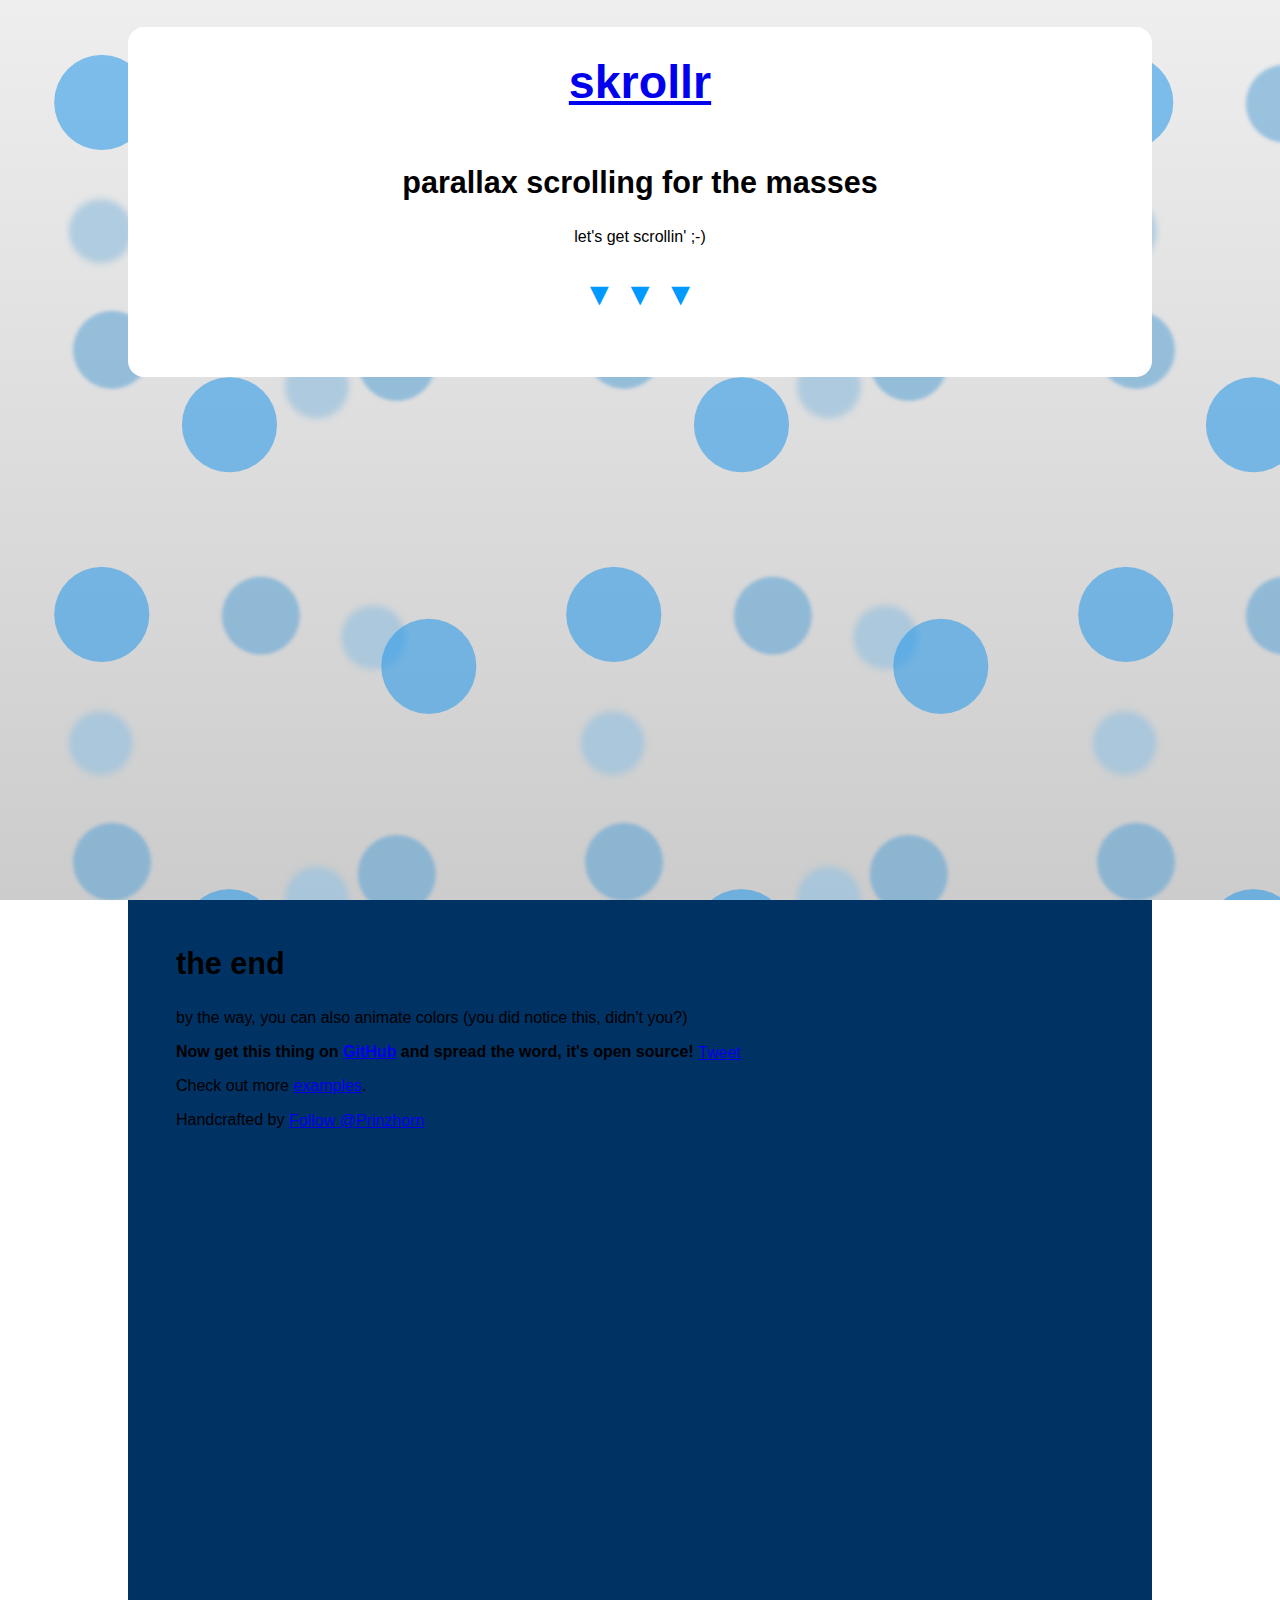
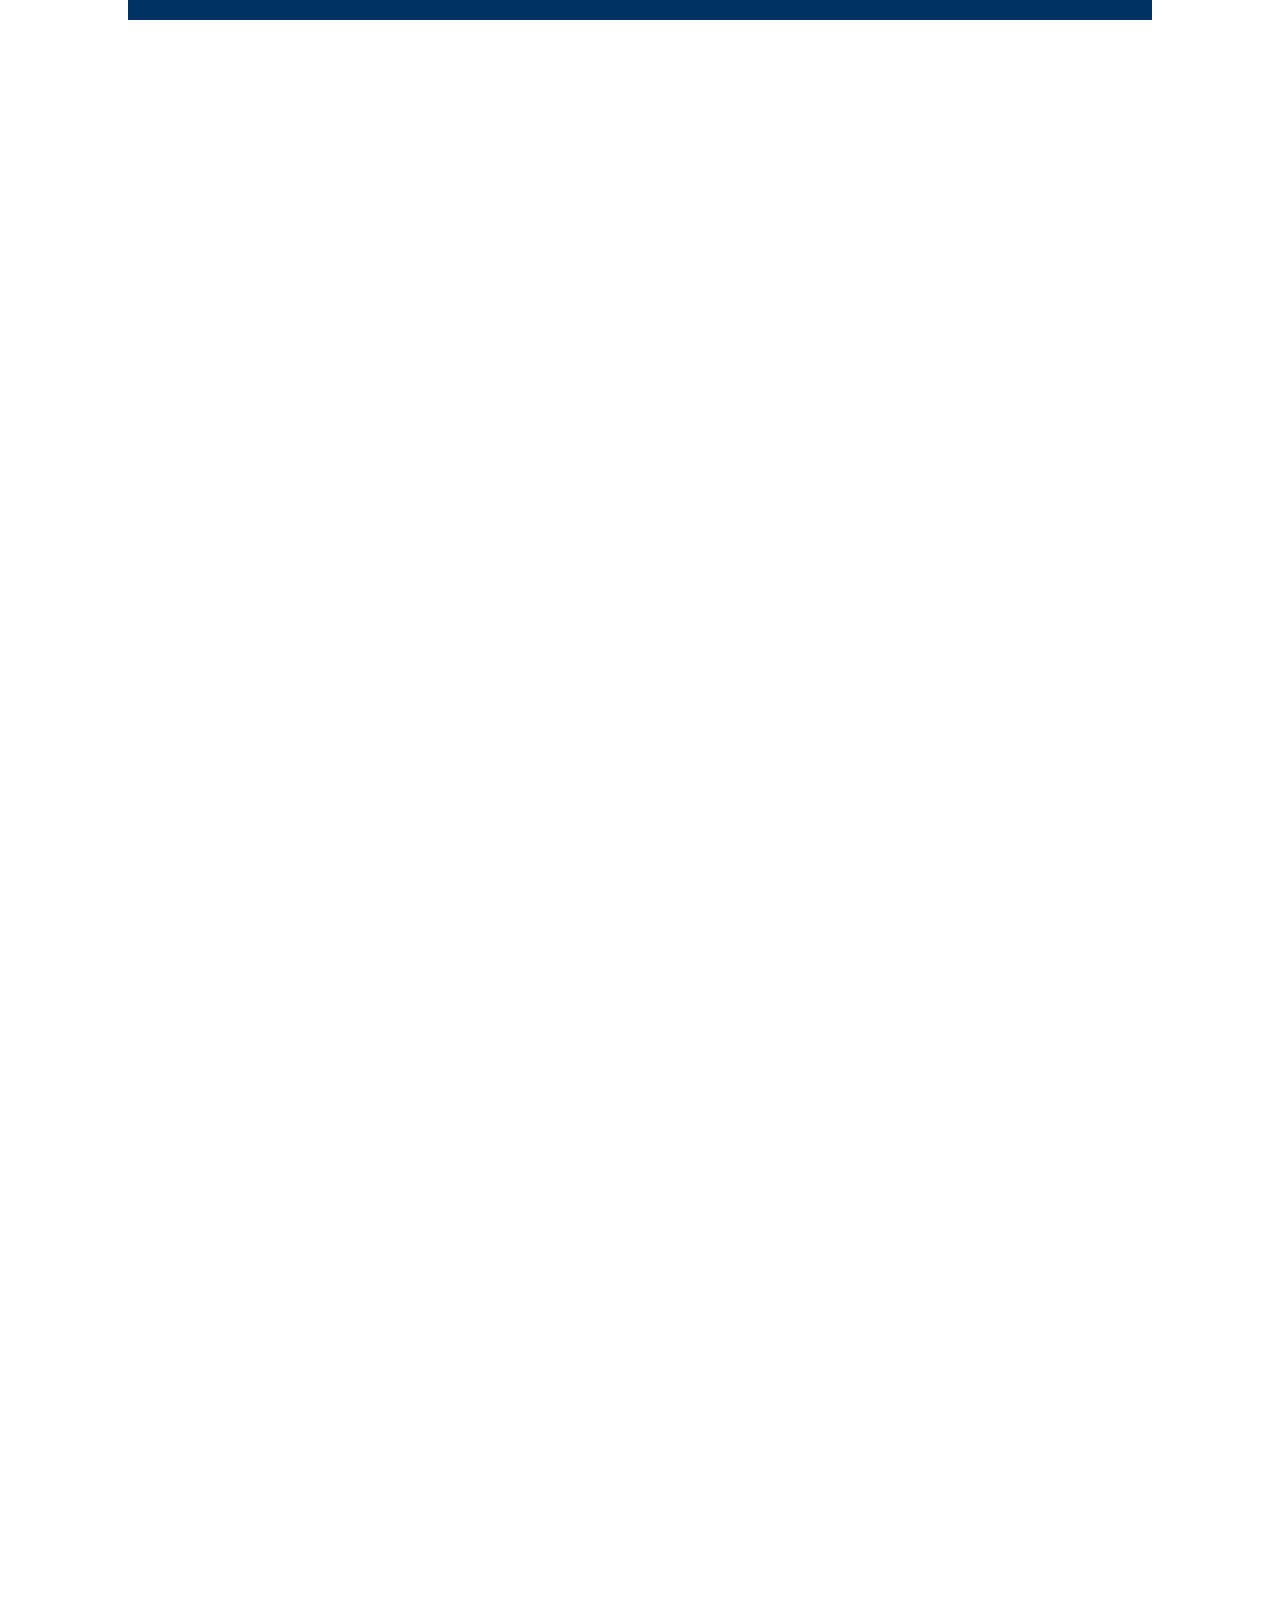
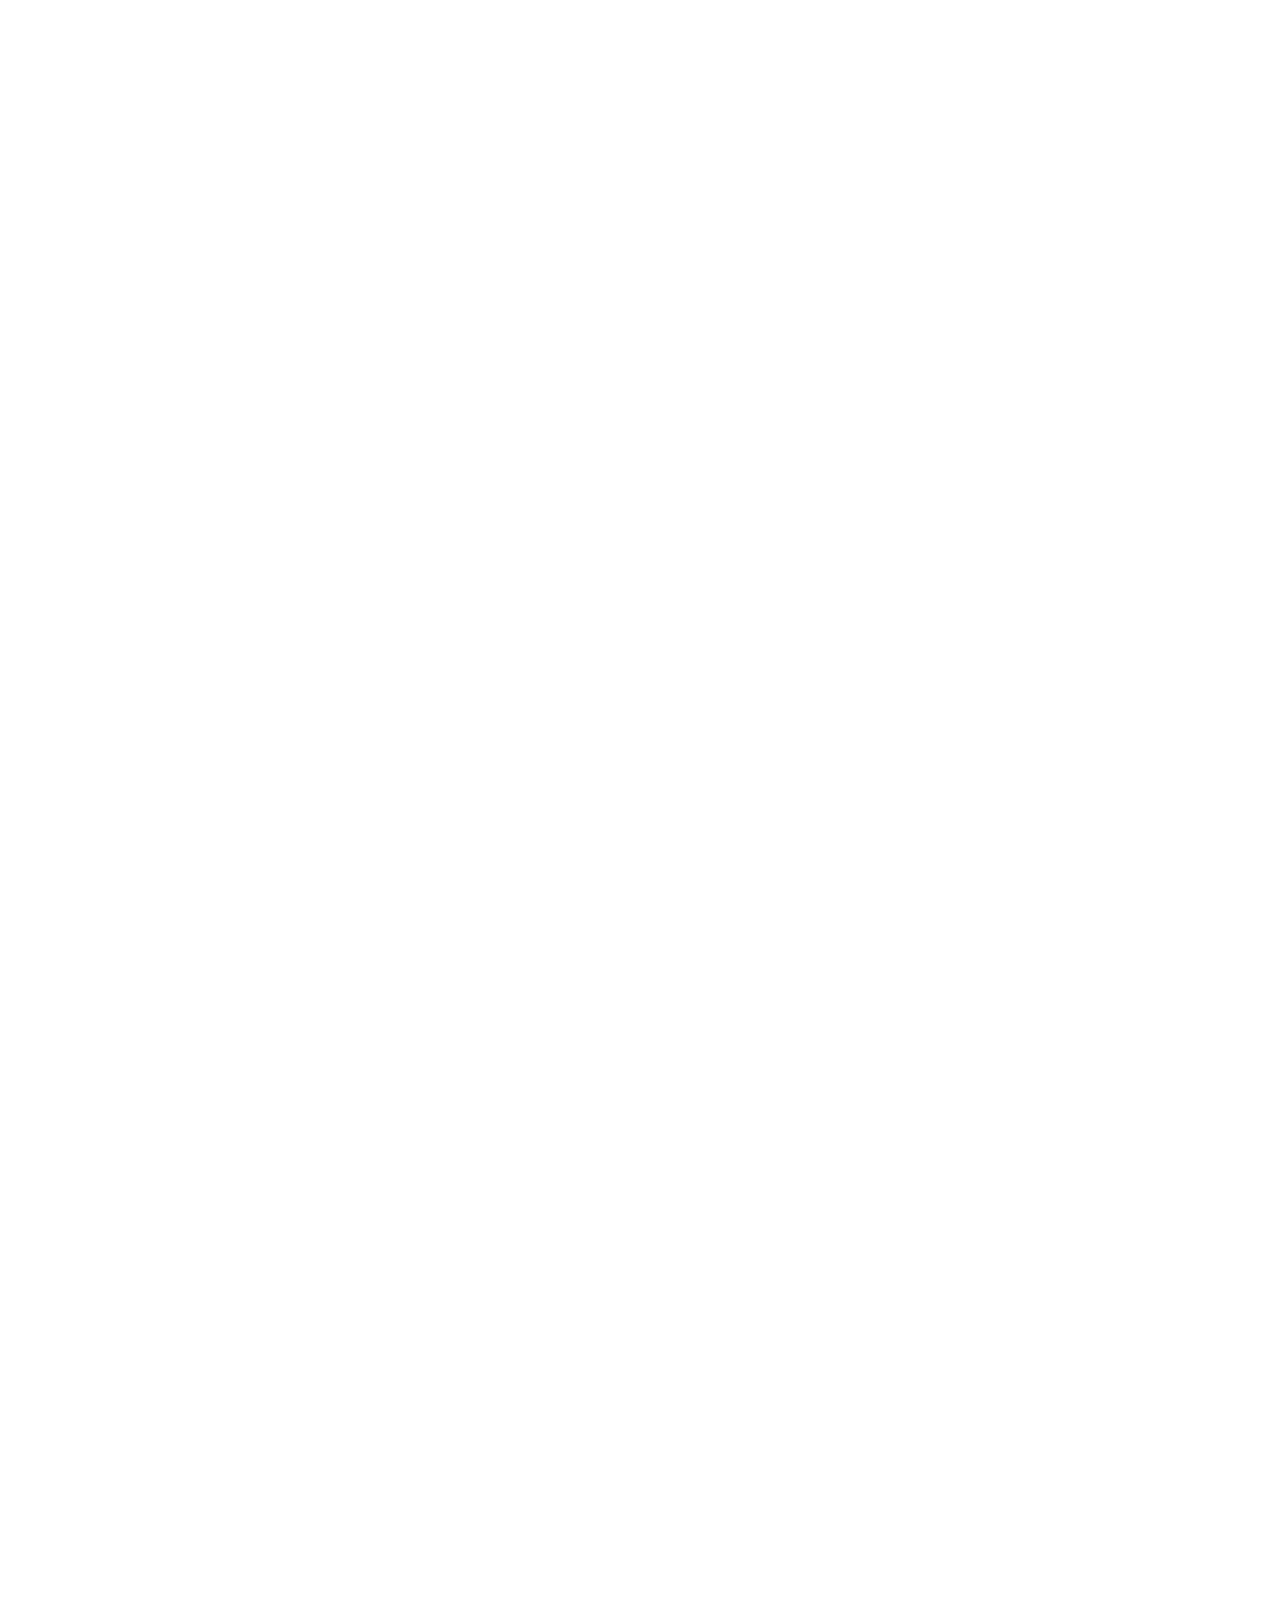
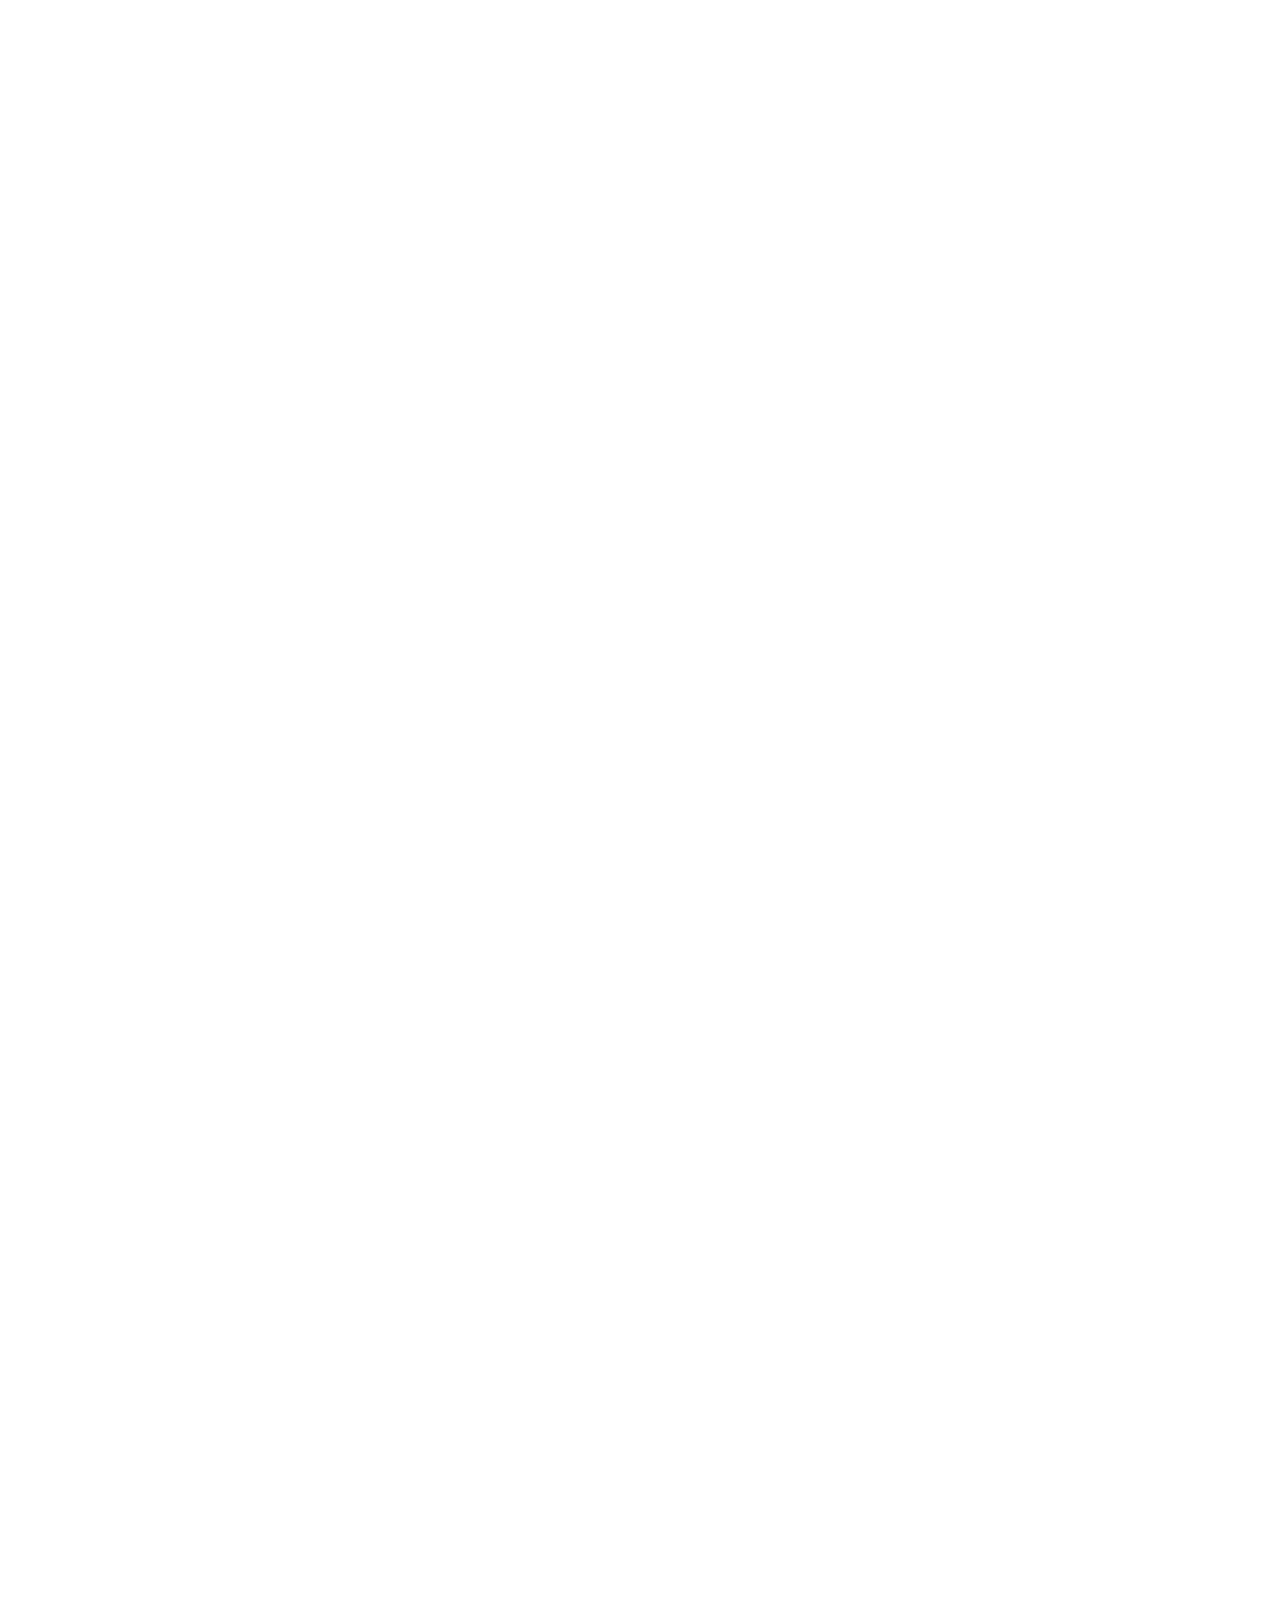
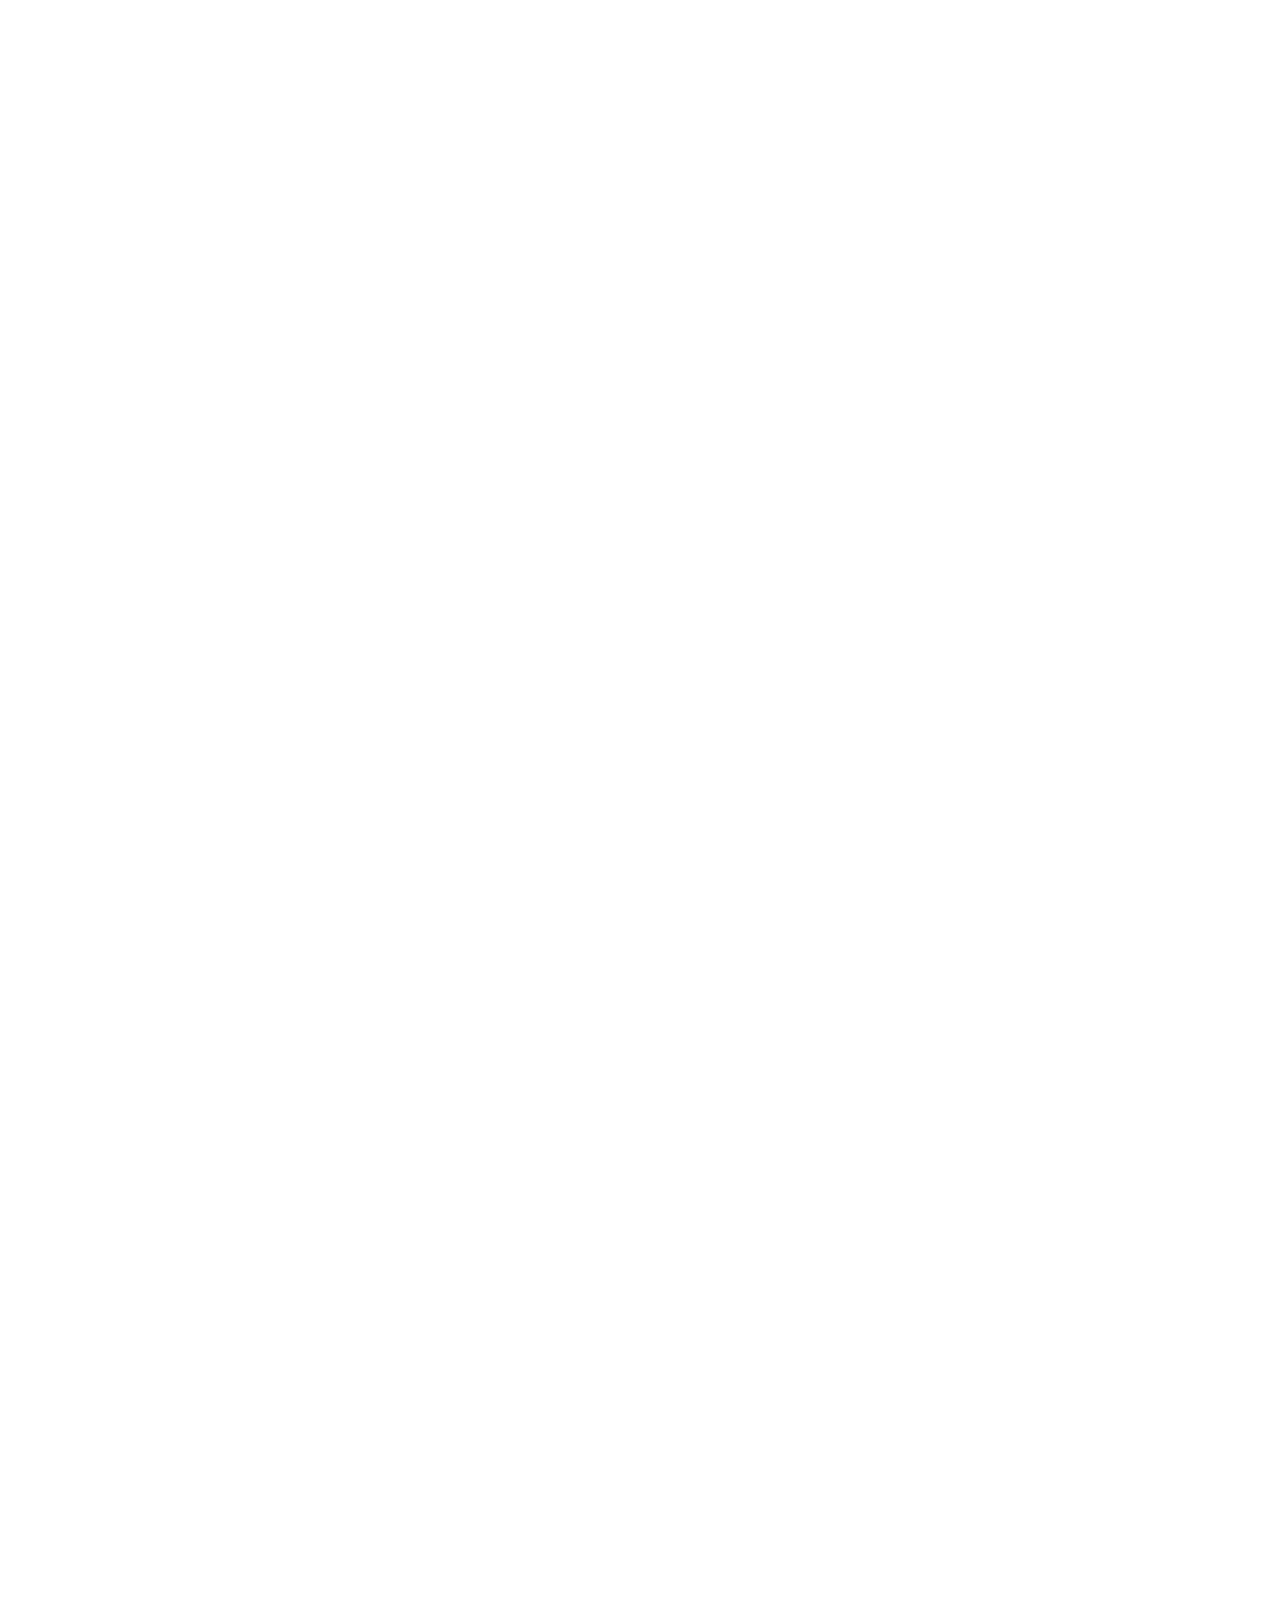
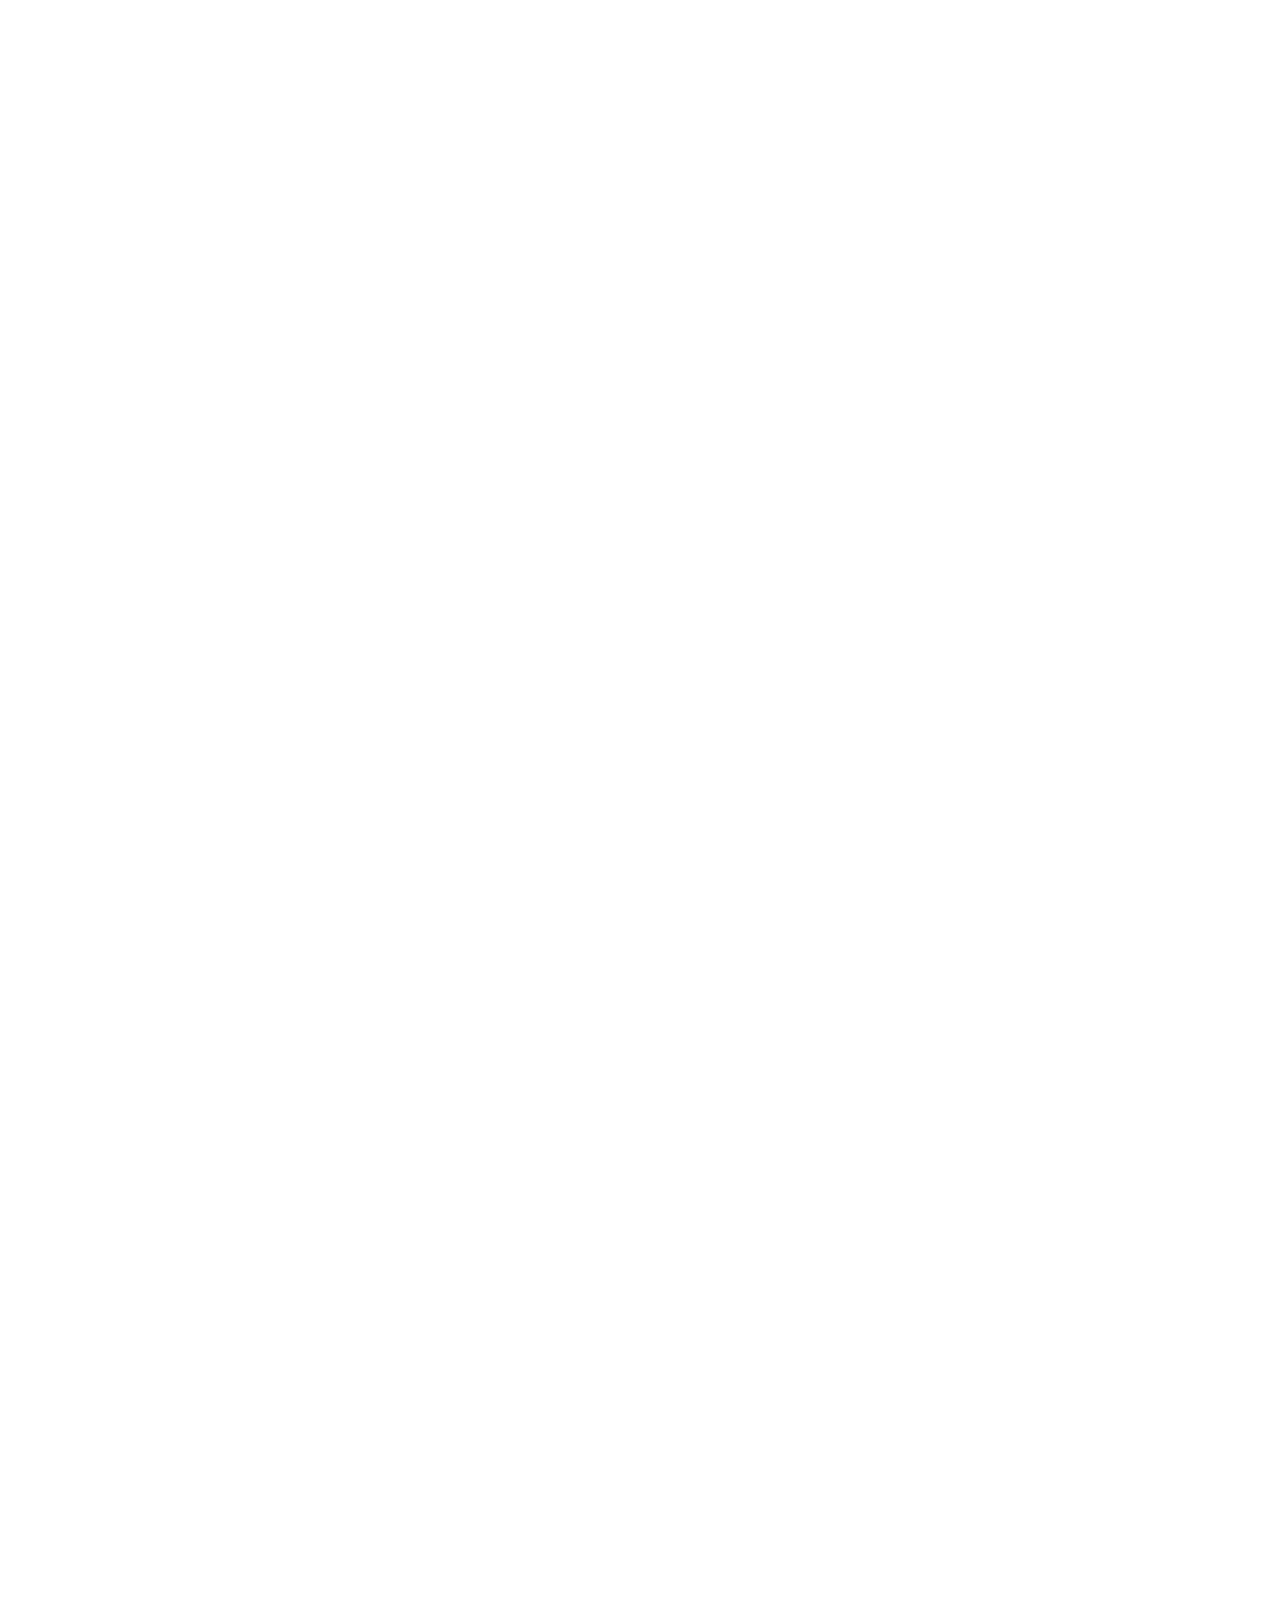
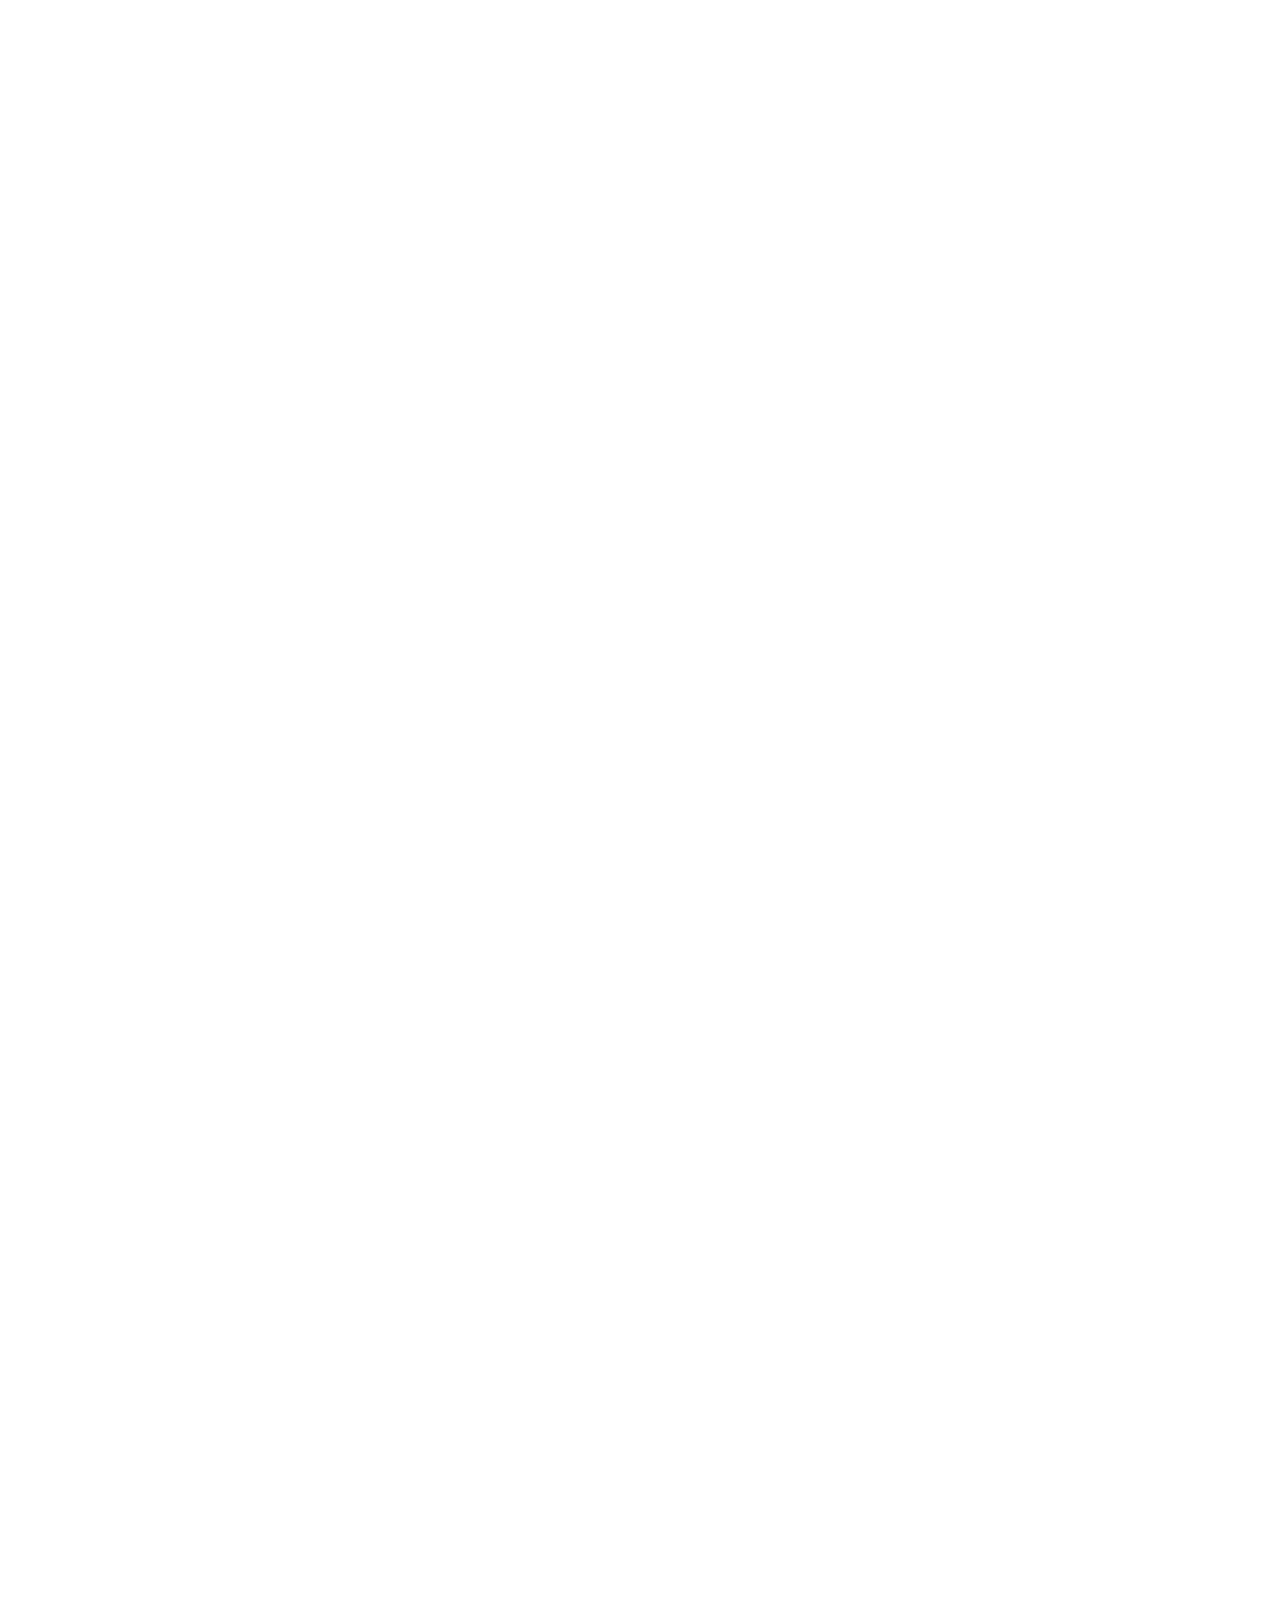
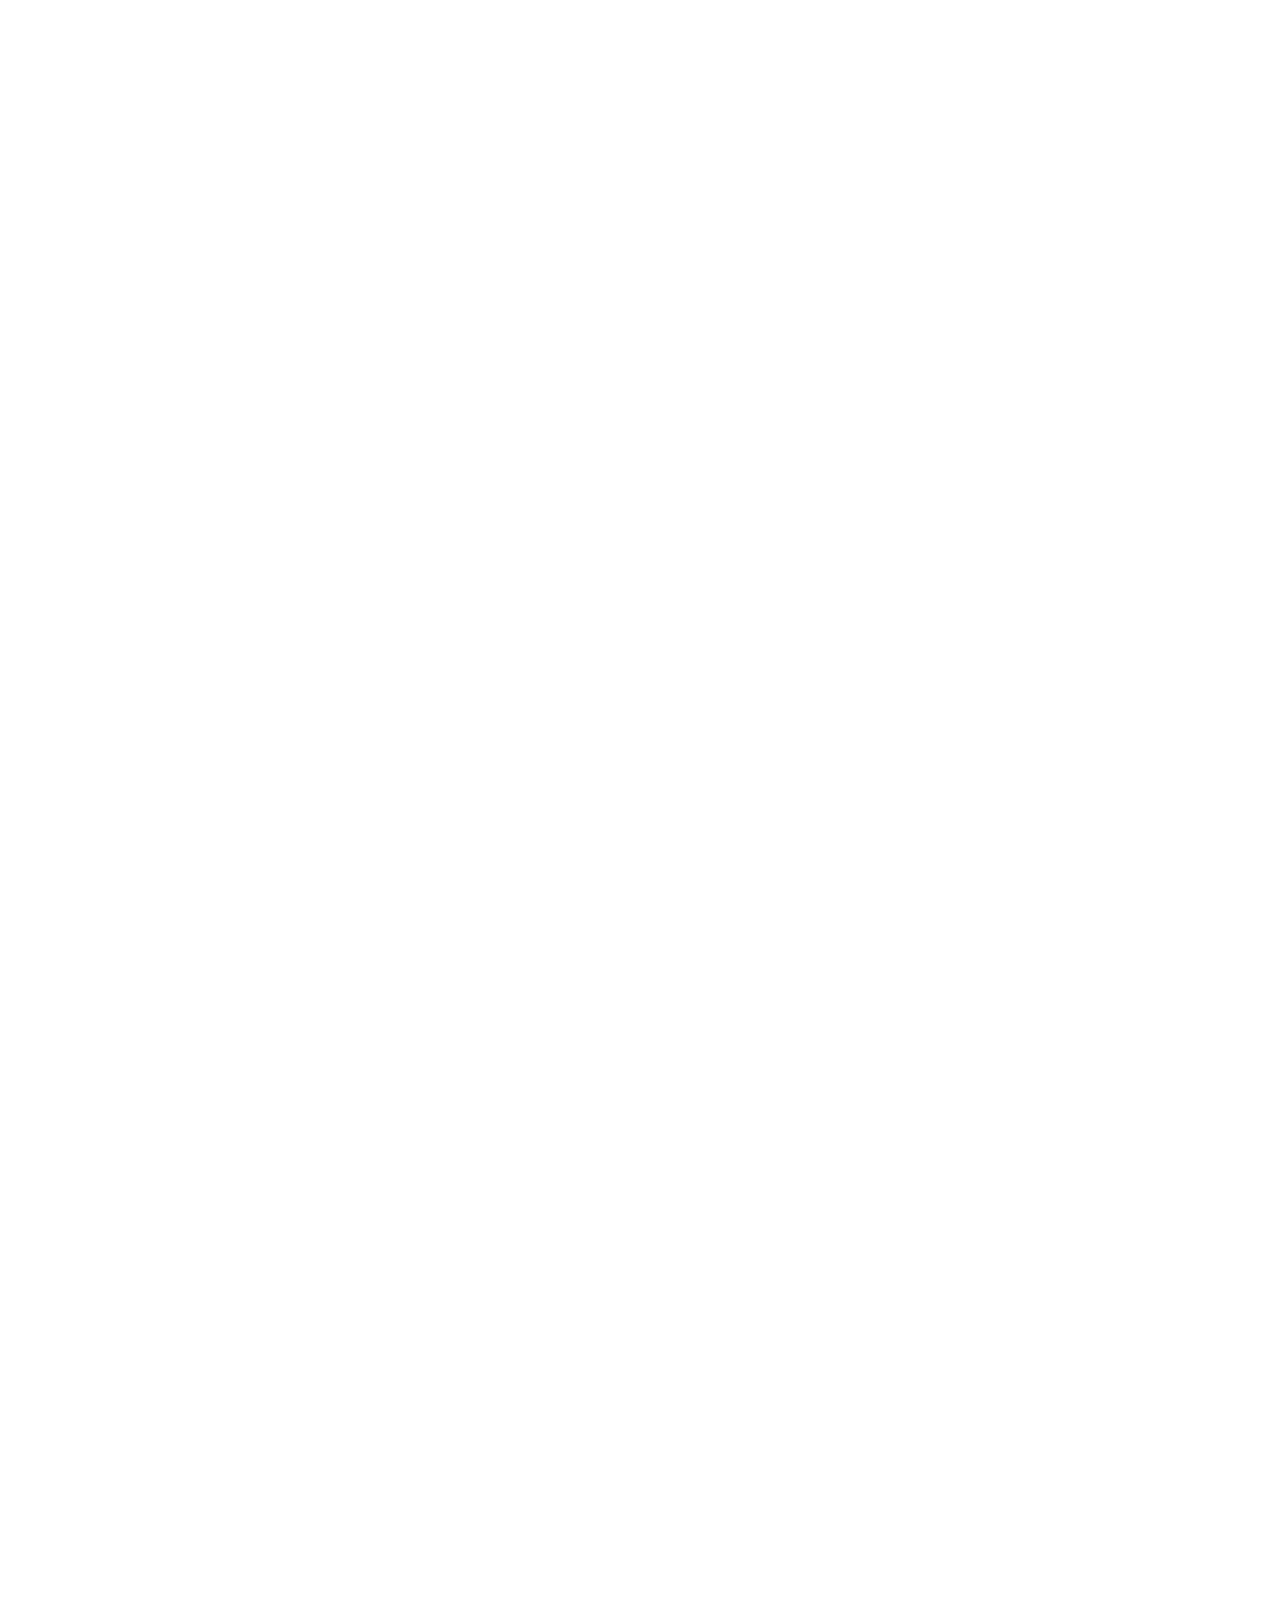
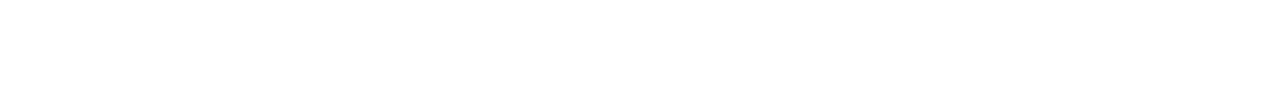
<file: node_modules/skrollr/index.html>
<!DOCTYPE html>
<html>
<head>
	<meta charset="utf-8">

	<meta name="viewport" content="width=device-width, initial-scale=1, maximum-scale=1">

	<title>skrollr - parallax scrolling for the masses</title>

	<link href="examples/fixed-positioning.css" rel="stylesheet" type="text/css" />
	<link href="examples/main.css" rel="stylesheet" type="text/css" />
</head>

<body>
	<div id="bg1" data-0="background-position:0px 0px;" data-end="background-position:-500px -10000px;"></div>
	<div id="bg2" data-0="background-position:0px 0px;" data-end="background-position:-500px -8000px;"></div>
	<div id="bg3" data-0="background-position:0px 0px;" data-end="background-position:-500px -6000px;"></div>

	<div id="progress" data-0="width:0%;background:hsl(200, 100%, 50%);" data-end="width:100%;background:hsl(920, 100%, 50%);"></div>

	<div id="intro" data-0="opacity:1;top:3%;transform:rotate(0deg);transform-origin:0 0;" data-500="opacity:0;top:-10%;transform:rotate(-90deg);">
		<h1><a href="https://github.com/Prinzhorn/skrollr">skrollr</a></h1>
		<h2>parallax scrolling for the masses</h2>
		<p>let's get scrollin' ;-)</p>
		<p class="arrows">▼&nbsp;▼&nbsp;▼</p>
	</div>

	<div id="transform" data-500="transform:scale(0) rotate(0deg);" data-1000="transform:scale(1) rotate(1440deg);opacity:1;" data-1600="" data-1700="transform:scale(5) rotate(3240deg);opacity:0;">
		<h2>transform</h2>
		<p>scale, skew and rotate the sh** out of any element</p>
	</div>

	<div id="properties" data-1700="top:100%;" data-2200="top:0%;" data-3000="display:block;" data-3700="top:-100%;display:none;">
		<h2>all numeric properties</h2>
		<p>width, height, padding, font-size, z-index, blah blah blah</p>
	</div>

	<div id="easing_wrapper" data-0="display:none;" data-3900="display:block;" data-4900="background:rgba(0, 0, 0, 0);color[swing]:rgb(0,0,0);" data-5900="background:rgba(0,0,0,1);color:rgb(255,255,255);" data-10000="top:0%;" data-12000="top:-100%;">
		<div id="easing" data-3900="left:100%" data-4600="left:25%;">
			<h2>easing?</h2>
			<p>sure.</p>
			<p>let me dim the <span data-3900="" data-4900="color[swing]:rgb(0,0,0);" data-5900="color:rgb(255,255,0);">lights</span> for this one...</p>
			<p data-5900="opacity:0;font-size:100%;" data-6500="opacity:1;font-size:150%;">you can set easings for each property and define own easing functions</p>
		</div>

		<div class="drop" data-6500="left:15%;bottom:100%;" data-9500="bottom:0%;">linear</div>
		<div class="drop" data-6500="left:25%;bottom[quadratic]:100%;" data-9500="bottom:0%;">quadratic</div>
		<div class="drop" data-6500="left:35%;bottom[cubic]:100%;" data-9500="bottom:0%;">cubic</div>
		<div class="drop" data-6500="left:45%;bottom[swing]:100%;" data-9500="bottom:0%;">swing</div>
		<div class="drop" data-6500="left:55%;bottom[WTF]:100%;" data-9500="bottom:0%;">WTF</div>
		<div class="drop" data-6500="left:65%;bottom[inverted]:100%;" data-9500="bottom:0%;">inverted</div>
		<div class="drop" data-6500="left:75%;bottom[bounce]:100%;" data-9500="bottom:0%;">bounce</div>
	</div>

	<div id="download" data-10000="top[cubic]:100%;border-radius[cubic]:0em;background:rgb(0,50,100);border-width:0px;" data-12000="top:10%;border-radius:2em;background:rgb(190,230,255);border-width:10px;">
		<h2>the end</h2>
		<p>by the way, you can also animate colors (you did notice this, didn't you?)</p>
		<p><strong>Now get this thing on <a href="https://github.com/Prinzhorn/skrollr">GitHub</a> and spread the word, it's open source!</strong> <a href="https://twitter.com/share" class="twitter-share-button" data-url="http://prinzhorn.github.com/skrollr/" data-via="Prinzhorn">Tweet</a>
		<script>!function(d,s,id){var js,fjs=d.getElementsByTagName(s)[0];if(!d.getElementById(id)){js=d.createElement(s);js.id=id;js.src="//platform.twitter.com/widgets.js";fjs.parentNode.insertBefore(js,fjs);}}(document,"script","twitter-wjs");</script></p>
		<p>Check out more <a href="https://github.com/Prinzhorn/skrollr/tree/master/examples#examples">examples</a>.</p>
		<p>Handcrafted by <a href="https://twitter.com/Prinzhorn" class="twitter-follow-button" data-show-count="false">Follow @Prinzhorn</a>
		<script>!function(d,s,id){var js,fjs=d.getElementsByTagName(s)[0];if(!d.getElementById(id)){js=d.createElement(s);js.id=id;js.src="//platform.twitter.com/widgets.js";fjs.parentNode.insertBefore(js,fjs);}}(document,"script","twitter-wjs");</script></p>
	</div>

	<div id="scrollbar" data-0="top:0%;margin-top:2px;" data-end="top:100%;margin-top:-52px;"></div>

	<script type="text/javascript" src="dist/skrollr.min.js"></script>

	<!--[if lt IE 9]>
	<script type="text/javascript" src="../skrollr-ie/dist/skrollr.ie.min.js"></script>
	<![endif]-->

	<script type="text/javascript">
	var s = skrollr.init({
		edgeStrategy: 'set',
		easing: {
			WTF: Math.random,
			inverted: function(p) {
				return 1-p;
			}
		}
	});
	</script>
</body>

</html>
</file>
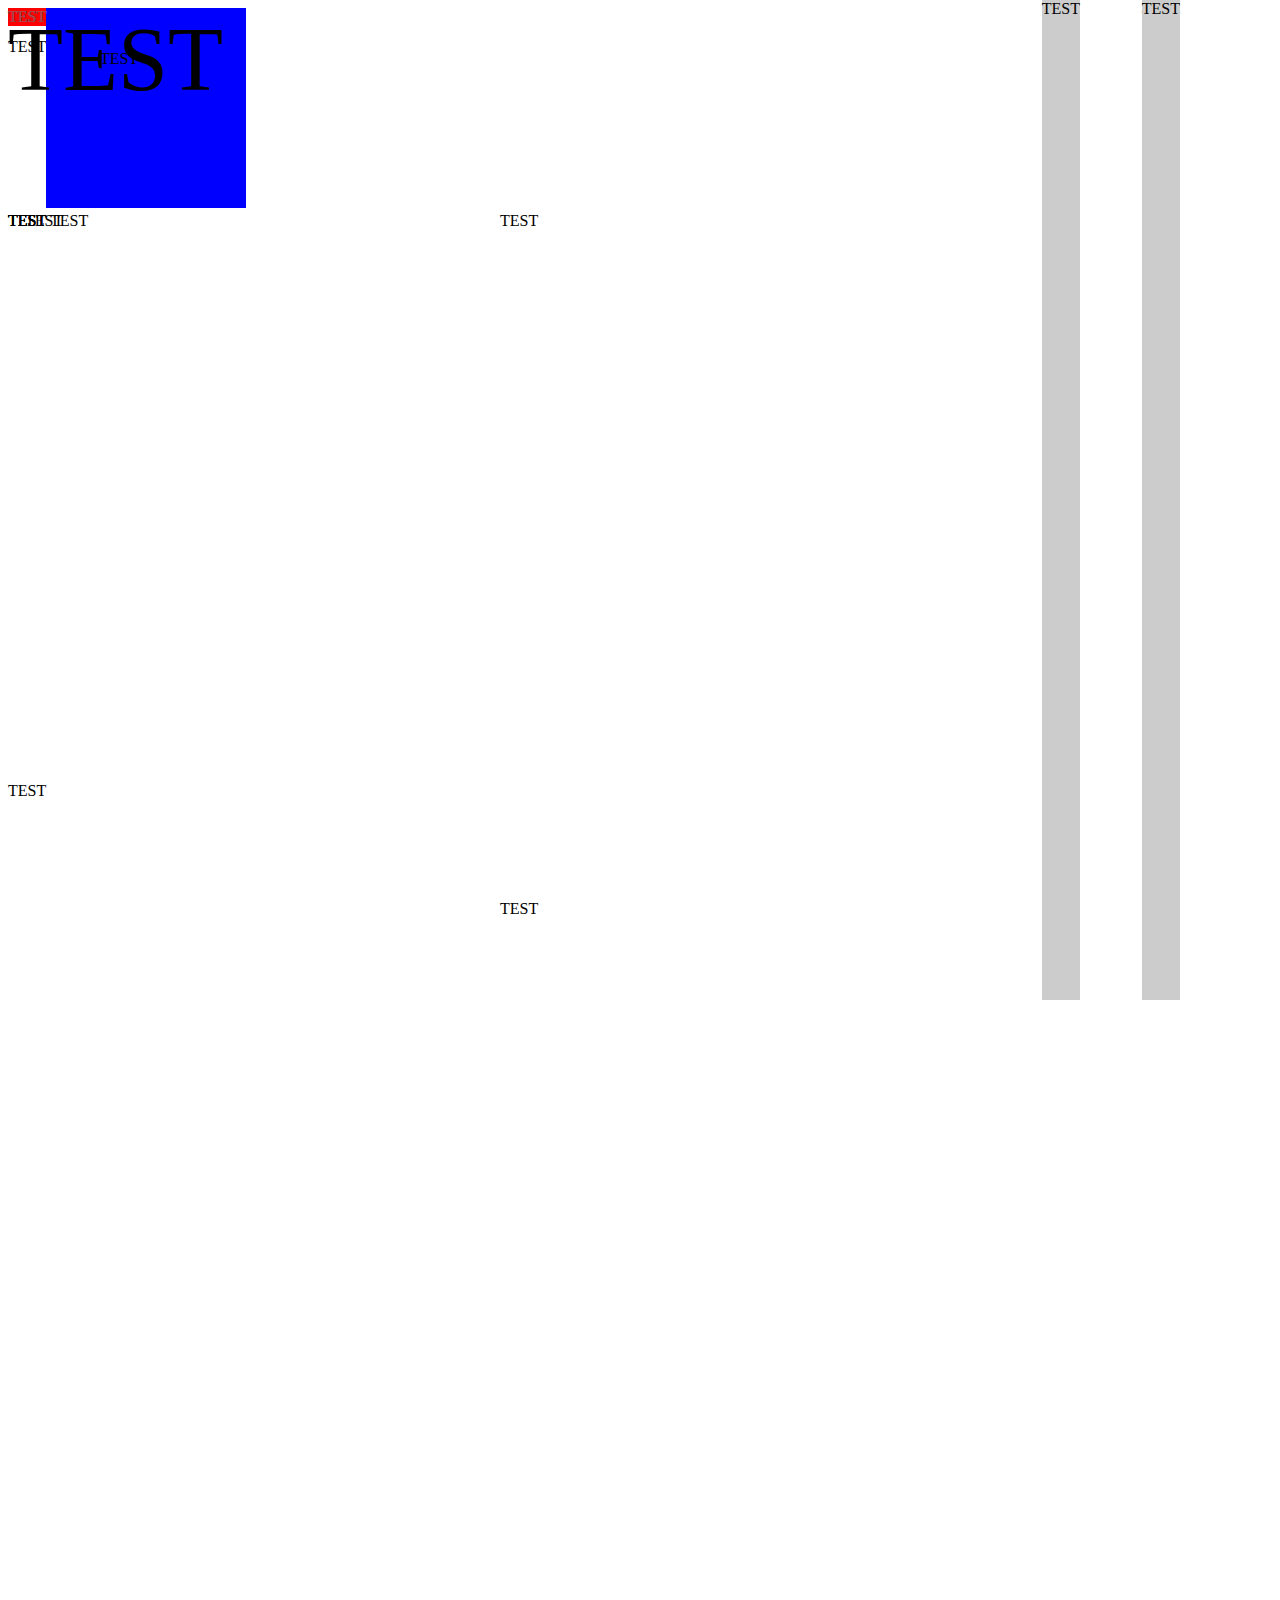
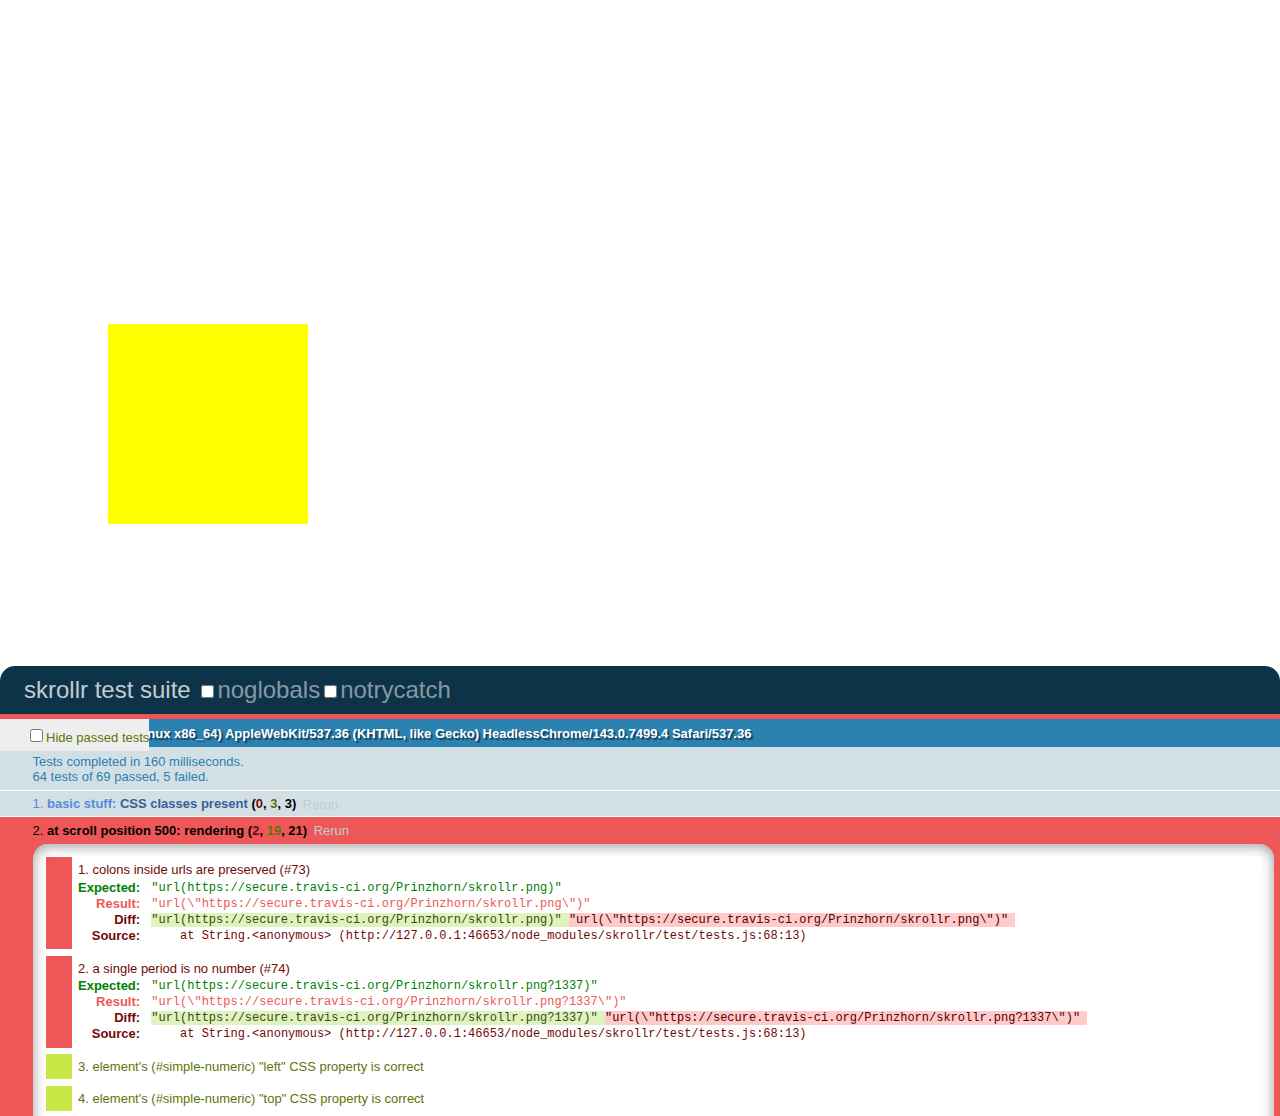
<file: node_modules/skrollr/test/index.html>
<!DOCTYPE html>
<html class="no-skrollr">
<head>
	<meta charset="utf-8" />

	<title>skrollr test suite</title>

	<link rel="stylesheet" type="text/css" href="qunit.css" />

	<style type="text/css">
	#qunit {
		position:fixed;
		bottom:0;
		left:0;
		right:0;
		height:50%;
		overflow:auto;
		z-index:101;
	}

	#anchor-1, #anchor-2 {
		height:1000px;
		background:#ccc;
		position:absolute;
		top:0;
	}

	#foreign-anchor {
		margin:100px;
		padding:100px;
		background:#ff0;
		position:fixed;
	}

	#relative-percentage-offset {
		top:100%;
	}

	#float {
		position:static !important;
	}

	div {position:absolute;}
	</style>

	<script src="../src/skrollr.js" type="text/javascript"></script>
</head>
<body class="notransition">
	<div id="end" data-start="font-size:10px;" data-end="font-size:90px;">TEST</div>
	<div id="simple-numeric" data-_myconst--300="  	left:-100px; top:0px	" data-_myconst-200-start="  top:50px; 		 left:100px; ">TEST</div>
	<div id="compound-numeric" data-_my500--500="margin:0px 10px 20px 30px;" data-_my500="margin:30px 20px 10px 0px;">TEST</div>
	<div id="rgb-color" data-0="color:rgb(0,0,0);" data-500="color:rgb(50,100,150);">TEST</div>
	<div id="rgba-color" data-0="color:rgba(0,0,0,.2);" data-500="color:rgba(50,100,150,.5);">TEST</div>
	<div id="hsl-color" data-0="color:hsl(0,0%,0%);" data-500="color:hsl(3600,50%,50%);">TEST</div>
	<div id="hsla-color" data-0="color:hsla(0,0%,0%,.0);" data-500="color:hsla(3600,50%,50%,.5);">TEST</div>
	<div id="no-interpolation" data-0="right:!0px;" data-499="right:!100px;">TEST</div>
	<div id="anchor-1" data-top-bottom="right:100px;" data-top="right:0px;">TEST</div>
	<div id="anchor-2" data-top="right:0px;" data-top-center="right:200px;">TEST</div>
	<div id="foreign-anchor" data-top="padding:200px;" data-top-center="padding:100px;" data-anchor-target="#anchor-2"></div>
	<div id="float" data-start="float:none;" data-499="float:left;" style="background:red;">TEST</div>

	<svg version="1.1" width="200px" height="200px">
		<rect
			width="200" height="200" style="fill:#0000ff;fill-rule:evenodd;stroke:none"
			id="svg-relative-mode"
			data-top="margin:100px;" data-top-bottom="margin:200px;" />
	</svg>

	<div id="colon-url" data-250="background-image:!none;" data-499='background-image:!url("https://secure.travis-ci.org/Prinzhorn/skrollr.png");'>TEST</div>
	<div id="period-number" data-250="background-image:!none;" data-499='background-image:!url("https://secure.travis-ci.org/Prinzhorn/skrollr.png?1337");'>TEST</div>

	<div id="easing" data-0="left[half1]:0px;" data-500="left[half1]:50px;">TEST</div>
	<div id="easing_with_easing_strategy" data-0="left[half1]:0px;" data-500="left[half1]:50px;" data-edge-strategy="ease">TEST</div>

	<div id="reset-strategy" data-0="left:0px;" data-500="left:50px;" data-edge-strategy="reset" style="left:1337px;">TEST</div>

	<div id="percentage-offset" data-0="left:0px;" data-200p="left:500px;">TEST</div>

	<div id="relative-percentage-offset" data-0="left:0px;" data--100p-bottom-top="left:500px;">TEST</div>

	<div id="auto-z-index" data-0="z-index:!1;" data-250="z-index:auto;">TEST</div>

	<div id="attr" data-0="@title:500;@data-test:skrollr" data-250="@title:250" data-500="@title:0;@data-test:skrollr-test">TEST</div>

	<div id="qunit"></div>

	<script src="qunit.js" type="text/javascript"></script>
	<script src="qunit-numeric-css-property-equals.js" type="text/javascript"></script>
	<script src="jquery.js" type="text/javascript"></script>
	<!--[if lt IE 9]>
	<script type="text/javascript" src="../src/plugins/skrollr.ie.js"></script>
	<![endif]-->
	<script src="tests.js" type="text/javascript"></script>
</body>
</html>
</file>
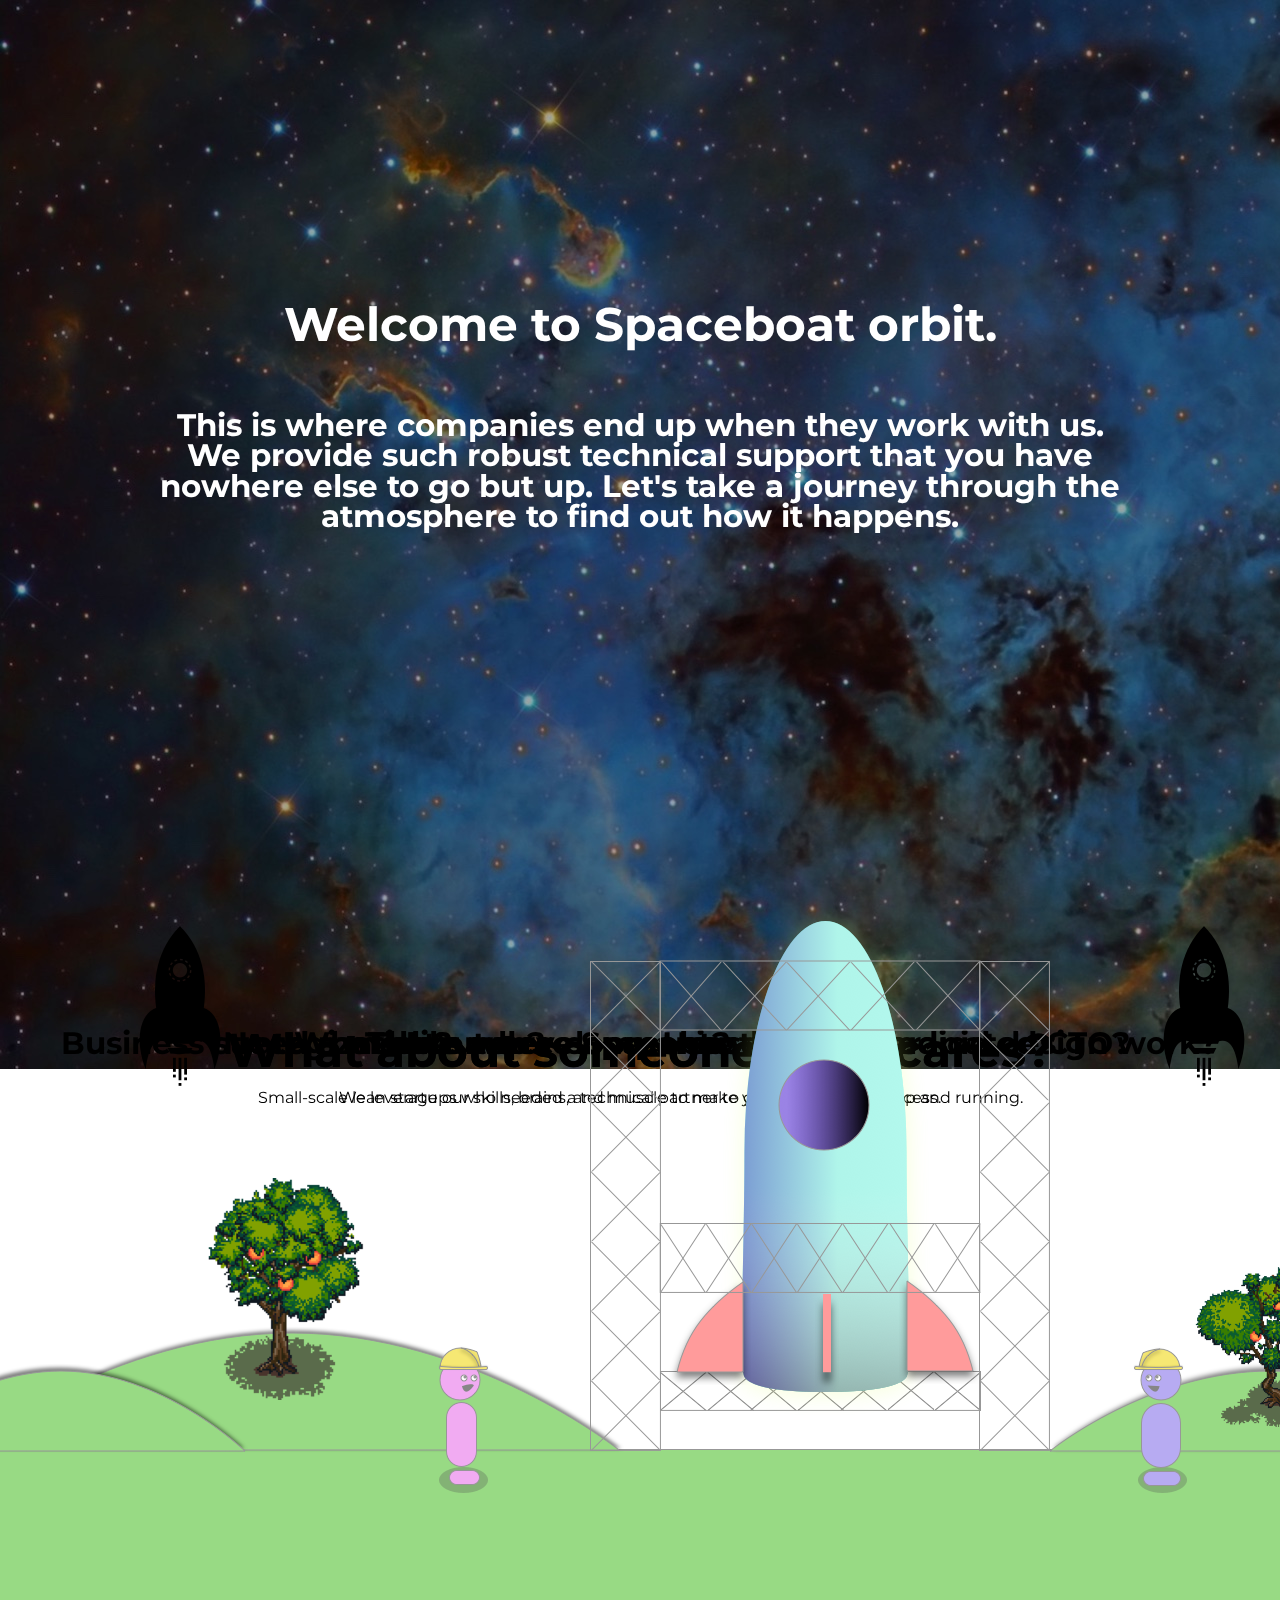
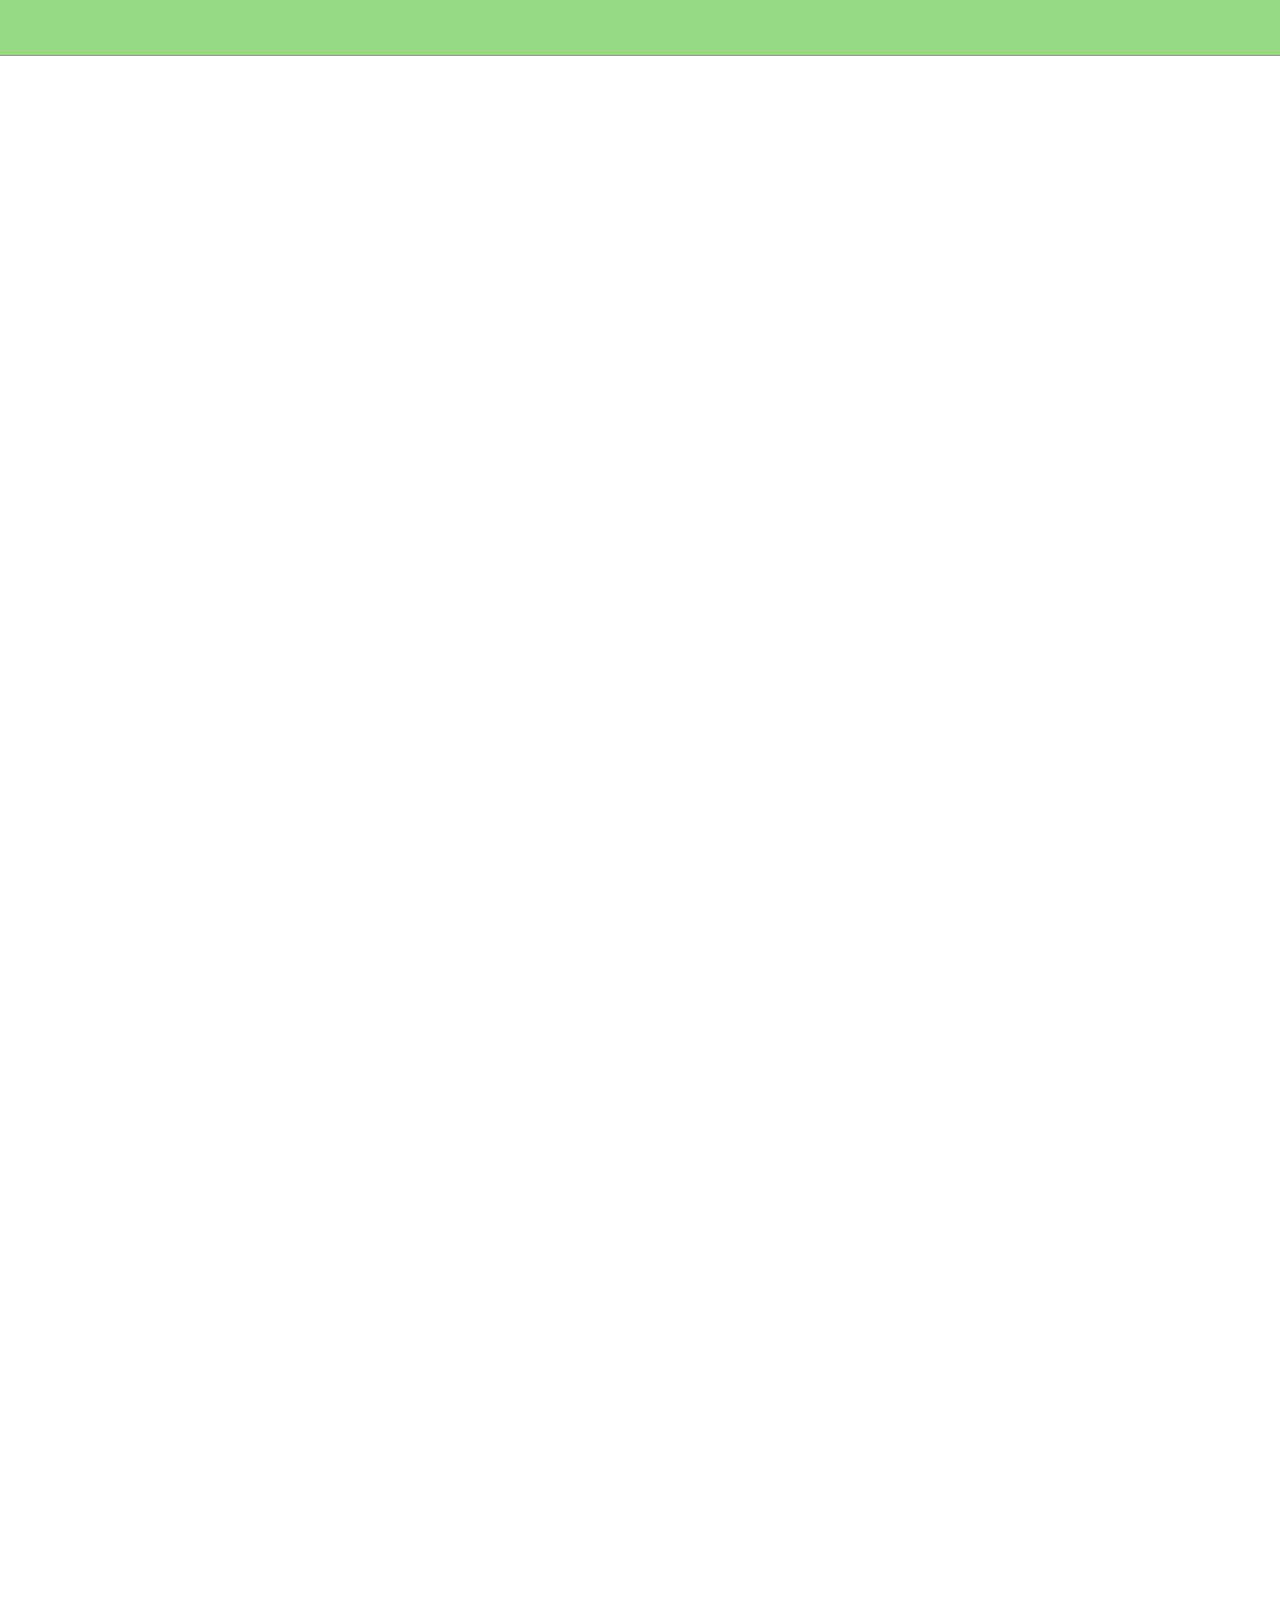
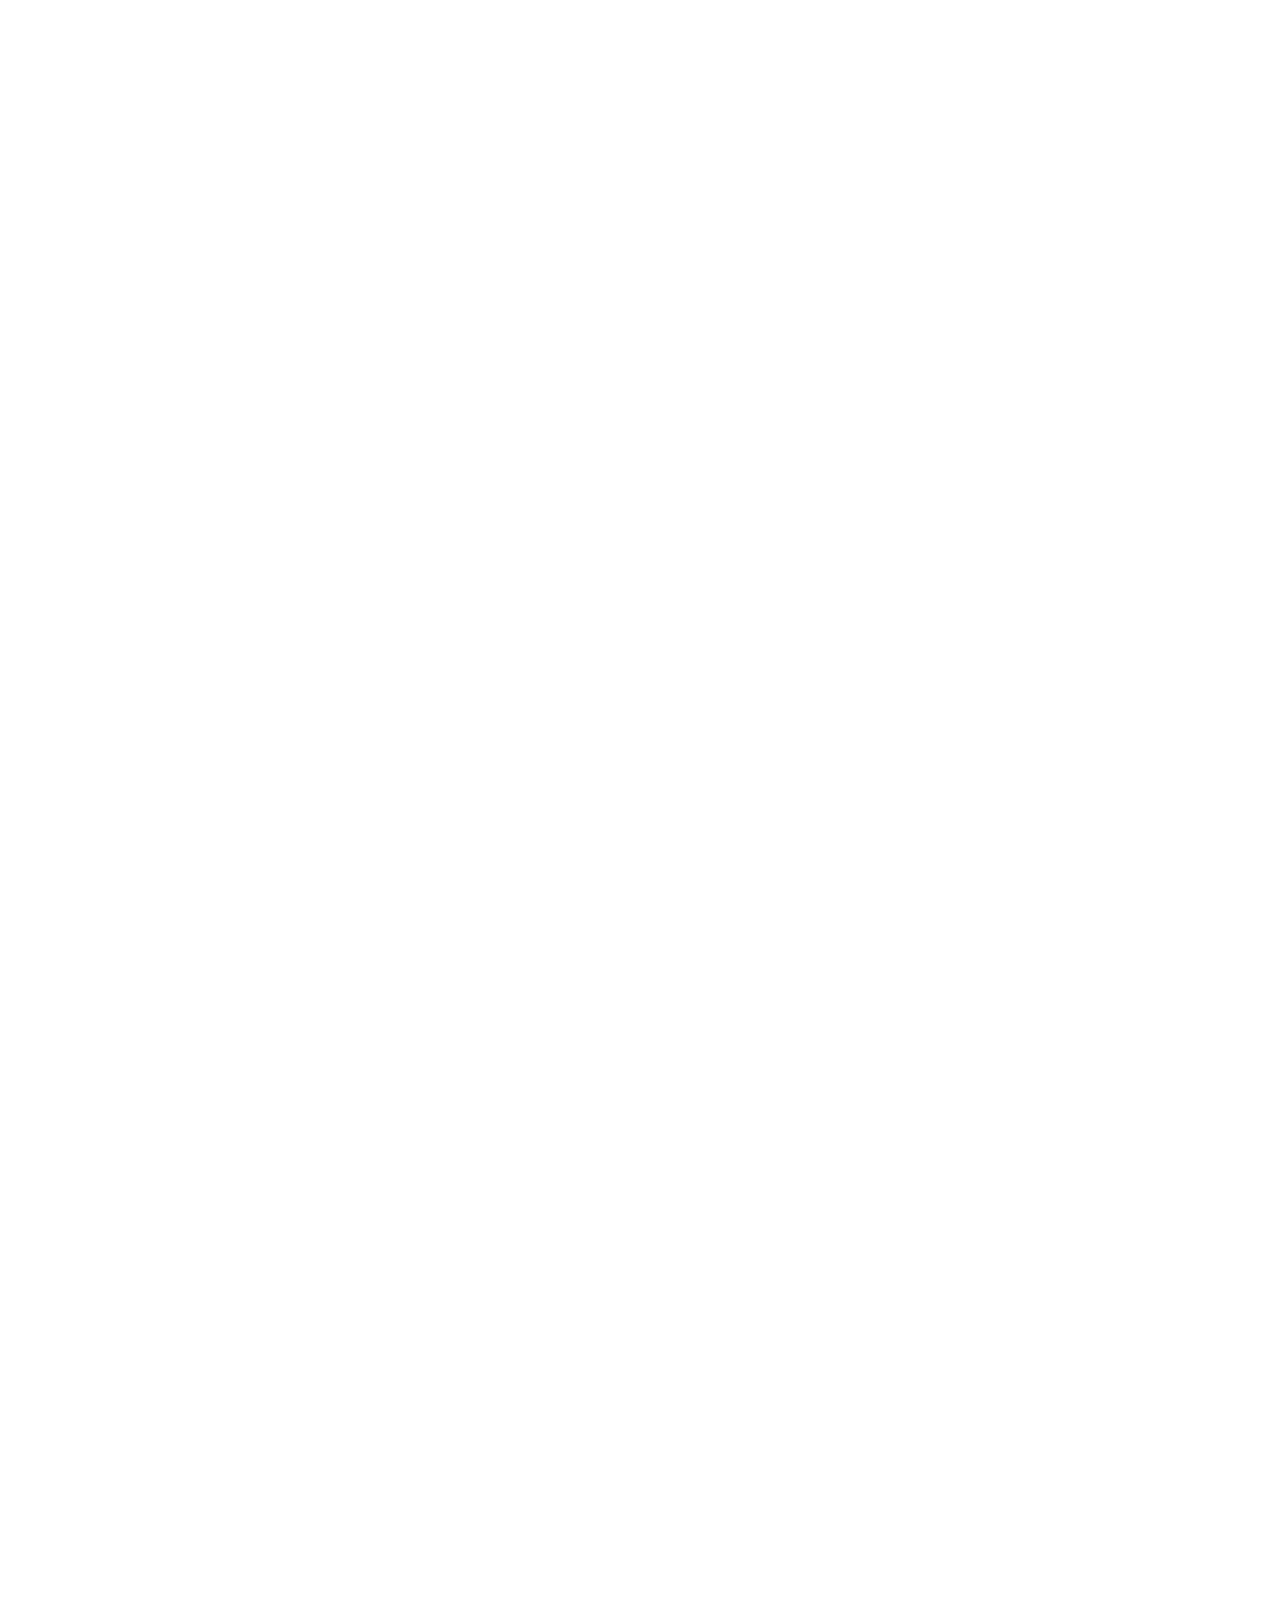
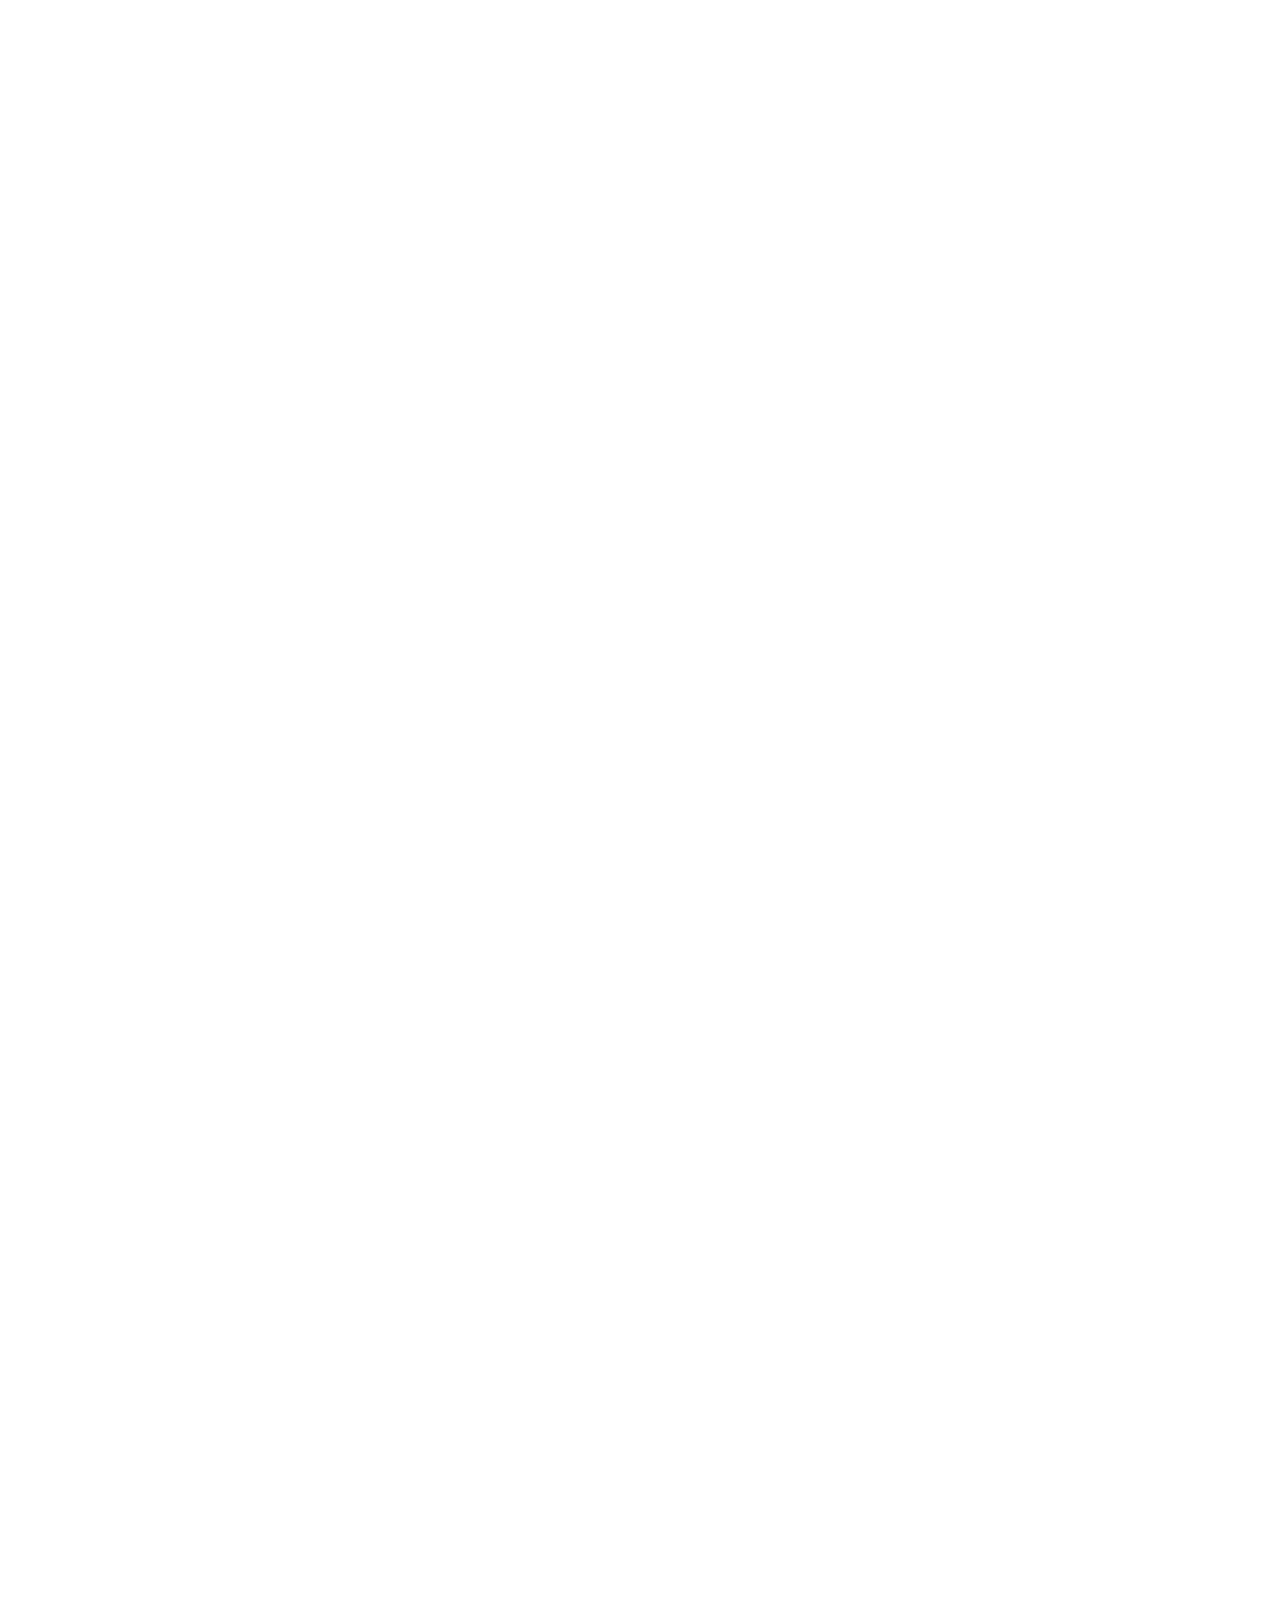
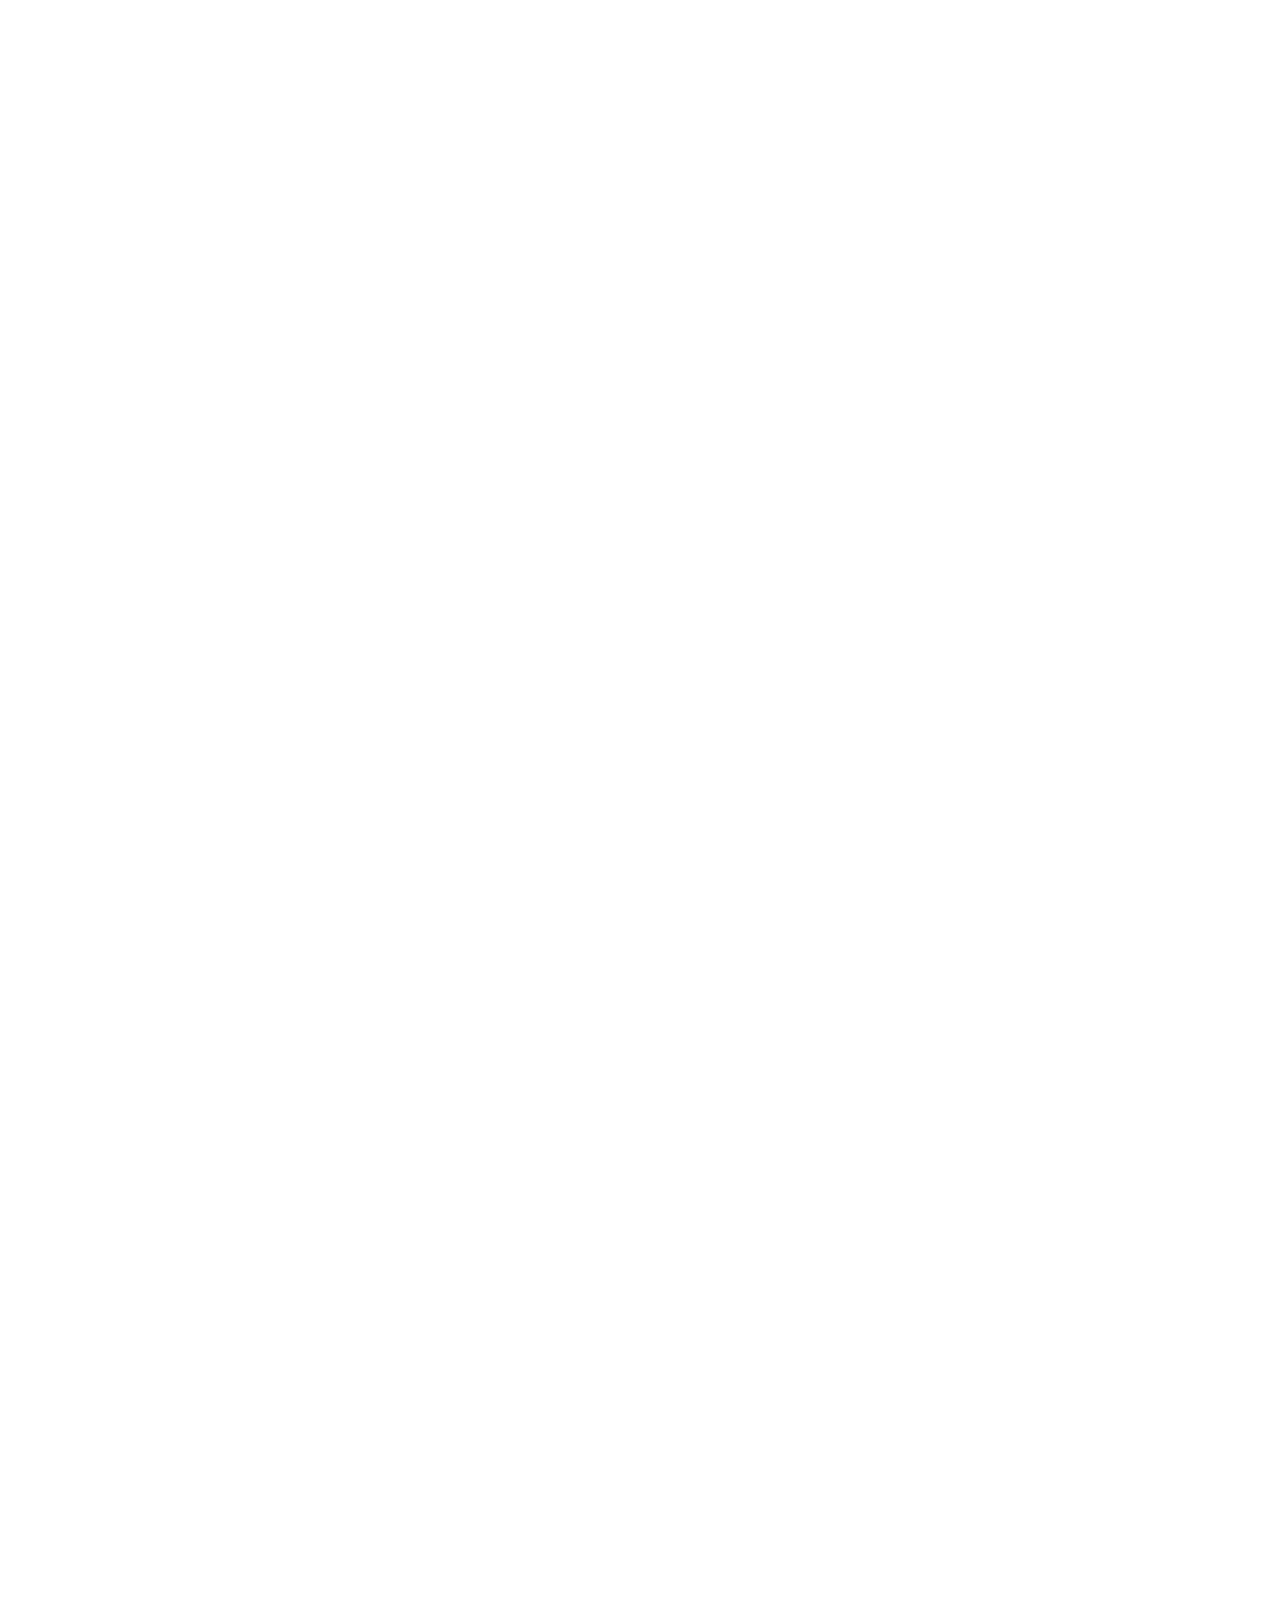
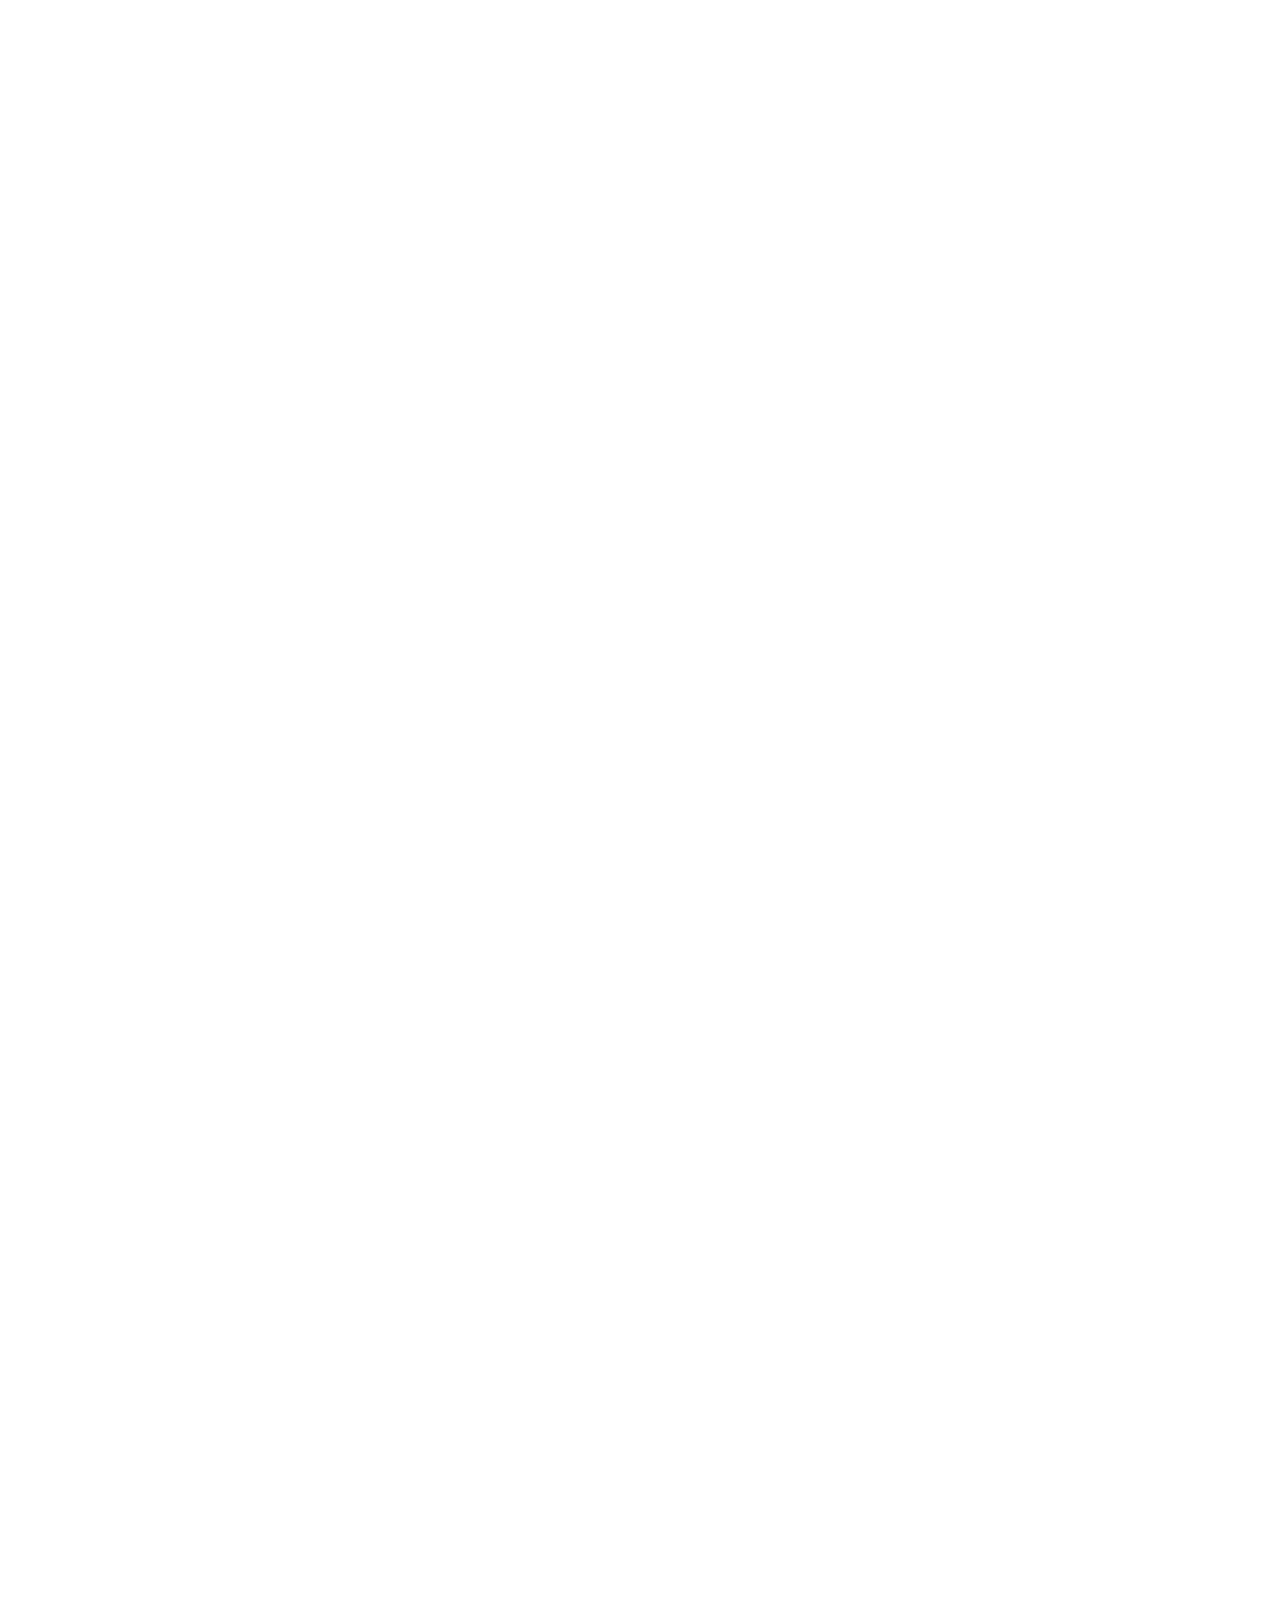
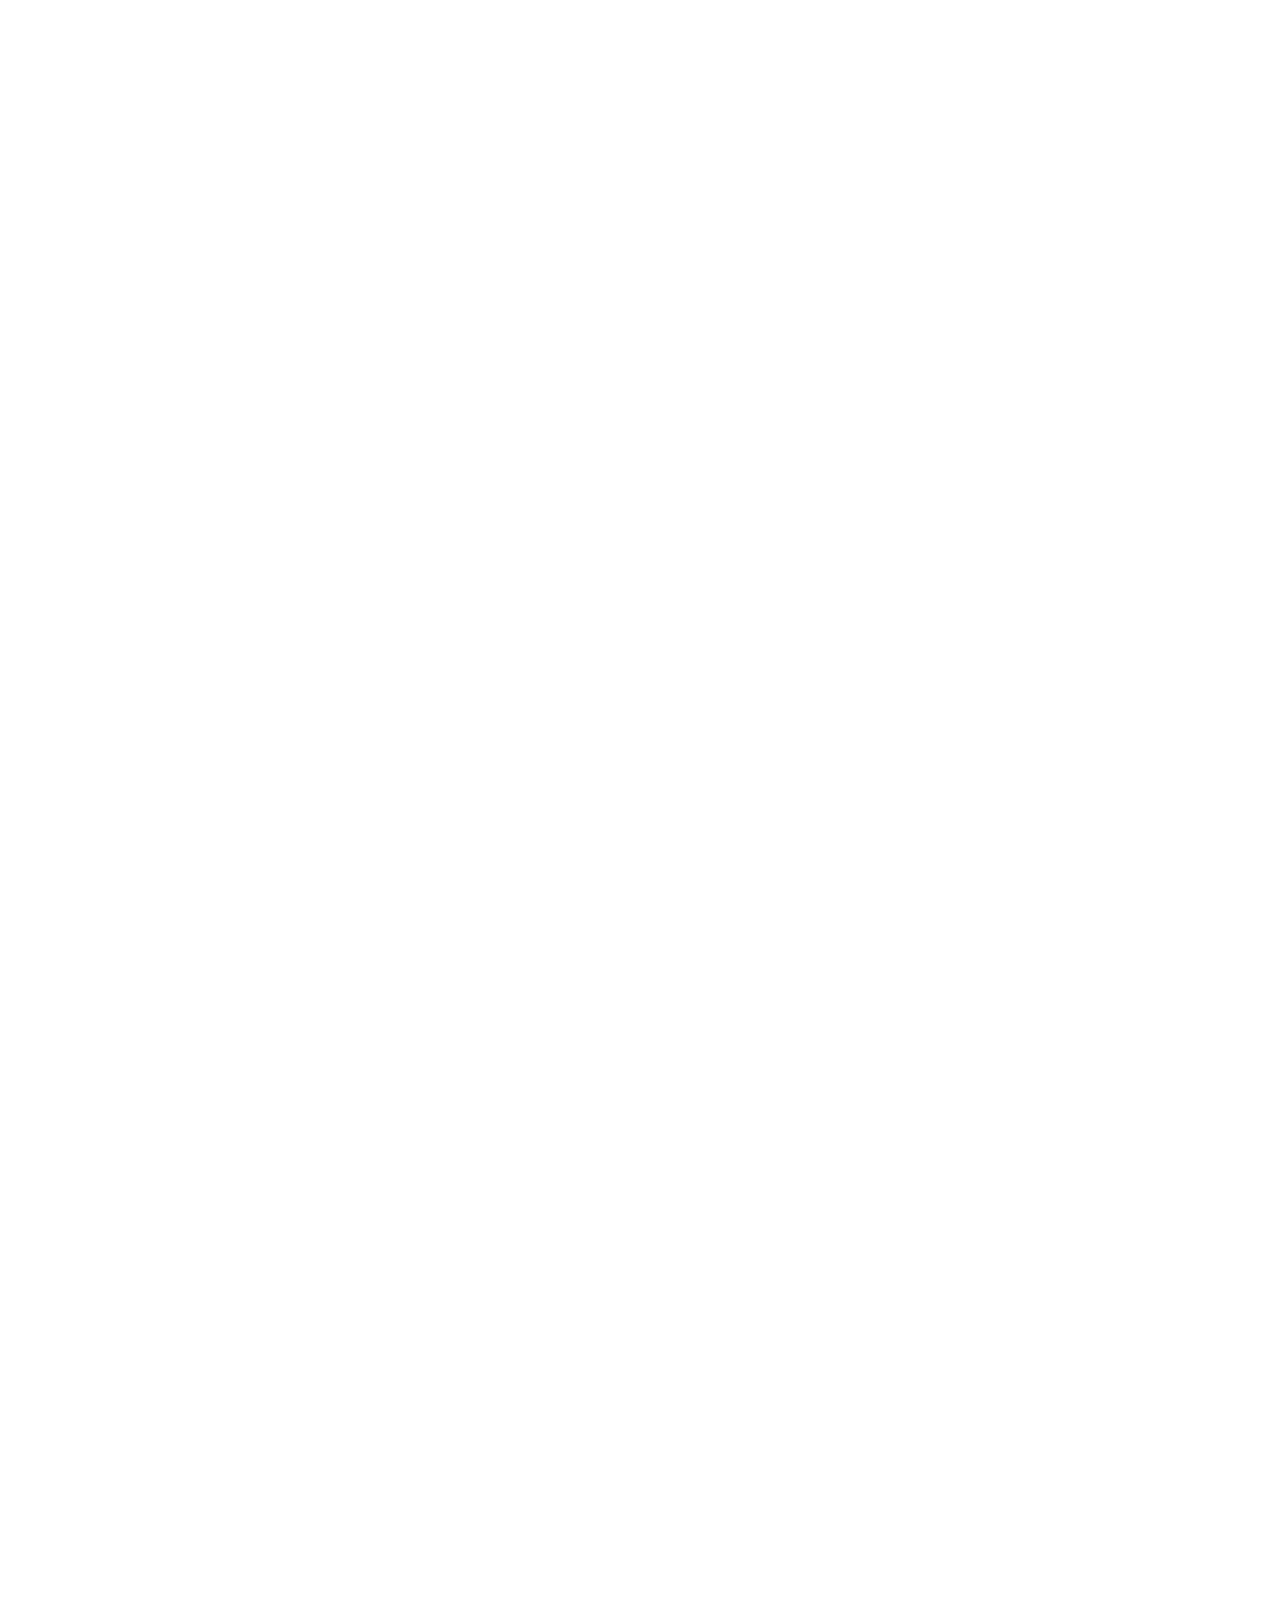
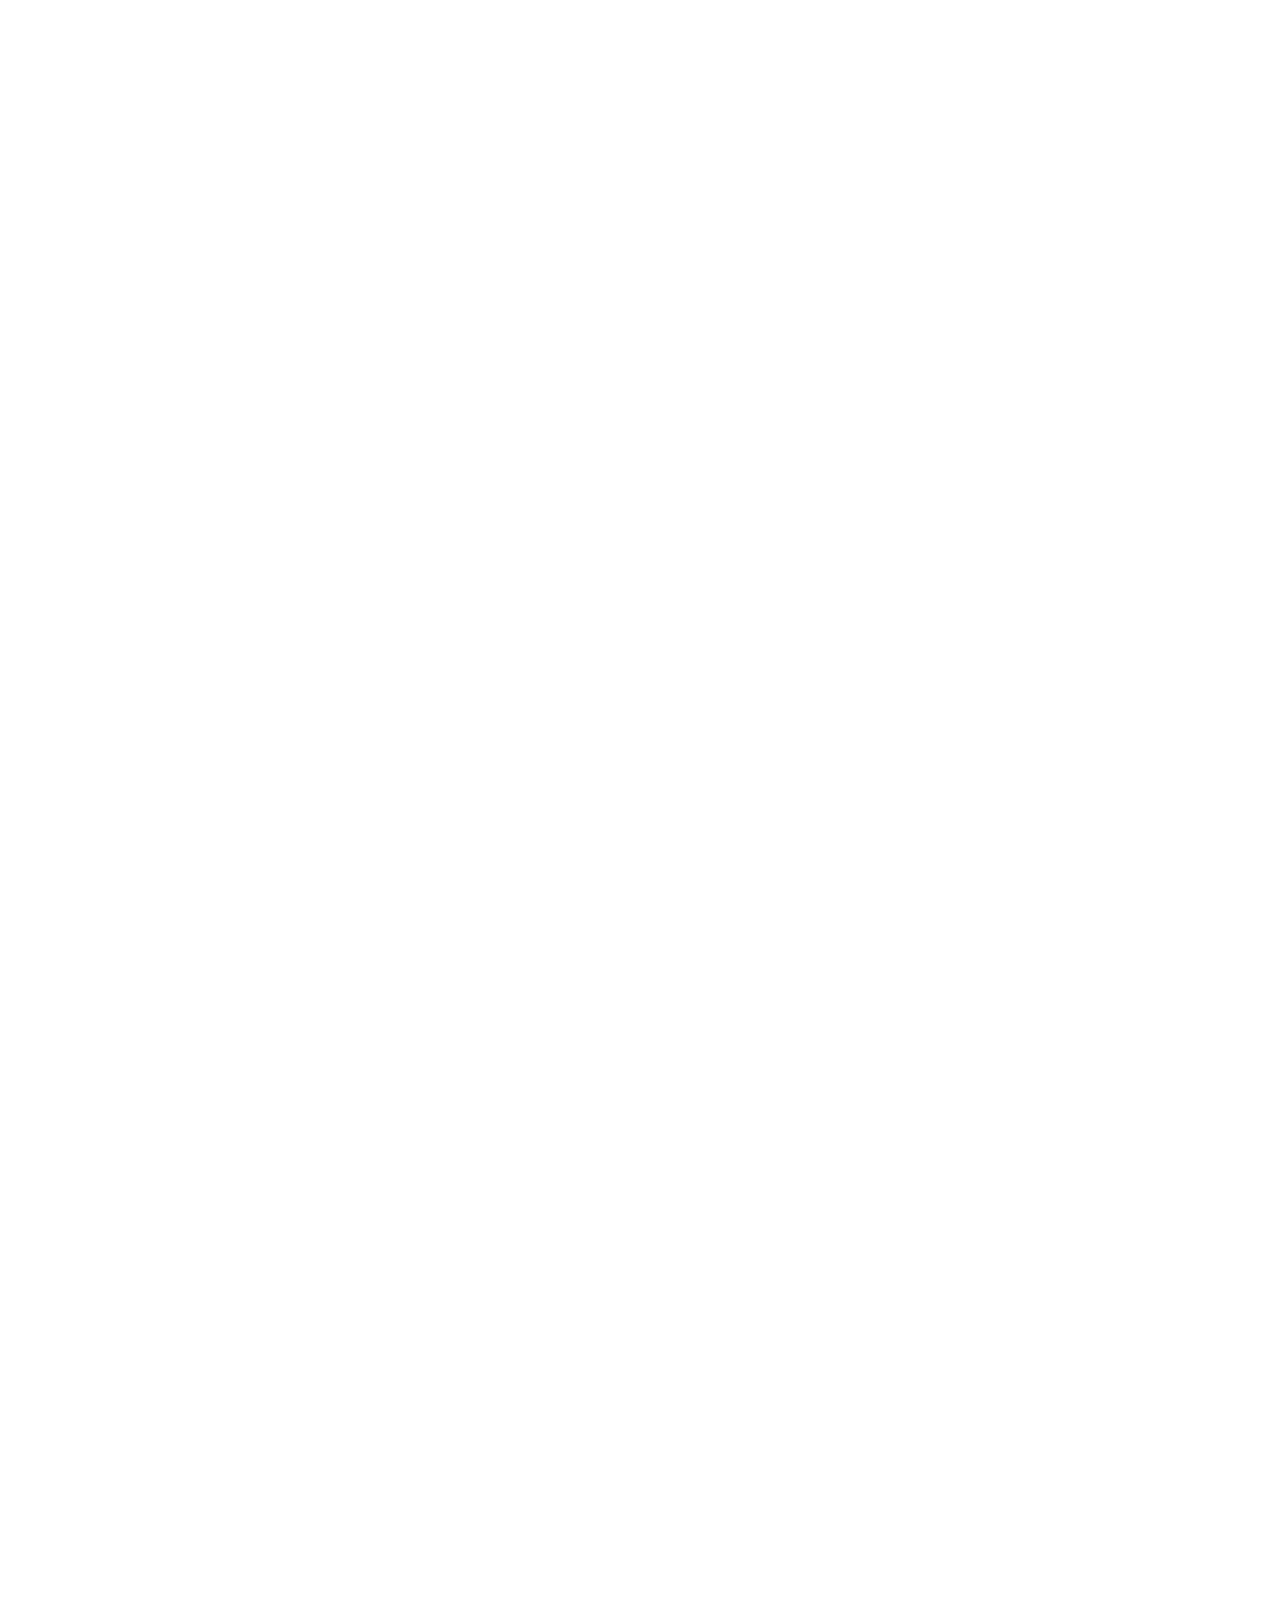
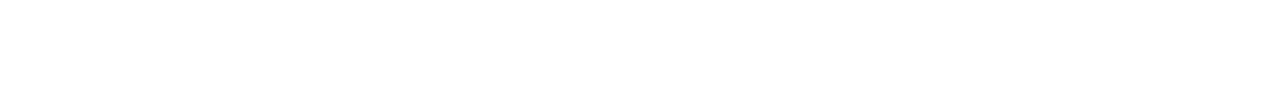
<file: About-Spaceboat.html>
<!DOCTYPE html>
<html>
<head>
	<meta charset="utf-8">

	<meta name="viewport" content="width=device-width, initial-scale=1, maximum-scale=1">

	<title>Ride the Spaceboat!</title>

	<link href="css/fixed-positioning.css" rel="stylesheet" type="text/css" />
	<link href="css/main.css" rel="stylesheet" type="text/css" />
</head>

<body>

	<div id="intro-bg" data-0="opacity:1.0; top:0%;" data-200="opacity:0; top:-20%;">
		<img src="images/bg-space.jpg" alt="">
	</div>

	<div id="bg1" data-0="background-position:0px 0px; opacity:0;" data-400="background-position:-10px -150px; opacity:1" data-end="background-position:-500px -10000px; opacity:0.6"></div>
	<div id="bg2" data-0="background-position:0px 0px; opacity:0;" data-400="background-position:-10px -125px; opacity:1" data-end="background-position:-500px -8000px; opacity:0.6"></div>
	<div id="bg3" data-0="background-position:0px 0px; opacity:0;" data-400="background-position:-10px -100px; opacity:1" data-end="background-position:-500px -6000px; opacity:0.6"></div>
	<div id="bg4" data-0="background-position:0px 0px; opacity:1; background:rgba(0, 0, 0, 1.0);" data-400="background-position:-30px -200px; opacity:0; background:rgba(255, 255, 255, 1.0);" data-end="background-position:-500px -10000px; background:rgba(135, 206, 235, 1.0); opacity:0.9;"></div>
	<!-- <div id="bg5" data-0="background-position:0px 0px; opacity:1;" data-400="background-position: 30px -150px; opacity:0" data-end="background-position:-500px -8000px;"></div> -->
	<!-- <div id="bg6" data-0="background-position:0px 0px; opacity:1;" data-400="background-position: 0px -100px; opacity:0" data-end="background-position:-500px -6000px;"></div> -->

	<div class="drop" data-100="bottom:-25%;" data-600="left:5%;bottom[inverted]:100%;"> <img src="images/rocketship.png" alt=""> </div>
	<div class="drop" data-100="bottom:-25%;" data-700="bottom:-25%;" data-1200="left:85%;bottom[inverted]:100%;"> <img src="images/rocketship.png" alt=""> </div>

	<!-- <div id="progress" data-0="width:0%;background:hsl(200, 100%, 50%);" data-end="width:100%;background:hsl(920, 100%, 50%);"></div> -->

	<!-- <div id="intro" data-0="opacity:1;top:3%;transform:rotate(0deg);transform-origin:0 0;" data-500="opacity:0;top:-10%;transform:rotate(-90deg);">
		<h1>Hello there.</h1>
		<h2>You may be wondering what we're doing all the way up in the atmosphere.</h2>
		<p>Well, this is where Spaceboat companies end up going when they work with us. We provide such robust technical support that your company has nowhere else to go but up.</p>
		<p class="arrows">▼&nbsp;▼&nbsp;▼</p>
	</div> -->
	<div id="intro" data-0="opacity:1;top:30%;transform-origin:0 0;" data-500="opacity:0;top:-20%;">
		<h1>Welcome to Spaceboat orbit.</h1>

		<h2>This is where companies end up when they work with us. We provide such robust technical support that you have nowhere else to go but up. Let's take a journey through the atmosphere to find out how it happens.</h2>
		<!-- <p>Well, this is where Spaceboat companies end up going when they work with us. We provide such robust technical support that your company has nowhere else to go but up.</p> -->
	</div>


	<div id="company-1" data-100="top:35%;left:100%;" data-350="top:35%;left:20%;" data-600="display:block;" data-900="top:-50%;display:none;">
		<h2>Oh! There goes one!</h2>
		<p>Godspeed, my friend.</p>
	</div>

	<div id="company-2" data-700="top:35%;right:100%;" data-900="top:35%;right:15%;" data-1200="display:block;" data-1600="top:-50%;display:none;">
		<h2>Wow, another one!</h2>
		<p>Looks like another busy day at Spaceboat.</p>
	</div>

	<div id="spaceboat" data-2300="top:65%;right:120%;transform:scale(1.5);" data-3100="top:-10%;right:-60%; transform:scale(0.3)">
		<img style="z-index=45;" src="images/spaceboat-outline-flying.png" alt="">
	</div>

	<div id="spaceboat-back" data-3900="top:65%;right:-70%;transform:scale(0.4);" data-4700="top:-10%;right:120%; transform:scale(0.08)">
		<img style="z-index=45;" src="images/spaceboat-flying-reverse.png" alt="">
	</div>

	<!-- <div id="company-2" data-600="top:100%;" data-1100="top:0%;" data-1900="display:block;" data-2600="top:-100%;display:none;">
		<h2>all numeric properties</h2>
		<p>width, height, padding, font-size, z-index, blah blah blah</p>
	</div> -->

	<!-- <div id="transform" data-500="transform:scale(0) rotate(0deg);" data-1000="transform:scale(1) rotate(1440deg);opacity:1;" data-1600="" data-1700="transform:scale(5) rotate(3240deg);opacity:0;">
		<h2>transform</h2>
		<p>scale, skew and rotate the sh** out of any element</p>
	</div> -->

	<div id="properties" data-1100="top:100%;" data-1600="top:20%;" data-2400="display:block;" data-3100="top:-100%;display:none;">
		<h2>Those were companies like yours.</h2>
		<p>Small-scale lean startups who needed a technical partner to get their products up and running.</p>
	</div>

	<div id="properties" data-2800="top:100%;" data-3300="top:20%;" data-4100="display:block;" data-4800="top:-100%;display:none;">
		<h2>That's where Spaceboat comes in.</h2>
		<p>We leverage our skills, brains, and muscle to make your company a success.</p>
	</div>



	<div id="properties" data-4900="top:100%; right:20%;" data-5400="top:20%; right:20%;" data-5800="display:block;" data-7000="top:-100%; right:20%; display:none;">
		<h2>Need a mobile app?</h2>
		<!-- <p>We leverage our skills, brains, and muscle to make your company a success.</p> -->
	</div>
	<div id="properties" data-5200="top:100%; right:-30%;" data-5700="top:20%; right:-30%;" data-6100="display:block;" data-7000="top:-100%; right:-30%; display:none;">
		<h2>Just rapid design work?</h2>
		<!-- <p>We leverage our skills, brains, and muscle to make your company a success.</p> -->
	</div>
	<div id="properties" data-5500="top:100%; right:10%;" data-6000="top:20%; right:10%;" data-6400="display:block;" data-7000="top:-100%;right:10%;display:none;">
		<h2>What about development?</h2>
		<!-- <p>We leverage our skills, brains, and muscle to make your company a success.</p> -->
	</div>
	<div id="properties" data-5800="top:100%; right:-20%; " data-6300="top:20%; right:-20%;" data-6700="display:block;" data-7000="top:-100%;right:-20%;display:none;">
		<h2>How about a dedicated CTO?</h2>
		<!-- <p>We leverage our skills, brains, and muscle to make your company a success.</p> -->
	</div>
	<div id="properties" data-6100="top:100%; right:30%; " data-6600="top:20%; right:30%;" data-6900="display:block;" data-7000="top:-100%;right:30%;display:none;">
		<h2>Business strategization?</h2>
		<!-- <p>We leverage our skills, brains, and muscle to make your company a success.</p> -->
	</div>

	<div id="properties" data-6900="top:100%;" data-7400="top:20%;" data-7700="display:block;" data-8100="top:-100%;display:none;">
		<h1>What about someone who cares?</h1>
		<!-- <p>We leverage our skills, brains, and muscle to make your company a success.</p> -->
	</div>

	<div id="properties" data-6900="top:100%;" data-7400="top:20%;" data-7700="display:block;" data-8100="top:-100%;display:none;">
		<h1>What about someone who cares?</h1>
		<!-- <p>We leverage our skills, brains, and muscle to make your company a success.</p> -->
	</div>

	<div id="spaceboat" data-8100="top:65%;right:120%;transform:scale(1.5);" data-8900="top:-10%;right:-60%; transform:scale(0.3)">
		<img style="z-index=45;" src="images/spaceboat-outline-flying.png" alt="">
	</div>

	<div id="properties" data-7900="top:80%;right:120%" data-8900="top:20%; right:0%;" data-9300="opacity:1.0; display:block;" data-9600="top:20%; opacity:0.0; display:none;">
		<h1>Look no further. You're home.</h1>
		<!-- <p>We leverage our skills, brains, and muscle to make your company a success.</p> -->
	</div>

	<div id="properties" data-9700="top:20%; opacity:0.0;" data-10100="top:20%; opacity:1.0;" data-10200="display:block;" data-11200="top:20%; opacity:0.0;">
		<h1>Spaceboat.</h1>
	</div>
	<!-- <div id="easing_wrapper" data-0="display:none;" data-3900="display:block;" data-4900="background:rgba(0, 0, 0, 0);color[swing]:rgb(0,0,0);" data-5900="background:rgba(0,0,0,1);color:rgb(255,255,255);" data-10000="top:0%;" data-12000="top:-100%;">
		<div id="easing" data-3900="left:100%" data-4600="left:25%;">
			<h2>easing?</h2>
			<p>sure.</p>
			<p>let me dim the <span data-3900="" data-4900="color[swing]:rgb(0,0,0);" data-5900="color:rgb(255,255,0);">lights</span> for this one...</p>
			<p data-5900="opacity:0;font-size:100%;" data-6500="opacity:1;font-size:150%;">you can set easings for each property and define own easing functions</p>
		</div>

		<div class="drop" data-6500="left:15%;bottom:100%;" data-9500="bottom:0%;">linear</div>
		<div class="drop" data-6500="left:25%;bottom[quadratic]:100%;" data-9500="bottom:0%;">quadratic</div>
		<div class="drop" data-6500="left:35%;bottom[cubic]:100%;" data-9500="bottom:0%;">cubic</div>
		<div class="drop" data-6500="left:45%;bottom[swing]:100%;" data-9500="bottom:0%;">swing</div>
		<div class="drop" data-6500="left:55%;bottom[WTF]:100%;" data-9500="bottom:0%;">WTF</div>
		<div class="drop" data-6500="left:65%;bottom[inverted]:100%;" data-9500="bottom:0%;">inverted</div>
		<div class="drop" data-6500="left:75%;bottom[bounce]:100%;" data-9500="bottom:0%;">bounce</div>
	</div> -->

	<div id="company-1" data-11000="top:35%;left:-90%;" data-12000="top:35%;left:5%;">
		<img src="images/launch-text.png" alt="">
	</div>

	<div id="the-end" data-10000="top[cubic]:100%;border-radius[cubic]:0em;border-width:0px;" data-12000="top:20%;border-radius:2em;border-width:10px;">
		<img src="images/Launch-Pad.png" alt="">
		<!-- <h2>the end</h2>
		<p>by the way, you can also animate colors (you did notice this, didn't you?)</p>
		<p><strong>Now get this thing on <a href="https://github.com/Prinzhorn/skrollr">GitHub</a> and spread the word, it's open source!</strong> <a href="https://twitter.com/share" class="twitter-share-button" data-url="http://prinzhorn.github.com/skrollr/" data-via="Prinzhorn">Tweet</a>
		<script>!function(d,s,id){var js,fjs=d.getElementsByTagName(s)[0];if(!d.getElementById(id)){js=d.createElement(s);js.id=id;js.src="//platform.twitter.com/widgets.js";fjs.parentNode.insertBefore(js,fjs);}}(document,"script","twitter-wjs");</script></p>
		<p>Check out more <a href="https://github.com/Prinzhorn/skrollr/tree/master/examples#examples">examples</a>.</p>
		<p>Handcrafted by <a href="https://twitter.com/Prinzhorn" class="twitter-follow-button" data-show-count="false">Follow @Prinzhorn</a>
		<script>!function(d,s,id){var js,fjs=d.getElementsByTagName(s)[0];if(!d.getElementById(id)){js=d.createElement(s);js.id=id;js.src="//platform.twitter.com/widgets.js";fjs.parentNode.insertBefore(js,fjs);}}(document,"script","twitter-wjs");</script></p> -->
	</div>

	<div id="scrollbar" data-0="top:0%;margin-top:2px;" data-end="top:100%;margin-top:-52px;"></div>

	<script data-main="scripts/main" src="scripts/require.js"></script>

	<!--[if lt IE 9]>
	<script type="text/javascript" src="dist/skrollr.ie.min.js"></script>
	<![endif]-->
</body>

</html>
</file>
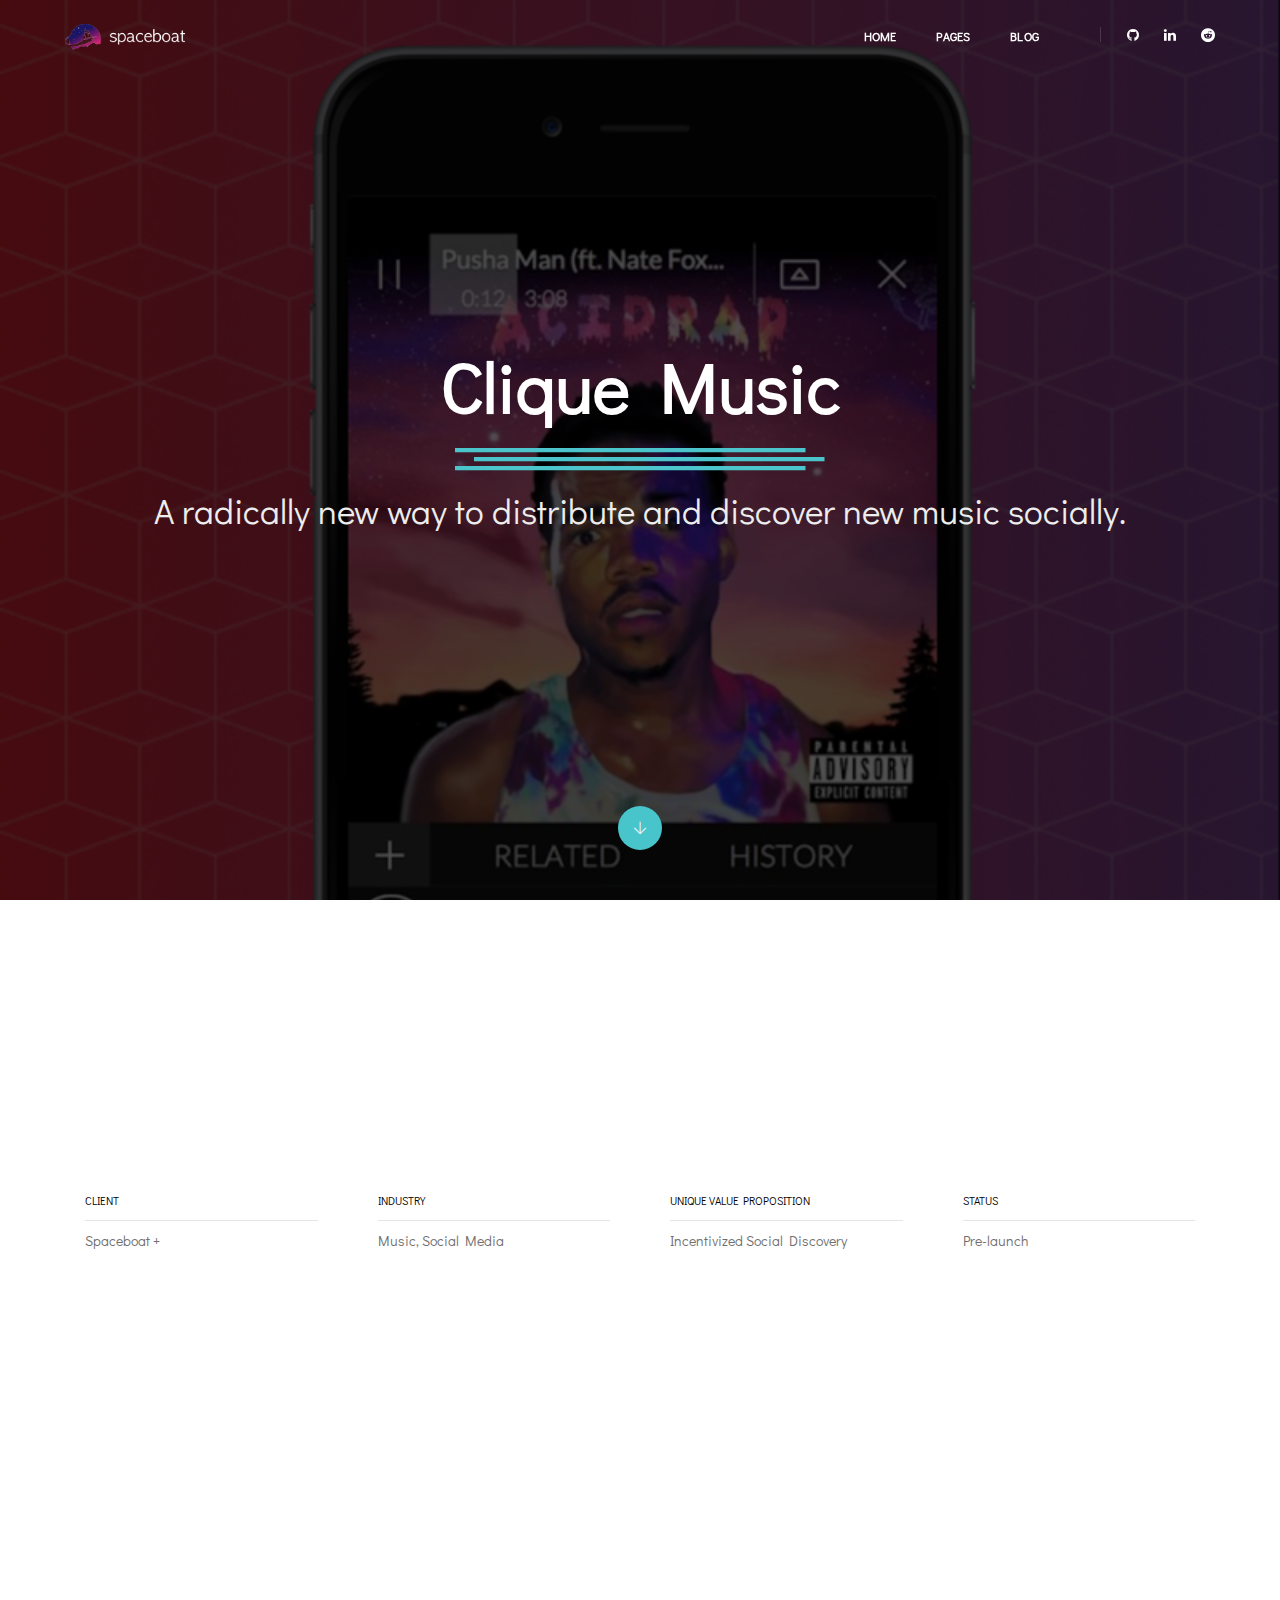
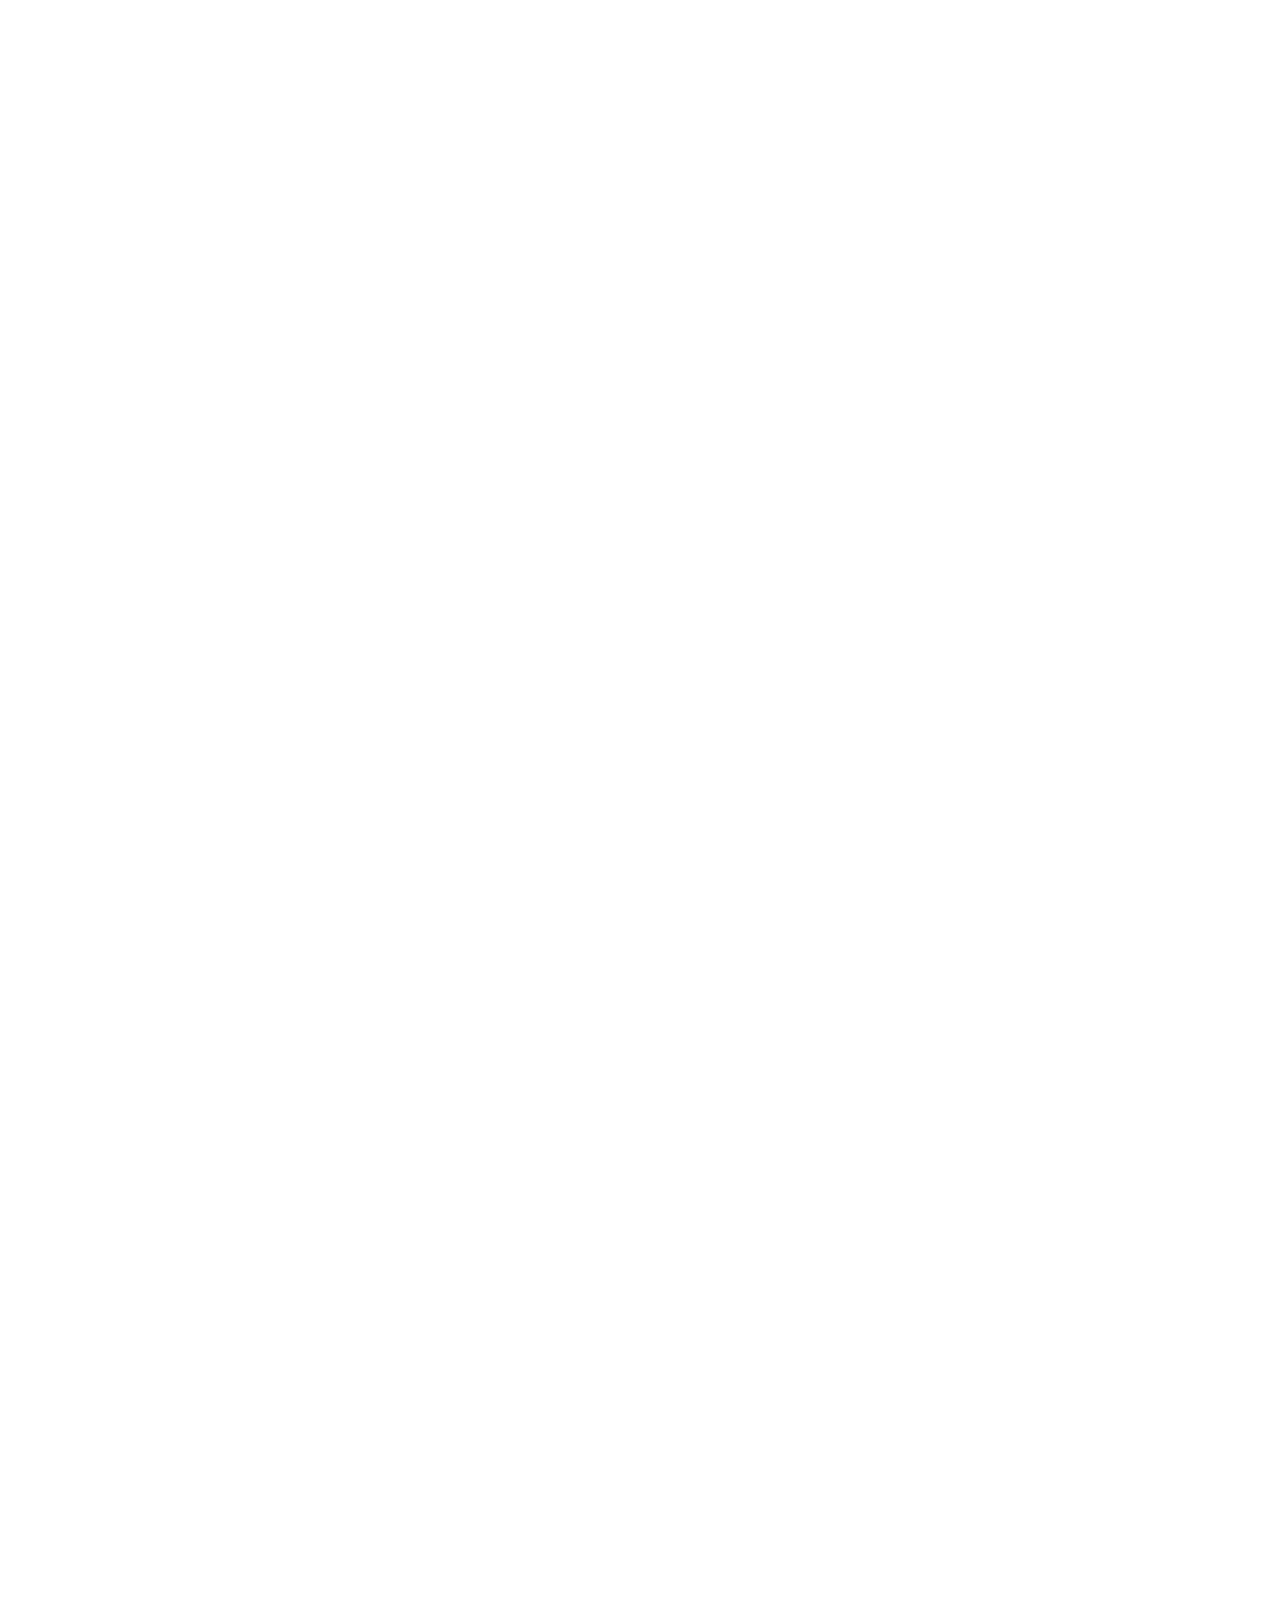
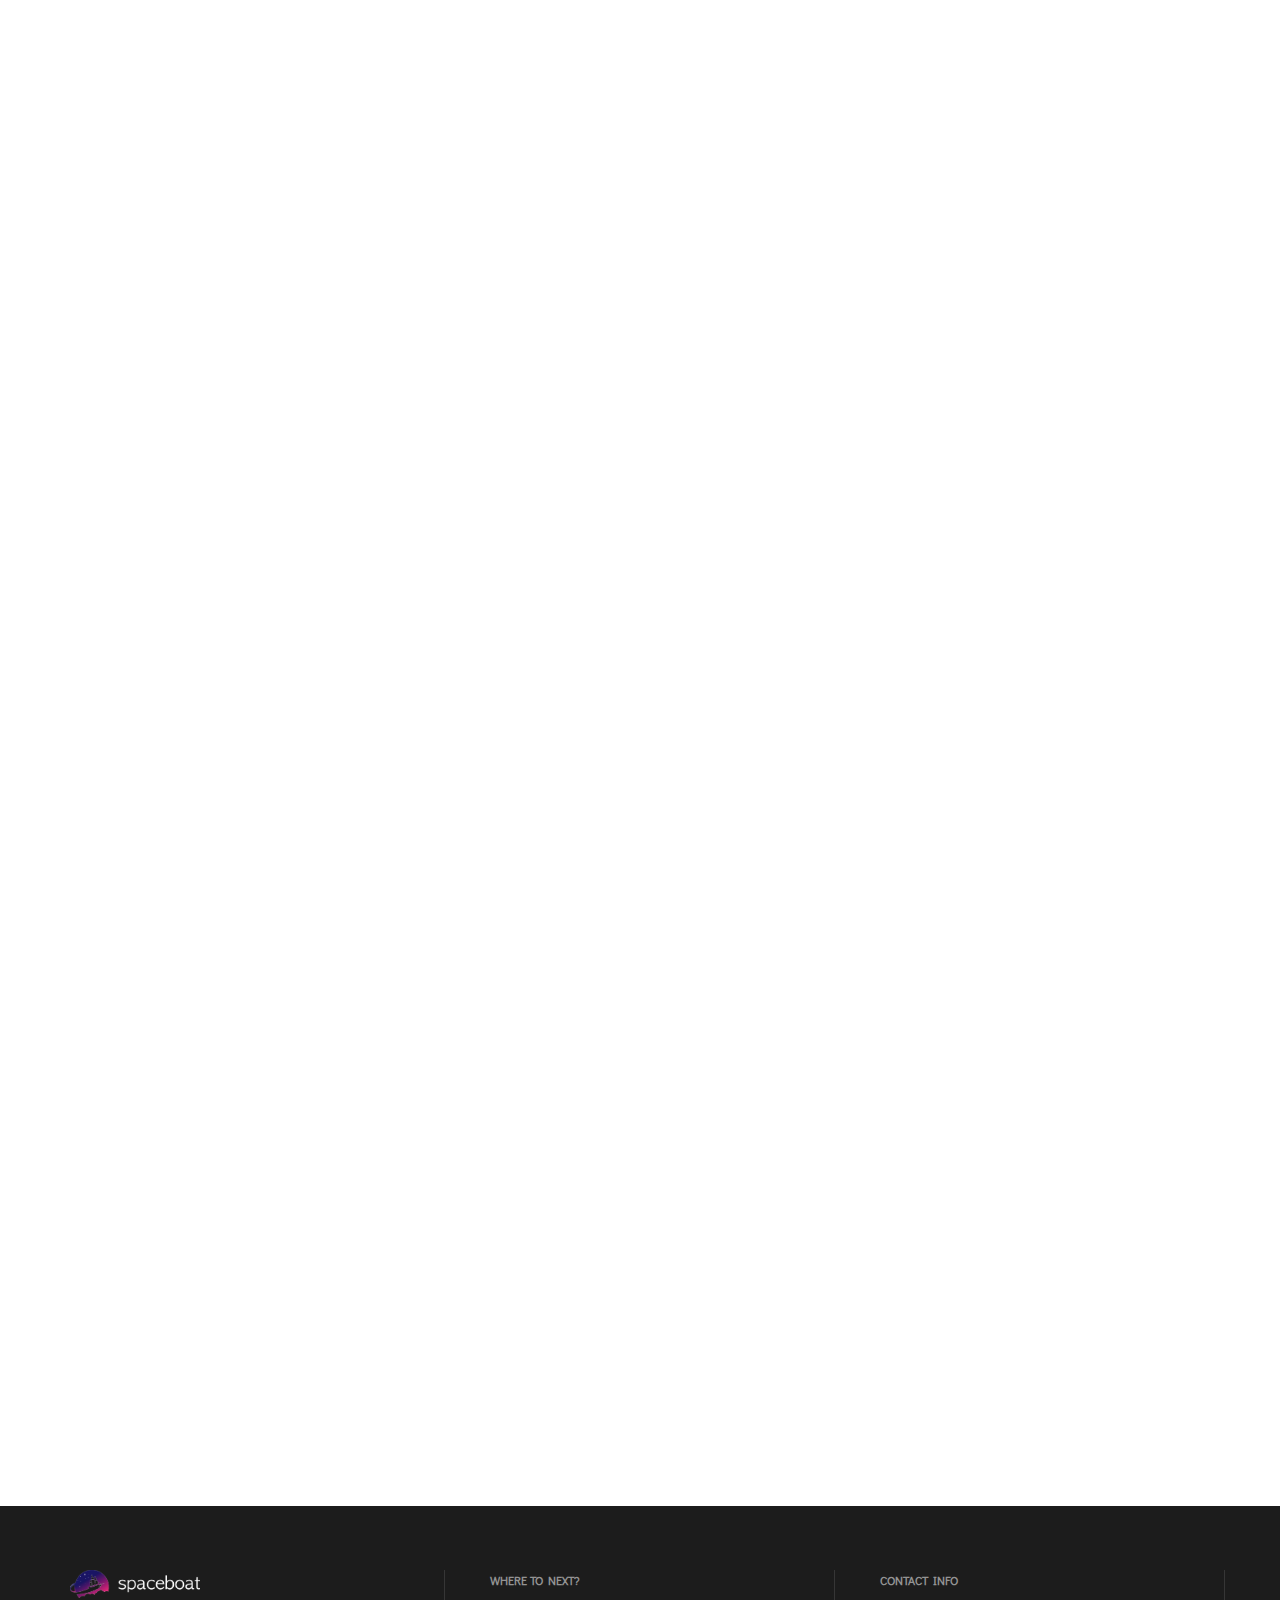
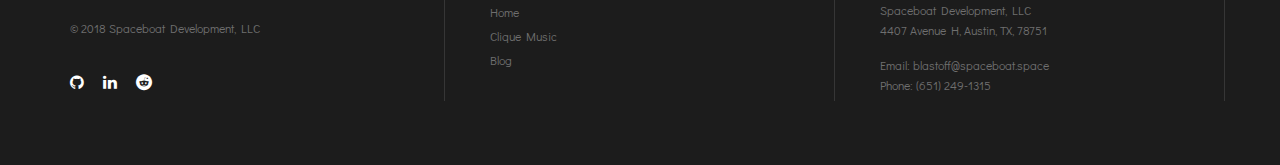
<file: Clique-Case.html>
<!doctype html>
<html class="no-js" lang="en">
    <head>
        <!-- title -->
        <title>Clique Music by Spaceboat+</title>
        <meta charset="utf-8">
        <meta http-equiv="X-UA-Compatible" content="IE=edge" />
        <meta name="viewport" content="width=device-width,initial-scale=1.0,maximum-scale=1" />
        <meta name="author" content="ThemeZaa">
        <!-- description -->
        <meta name="description" content="POFO is a highly creative, modern, visually stunning and Bootstrap responsive multipurpose agency and portfolio HTML5 template with 25 ready home page demos.">
        <!-- keywords -->
        <meta name="keywords" content="creative, modern, clean, bootstrap responsive, html5, css3, portfolio, blog, agency, templates, multipurpose, one page, corporate, start-up, studio, branding, designer, freelancer, carousel, parallax, photography, personal, masonry, grid, coming soon, faq">
        <!-- favicon -->
        <link rel="shortcut icon" href="images/favicon.png">
        <link rel="apple-touch-icon" href="images/apple-touch-icon-57x57.png">
        <link rel="apple-touch-icon" sizes="72x72" href="images/apple-touch-icon-72x72.png">
        <link rel="apple-touch-icon" sizes="114x114" href="images/apple-touch-icon-114x114.png">
        <!-- animation -->
        <link rel="stylesheet" href="css/animate.css" />
        <!-- bootstrap -->
        <link rel="stylesheet" href="css/bootstrap.min.css" />
        <!-- et line icon -->
        <link rel="stylesheet" href="css/et-line-icons.css" />
        <!-- font-awesome icon -->
        <link rel="stylesheet" href="css/font-awesome.min.css" />
        <!-- themify icon -->
        <link rel="stylesheet" href="css/themify-icons.css">
        <!-- swiper carousel -->
        <link rel="stylesheet" href="css/swiper.min.css">
        <!-- justified gallery  -->
        <link rel="stylesheet" href="css/justified-gallery.min.css">
        <!-- magnific popup -->
        <link rel="stylesheet" href="css/magnific-popup.css" />
        <!-- revolution slider -->
        <link rel="stylesheet" type="text/css" href="revolution/css/settings.css" media="screen" />
        <link rel="stylesheet" type="text/css" href="revolution/css/layers.css">
        <link rel="stylesheet" type="text/css" href="revolution/css/navigation.css">
        <!-- bootsnav -->
        <link rel="stylesheet" href="css/bootsnav.css">
        <!-- style -->
        <link rel="stylesheet" href="css/style.css" />
        <!-- responsive css -->
        <link rel="stylesheet" href="css/responsive.css" />
        <!--[if IE]>
            <script src="js/html5shiv.js"></script>
        <![endif]-->
    </head>
    <body>
        <!-- start header -->
        <header>
            <!-- start navigation -->
            <nav class="navbar navbar-default bootsnav navbar-top header-light bg-transparent nav-box-width white-link">
                <div class="container-fluid nav-header-container">
                    <div class="row">
                        <!-- start logo -->
                        <div class="col-md-2 col-xs-5">
                            <a href="index.html" title="Spaceboat" class="logo"><img src="images/sb-logo-white.png" data-at2x="images/sb-logo-white@2x.png" class="logo-dark" alt="Pofo"><img src="images/sb-logo-dark.png" data-at2x="images/sb-logo-dark@2x.png" alt="Pofo" class="logo-light default"></a>
                        </div>
                        <!-- end logo -->
                        <div class="col-md-7 col-xs-2 width-auto pull-right accordion-menu xs-no-padding-right">
                            <button type="button" class="navbar-toggle collapsed pull-right" data-toggle="collapse" data-target="#navbar-collapse-toggle-1">
                                <span class="sr-only">toggle navigation</span>
                                <span class="icon-bar"></span>
                                <span class="icon-bar"></span>
                                <span class="icon-bar"></span>
                            </button>
                            <div class="navbar-collapse collapse pull-right" id="navbar-collapse-toggle-1">
                                <ul id="accordion" class="nav navbar-nav navbar-left no-margin alt-font text-normal" data-in="fadeIn" data-out="fadeOut">
                                    <!-- start menu item -->
                                    <li class="dropdown megamenu-fw">
                                        <a href="index.html">Home</a><i class="fa fa-angle-down dropdown-toggle" data-toggle="dropdown" aria-hidden="true"></i>
                                    </li>
                                    <!-- end menu item -->
                                    <li class="dropdown simple-dropdown"><a href="javascript:void(0);" title="Blog">Pages</a><i class="fa fa-angle-down dropdown-toggle" data-toggle="dropdown" aria-hidden="true"></i>
                                        <!-- start sub menu -->
                                        <ul class="dropdown-menu" role="menu">
                                            <li class="dropdown"><a class="dropdown-toggle" data-toggle="dropdown" href="javascript:void(0);">About</a></li>
                                            <li class="dropdown"><a class="dropdown-toggle" data-toggle="dropdown" href="javascript:void(0);">Spaceboat +</a></li>
                                            <li class="dropdown"><a class="dropdown-toggle" data-toggle="dropdown" href="javascript:void(0);">Blog</a></li>
                                            <li class="dropdown"><a class="dropdown-toggle" data-toggle="dropdown" href="javascript:void(0);">Case Studies</a></li>
                                            <li class="dropdown"><a class="dropdown-toggle" data-toggle="dropdown" href="javascript:void(0);">Contact</a></li>
                                        </ul>
                                        <!-- end sub menu -->
                                    </li>

                                    <li class="dropdown simple-dropdown"><a href="blog.html" title="Blog">Blog</a><i class="fa fa-angle-down dropdown-toggle" data-toggle="dropdown" aria-hidden="true"></i>
                                        <!-- start sub menu -->
                                        <ul class="dropdown-menu" role="menu">
                                            <li class="dropdown"><a class="dropdown-toggle" data-toggle="dropdown" href="posts/threefold-criticality-12-18.html">Threefold Criticality</a></li>
                                            <!-- <li class="dropdown"><a class="dropdown-toggle" data-toggle="dropdown" href="javascript:void(0);">Featured Post 2</a></li>
                                            <li class="dropdown"><a class="dropdown-toggle" data-toggle="dropdown" href="javascript:void(0);">Featured Post 3</a></li>
                                            <li class="dropdown"><a class="dropdown-toggle" data-toggle="dropdown" href="javascript:void(0);">Featured Post 4</a></li>
                                        </ul> -->
                                        <!-- end sub menu -->
                                    </li>
                                </ul>
                            </div>
                        </div>
                        <div class="col-md-2 col-xs-5 width-auto">
                            <div class="header-searchbar">
                                <!-- <a href="#search-header" class="header-search-form text-white"><i class="fa fa-search search-button"></i></a> -->
                                <!-- search input-->
                                <!-- <form id="search-header" method="post" action="search-result.html" name="search-header" class="mfp-hide search-form-result">
                                    <div class="search-form position-relative">
                                        <button type="submit" class="fa fa-search close-search search-button"></button>
                                        <input type="text" name="search" class="search-input" placeholder="Enter your keywords..." autocomplete="off">
                                    </div>
                                </form> -->
                            </div>
                            <div class="header-social-icon xs-display-none">
                              <a class="github text-white" href="https://github.com/spaceboatdvlp" target="_blank"><i class="fa fa-github"></i></a>
                              <a class="linkedin text-white" href="https://www.linkedin.com/in/stephen-looney-50aa5658" target="_blank"><i class="fa fa-linkedin"></i></a>
                              <a class="reddit text-white" href="https://reddit.com/u/spaceboatdvlp" target="_blank"><i class="fa fa-reddit no-margin-right" aria-hidden="true"></i></a>
                            </div>
                        </div>
                    </div>
                </div>
            </nav>
            <!-- end navigation -->
        </header>
        <!-- end header -->
        <!-- start product hero section -->
        <section id="home" class="no-padding parallax mobile-height wow fadeIn" data-stellar-background-ratio="0.5" style="background-image:url('images/Clique-Tile.png');">
            <div class="opacity-full bg-black-opacity"></div>
            <div class="container position-relative full-screen">
                <div class="slider-typography text-center">
                    <div class="slider-text-middle-main">
                        <div class="slider-text-middle">
                            <!-- <div class="text-bottom-line border-color-deep-pink margin-25px-bottom"></div> -->
                            <h1 class="text-white alt-font font-weight-700">Clique Music</h1>
                            <img src="images/Section-Separator-Green@1x.png" alt="">
                            <h4> </h4>
                            <span class="text-XXL text-very-light-gray font-weight-300 width-95 center-col margin-25px-bottom display-block xs-margin-15px-bottom">A radically new way to distribute and discover new music socially.</span>
                            <div class="down-section text-center"><a href="#down-section" class="inner-link"><i class="ti-arrow-down icon-extra-small text-white bg-deep-pink padding-15px-all xs-padding-10px-all border-radius-100"></i></a></div>
                        </div>
                    </div>
                </div>
            </div>
        </section>
        <!-- end product hero section -->
        <!-- start product information section -->
        <section class="wow fadeIn big-section" id="down-section">
            <div class="container">
                <div class="row">
                    <div class="col-md-11 center-col text-center margin-70px-bottom sm-margin-50px-bottom xs-margin-30px-bottom wow fadeInUp">
                        <h6 class="alt-font text-extra-dark-gray">We created Clique Music as a part of Spaceboat +, our internal development lab, leading design, market validation, development, and a private fundraising round.</h6>
                    </div>
                </div>
                <div class="row">
                    <div class="col-md-12 col-sm-12 col-xs-12 no-padding margin-70px-bottom sm-margin-50px-bottom xs-margin-30px-bottom fadeInUp">
                        <div class="col-md-3 padding-30px-lr">
                            <ul class="list-style-6">
                                <li class="text-extra-small text-uppercase text-black font-weight-500 line-height-22">Client</li>
                                <li>Spaceboat +</li>
                            </ul>
                        </div>
                        <div class="col-md-3 padding-30px-lr">
                            <ul class="list-style-6">
                                <li class="text-extra-small text-uppercase text-black font-weight-500 line-height-22">Industry</li>
                                <li>Music, Social Media</li>
                            </ul>
                        </div>
                        <div class="col-md-3 padding-30px-lr">
                            <ul class="list-style-6">
                                <li class="text-extra-small text-uppercase text-black font-weight-500 line-height-22">Unique Value Proposition</li>
                                <li>Incentivized Social Discovery</li>
                            </ul>
                        </div>
                        <div class="col-md-3 padding-30px-lr">
                            <ul class="list-style-6">
                                <li class="text-extra-small text-uppercase text-black font-weight-500 line-height-22">Status</li>
                                <li>Pre-launch</li>
                            </ul>
                        </div>
                    </div>
                </div>
                <div class="row">
                    <div class="col-md-10 center-col text-center wow fadeInUp" data-wow-delay="0.4s">
                        <a href="http://cliquemusic.io" class="btn btn-transparent-deep-pink btn-large">Launch Website</a>
                    </div>
                </div>
            </div>
        </section>
        <!-- end product information section -->
        <!-- start product image section -->
        <section class="wow fadeIn no-padding">
            <div class="container-fluid no-padding">
                <div class="row no-margin">
                    <div class="col-md-6 no-padding wow fadeInUp">
                        <img src="images/Clique-Rectangle-Ad.png" class="width-100" alt=""/>
                    </div>
                    <div class="col-md-6 no-padding wow fadeInUp">
                        <img src="images/Clique-Artist.png" class="width-100" alt=""/>
                    </div>
                </div>
            </div>
        </section>
        <!-- end product image section -->
        <!-- start product information section -->
        <section class="wow fadeIn">
            <div class="container">
                <div class="row">
                    <div class="col-md-5 col-md-offset-1 line-height-28 last-paragraph-no-margin wow fadeInUp">
                        <ul class="list-style-6">
                            <li class="text-extra-small text-uppercase text-black font-weight-500 line-height-22">What is Clique?</li>
                            <li>Clique Music is a platform empowering indie artists with the tools they need to get heard by new audiences and understand their market. By incentivizing listeners to discover artists they like and rewarding early followers, musicians can bootstrap their fanbase, becoming empowered to be their own marketing managers. For signed artists, Clique provides a suite of tools for statistical discovery of target demographics who respond to their music, enabling more effective and cost-efficient marketing.</li>
                        </ul>
                    </div>
                    <div class="col-md-5 col-md-offset-1 line-height-28 last-paragraph-no-margin wow fadeInUp"  data-wow-delay="0.2s">
                        <ul class="list-style-6">
                            <li class="text-extra-small text-uppercase text-black font-weight-500 line-height-22">Spaceboat's Role</li>
                            <li><b>Spaceboat +</b>, our internal development lab, created Clique Music. Beginning with intensive user research, design, and testing, we discovered the gap in the music app market that we could fill, and how we could most effectively empower indie artists. From there forward, Spaceboat ran everything from MVP development, online marketing and research, fundraising, and strategy.</li>
                        </ul>
                    </div>
                </div>
            </div>
        </section>
        <!-- end product information section -->
        <!-- start product slider section -->
        <section class="wow fadeIn no-padding">
            <div class="container-fluid">
                <div class="row">
                    <div class="col-md-12">
                        <div class="swiper-blog white-move">
                            <div class="swiper-wrapper">
                                <!-- start slider item -->
                                <div class="swiper-slide width-50 sm-width-80 xs-width-100">
                                    <img src="images/Clique-Trending-List.png" class="width-100" alt=""/>
                                </div>
                                <!-- end slider item -->
                                <!-- start slider item -->
                                <div class="swiper-slide width-50 sm-width-80 xs-width-100">
                                    <img src="images/Clique-Trending.png" class="width-100" alt=""/>
                                </div>
                                <!-- end slider item -->
                                <!-- start slider item -->
                                <div class="swiper-slide width-50 sm-width-80 xs-width-100">
                                    <img src="images/Clique-Artist.png" class="width-100" alt=""/>
                                </div>
                                <!-- end slider item -->
                                <!-- start slider item -->
                                <div class="swiper-slide width-50 sm-width-80 xs-width-100">
                                    <img src="images/Clique-View.png" class="width-100" alt=""/>
                                </div>
                                <!-- end slider item -->
                            </div>
                        </div>
                    </div>
                </div>
            </div>
        </section>
        <!-- end product slider section -->
        <!-- start product video section -->
        <!-- <section class="wow fadeIn">
            <div class="container">
                <div class="row">
                    <div class="col-md-11 center-col text-center margin-70px-bottom xs-no-margin-bottom wow fadeInUp">
                        <span class="text-uppercase alt-font text-small text-medium-gray margin-5px-bottom display-block">How to make decorative light</span>
                        <h6 class="alt-font text-extra-dark-gray">Holistic brand redesign focusing product design, interface design, studio photograph style, icon design, editorial design, web design & motion design.</h6>
                    </div>
                </div>
                <div class="row">
                    <div class="col-lg-12 text-center display-table sm-margin-50px-bottom xs-margin-30px-bottom center-col wow fadeIn">
                        <div class="display-table-cell vertical-align-middle">
                            <a class="popup-youtube" href="https://www.youtube.com/watch?v=nrJtHemSPW4">
                                <img src="http://placehold.it/1000x673" class="width-100" alt=""/>
                                <div class="icon-play">
                                    <div class="absolute-middle-center">
                                        <img src="images/icon-play.png" alt="">
                                    </div>
                                </div>
                            </a>
                        </div>
                    </div>
                </div>
            </div>
        </section> -->
        <!-- end product video section -->
        <!-- start progress bar section -->
        <section class="wow fadeIn bg-light-gray">
            <div class="container">
                <div class="row equalize sm-equalize-auto">
                    <div class="col-lg-6 col-md-6 col-sm-12 col-xs-12 display-table wow fadeIn last-paragraph-no-margin">
                        <div class="display-table-cell vertical-align-middle padding-seventeen-right sm-no-padding-lr sm-text-center sm-padding-30px-bottom">
                            <h6 class="text-extra-dark-gray width-90 alt-font sm-width-100 margin-15px-bottom">Project skills & expertise</h6>
                            <p class="width-90 margin-30px-bottom sm-width-100"> Clique Music is a large, complex, and heavily technical project. As such, is gave us a chance to showcase our ability when given full creative license on a project. Here is a breakdown of the skillsets we applied to this project and how critical we determined each to be to Clique Music's overall success.</p>
                        </div>
                    </div>
                    <div class="col-lg-6 col-md-6 col-sm-12 col-xs-12 display-table sm-no-margin-bottom wow fadeIn">
                        <div class="display-table-cell vertical-align-middle">
                            <div class="skillbar-bar-main skillbar-bar-style2">
                                <!-- start progress bar item -->
                                <div class="skillbar margin-45px-bottom" data-percent="98%">
                                    <span class="skill-bar-text text-extra-small text-uppercase text-dark-gray">Design Thinking + User Research</span>
                                    <p class="skillbar-bar"></p>
                                    <span class="skill-bar-percent text-small"></span>
                                </div>
                                <!-- end progress bar item -->
                                <!-- start progress bar item -->
                                <div class="skillbar margin-45px-bottom" data-percent="94%">
                                    <span class="skill-bar-text text-extra-small text-uppercase text-dark-gray">iOS Development</span>
                                    <p class="skillbar-bar"></p>
                                    <span class="skill-bar-percent text-small"></span>
                                </div>
                                <!-- end progress bar item -->
                                <!-- start progress bar item -->
                                <div class="skillbar margin-45px-bottom" data-percent="84%">
                                    <span class="skill-bar-text text-extra-small text-uppercase text-dark-gray">Market Research + Advertising</span>
                                    <p class="skillbar-bar"></p>
                                    <span class="skill-bar-percent text-small"></span>
                                </div>
                                <!-- end progress bar item -->
                                <!-- start progress bar item -->
                                <div class="skillbar" data-percent="90%">
                                    <span class="skill-bar-text text-extra-small text-uppercase text-dark-gray">Agile Project Management</span>
                                    <p class="skillbar-bar"></p>
                                    <span class="skill-bar-percent text-small"></span>
                                </div>
                                <!-- end progress bar item -->
                            </div>
                        </div>
                    </div>
                </div>
            </div>
        </section>
        <!-- end progress bar section -->
        <!-- start parallax section -->
        <section id="home-bottom" class="parallax one-fourth-screen wow fadeIn" data-stellar-background-ratio="0.2" style="background-image:url('images/Clique-Banner.png');">
            <div class="container">
                <div class="row">
                    <div class="col-md-12">
                    </div>
                </div>
            </div>
        </section>
        <!-- end parallax section -->
        <!-- start blockquote section -->
        <section class="wow fadeIn">
            <div class="container">
                <div class="row">
                    <div class="col-lg-7 center-col text-center">
                        <i class="fa fa-quote-left icon-small text-deep-pink display-block margin-25px-bottom"></i>
                        <h6 class="alt-font text-extra-dark-gray">Clique Music is replicating real-life interactions between people who love music. The implications of that are vast.</h6>
                        <span class="text-uppercase text-extra-small alt-font letter-spacing-3 text-medium-gray">Dan Ta</span>
                    </div>
                </div>
            </div>
        </section>
        <!-- end blockquote section -->
        <!-- start blog navigation bar section -->
        <section class="wow fadeIn border-top border-width-1 border-color-medium-gray no-padding">
            <div class="container-fluid">
                <div class="row">
                    <div class="display-table width-100 padding-30px-lr sm-padding-15px-lr">
                        <div class="width-45 text-left display-table-cell vertical-align-middle">
                            <div class="blog-nav-link blog-nav-link-prev text-extra-dark-gray">
                                <span class="text-medium-gray text-extra-small display-block text-uppercase xs-display-none">Previous Project</span>
                                <a href="SleepDoc-Case.html">
                                    <i class="ti-arrow-left blog-nav-icon"></i>
                                    Sleep Doctor
                                </a>
                            </div>
                        </div>
                        <div class="width-10 text-center display-table-cell vertical-align-middle">
                            <a href="portfolio-boxed-grid-overlay.html" class="blog-nav-link blog-nav-home"><i class="ti-layout-grid2-alt"></i></a>
                        </div>
                        <div class="width-45 text-right display-table-cell vertical-align-middle">
                            <div class="blog-nav-link blog-nav-link-next text-extra-dark-gray">
                                <span class="text-medium-gray text-extra-small display-block text-uppercase xs-display-none">Next Project</span>
                                <a href="Structureworks-Case.html">
                                    <i class="ti-arrow-right blog-nav-icon"></i>
                                    Structureworks
                                </a>
                            </div>
                        </div>
                    </div>
                </div>
            </div>
        </section>
        <!-- end blog navigation bar section -->
        <!-- start footer -->
        <footer class="footer-standard-dark bg-extra-dark-gray">
            <div class="footer-widget-area padding-five-tb xs-padding-30px-tb">
                <div class="container">
                    <div class="row equalize xs-equalize-auto">
                        <div class="col-md-4 col-sm-8 col-xs-12 widget border-right border-color-medium-dark-gray sm-no-border-right sm-margin-30px-bottom xs-text-center">
                            <!-- start logo -->
                            <a href="index.html" class="margin-20px-bottom display-inline-block"><img class="footer-logo" src="images/sb-logo-dark.png" data-at2x="images/sb-logo-dark@2x.png" alt="Spaceboat"></a>
                            <!-- end logo -->
                            <p class="text-small width-95 xs-width-100">&copy; 2018 Spaceboat Development, LLC</p>
                            <!-- start social media -->
                            <div class="social-icon-style-8 display-inline-block vertical-align-middle">
                                <ul class="small-icon no-margin-bottom">
                                    <li><a class="github text-white" href="https://github.com/spaceboatdvlp" target="_blank"><i class="fa fa-github"></i></a></li>
                                    <li><a class="linkedin text-white" href="https://www.linkedin.com/in/stephen-looney-50aa5658" target="_blank"><i class="fa fa-linkedin"></i></a></li>
                                    <li><a class="reddit text-white" href="https://reddit.com/u/spaceboatdvlp" target="_blank"><i class="fa fa-reddit no-margin-right" aria-hidden="true"></i></a></li>
                                </ul>
                            </div>
                            <!-- end social media -->
                        </div>
                        <!-- start additional links -->
                        <div class="col-md-4 col-sm-8 col-xs-12 widget border-right border-color-medium-dark-gray padding-45px-left sm-padding-15px-left sm-no-border-right sm-margin-30px-bottom xs-text-center">
                            <div class="widget-title alt-font text-small text-medium-gray text-uppercase margin-10px-bottom font-weight-600">Where to next?</div>
                            <ul class="list-unstyled">
                                <li><a class="text-small" href="index.html">Home</a></li>
                                <li><a class="text-small" href="http://cliquemusic.io">Clique Music</a></li>
                                <li><a class="text-small" href="blog.html">Blog</a></li>
                            </ul>
                        </div>
                        <!-- end additional links -->
                        <!-- start contact information -->
                        <div class="col-md-4 col-sm-8 col-xs-12 widget border-right border-color-medium-dark-gray padding-45px-left sm-padding-15px-left sm-clear-both sm-no-border-right  xs-margin-30px-bottom xs-text-center">
                            <div class="widget-title alt-font text-small text-medium-gray text-uppercase margin-10px-bottom font-weight-600">Contact Info</div>
                            <p class="text-small display-block margin-15px-bottom width-80 xs-center-col">Spaceboat Development, LLC<br> 4407 Avenue H, Austin, TX, 78751</p>
                            <div class="text-small">Email: <a href="contact-us-modern.html">blastoff@spaceboat.space</a></div>
                            <div class="text-small">Phone: (651) 249-1315</div>
                        </div>
                        <!-- end contact information -->
                        <!-- start instagram -->
                        <!-- <div class="col-md-3 col-sm-6 col-xs-12 widget padding-45px-left sm-padding-15px-left xs-text-center">
                            <div class="widget-title alt-font text-small text-medium-gray text-uppercase margin-20px-bottom font-weight-600">Instagram portfolio</div>
                            <div class="instagram-follow-api">
                                <ul id="instaFeed-footer"></ul>
                            </div>
                        </div> -->
                        <!-- end instagram -->
                    </div>
                </div>
            </div>
        </footer>
        <!-- end footer -->
        <!-- start scroll to top -->
        <a class="scroll-top-arrow" href="javascript:void(0);"><i class="ti-arrow-up"></i></a>
        <!-- end scroll to top  -->
        <!-- javascript libraries -->
        <script type="text/javascript" src="js/jquery.js"></script>
        <script type="text/javascript" src="js/modernizr.js"></script>
        <script type="text/javascript" src="js/bootstrap.min.js"></script>
        <script type="text/javascript" src="js/jquery.easing.1.3.js"></script>
        <script type="text/javascript" src="js/skrollr.min.js"></script>
        <script type="text/javascript" src="js/smooth-scroll.js"></script>
        <script type="text/javascript" src="js/jquery.appear.js"></script>
        <!-- menu navigation -->
        <script type="text/javascript" src="js/bootsnav.js"></script>
        <script type="text/javascript" src="js/jquery.nav.js"></script>
        <!-- animation -->
        <script type="text/javascript" src="js/wow.min.js"></script>
        <!-- page scroll -->
        <script type="text/javascript" src="js/page-scroll.js"></script>
        <!-- swiper carousel -->
        <script type="text/javascript" src="js/swiper.min.js"></script>
        <!-- counter -->
        <script type="text/javascript" src="js/jquery.count-to.js"></script>
        <!-- parallax -->
        <script type="text/javascript" src="js/jquery.stellar.js"></script>
        <!-- magnific popup -->
        <script type="text/javascript" src="js/jquery.magnific-popup.min.js"></script>
        <!-- portfolio with shorting tab -->
        <script type="text/javascript" src="js/isotope.pkgd.min.js"></script>
        <!-- images loaded -->
        <script type="text/javascript" src="js/imagesloaded.pkgd.min.js"></script>
        <!-- pull menu -->
        <script type="text/javascript" src="js/classie.js"></script>
        <script type="text/javascript" src="js/hamburger-menu.js"></script>
        <!-- counter  -->
        <script type="text/javascript" src="js/counter.js"></script>
        <!-- fit video  -->
        <script type="text/javascript" src="js/jquery.fitvids.js"></script>
        <!-- equalize -->
        <script type="text/javascript" src="js/equalize.min.js"></script>
        <!-- skill bars  -->
        <script type="text/javascript" src="js/skill.bars.jquery.js"></script>
        <!-- justified gallery  -->
        <script type="text/javascript" src="js/justified-gallery.min.js"></script>
        <!-- scrollie  -->
        <!--pie chart-->
        <script type="text/javascript" src="js/jquery.easypiechart.min.js"></script>
        <!-- instagram -->
        <script type="text/javascript" src="js/instafeed.min.js"></script>
        <!-- retina -->
        <script type="text/javascript" src="js/retina.min.js"></script>
        <!-- revolution -->
        <script type="text/javascript" src="revolution/js/jquery.themepunch.tools.min.js"></script>
        <script type="text/javascript" src="revolution/js/jquery.themepunch.revolution.min.js"></script>
        <!-- revolution slider extensions (load below extensions JS files only on local file systems to make the slider work! The following part can be removed on server for on demand loading) -->
        <!--<script type="text/javascript" src="revolution/js/extensions/revolution.extension.actions.min.js"></script>
        <script type="text/javascript" src="revolution/js/extensions/revolution.extension.carousel.min.js"></script>
        <script type="text/javascript" src="revolution/js/extensions/revolution.extension.kenburn.min.js"></script>
        <script type="text/javascript" src="revolution/js/extensions/revolution.extension.layeranimation.min.js"></script>
        <script type="text/javascript" src="revolution/js/extensions/revolution.extension.migration.min.js"></script>
        <script type="text/javascript" src="revolution/js/extensions/revolution.extension.navigation.min.js"></script>
        <script type="text/javascript" src="revolution/js/extensions/revolution.extension.parallax.min.js"></script>
        <script type="text/javascript" src="revolution/js/extensions/revolution.extension.slideanims.min.js"></script>
        <script type="text/javascript" src="revolution/js/extensions/revolution.extension.video.min.js"></script>-->
        <!-- setting -->
        <script type="text/javascript" src="js/main.js"></script>
    </body>
</html>
</file>
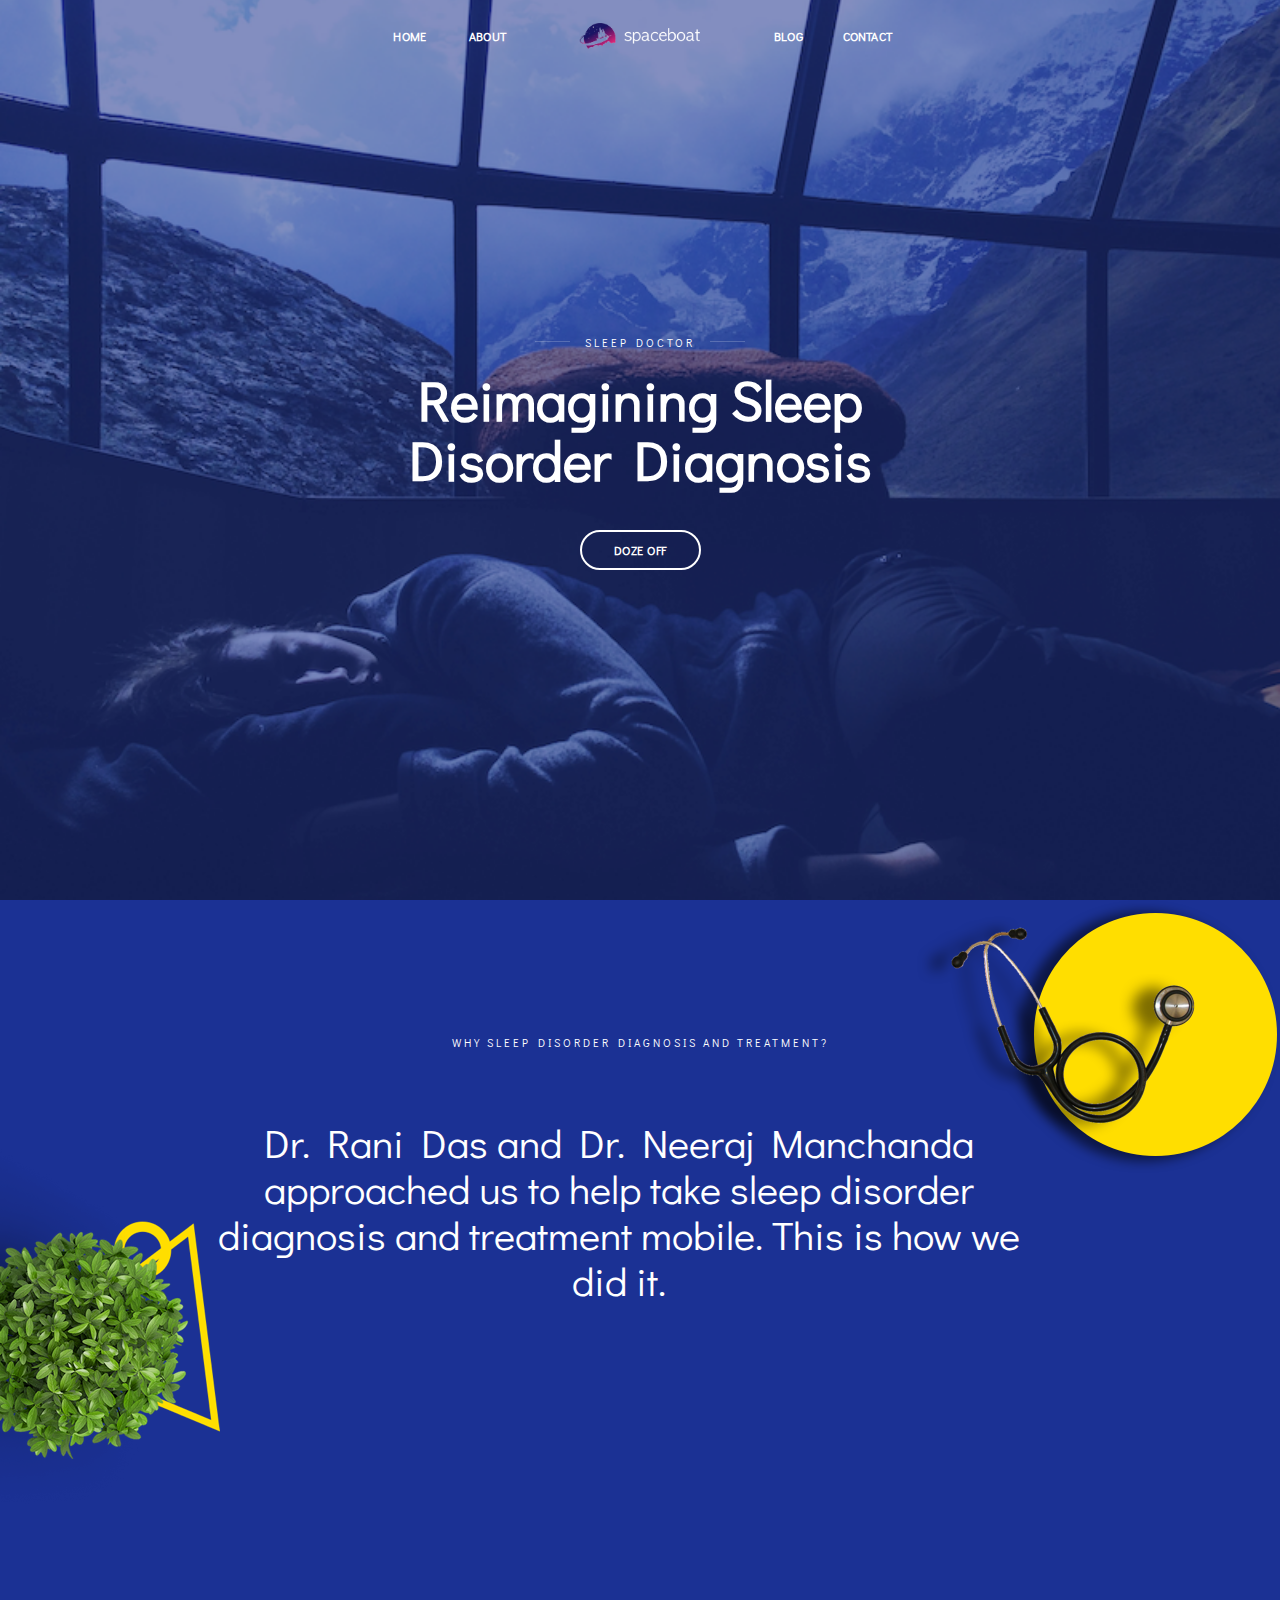
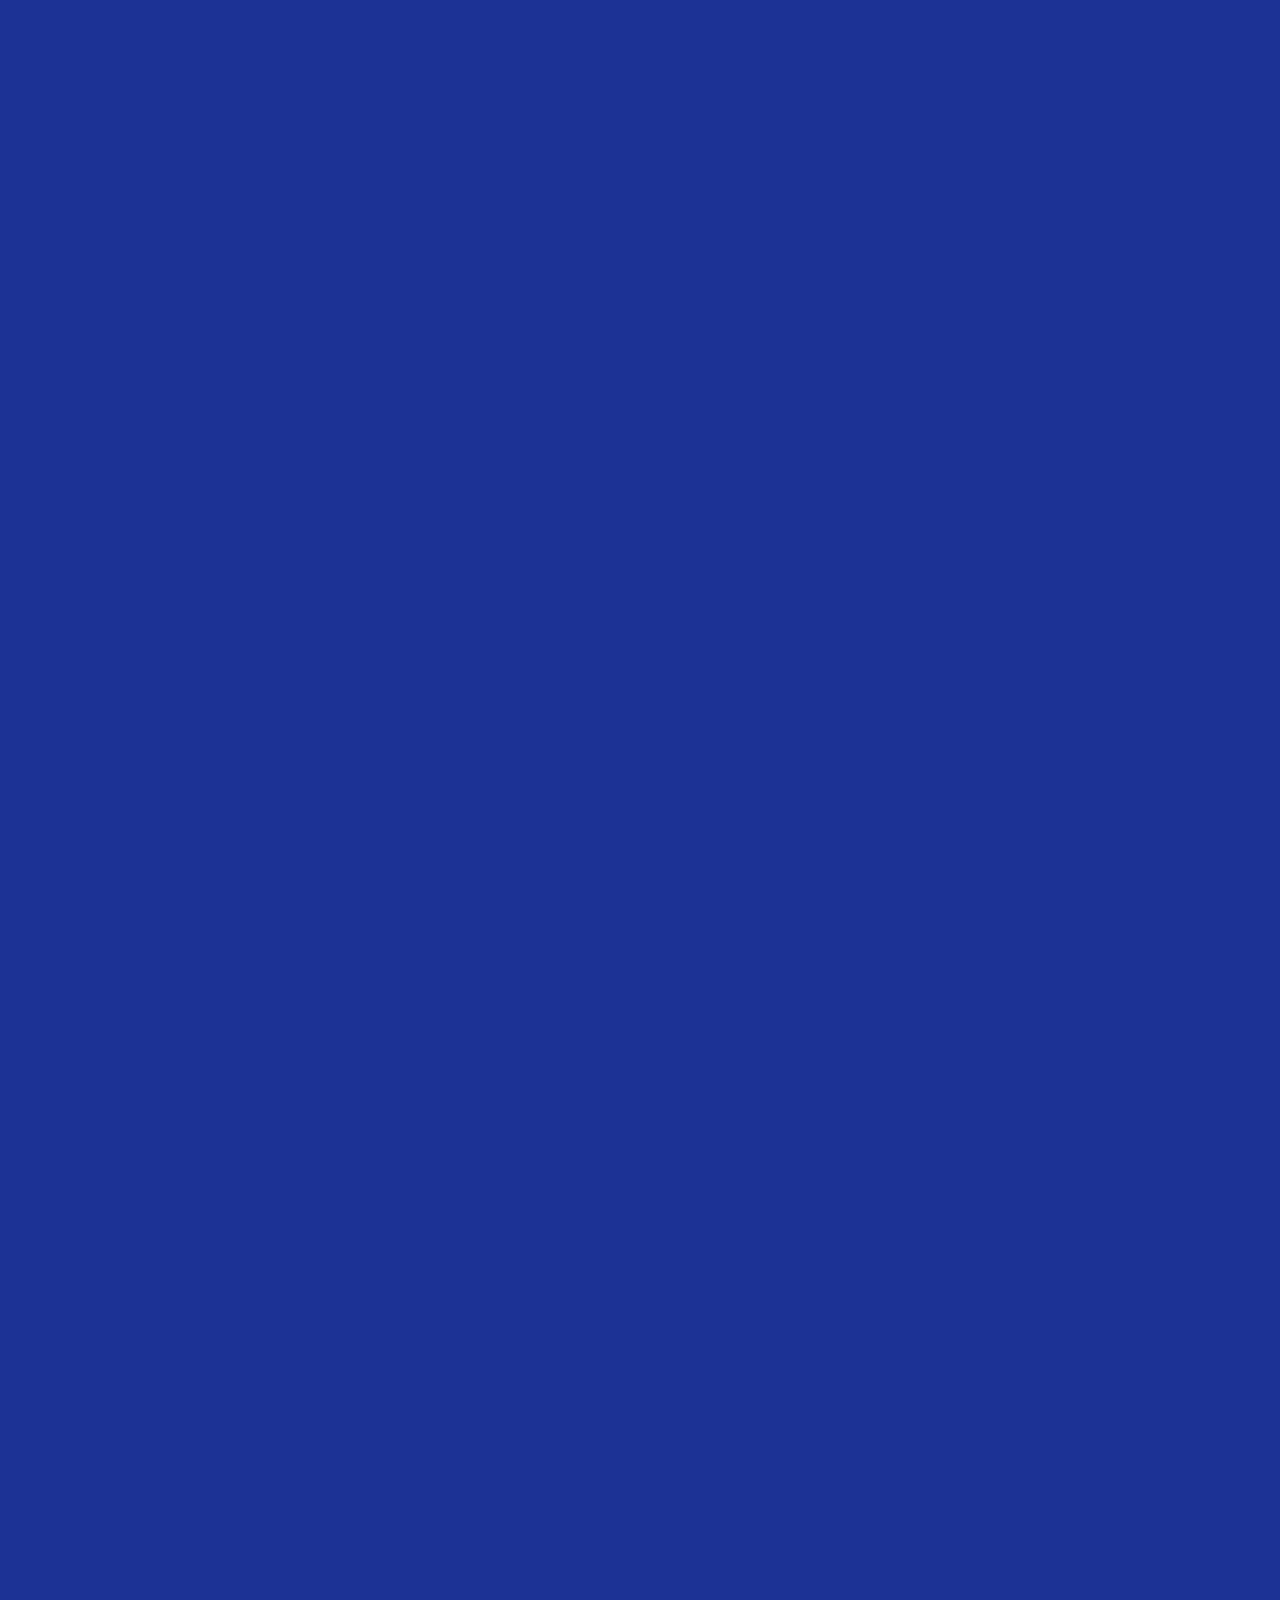
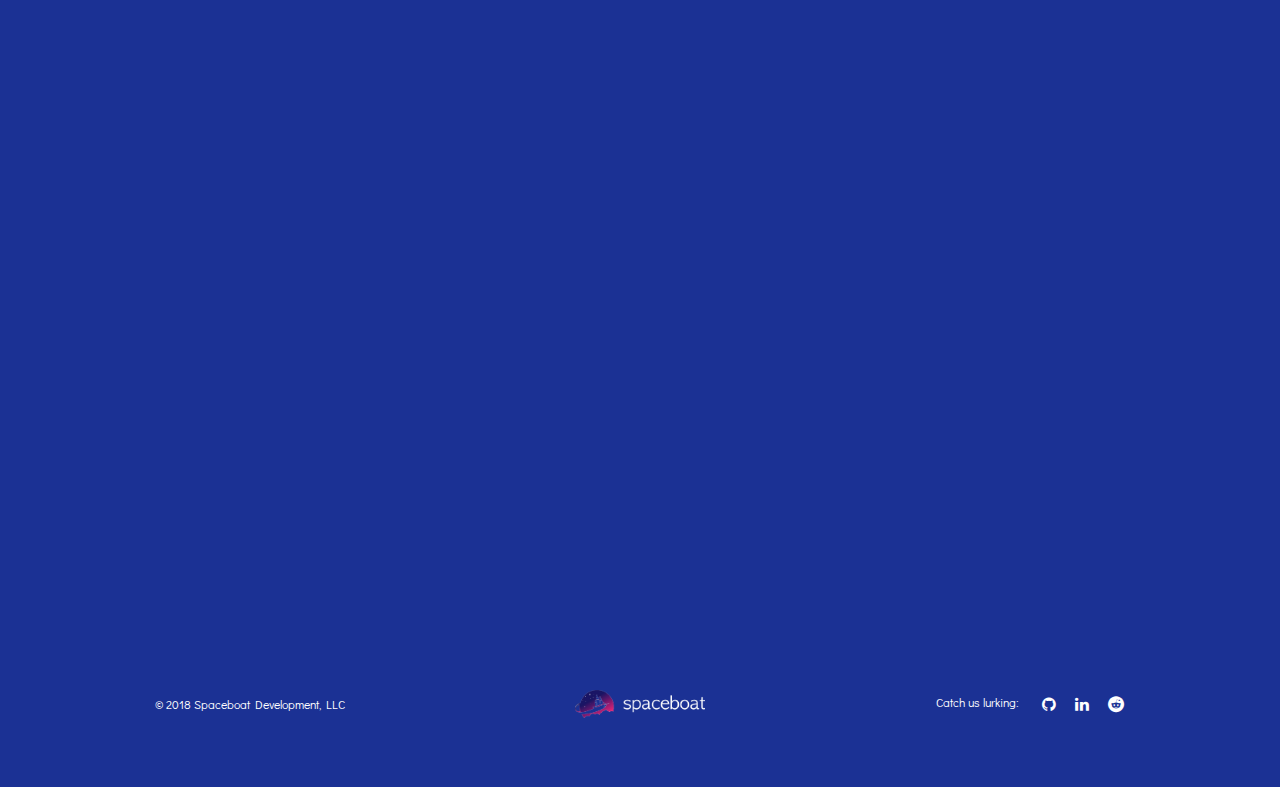
<file: SleepDoc-Case.html>
<!doctype html>
<html class="no-js" lang="en">
    <head>
        <!-- title -->
        <title>Sleep Doctor by Spaceboat</title>
        <meta charset="utf-8">
        <meta http-equiv="X-UA-Compatible" content="IE=edge" />
        <meta name="viewport" content="width=device-width,initial-scale=1.0,maximum-scale=1" />
        <meta name="author" content="Spaceboat">
        <!-- description -->
        <meta name="description" content="Launch your company into orbit with Spaceboat.">
        <!-- keywords -->
        <meta name="keywords" content="app, development, austin, texas, spaceboat, doctor, physician, clinic, iOS, android, web, design, consulting, tech, ATX, mobile, dev, blockchain, stellar">
        <!-- favicon -->
        <link rel="shortcut icon" href="images/favicon.png">
        <link rel="apple-touch-icon" href="images/apple-touch-icon-57x57.png">
        <link rel="apple-touch-icon" sizes="72x72" href="images/apple-touch-icon-72x72.png">
        <link rel="apple-touch-icon" sizes="114x114" href="images/apple-touch-icon-114x114.png">
        <!-- animation -->
        <link rel="stylesheet" href="css/animate.css" />
        <!-- bootstrap -->
        <link rel="stylesheet" href="css/bootstrap.min.css" />
        <!-- et line icon -->
        <link rel="stylesheet" href="css/et-line-icons.css" />
        <!-- font-awesome icon -->
        <link rel="stylesheet" href="css/font-awesome.min.css" />
        <!-- themify icon -->
        <link rel="stylesheet" href="css/themify-icons.css">
        <!-- swiper carousel -->
        <link rel="stylesheet" href="css/swiper.min.css">
        <!-- justified gallery  -->
        <link rel="stylesheet" href="css/justified-gallery.min.css">
        <!-- magnific popup -->
        <link rel="stylesheet" href="css/magnific-popup.css" />
        <!-- revolution slider -->
        <link rel="stylesheet" type="text/css" href="revolution/css/settings.css" media="screen" />
        <link rel="stylesheet" type="text/css" href="revolution/css/layers.css">
        <link rel="stylesheet" type="text/css" href="revolution/css/navigation.css">
        <!-- bootsnav -->
        <link rel="stylesheet" href="css/bootsnav.css">
        <!-- style -->
        <link rel="stylesheet" href="css/style.css" />
        <!-- responsive css -->
        <link rel="stylesheet" href="css/responsive.css" />
        <!--[if IE]>
            <script src="js/html5shiv.js"></script>
        <![endif]-->
    </head>
    <body class="bg-background-fade">
        <!-- start header -->
        <header>
            <!-- start navigation -->
            <nav class="navbar navbar-default bootsnav nav-top-scroll bg-transparent nav-box-width white-link padding-four-lr menu-logo-center">
                <div class="container nav-header-container">
                    <div class="row">
                        <div class="center-logo">
                            <a href="index.html" title="Spaceboat" class="logo"><img src="images/sb-icon.png" data-at2x="images/sb-icon.png" class="logo-dark" alt="Spaceboat"><img src="images/sb-logo-dark.png" data-at2x="images/sb-logo-dark.png" alt="Spaceboat" class="logo-light default"></a>
                        </div>
                        <div class="col-md-12 col-sm-12 col-xs-12 accordion-menu">
                            <button type="button" class="navbar-toggle collapsed pull-right" data-toggle="collapse" data-target="#navbar-collapse-toggle-1">
                                <span class="sr-only">toggle navigation</span>
                                <span class="icon-bar"></span>
                                <span class="icon-bar"></span>
                                <span class="icon-bar"></span>
                            </button>
                            <div class="navbar-collapse collapse no-padding-right" id="navbar-collapse-toggle-1">
                                <ul class="nav navbar-nav navbar-left text-right no-margin alt-font text-normal width-40 sm-width-100 sm-text-left" data-in="fadeIn" data-out="fadeOut">
                                    <!-- start menu item -->
                                    <li class="dropdown megamenu-fw">
                                        <a href="index.html">Home</a><i class="fa fa-angle-down dropdown-toggle" data-toggle="dropdown" aria-hidden="true"></i>
                                    </li>

                                    <li class="dropdown megamenu-fw">
                                        <a href="About-Spaceboat.html">About</a><i class="fa fa-angle-down dropdown-toggle" data-toggle="dropdown" aria-hidden="true"></i>
                                    </li>
                                    <!-- end menu item -->
                                </ul>
                                <ul class="nav navbar-nav navbar-right no-margin alt-font text-normal width-40 sm-width-100" data-in="fadeIn" data-out="fadeOut">
                                    <li class="dropdown simple-dropdown"><a href="Blog.html" title="Our Musings">Blog</a><i class="fa fa-angle-down dropdown-toggle" data-toggle="dropdown" aria-hidden="true"></i>
                                      <!-- start sub menu -->
                                      <ul class="dropdown-menu" role="menu">
                                          <li class="dropdown"><a class="dropdown-toggle" data-toggle="dropdown" href="posts/threefold-criticality-12-18.html">Threefold Criticality</a></li>
                                          <!-- <li class="dropdown"><a class="dropdown-toggle" data-toggle="dropdown" href="javascript:void(0);">Featured Post 2</a></li>
                                          <li class="dropdown"><a class="dropdown-toggle" data-toggle="dropdown" href="javascript:void(0);">Featured Post 3</a></li>
                                          <li class="dropdown"><a class="dropdown-toggle" data-toggle="dropdown" href="javascript:void(0);">Featured Post 4</a></li> -->
                                      </ul>
                                      <!-- end sub menu -->
                                    </li>
                                    <li class="dropdown simple-dropdown"><a href="Contact.html" title="Send us a note!">Contact</a><i class="fa fa-angle-down dropdown-toggle" data-toggle="dropdown" aria-hidden="true"></i>

                                    </li>


                                </ul>
                            </div>
                        </div>
                    </div>
                </div>
            </nav>
            <!-- end navigation -->
        </header>
        <!-- end header -->
        <!-- start hero section -->
        <section class="wow fadeIn no-padding cover-background color-code" data-color="6"  style="background-image: url('images/SleepDoc-Header-BG.png');">
            <div class="container full-screen position-relative">
                <div class="slider-typography text-left">
                    <div class="slider-text-middle-main">
                        <div class="slider-text-middle">
                            <div class="col-lg-7 col-md-10 col-sm-10 center-col text-center">
                                <span class="after-before-separator text-extra-small alt-font text-white letter-spacing-3 xs-letter-spacing-0 text-uppercase margin-20px-bottom xs-margin-5px-bottom display-inline-block">sleep doctor</span>
                                <h2 class="font-weight-600 text-white alt-font margin-40px-bottom xs-margin-25px-bottom">Reimagining Sleep Disorder Diagnosis</h2>
                                <a href="portfolio-full-width-grid-transform.html" class="btn btn-transparent-white btn-rounded btn-medium text-link-white">Doze Off</a>
                            </div>
                        </div>
                    </div>
                </div>
            </div>
        </section>
        <!-- end hero section -->
        <!-- start section -->
        <section class="wow fadeIn color-code md-no-background-img" data-color="5" style="background: url('images/back-image1.png') left bottom no-repeat,url('images/SleepDoc-BackImage-2.png') right top no-repeat">
            <div class="container">
                <div class="row">
                    <div class="col-lg-9 col-md-10 col-sm-10 col-xs-12 center-col text-center xs-padding-15px-lr">
                        <div class="text-extra-small letter-spacing-3 alt-font text-white text-uppercase margin-70px-bottom sm-margin-50px-bottom xs-margin-30px-bottom display-inline-block">Why sleep disorder diagnosis and treatment?</div>
                        <h4 class="text-white alt-font width-95 sm-width-100 margin-70px-bottom sm-no-margin-bottom">Dr. Rani Das and Dr. Neeraj Manchanda approached us to help take sleep disorder diagnosis and treatment mobile. This is how we did it. </h4>
                    </div>
                </div>
            </div>
        </section>
        <!-- end section -->
        <!-- start portfolio section -->
        <!-- <section class="wow fadeIn color-code no-padding xs-padding-50px-tb" data-color="2">
            <div class="container-fluid">
                <div class="row">
                    <div class="col-md-9 col-sm-10 col-xs-12 center-col text-center">
                        <div class="text-extra-small letter-spacing-3 alt-font text-white text-uppercase margin-70px-bottom sm-margin-50px-bottom xs-margin-30px-bottom display-inline-block">Selected Works</div>
                    </div>
                </div>
                <div class="row">
                    <div class="filter-content overflow-hidden padding-100px-lr sm-no-padding-lr xs-padding-15px-lr">
                        <ul class="portfolio-grid work-3col hover-option8 gutter-medium">
                            <li class="grid-sizer"></li> -->
                            <!-- start portfolio item -->
                            <!-- <li class="grid-item web branding design wow fadeInUplast-paragraph-no-margin">
                                <a href="single-project-page-01.html">
                                    <figure>
                                        <div class="portfolio-img"><img src="http://placehold.it/800x650" alt=""/></div>
                                        <figcaption>
                                            <div class="portfolio-hover-main">
                                                <div class="portfolio-hover-box vertical-align-middle">
                                                    <div class="portfolio-icon alt-font font-weight-600 icon-medium text-deep-pink">+</div>
                                                    <span class="text-medium alt-font text-extra-dark-gray margin-5px-bottom">Tailoring Interior</span>
                                                    <p class="text-small no-letter-spacing text-medium-gray">Branding and Brochure</p>
                                                </div>
                                            </div>
                                        </figcaption>
                                    </figure>
                                </a>
                            </li> -->
                            <!-- end portfolio item -->
                            <!-- start portfolio item -->
                            <!-- <li class="grid-item web branding design wow fadeInUp last-paragraph-no-margin" data-wow-delay="0.2s">
                                <a href="single-project-page-02.html">
                                    <figure>
                                        <div class="portfolio-img"><img src="http://placehold.it/800x650" alt=""/></div>
                                        <figcaption>
                                            <div class="portfolio-hover-main">
                                                <div class="portfolio-hover-box vertical-align-middle">
                                                    <div class="portfolio-icon alt-font font-weight-600 icon-medium text-deep-pink">+</div>
                                                    <span class="text-medium alt-font text-extra-dark-gray margin-5px-bottom">Love Fashion</span>
                                                    <p class="text-small no-letter-spacing text-medium-gray">Branding and Brochure</p>
                                                </div>
                                            </div>
                                        </figcaption>
                                    </figure>
                                </a>
                            </li> -->
                            <!-- end portfolio item -->
                            <!-- start portfolio item -->
                            <!-- <li class="grid-item advertising branding photography wow fadeInUp last-paragraph-no-margin" data-wow-delay="0.4s">
                                <a href="single-project-page-06.html">
                                    <figure>
                                        <div class="portfolio-img"><img src="http://placehold.it/800x650" alt=""/></div>
                                        <figcaption>
                                            <div class="portfolio-hover-main">
                                                <div class="portfolio-hover-box vertical-align-middle">
                                                    <div class="portfolio-icon alt-font font-weight-600 icon-medium text-deep-pink">+</div>
                                                    <span class="text-medium alt-font text-extra-dark-gray margin-5px-bottom">Pixflow Studio</span>
                                                    <p class="text-small no-letter-spacing text-medium-gray">Branding and Identity</p>
                                                </div>
                                            </div>
                                        </figcaption>
                                    </figure>
                                </a>
                            </li> -->
                            <!-- end portfolio item -->
                            <!-- start portfolio item -->
                            <!-- <li class="grid-item web advertising design wow fadeInUp last-paragraph-no-margin">
                                <a href="single-project-page-03.html">
                                    <figure>
                                        <div class="portfolio-img"><img src="http://placehold.it/800x650" alt=""/></div>
                                        <figcaption>
                                            <div class="portfolio-hover-main">
                                                <div class="portfolio-hover-box vertical-align-middle">
                                                    <div class="portfolio-icon alt-font font-weight-600 icon-medium text-deep-pink">+</div>
                                                    <span class="text-medium alt-font text-extra-dark-gray margin-5px-bottom">Designblast Inc</span>
                                                    <p class="text-small no-letter-spacing text-medium-gray">Web and Photography</p>
                                                </div>
                                            </div>
                                        </figcaption>
                                    </figure>
                                </a>
                            </li> -->
                            <!-- end portfolio item -->
                            <!-- start portfolio item -->
                            <!-- <li class="grid-item web branding design wow fadeInUp last-paragraph-no-margin" data-wow-delay="0.2s">
                                <a href="single-project-page-04.html">
                                    <figure>
                                        <div class="portfolio-img"><img src="http://placehold.it/800x650" alt=""/></div>
                                        <figcaption>
                                            <div class="portfolio-hover-main">
                                                <div class="portfolio-hover-box vertical-align-middle">
                                                    <div class="portfolio-icon alt-font font-weight-600 icon-medium text-deep-pink">+</div>
                                                    <span class="text-medium alt-font text-extra-dark-gray margin-5px-bottom">Harddot Stone</span>
                                                    <p class="text-small no-letter-spacing text-medium-gray">Branding and Identity</p>
                                                </div>
                                            </div>
                                        </figcaption>
                                    </figure>
                                </a>
                            </li> -->
                            <!-- end portfolio item -->
                            <!-- start portfolio item -->
                            <!-- <li class="grid-item web advertising branding design photography wow fadeInUp last-paragraph-no-margin" data-wow-delay="0.4s">
                                <a href="single-project-page-05.html">
                                    <figure>
                                        <div class="portfolio-img"><img src="http://placehold.it/800x650" alt=""/></div>
                                        <figcaption>
                                            <div class="portfolio-hover-main">
                                                <div class="portfolio-hover-box vertical-align-middle">
                                                    <div class="portfolio-icon alt-font font-weight-600 icon-medium text-deep-pink">+</div>
                                                    <span class="text-medium alt-font text-extra-dark-gray margin-5px-bottom">Educamp School</span>
                                                    <p class="text-small no-letter-spacing text-medium-gray">Branding and Identity</p>
                                                </div>
                                            </div>
                                        </figcaption>
                                    </figure>
                                </a>
                            </li> -->
                            <!-- end portfolio item -->
                        <!-- </ul>
                    </div>
                </div>
            </div>
        </section> -->
        <!-- end portfolio section -->


        <!-- start product slider section -->
        <section class="wow fadeInUp no-padding color-code" data-color="5">
            <div class="container-fluid">
                <div class="row">
                    <div class="col-md-12">
                        <div class="swiper-blog white-move">
                            <div class="swiper-wrapper">
                                <!-- start slider item -->
                                <div class="swiper-slide width-50 sm-width-80 xs-width-100">
                                    <img src="images/SleepDoc-Tile-1.png" class="width-100" alt=""/>
                                </div>
                                <!-- end slider item -->
                                <!-- start slider item -->
                                <div class="swiper-slide width-50 sm-width-80 xs-width-100">
                                    <img src="images/SleepDoc-Tile-2.png" class="width-100" alt=""/>
                                </div>
                                <!-- end slider item -->
                                <!-- start slider item -->
                                <div class="swiper-slide width-50 sm-width-80 xs-width-100">
                                    <img src="images/SleepDoc-Tile-3.png" class="width-100" alt=""/>
                                </div>
                                <!-- end slider item -->
                                <!-- start slider item -->
                                <div class="swiper-slide width-50 sm-width-80 xs-width-100">
                                    <img src="images/SleepDoc-Tile-4.png" class="width-100" alt=""/>
                                </div>
                                <!-- end slider item -->
                                <!-- start slider item -->
                                <div class="swiper-slide width-50 sm-width-80 xs-width-100">
                                    <img src="images/SleepDoc-Tile-5.png" class="width-100" alt=""/>
                                </div>
                                <!-- end slider item -->
                            </div>
                        </div>
                    </div>
                </div>
            </div>
        </section>
        <!-- end product slider section -->


        <!-- start product quotes section -->
        <section class="wow fadeIn no-padding-bottom">
            <div class="container">
                <div class="row">
                    <div class="margin-eight-bottom sm-margin-50px-bottom xs-margin-20px-bottom pull-left">
                        <div class="col-md-6 col-sm-12 col-xs-12 last-paragraph-no-margin sm-margin-30px-bottom wow fadeInUp">
                            <h5 class="font-weight-300 text-white">The question we were looking to solve with Rani and Raj was how to create an experience in the iOS app that replicated the service they provide as physicians. By studying their practice and their techniques, we created a digital experience that works hand-in-hand with their clinic.</h5>
                            <p class="font-weight-300 text-medium text-center text-white">- Stephen Looney / Captain @ Spaceboat</p>
                        </div>
                        <div class="col-md-5 col-sm-12 col-xs-12 col-md-offset-1 wow fadeInUp"  data-wow-delay="0.2s">
                            <p class="text-white"> Dr. Rani Das and Dr. Neeraj Manchanda are successful physicians in the Austin area who specialize in sleep medicine. They see patients with a wide variety of sleep disorders and help treat them with a variety of medical and sometimes non-medical techniques. One example is patients suffering from insomnia. Dr. Das helps these patients establish better sleep routines that aid in helping them fall asleep when they should at night, and beyond this, she walks them through sleep meditation practices to instuct on ways to help relax and begin to transition into sleep. We wanted to capture this part of Dr. Das' treatments in the mobile app, so we created a streaming audio player and professionally recorded 40 minutes of audio to help users of the app to fall asleep at night. Beyond insomnia, the app educates and helps users on other disorders such as sleep apnea, restless leg syndrome, and narcolepsy. The final product was a digital experience that allowed Dr. Das and Dr. Manchanda help a larger audience of peoople suffering from sleep disorders.</p>
                        </div>
                    </div>
                </div>
            </div>
        </section>
        <!-- end product quotes section -->


        <!-- start counter section -->
        <section class="wow fadeIn md-no-background-img color-code" style="background: url('images/back-image3.png') right center no-repeat" data-color="4">
            <div class="container">
                <div class="row">
                  <h4 class="alt-font text-white">Development by the Numbers<br><br></h4>
                    <!-- start counter item -->
                    <div class="col-md-3 col-sm-3 col-xs-12 xs-margin-30px-bottom text-center wow zoomIn">
                        <h5 class="text-white no-margin timer alt-font" data-speed="2000" data-to="48">48</h5>
                        <span class="text-extra-small text-uppercase text-white display-block margin-three-bottom sm-margin-15px-bottom">Minutes of Custom <br> Audio Recorded</span>
                        <div class="separator-line-verticle-large bg-transparent-white display-inline-block"></div>
                    </div>
                    <!-- end counter item -->
                    <!-- start counter item -->
                    <div class="col-md-3 col-sm-3 col-xs-12 xs-margin-30px-bottom text-center wow zoomIn" data-wow-delay="0.2s">
                        <h5 class="text-white no-margin timer alt-font" data-speed="2000" data-to="50">50</h5>
                        <span class="text-extra-small text-uppercase text-white display-block margin-three-bottom sm-margin-15px-bottom">Design Hours</span>
                        <div class="separator-line-verticle-large bg-transparent-white display-inline-block"></div>
                    </div>
                    <!-- end counter item -->
                    <!-- start counter item -->
                    <div class="col-md-3 col-sm-3 col-xs-12 xs-margin-30px-bottom text-center wow zoomIn" data-wow-delay="0.4s">
                        <h5 class="text-white no-margin timer alt-font" data-speed="2000" data-to="163">163</h5>
                        <span class="text-extra-small text-uppercase text-white display-block margin-three-bottom sm-margin-15px-bottom">Development Hours</span>
                        <div class="separator-line-verticle-large bg-transparent-white display-inline-block"></div>
                    </div>
                    <!-- end counter item -->
                    <!-- start counter item -->
                    <div class="col-md-3 col-sm-3 col-xs-12 text-center wow zoomIn" data-wow-delay="0.6s">
                        <h5 class="text-white no-margin timer alt-font" data-speed="2000" data-to="18">14</h5>
                        <span class="text-extra-small text-uppercase text-white display-block margin-three-bottom sm-margin-15px-bottom">Weekly Sprint Reviews</span>
                        <div class="separator-line-verticle-large bg-transparent-white display-inline-block"></div>
                    </div>
                    <!-- end counter item -->
                </div>
            </div>
        </section>
        <!-- end counter section -->
        <!-- start blog section -->
        <!-- <section class="wow fadeIn animated color-code no-padding-top md-no-background-img xs-padding-50px-tb" data-color="4" style="background: url('images/back-image4.png') left bottom no-repeat">
            <div class="container">
                <div class="row">
                    <div class="col-md-9 col-sm-10 col-xs-12 center-col text-center">
                        <div class="text-extra-small letter-spacing-3 alt-font text-white text-uppercase margin-70px-bottom sm-margin-50px-bottom xs-margin-30px-bottom display-inline-block">Recent Blogs</div>
                    </div>
                </div>
                <div class="row equalize xs-equalize-auto"> -->
                    <!-- start blog post item -->
                    <!-- <div class="col-md-4 col-sm-4 col-xs-12 xs-margin-15px-bottom wow fadeIn">
                        <div class="blog-post blog-post-style6 border-all border-white-light padding-fourteen-all md-padding-ten-all xs-padding-30px-all inner-match-height">
                            <div class="post-details">
                                <span class="text-extra-small text-white text-uppercase display-block margin-four-bottom sm-margin-two-bottom opacity7">25 March 2017</span>
                                <span class="text-large alt-font margin-50px-bottom xs-margin-30px-bottom display-block inner-match-height"><a href="blog-post-layout-01.html" class="text-white">The only important thing about design is how it relates to people.</a></span>
                                <div class="author padding-10px-top position-relative">
                                    <span class="text-white text-uppercase text-extra-small">by <a href="blog-only-text.html" class="text-white">Jay Benjamin</a></span>
                                </div>
                            </div>
                        </div>
                    </div> -->
                    <!-- start blog post item -->
                    <!-- end blog post item -->
                    <!-- <div class="col-md-4 col-sm-4 col-xs-12 xs-margin-15px-bottom fadeIn" data-wow-delay="0.2s"> -->
                        <!-- fresh news item -->
                        <!-- <div class="blog-post blog-post-style6 border-all border-white-light padding-fourteen-all md-padding-ten-all xs-padding-30px-all inner-match-height">
                            <div class="post-details">
                                <span class="text-extra-small text-white text-uppercase display-block margin-four-bottom sm-margin-two-bottom opacity7">20 March 2017</span>
                                <span class="text-large alt-font margin-50px-bottom xs-margin-30px-bottom display-block  inner-match-height"><a href="blog-post-layout-02.html" class="text-white">Do good work for good people. Good design is a language, not a style.</a></span>
                                <div class="author padding-10px-top position-relative">
                                    <span class="text-white text-uppercase text-extra-small">by <a href="blog-only-text.html" class="text-white">Herman Miller</a></span>
                                </div>
                            </div>
                        </div>
                    </div> -->
                    <!-- start blog post item -->
                    <!-- end blog post item -->
                    <!-- <div class="col-md-4 col-sm-4 col-xs-12 fadeIn" data-wow-delay="0.4s">
                        <div class="blog-post blog-post-style6 border-all border-white-light padding-fourteen-all md-padding-ten-all xs-padding-30px-all inner-match-height">
                            <div class="post-details">
                                <span class="text-extra-small text-white text-uppercase display-block margin-four-bottom sm-margin-two-bottom opacity7">15 March 2017</span>
                                <span class="text-large alt-font margin-50px-bottom xs-margin-30px-bottom display-block inner-match-height"><a href="blog-post-layout-03.html" class="text-white">Leopard is an animal design, and my designs come from nature.</a></span>
                                <div class="author padding-10px-top position-relative">
                                    <span class="text-white text-uppercase text-extra-small">by <a href="blog-only-text.html" class="text-white">Hugh Macleod</a></span>
                                </div>
                            </div>
                        </div>
                    </div> -->
                    <!-- start blog post item -->
                <!-- </div>
            </div>
        </section> -->
        <!-- end blog section -->



        <!-- start clients logo section  -->
        <!-- <section class="color-code no-padding-tb xs-padding-50px-tb" data-color="3">
            <div class="container">
                <div class="row">
                    <div class="col-md-9 col-sm-10 col-xs-12 center-col text-center">
                        <div class="text-extra-small letter-spacing-3 alt-font text-white text-uppercase margin-70px-bottom sm-margin-50px-bottom xs-margin-30px-bottom display-inline-block">Our Clients</div>
                    </div>
                </div>
                <div class="row text-center"> -->
                    <!-- start client logo item -->
                    <!-- <div class="col-md-3 col-sm-3 col-xs-12 margin-three-bottom xs-margin-15px-bottom wow fadeInDown">
                        <a href="https://envato.com" target="_blank"><img src="images/logo-9.png" alt=""></a>
                    </div> -->
                    <!-- end client logo item -->
                    <!-- start client logo item -->
                    <!-- <div class="col-md-3 col-sm-3 col-xs-12 margin-three-bottom xs-margin-15px-bottom wow fadeInDown" data-wow-delay="0.2s">
                        <a href="https://woocommerce.com" target="_blank"><img src="images/logo-10.png" alt=""></a>
                    </div> -->
                    <!-- end client logo item -->
                    <!-- start client logo item -->
                    <!-- <div class="col-md-3 col-sm-3 col-xs-12 margin-three-bottom xs-margin-15px-bottom wow fadeInDown" data-wow-delay="0.4s">
                        <a href="https://magento.com" target="_blank"><img src="images/logo-11.png" alt=""></a>
                    </div> -->
                    <!-- end client logo item -->
                    <!-- start client logo item -->
                    <!-- <div class="col-md-3 col-sm-3 col-xs-12 margin-three-bottom xs-margin-15px-bottom wow fadeInDown" data-wow-delay="0.6s">
                        <a href="https://lesscss.org" target="_blank"><img src="images/logo-12.png" alt=""></a>
                    </div> -->
                    <!-- <div class="col-md-3 col-sm-3 col-xs-12 xs-margin-15px-bottom wow fadeInDown" data-wow-delay="0.8s">
                        <a href="https://www.pingdom.com" target="_blank"><img src="images/logo-13.png" alt=""></a>
                    </div> -->
                    <!-- end client logo item -->
                    <!-- start client logo item -->
                    <!-- <div class="col-md-3 col-sm-3 col-xs-12 xs-margin-15px-bottom wow fadeInDown" data-wow-delay="1s">
                        <a href="www.wordpress.com" target="_blank"><img src="images/logo-14.png" alt=""></a>
                    </div> -->
                    <!-- end client logo item -->
                    <!-- start client logo item -->
                    <!-- <div class="col-md-3 col-sm-3 col-xs-12 xs-margin-15px-bottom wow fadeInDown" data-wow-delay="1.2s">
                        <a href="https://jquery.com/" target="_blank"><img src="images/logo-15.png" alt=""></a>
                    </div> -->
                    <!-- end client logo item -->
                    <!-- start client logo item -->
                    <!-- <div class="col-md-3 col-sm-3 col-xs-12 wow fadeInDown" data-wow-delay="1.4s">
                        <a href="https://google.com/" target="_blank"><img src="images/logo-16.png" alt=""></a>
                    </div> -->
                    <!-- end client logo item -->
                <!-- </div>
            </div>
        </section> -->
        <!-- end client logo section -->



        <!-- start contact section -->
        <section class="wow fadeIn animated color-code md-no-background-img" data-color="3" style="background: url('images/back-image5.png') left 51% no-repeat,url('images/back-image6.png') right top no-repeat">
            <div class="container">
                <div class="row">
                    <div class="col-md-9 col-sm-10 col-xs-12 center-col text-center wow fadeIn">
                        <div class="text-extra-small letter-spacing-3 alt-font text-white text-uppercase margin-70px-bottom sm-margin-50px-bottom xs-margin-30px-bottom display-inline-block">Do you like this project, or need something similar? Send us a note!</div>
                    </div>
                </div>
                <form id="contact-form" action="javascript:void(0)" method="post">
                    <div class="row">
                        <div class="col-md-8 center-col input-border-white text-center">
                            <div id="success-contact-form" class="no-margin-lr"></div>
                            <input type="text" name="name" id="name" placeholder="Name*" class="input-border-bottom border-white-light">
                            <input type="text" name="email" id="email" placeholder="E-mail*" class="input-border-bottom border-white-light">
                            <input type="text" name="subject" id="subject" placeholder="Subject" class="input-border-bottom border-white-light">
                            <textarea name="message" id="message" placeholder="Your Message" class="input-border-bottom border-white-light"></textarea>
                            <button id="contact-us-button" type="submit" class="btn btn-very-small btn-transparent-white xs-margin-15px-top">send message</button>
                        </div>
                    </div>
                </form>
            </div>
        </section>
        <!-- end contact section -->

        <!-- start blog navigation bar section -->
        <section class="wow fadeIn border-top border-width-1 border-color-medium-gray no-padding">
            <div class="container-fluid">
                <div class="row">
                    <div class="display-table width-100 padding-30px-lr sm-padding-15px-lr">
                        <div class="width-45 text-left display-table-cell vertical-align-middle">
                            <div class="blog-nav-link blog-nav-link-prev text-white">
                                <span class="text-white text-extra-small display-block text-uppercase xs-display-none">Previous Project</span>
                                <a href="Structureworks-Case.html" class="text-white">
                                    <i class="ti-arrow-left blog-nav-icon"></i>
                                    Structureworks
                                </a>
                            </div>
                        </div>
                        <div class="width-10 text-center display-table-cell vertical-align-middle text">
                            <a href="portfolio-boxed-grid-overlay.html" class="blog-nav-link blog-nav-home text-white"><i class="ti-layout-grid2-alt"></i></a>
                        </div>
                        <div class="width-45 text-right display-table-cell vertical-align-middle">
                            <div class="blog-nav-link blog-nav-link-next text-white">
                                <span class="text-white text-extra-small display-block text-uppercase xs-display-none">Next Project</span>
                                <a href="Clique-Case.html" class="text-white">
                                    <i class="ti-arrow-right blog-nav-icon"></i>
                                    Clique Music
                                </a>
                            </div>
                        </div>
                    </div>
                </div>
            </div>
        </section>
        <!-- end blog navigation bar section -->

        <!-- start footer -->
        <footer class="footer-center-logo padding-five-tb xs-padding-30px-tb">
            <div class="container">
                <div class="row equalize xs-equalize-auto">
                    <!-- start copyright -->
                    <div class="col-md-4 col-sm-5 col-xs-12 text-small text-center alt-font display-table xs-text-center xs-margin-15px-bottom">
                        <div class="display-table-cell vertical-align-middle text-white">
                            &COPY; 2018 Spaceboat Development, LLC
                        </div>
                    </div>
                    <!-- end copyright -->
                    <!-- start logo -->
                    <div class="col-md-4 col-sm-2 col-xs-12 text-center display-table xs-margin-10px-bottom">
                        <div class="display-table-cell vertical-align-middle">
                            <a href="index.html"><img class="footer-logo" src="images/sb-logo-dark.png" data-at2x="images/sb-logo-dark@2x.png" alt=""></a>
                        </div>
                    </div>
                    <!-- end logo -->
                    <!-- start social media -->
                    <div class="col-md-4 col-sm-5 col-xs-12 text-center display-table xs-text-center">
                        <div class="display-table-cell vertical-align-middle text-white">
                            <span class="alt-font text-small margin-20px-right">Catch us lurking:</span>
                            <div class="social-icon-style-8 display-inline-block vertical-align-middle">
                                <ul class="small-icon no-margin-bottom">
                                    <li><a class="github text-white" href="https://github.com/spaceboatdvlp" target="_blank"><i class="fa fa-github"></i></a></li>
                                    <li><a class="linkedin text-white" href="https://www.linkedin.com/in/stephen-looney-50aa5658" target="_blank"><i class="fa fa-linkedin"></i></a></li>
                                    <li><a class="reddit text-white" href="https://reddit.com/u/spaceboatdvlp" target="_blank"><i class="fa fa-reddit no-margin-right" aria-hidden="true"></i></a></li>
                                </ul>
                            </div>
                        </div>
                    </div>
                    <!-- end social media -->
                </div>
            </div>
        </footer>
        <!-- end footer -->
        <!-- start scroll to top -->
        <a class="scroll-top-arrow" href="javascript:void(0);"><i class="ti-arrow-up"></i></a>
        <!-- end scroll to top  -->
        <!-- javascript libraries -->
        <script type="text/javascript" src="js/jquery.js"></script>
        <script type="text/javascript" src="js/modernizr.js"></script>
        <script type="text/javascript" src="js/bootstrap.min.js"></script>
        <script type="text/javascript" src="js/jquery.easing.1.3.js"></script>
        <script type="text/javascript" src="js/skrollr.min.js"></script>
        <script type="text/javascript" src="js/smooth-scroll.js"></script>
        <script type="text/javascript" src="js/jquery.appear.js"></script>
        <!-- menu navigation -->
        <script type="text/javascript" src="js/bootsnav.js"></script>
        <script type="text/javascript" src="js/jquery.nav.js"></script>
        <!-- animation -->
        <script type="text/javascript" src="js/wow.min.js"></script>
        <!-- page scroll -->
        <script type="text/javascript" src="js/page-scroll.js"></script>
        <!-- swiper carousel -->
        <script type="text/javascript" src="js/swiper.min.js"></script>
        <!-- counter -->
        <script type="text/javascript" src="js/jquery.count-to.js"></script>
        <!-- parallax -->
        <script type="text/javascript" src="js/jquery.stellar.js"></script>
        <!-- magnific popup -->
        <script type="text/javascript" src="js/jquery.magnific-popup.min.js"></script>
        <!-- portfolio with shorting tab -->
        <script type="text/javascript" src="js/isotope.pkgd.min.js"></script>
        <!-- images loaded -->
        <script type="text/javascript" src="js/imagesloaded.pkgd.min.js"></script>
        <!-- pull menu -->
        <script type="text/javascript" src="js/classie.js"></script>
        <script type="text/javascript" src="js/hamburger-menu.js"></script>
        <!-- counter  -->
        <script type="text/javascript" src="js/counter.js"></script>
        <!-- fit video  -->
        <script type="text/javascript" src="js/jquery.fitvids.js"></script>
        <!-- equalize -->
        <script type="text/javascript" src="js/equalize.min.js"></script>
        <!-- skill bars  -->
        <script type="text/javascript" src="js/skill.bars.jquery.js"></script>
        <!-- justified gallery  -->
        <script type="text/javascript" src="js/justified-gallery.min.js"></script>
        <!--pie chart-->
        <script type="text/javascript" src="js/jquery.easypiechart.min.js"></script>
        <!-- instagram -->
        <script type="text/javascript" src="js/instafeed.min.js"></script>
        <!-- retina -->
        <script type="text/javascript" src="js/retina.min.js"></script>
        <!-- revolution -->
        <script type="text/javascript" src="revolution/js/jquery.themepunch.tools.min.js"></script>
        <script type="text/javascript" src="revolution/js/jquery.themepunch.revolution.min.js"></script>
        <!-- revolution slider extensions (load below extensions JS files only on local file systems to make the slider work! The following part can be removed on server for on demand loading) -->
        <!--<script type="text/javascript" src="revolution/js/extensions/revolution.extension.actions.min.js"></script>
        <script type="text/javascript" src="revolution/js/extensions/revolution.extension.carousel.min.js"></script>
        <script type="text/javascript" src="revolution/js/extensions/revolution.extension.kenburn.min.js"></script>
        <script type="text/javascript" src="revolution/js/extensions/revolution.extension.layeranimation.min.js"></script>
        <script type="text/javascript" src="revolution/js/extensions/revolution.extension.migration.min.js"></script>
        <script type="text/javascript" src="revolution/js/extensions/revolution.extension.navigation.min.js"></script>
        <script type="text/javascript" src="revolution/js/extensions/revolution.extension.parallax.min.js"></script>
        <script type="text/javascript" src="revolution/js/extensions/revolution.extension.slideanims.min.js"></script>
        <script type="text/javascript" src="revolution/js/extensions/revolution.extension.video.min.js"></script>-->
        <!-- setting -->
        <script type="text/javascript" src="js/main.js"></script>
    </body>
</html>
</file>
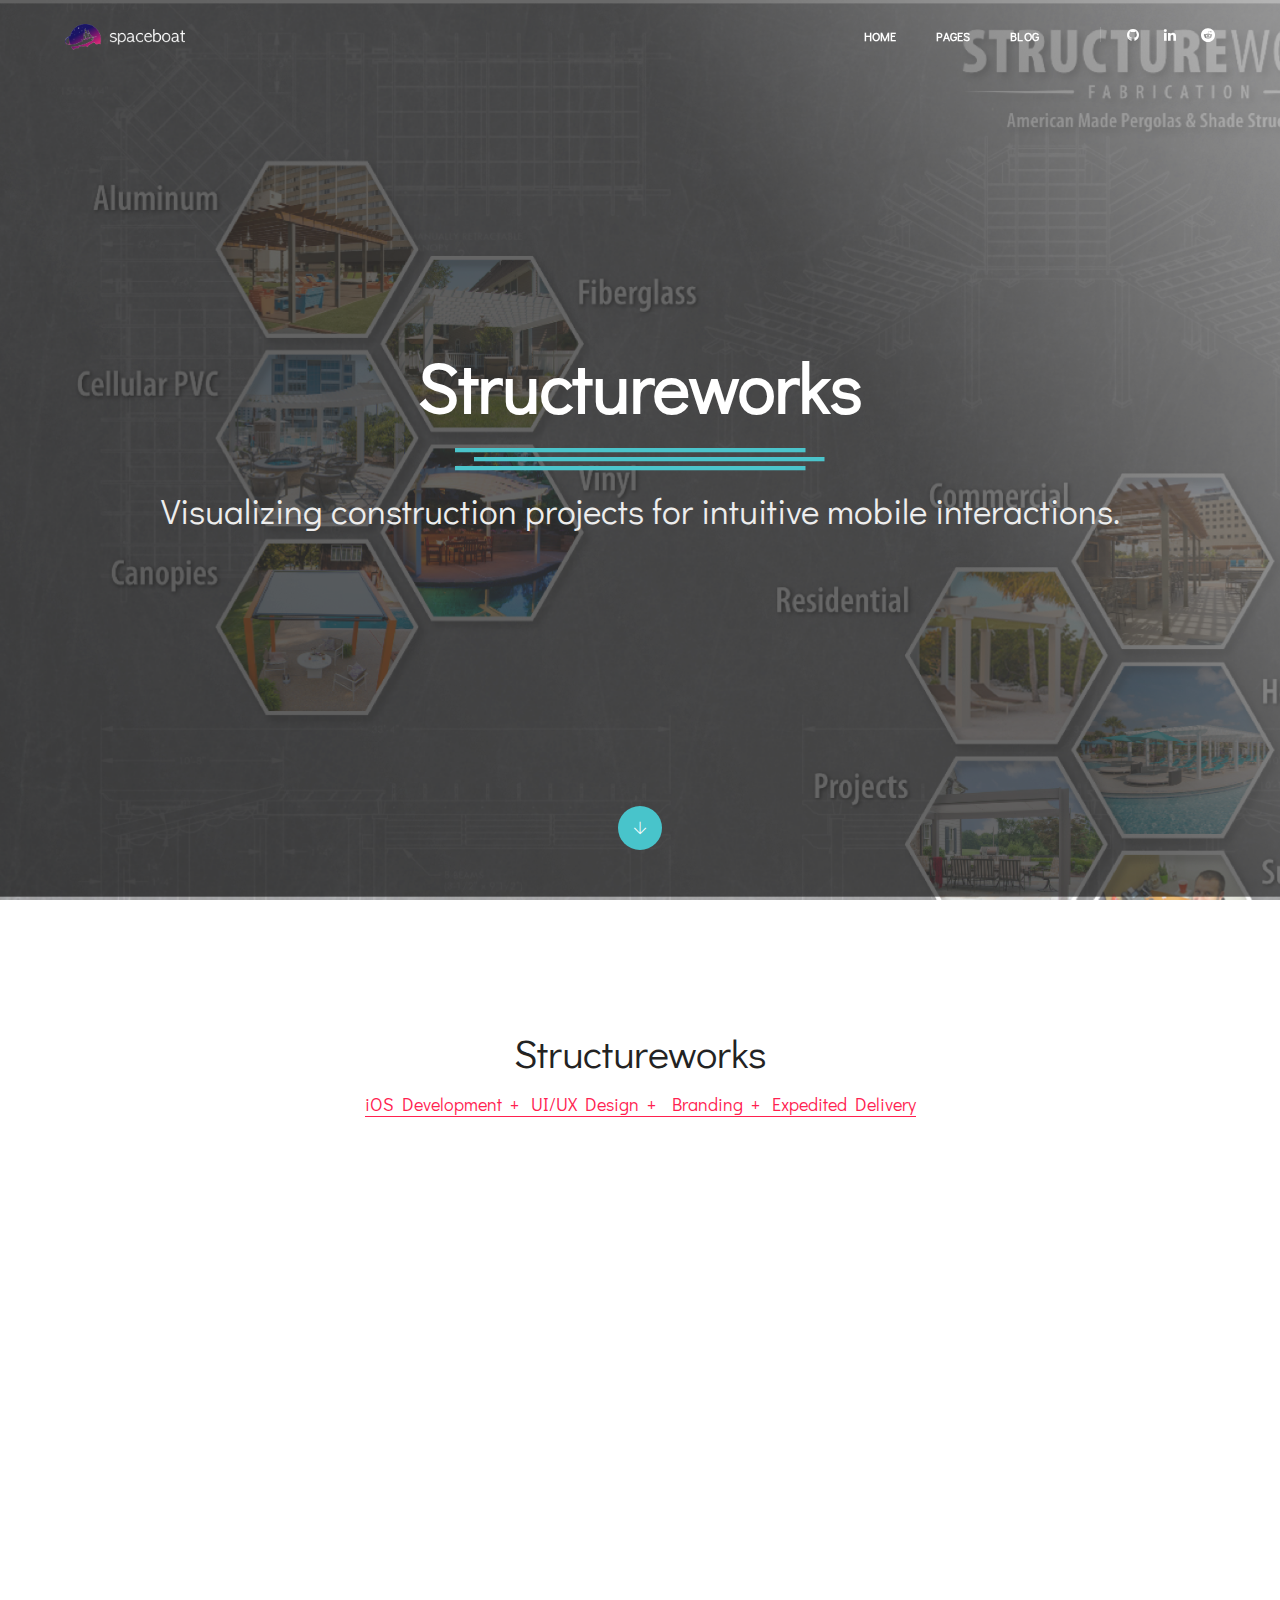
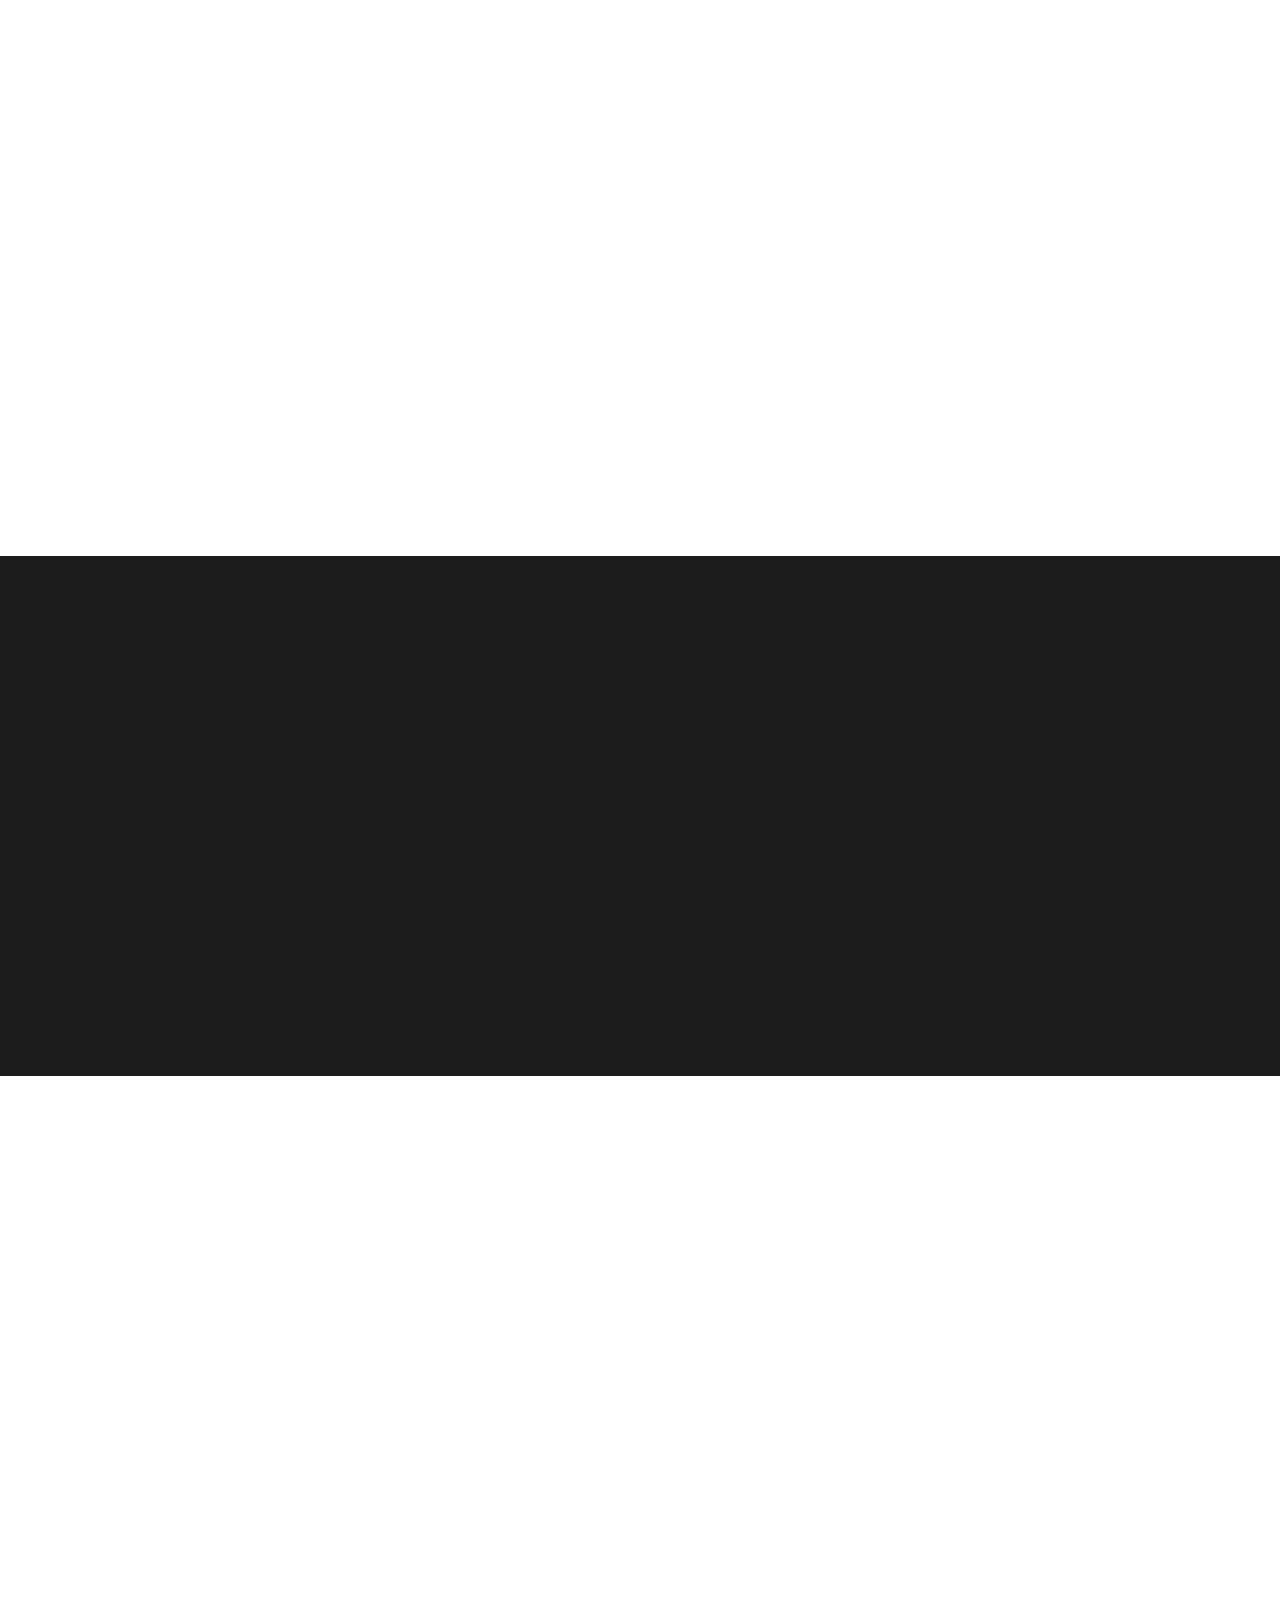
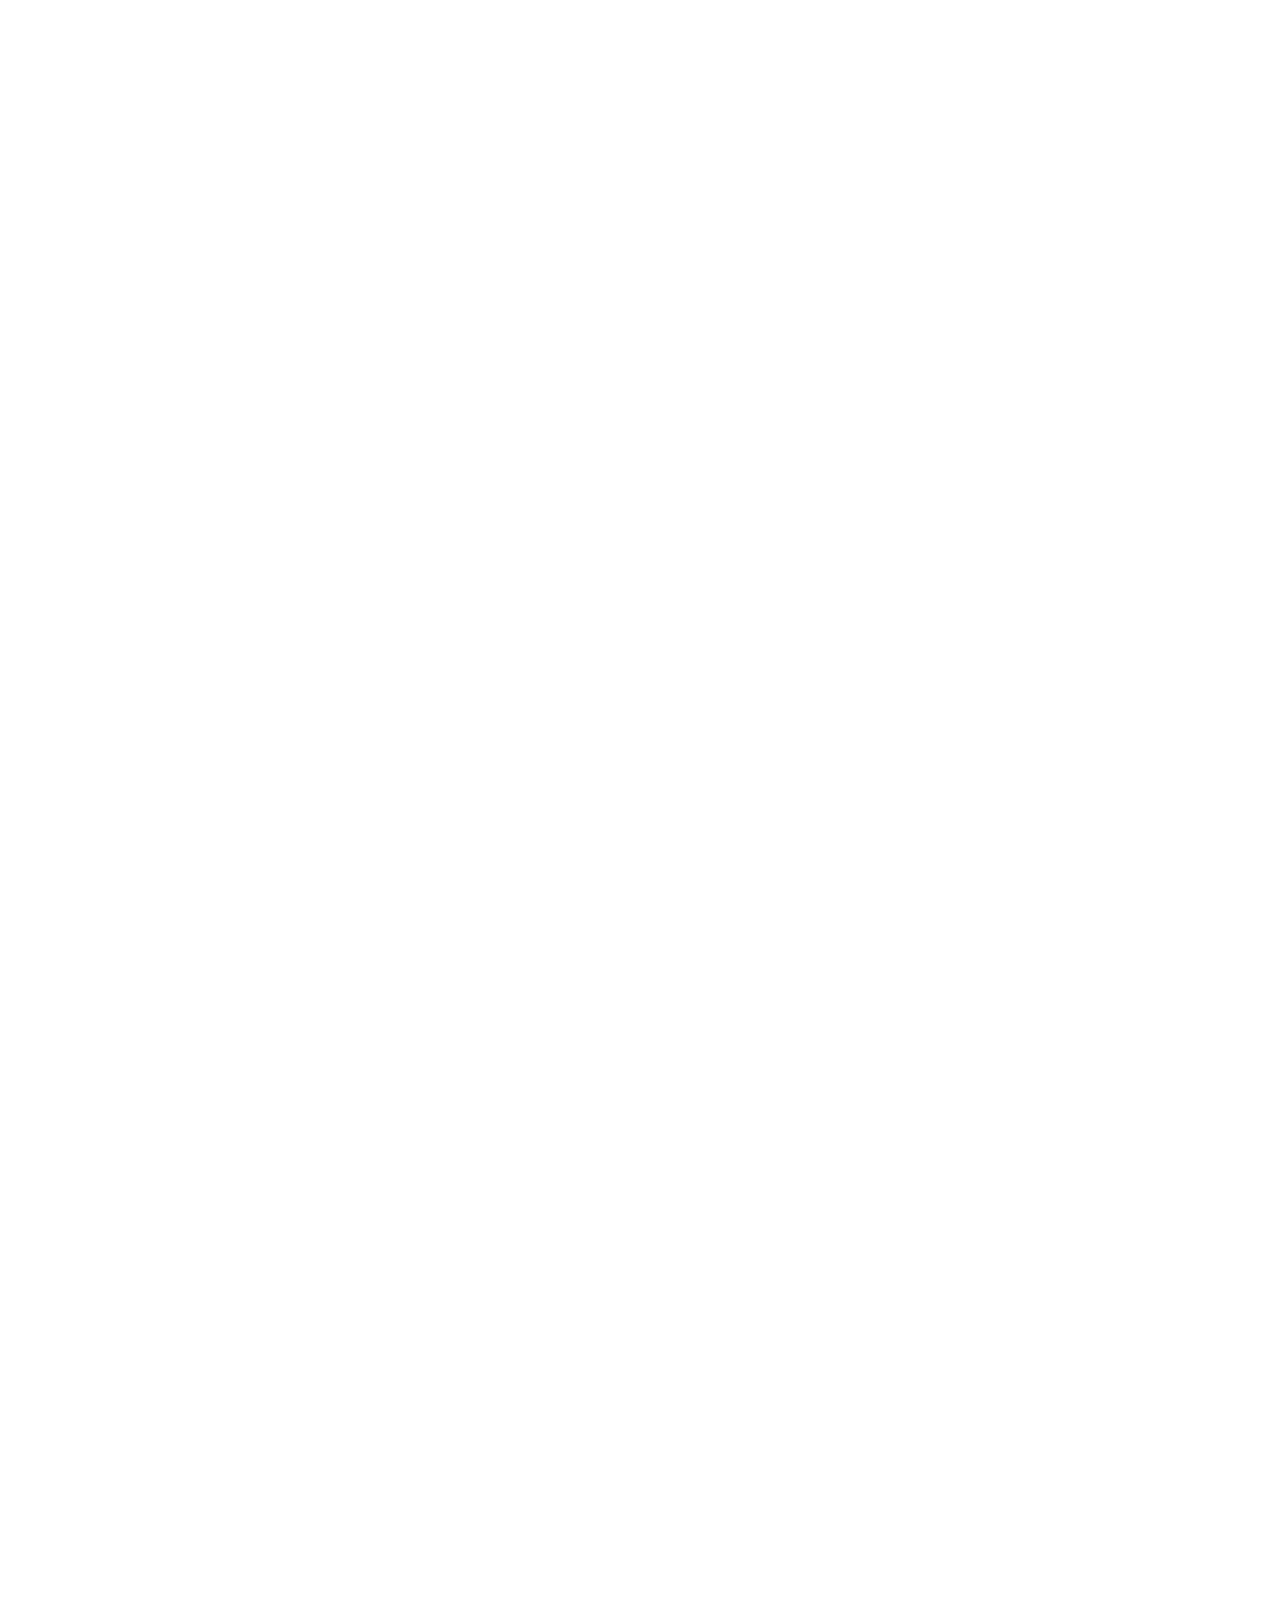
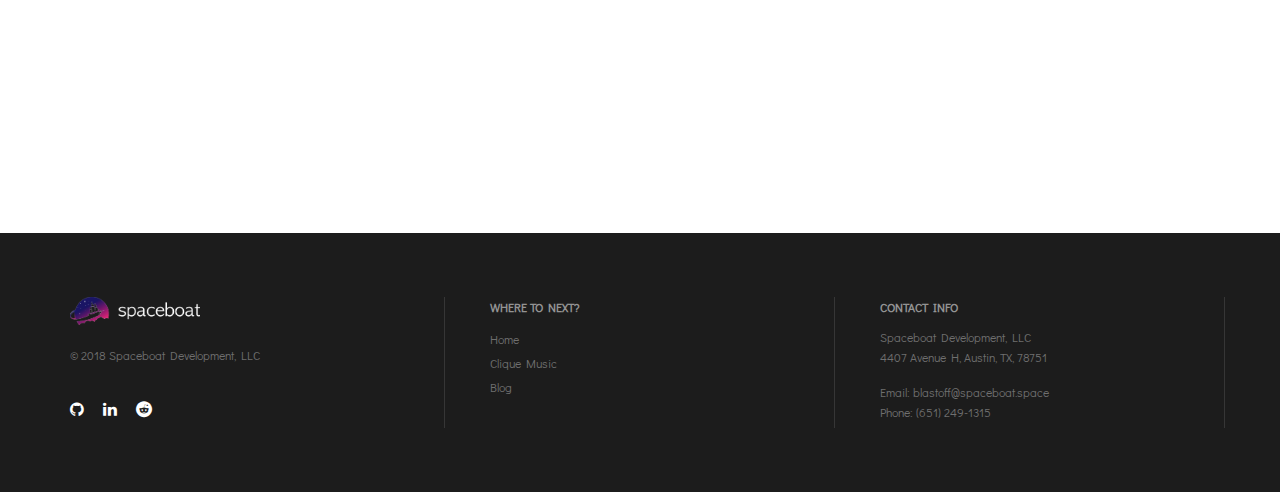
<file: Structureworks-Case.html>
<!doctype html>
<html class="no-js" lang="en">
    <head>
        <!-- title -->
        <title>Structureworks by Spaceboat</title>
        <meta charset="utf-8">
        <meta http-equiv="X-UA-Compatible" content="IE=edge" />
        <meta name="viewport" content="width=device-width,initial-scale=1.0,maximum-scale=1" />
        <meta name="author" content="ThemeZaa">
        <!-- description -->
        <meta name="description" content="Launch your company into orbit with Spaceboat.">
        <!-- keywords -->
        <meta name="keywords" content="app, development, austin, texas, spaceboat, doctor, physician, clinic, iOS, android, web, design, consulting, tech, ATX, mobile, dev, blockchain, stellar">
        <!-- favicon -->
        <link rel="shortcut icon" href="images/favicon.png">
        <link rel="apple-touch-icon" href="images/apple-touch-icon-57x57.png">
        <link rel="apple-touch-icon" sizes="72x72" href="images/apple-touch-icon-72x72.png">
        <link rel="apple-touch-icon" sizes="114x114" href="images/apple-touch-icon-114x114.png">
        <!-- animation -->
        <link rel="stylesheet" href="css/animate.css" />
        <!-- bootstrap -->
        <link rel="stylesheet" href="css/bootstrap.min.css" />
        <!-- et line icon -->
        <link rel="stylesheet" href="css/et-line-icons.css" />
        <!-- font-awesome icon -->
        <link rel="stylesheet" href="css/font-awesome.min.css" />
        <!-- themify icon -->
        <link rel="stylesheet" href="css/themify-icons.css">
        <!-- swiper carousel -->
        <link rel="stylesheet" href="css/swiper.min.css">
        <!-- justified gallery  -->
        <link rel="stylesheet" href="css/justified-gallery.min.css">
        <!-- magnific popup -->
        <link rel="stylesheet" href="css/magnific-popup.css" />
        <!-- revolution slider -->
        <link rel="stylesheet" type="text/css" href="revolution/css/settings.css" media="screen" />
        <link rel="stylesheet" type="text/css" href="revolution/css/layers.css">
        <link rel="stylesheet" type="text/css" href="revolution/css/navigation.css">
        <!-- bootsnav -->
        <link rel="stylesheet" href="css/bootsnav.css">
        <!-- style -->
        <link rel="stylesheet" href="css/style.css" />
        <!-- responsive css -->
        <link rel="stylesheet" href="css/responsive.css" />
        <!--[if IE]>
            <script src="js/html5shiv.js"></script>
        <![endif]-->
    </head>
    <body>
        <!-- start header -->
        <header>
            <!-- start navigation -->
            <nav class="navbar navbar-default bootsnav navbar-top header-light bg-transparent nav-box-width white-link">
                <div class="container-fluid nav-header-container">
                    <div class="row">
                        <!-- start logo -->
                        <div class="col-md-2 col-xs-5">
                            <a href="index.html" title="Spaceboat" class="logo"><img src="images/sb-logo-white.png" data-at2x="images/sb-logo-white@2x.png" class="logo-dark" alt="Pofo"><img src="images/sb-logo-dark.png" data-at2x="images/sb-logo-dark@2x.png" alt="Pofo" class="logo-light default"></a>
                        </div>
                        <!-- end logo -->
                        <div class="col-md-7 col-xs-2 width-auto pull-right accordion-menu xs-no-padding-right">
                            <button type="button" class="navbar-toggle collapsed pull-right" data-toggle="collapse" data-target="#navbar-collapse-toggle-1">
                                <span class="sr-only">toggle navigation</span>
                                <span class="icon-bar"></span>
                                <span class="icon-bar"></span>
                                <span class="icon-bar"></span>
                            </button>
                            <div class="navbar-collapse collapse pull-right" id="navbar-collapse-toggle-1">
                                <ul id="accordion" class="nav navbar-nav navbar-left no-margin alt-font text-normal" data-in="fadeIn" data-out="fadeOut">
                                    <!-- start menu item -->
                                    <li class="dropdown megamenu-fw">
                                        <a href="index.html">Home</a><i class="fa fa-angle-down dropdown-toggle" data-toggle="dropdown" aria-hidden="true"></i>
                                    </li>
                                    <!-- end menu item -->
                                    <li class="dropdown simple-dropdown"><a href="javascript:void(0);" title="Blog">Pages</a><i class="fa fa-angle-down dropdown-toggle" data-toggle="dropdown" aria-hidden="true"></i>
                                        <!-- start sub menu -->
                                        <ul class="dropdown-menu" role="menu">
                                            <li class="dropdown"><a class="dropdown-toggle" data-toggle="dropdown" href="javascript:void(0);">About</a></li>
                                            <li class="dropdown"><a class="dropdown-toggle" data-toggle="dropdown" href="javascript:void(0);">Spaceboat +</a></li>
                                            <li class="dropdown"><a class="dropdown-toggle" data-toggle="dropdown" href="javascript:void(0);">Blog</a></li>
                                            <li class="dropdown"><a class="dropdown-toggle" data-toggle="dropdown" href="javascript:void(0);">Case Studies</a></li>
                                            <li class="dropdown"><a class="dropdown-toggle" data-toggle="dropdown" href="javascript:void(0);">Contact</a></li>
                                        </ul>
                                        <!-- end sub menu -->
                                    </li>

                                    <li class="dropdown simple-dropdown"><a href="blog.html" title="Blog">Blog</a><i class="fa fa-angle-down dropdown-toggle" data-toggle="dropdown" aria-hidden="true"></i>
                                        <!-- start sub menu -->
                                        <ul class="dropdown-menu" role="menu">
                                            <li class="dropdown"><a class="dropdown-toggle" data-toggle="dropdown" href="posts/threefold-criticality-12-18.html">Threefold Criticality</a></li>
                                            <!-- <li class="dropdown"><a class="dropdown-toggle" data-toggle="dropdown" href="javascript:void(0);">Featured Post 2</a></li>
                                            <li class="dropdown"><a class="dropdown-toggle" data-toggle="dropdown" href="javascript:void(0);">Featured Post 3</a></li>
                                            <li class="dropdown"><a class="dropdown-toggle" data-toggle="dropdown" href="javascript:void(0);">Featured Post 4</a></li> -->
                                        </ul>
                                        <!-- end sub menu -->
                                    </li>
                                </ul>
                            </div>
                        </div>
                        <div class="col-md-2 col-xs-5 width-auto">
                            <div class="header-searchbar">
                                <!-- <a href="#search-header" class="header-search-form text-white"><i class="fa fa-search search-button"></i></a> -->
                                <!-- search input-->
                                <!-- <form id="search-header" method="post" action="search-result.html" name="search-header" class="mfp-hide search-form-result">
                                    <div class="search-form position-relative">
                                        <button type="submit" class="fa fa-search close-search search-button"></button>
                                        <input type="text" name="search" class="search-input" placeholder="Enter your keywords..." autocomplete="off">
                                    </div>
                                </form> -->
                            </div>
                            <div class="header-social-icon xs-display-none">
                              <a class="github text-white" href="https://github.com/spaceboatdvlp" target="_blank"><i class="fa fa-github"></i></a>
                              <a class="linkedin text-white" href="https://www.linkedin.com/in/stephen-looney-50aa5658" target="_blank"><i class="fa fa-linkedin"></i></a>
                              <a class="reddit text-white" href="https://reddit.com/u/spaceboatdvlp" target="_blank"><i class="fa fa-reddit no-margin-right" aria-hidden="true"></i></a>
                            </div>
                        </div>
                    </div>
                </div>
            </nav>
            <!-- end navigation -->
        </header>
        <!-- end header -->
        <!-- start product banner section -->
        <!-- <section class="no-padding cover-background one-fourth-screen top-space" style="background-image: url('images/Structureworks-Header.png');">
            <div class="container-fluid">
                <div class="row">
                  <div class="container position-relative full-screen">
                      <div class="slider-typography text-center">
                          <div class="slider-text-middle-main">
                              <div class="slider-text-middle"> -->
                                  <!-- <div class="text-bottom-line border-color-deep-pink margin-25px-bottom"></div> -->
                                  <!-- <h1 class="text-white alt-font font-weight-700">Structureworks</h1>
                                  <img src="images/Section-Separator-Green@1x.png" alt="">
                                  <h4> </h4>
                                  <span class="text-XXL text-very-light-gray font-weight-300 width-95 center-col margin-25px-bottom display-block xs-margin-15px-bottom">Visualizing construction projects for intuitive mobile interactions.</span>
                                  <div class="down-section text-center"><a href="#product-info" class="inner-link"><i class="ti-arrow-down icon-extra-small text-white bg-deep-pink padding-15px-all xs-padding-10px-all border-radius-100"></i></a></div>
                              </div>
                          </div>
                      </div>
                  </div>
                </div>
            </div>
        </section> -->
        <!-- end product banner section -->
        <section id="home" class="no-padding parallax mobile-height wow fadeIn" data-stellar-background-ratio="0.5" style="background-image:url('images/Structureworks-Header.png');">
            <!-- <div class="opacity-full bg-black-opacity"></div> -->
            <div class="container position-relative full-screen">
                <div class="slider-typography text-center">
                    <div class="slider-text-middle-main">
                        <div class="slider-text-middle">
                            <!-- <div class="text-bottom-line border-color-deep-pink margin-25px-bottom"></div> -->
                            <h1 class="text-white alt-font font-weight-700">Structureworks</h1>
                            <img src="images/Section-Separator-Green@1x.png" alt="">
                            <h4> </h4>
                            <span class="text-XXL text-very-light-gray font-weight-300 width-95 center-col margin-25px-bottom display-block xs-margin-15px-bottom">Visualizing construction projects for intuitive mobile interactions.</span>
                            <div class="down-section text-center"><a href="#product-info" class="inner-link"><i class="ti-arrow-down icon-extra-small text-white bg-deep-pink padding-15px-all xs-padding-10px-all border-radius-100"></i></a></div>
                        </div>
                    </div>
                </div>
            </div>
        </section>
        <!-- start product information section -->
        <section id="product-info">
            <div class="container">
                <div class="row">
                    <div class="col-md-12 col-sm-12 col-xs-12 text-center margin-50px-bottom sm-margin-50px-bottom xs-margin-30px-bottom">
                        <h4 class="font-weight-300 text-extra-dark-gray margin-15px-bottom">Structureworks</h4>
                        <span class="text-deep-pink text-large border-bottom border-color-deep-pink font-weight-300">iOS Development &nbsp;+&nbsp;&nbsp; UI/UX Design &nbsp;+&nbsp;&nbsp; Branding &nbsp;+&nbsp; Expedited Delivery </span>
                    </div>
                    <div class="col-md-5 col-sm-12 col-xs-12 col-md-offset-1 line-height-28 last-paragraph-no-margin sm-margin-50px-bottom xs-margin-30px-bottom wow fadeIn">
                        <p>Structureworks needed a tool for demoing their construction projects at trade shows. We delivered an interactive iPad app that seamlessly integrated into their booth, providing a modern and intuitive interface for their customers to browse their products. Spaceboat ran iOS development and UX design, while collaborating with Alkemedia on the UI. We delivered the finalized bug-free mobile app within a three week period as part of the client's request for an expedited turnaround, making this our quickest development cycle to date. </p>
                    </div>
                    <div class="col-md-4 col-sm-12 col-xs-12 col-md-offset-1 line-height-26 wow fadeIn">
                        <ul class="list-style-6 margin-twelve-left">
                            <li class="margin-5px-bottom"><label class="width-30 display-inline-block">Client:</label>Alkemedia & Structureworks</li>
                            <li class="margin-5px-bottom"><label class="width-30 display-inline-block">Industry:</label>Construction</li>
                            <li class="margin-5px-bottom"><label class="width-30 display-inline-block">Services:</label>iOS Development, UI/UX Design</li>
                            <li class="margin-5px-bottom"><label class="width-30 display-inline-block">Date:</label>September 2017</li>
                            <li class="margin-5px-bottom"><label class="width-30 display-inline-block">Website:</label><a href="https://www.structureworksfab.com" target="_blank">https://www.structureworksfab.com</a></li>
                        </ul>
                    </div>
                </div>
                <div class="container-fluid">
                    <div class="row">
                        <div class="col-md-12 col-sm-12 col-xs-12 text-center margin-50px-top wow fadeInUp">
                            <img src="images/SW-Projects-Screenshot.png" alt=""/>
                        </div>
                    </div>
                </div>
            </div>
        </section>
        <!-- end product information section -->
        <!-- start product images section -->
        <section class="bg-extra-dark-gray">
            <div class="container-fluid padding-five-lr sm-padding-30px-lr">
                <div class="row">
                    <!-- start product item -->
                    <div class="col-md-4 col-sm-4 col-xs-12 xs-margin-30px-bottom wow fadeInLeft">
                        <img src="images/Structureworks-Tile.png" alt="brochure image" />
                    </div>
                    <!-- end product item -->
                    <!-- start product item -->
                    <div class="col-md-4 col-sm-4 col-xs-12 xs-margin-30px-bottom wow fadeInUp" data-wow-delay="0.4s">
                        <img src="images/Structureworks-Tile-2.png" alt="brochure image" />
                    </div>
                    <!-- end product item -->
                    <!-- start product item -->
                    <div class="col-md-4 col-sm-4 col-xs-12 wow fadeInRight" data-wow-delay="0.2s">
                        <img src="images/Structureworks-Tile-3.png" alt="brochure image" />
                    </div>
                    <!-- end product item -->
                </div>
            </div>
        </section>
        <!-- end product images section -->
        <!-- start product quotes section -->
        <section class="wow fadeIn no-padding-bottom">
            <div class="container">
                <div class="row">
                    <div class="margin-eight-bottom sm-margin-50px-bottom xs-margin-20px-bottom pull-left">
                        <div class="col-md-6 col-sm-12 col-xs-12 last-paragraph-no-margin sm-margin-30px-bottom wow fadeInUp">
                            <h5 class="font-weight-300 text-extra-dark-gray">It is critical to consider the full experience of the user, both inside and outside of the application. That's what we did with Structureworks: we created a user experience that was inviting and responsive, and that meshed seamlessly with Structureworks' existing brand and marketing.</h5>
                            <p class="font-weight-300 text-medium text-center text-medium-gray">- Stephen Looney / Captain @ Spaceboat</p>
                        </div>
                        <div class="col-md-5 col-sm-12 col-xs-12 col-md-offset-1 wow fadeInUp"  data-wow-delay="0.2s">
                            <p> Structureworks Fab builds beautiful, versatile, and sturdy pergolas and shade structures for their clients, and their website reflects their brand and reliability as a construction partner. We needed the iPad app to blend into their brand seamlessly, furthering their digital presence. Since the app was to be used at trade shows as an interactive demonstration of Structureworks' projects and offerings, we wanted to build in intuitive physical interactions and animations to make browsing the app a fun and welcoming experience. We accomplished this by creating smooth trasitions between views, swipeable high resolution image galleries with pinch-and-zoom capability, in-frame informational videos, and an automatic screensaver that cycled through finished projects. Together, these features created an eye-catching and approachable experience for Structureworks' potential customers at trade shows. </p>
                        </div>
                    </div>
                </div>
            </div>
            <div class="container-fluid">
                <div class="row">
                    <div class="col-md-12 col-sm-12 col-xs-12 text-center margin-20px-bottom wow fadeInUp">
                        <img src="images/SW-Windsor-Screenshot.png" alt=""/>
                    </div>
                </div>
            </div>
        </section>
        <!-- end product quotes section -->
        <!-- start section -->
        <section class="wow fadeIn bg-extra-dark-gray no-padding-bottom">
            <div class="container">
                <div class="row">
                    <div class="col-md-12 text-center">
                        <img src="images/SW-Icon.png" alt="Structureworks" class="margin-40px-bottom sm-margin-30px-bottom"/>
                        <h6 class="font-weight-300 text-medium-gray width-65 center-col sm-width-80"> The final product we delivered was an eye-catching, intuitive, responsive, and approachable app that Structureworks uses to attract potential customers at trade shows.</h6>
                        <div class="height-600px position-relative margin-50px-top sm-margin-50px-tb wow fadeInUp sm-height-auto" data-wow-delay="0.2s"><img src="images/SW-Screensaver-Screenshot.png" alt="Structureworks App"/></div>
                    </div>
                </div>
            </div>
        </section>
        <!-- end section -->


        <!-- start blog navigation bar section -->
        <section class="wow fadeIn border-top border-width-1 border-color-medium-gray no-padding">
            <div class="container-fluid">
                <div class="row">
                    <div class="display-table width-100 padding-30px-lr sm-padding-15px-lr">
                        <div class="width-45 text-left display-table-cell vertical-align-middle">
                            <div class="blog-nav-link blog-nav-link-prev text-extra-dark-gray">
                                <span class="text-medium-gray text-extra-small display-block text-uppercase xs-display-none">Previous Project</span>
                                <a href="Clique-Case.html">
                                    <i class="ti-arrow-left blog-nav-icon"></i>
                                    Clique Music
                                </a>
                            </div>
                        </div>
                        <div class="width-10 text-center display-table-cell vertical-align-middle">
                            <a href="portfolio-boxed-grid-overlay.html" class="blog-nav-link blog-nav-home"><i class="ti-layout-grid2-alt"></i></a>
                        </div>
                        <div class="width-45 text-right display-table-cell vertical-align-middle">
                            <div class="blog-nav-link blog-nav-link-next text-extra-dark-gray">
                                <span class="text-medium-gray text-extra-small display-block text-uppercase xs-display-none">Next Project</span>
                                <a href="SleepDoc-Case.html">
                                    <i class="ti-arrow-right blog-nav-icon"></i>
                                    Sleep Doctor
                                </a>
                            </div>
                        </div>
                    </div>
                </div>
            </div>
        </section>
        <!-- end blog navigation bar section -->
        <!-- start footer -->
        <footer class="footer-standard-dark bg-extra-dark-gray">
            <div class="footer-widget-area padding-five-tb xs-padding-30px-tb">
                <div class="container">
                    <div class="row equalize xs-equalize-auto">
                        <div class="col-md-4 col-sm-8 col-xs-12 widget border-right border-color-medium-dark-gray sm-no-border-right sm-margin-30px-bottom xs-text-center">
                            <!-- start logo -->
                            <a href="index.html" class="margin-20px-bottom display-inline-block"><img class="footer-logo" src="images/sb-logo-dark.png" data-at2x="images/sb-logo-dark@2x.png" alt="Spaceboat"></a>
                            <!-- end logo -->
                            <p class="text-small width-95 xs-width-100">&copy; 2018 Spaceboat Development, LLC</p>
                            <!-- start social media -->
                            <div class="social-icon-style-8 display-inline-block vertical-align-middle">
                                <ul class="small-icon no-margin-bottom">
                                    <li><a class="github text-white" href="https://github.com/spaceboatdvlp" target="_blank"><i class="fa fa-github"></i></a></li>
                                    <li><a class="linkedin text-white" href="https://www.linkedin.com/in/stephen-looney-50aa5658" target="_blank"><i class="fa fa-linkedin"></i></a></li>
                                    <li><a class="reddit text-white" href="https://reddit.com/u/spaceboatdvlp" target="_blank"><i class="fa fa-reddit no-margin-right" aria-hidden="true"></i></a></li>
                                </ul>
                            </div>
                            <!-- end social media -->
                        </div>
                        <!-- start additional links -->
                        <div class="col-md-4 col-sm-8 col-xs-12 widget border-right border-color-medium-dark-gray padding-45px-left sm-padding-15px-left sm-no-border-right sm-margin-30px-bottom xs-text-center">
                            <div class="widget-title alt-font text-small text-medium-gray text-uppercase margin-10px-bottom font-weight-600">Where to next?</div>
                            <ul class="list-unstyled">
                                <li><a class="text-small" href="index.html">Home</a></li>
                                <li><a class="text-small" href="Clique-Case.html">Clique Music</a></li>
                                <li><a class="text-small" href="blog.html">Blog</a></li>
                            </ul>
                        </div>
                        <!-- end additional links -->
                        <!-- start contact information -->
                        <div class="col-md-4 col-sm-8 col-xs-12 widget border-right border-color-medium-dark-gray padding-45px-left sm-padding-15px-left sm-clear-both sm-no-border-right  xs-margin-30px-bottom xs-text-center">
                            <div class="widget-title alt-font text-small text-medium-gray text-uppercase margin-10px-bottom font-weight-600">Contact Info</div>
                            <p class="text-small display-block margin-15px-bottom width-80 xs-center-col">Spaceboat Development, LLC<br> 4407 Avenue H, Austin, TX, 78751</p>
                            <div class="text-small">Email: <a href="contact-us-modern.html">blastoff@spaceboat.space</a></div>
                            <div class="text-small">Phone: (651) 249-1315</div>
                        </div>
                        <!-- end contact information -->
                        <!-- start instagram -->
                        <!-- <div class="col-md-3 col-sm-6 col-xs-12 widget padding-45px-left sm-padding-15px-left xs-text-center">
                            <div class="widget-title alt-font text-small text-medium-gray text-uppercase margin-20px-bottom font-weight-600">Instagram portfolio</div>
                            <div class="instagram-follow-api">
                                <ul id="instaFeed-footer"></ul>
                            </div>
                        </div> -->
                        <!-- end instagram -->
                    </div>
                </div>
            </div>
        </footer>
        <!-- end footer -->
        <!-- start scroll to top -->
        <a class="scroll-top-arrow" href="javascript:void(0);"><i class="ti-arrow-up"></i></a>
        <!-- end scroll to top  -->
        <!-- javascript libraries -->
        <script type="text/javascript" src="js/jquery.js"></script>
        <script type="text/javascript" src="js/modernizr.js"></script>
        <script type="text/javascript" src="js/bootstrap.min.js"></script>
        <script type="text/javascript" src="js/jquery.easing.1.3.js"></script>
        <script type="text/javascript" src="js/skrollr.min.js"></script>
        <script type="text/javascript" src="js/smooth-scroll.js"></script>
        <script type="text/javascript" src="js/jquery.appear.js"></script>
        <!-- menu navigation -->
        <script type="text/javascript" src="js/bootsnav.js"></script>
        <script type="text/javascript" src="js/jquery.nav.js"></script>
        <!-- animation -->
        <script type="text/javascript" src="js/wow.min.js"></script>
        <!-- page scroll -->
        <script type="text/javascript" src="js/page-scroll.js"></script>
        <!-- swiper carousel -->
        <script type="text/javascript" src="js/swiper.min.js"></script>
        <!-- counter -->
        <script type="text/javascript" src="js/jquery.count-to.js"></script>
        <!-- parallax -->
        <script type="text/javascript" src="js/jquery.stellar.js"></script>
        <!-- magnific popup -->
        <script type="text/javascript" src="js/jquery.magnific-popup.min.js"></script>
        <!-- portfolio with shorting tab -->
        <script type="text/javascript" src="js/isotope.pkgd.min.js"></script>
        <!-- images loaded -->
        <script type="text/javascript" src="js/imagesloaded.pkgd.min.js"></script>
        <!-- pull menu -->
        <script type="text/javascript" src="js/classie.js"></script>
        <script type="text/javascript" src="js/hamburger-menu.js"></script>
        <!-- counter  -->
        <script type="text/javascript" src="js/counter.js"></script>
        <!-- fit video  -->
        <script type="text/javascript" src="js/jquery.fitvids.js"></script>
        <!-- equalize -->
        <script type="text/javascript" src="js/equalize.min.js"></script>
        <!-- skill bars  -->
        <script type="text/javascript" src="js/skill.bars.jquery.js"></script>
        <!-- justified gallery  -->
        <script type="text/javascript" src="js/justified-gallery.min.js"></script>
        <!--pie chart-->
        <script type="text/javascript" src="js/jquery.easypiechart.min.js"></script>
        <!-- instagram -->
        <script type="text/javascript" src="js/instafeed.min.js"></script>
        <!-- retina -->
        <script type="text/javascript" src="js/retina.min.js"></script>
        <!-- revolution -->
        <script type="text/javascript" src="revolution/js/jquery.themepunch.tools.min.js"></script>
        <script type="text/javascript" src="revolution/js/jquery.themepunch.revolution.min.js"></script>
        <!-- revolution slider extensions (load below extensions JS files only on local file systems to make the slider work! The following part can be removed on server for on demand loading) -->
        <!--<script type="text/javascript" src="revolution/js/extensions/revolution.extension.actions.min.js"></script>
        <script type="text/javascript" src="revolution/js/extensions/revolution.extension.carousel.min.js"></script>
        <script type="text/javascript" src="revolution/js/extensions/revolution.extension.kenburn.min.js"></script>
        <script type="text/javascript" src="revolution/js/extensions/revolution.extension.layeranimation.min.js"></script>
        <script type="text/javascript" src="revolution/js/extensions/revolution.extension.migration.min.js"></script>
        <script type="text/javascript" src="revolution/js/extensions/revolution.extension.navigation.min.js"></script>
        <script type="text/javascript" src="revolution/js/extensions/revolution.extension.parallax.min.js"></script>
        <script type="text/javascript" src="revolution/js/extensions/revolution.extension.slideanims.min.js"></script>
        <script type="text/javascript" src="revolution/js/extensions/revolution.extension.video.min.js"></script>-->
        <!-- setting -->
        <script type="text/javascript" src="js/main.js"></script>
    </body>
</html>
</file>
<file: node_modules/skrollr/examples/fixed-positioning.css>
/*
 * This file is NOT needed in order to use skrollr.
 * The demo uses it and it may help you as well.
 */


html, body {
	width:100%;
	height:100%;
	padding:0;
	margin:0;
	overflow-x:hidden;
}

.skrollable {
	/*
	 * First-level skrollables are positioned relative to window
	 */
	position:fixed;

	/*
	 * Skrollables by default have a z-index of 100 in order to make it easy to position elements in front/back without changing each skrollable
	 */
	z-index:100;
}

.skrollr-mobile .skrollable {
	/*
		May cause issues on Android default browser (see #331 on GitHub).
	*/
	position:absolute;
}

.skrollable .skrollable {
	/*
	 * Second-level skrollables are positioned relative their parent skrollable
	 */
	position:absolute;
}

.skrollable .skrollable .skrollable {
	/*
	 * Third-level (and below) skrollables are positioned static
	 */
	position:static;
}
</file>
<file: node_modules/skrollr/examples/main.css>
html, body, div, span, p, a, del, em, img, ol, ul, li, fieldset, form, label {
	margin: 0;
	padding: 0;
	border: 0;
	font-size: 100%;
	font: inherit;
	vertical-align: baseline;
}

article, aside, details, figcaption, figure,
footer, header, hgroup, menu, nav, section {
	display: block;
}

html, body {
	line-height: 1;
	min-height:100%;
	font-family:Artial, Verdana, sans-serif;
}

body {
	background: #eeeeee;
	background: -webkit-linear-gradient(top, #eeeeee, #cccccc 100%);
	background: -moz-linear-gradient(top, #eeeeee, #cccccc 100%);
	background: -o-linear-gradient(top, #eeeeee, #cccccc 100%);
	background: -ms-linear-gradient(top, #eeeeee, #cccccc 100%);
	background: linear-gradient(top, #eeeeee, #cccccc 100%);
	background-attachment:fixed;
}

ol, ul {
	list-style: none;
}

p {
	margin:1em 0;
	line-height:1.1em;
}

q {
	font-style:italic;
	color:#333;
}

h1 {
	font-size:2.91em;
	margin:0;
}

h1 > small {
	text-align:right;
	display:inline-block;
	font-size:.71em;
	text-indent:15em;
	color:#444;
}

h2 {
	color:inherit;
	font-size:1.91em;
	margin:2em 0 1em 0;
}

h2:first-child {margin-top:0;}

h3 {
	color:#333;
	font-size:1.41em;
	margin:1em 0;
}

h4 {
	color:#444;
	font-size:1.11em;
	margin:1em 0;
}

#progress {
	height:2%;
	background:#444;
	bottom:0;
	z-index:200;
}

#scrollbar {
	position:fixed;
	right:2px;
	height:50px;
	width:6px;
	background:#444;
	background:rgba(0,0,0,0.6);
	border:1px solid rgba(255,255,255,0.6);
	z-index:300;
	border-radius:3px;
}

.skrollr-desktop #scrollbar {display:none;}

#bg1, #bg2, #bg3 {
	z-index:50;
	top:0;
	left:0;
	width:100%;
	height:100%;
	background:url(images/bubbles.png) repeat 0 0;
}

#bg2 {
	z-index:49;
	background-image:url(images/bubbles2.png);
}

#bg3 {
	z-index:48;
	background-image:url(images/bubbles3.png);
}

#intro {
	width:80%;
	left:50%;
	top:1em;
	margin-left:-40%;
	padding:2em;
	background:#fff;
	text-align:center;
	border-radius:1em;

	-webkit-transform-origin:0 0;
	-moz-transform-origin:0 0;
	-ms-transform-origin:0 0;
	-o-transform-origin:0 0;
	transform-origin:0 0;

	-webkit-box-sizing: border-box;
	-moz-box-sizing: border-box;
	box-sizing: border-box;
}

#intro .arrows {
	font-size:2em;
	color:#09f;
}

#transform {
	width:70%;
	left:50%;
	top:20%;
	margin-left:-35%;
	text-align:center;
	font-size:150%;

	.transform-origin(50%, 50%);
}

#properties {
	width:100%;
	height:100%;
	padding-top:10%;
	text-align:center;

	-webkit-box-sizing: border-box;
	-moz-box-sizing: border-box;
	box-sizing: border-box;
}

#easing_wrapper {
	width:100%;
	height:100%;
}

#easing {
	top:10%;
	width:50%;
	z-index:101;
}

.drop {
	background:#09f;
	font-weight:bold;
	padding:1em;
}

#download {
	width:80%;
	left:10%;
	height:80%;
	padding:3em;
	border:0 solid #222;

	-webkit-box-sizing: border-box;
	-moz-box-sizing: border-box;
	box-sizing: border-box;
}

.twitter-share-button, .twitter-follow-button {
	vertical-align:middle;
}
</file>
<file: css/fixed-positioning.css>
/*
 * This file is NOT needed in order to use skrollr.
 * The demo uses it and it may help you as well.
 */


html, body {
	width:100%;
	height:100%;
	padding:0;
	margin:0;
	overflow-x:hidden;
}

.skrollable {
	/*
	 * First-level skrollables are positioned relative to window
	 */
	position:fixed;

	/*
	 * Skrollables by default have a z-index of 100 in order to make it easy to position elements in front/back without changing each skrollable
	 */
	z-index:100;
}

.skrollr-mobile .skrollable {
	/*
		May cause issues on Android default browser (see #331 on GitHub).
	*/
	position:absolute;
}

.skrollable .skrollable {
	/*
	 * Second-level skrollables are positioned relative their parent skrollable
	 */
	position:absolute;
}

.skrollable .skrollable .skrollable {
	/*
	 * Third-level (and below) skrollables are positioned static
	 */
	position:static;
}
</file>
<file: css/main.css>
@import url('https://fonts.googleapis.com/css?family=Didact+Gothic:100,200,300,400,500,600,700,800,900');
@import url('https://fonts.googleapis.com/css?family=Montserrat:100,200,300,400,500,600,700,800,900');

html, body, div, span, p, a, del, em, img, ol, ul, li, fieldset, form, label {
	margin: 0;
	padding: 0;
	border: 0;
	font-size: 100%;
	font: inherit;
	vertical-align: baseline;
}

article, aside, details, figcaption, figure,
footer, header, hgroup, menu, nav, section {
	display: block;
}

html, body {
	line-height: 1;
	min-height:100%;
	font-family:'Montserrat', sans-serif;;
}

body {
	background: #eeeeee;
	background: -webkit-linear-gradient(top, #eeeeee, #cccccc 100%);
	background: -moz-linear-gradient(top, #eeeeee, #cccccc 100%);
	background: -o-linear-gradient(top, #eeeeee, #cccccc 100%);
	background: -ms-linear-gradient(top, #eeeeee, #cccccc 100%);
	background: linear-gradient(top, #eeeeee, #cccccc 100%);
	background-attachment:fixed;
}

ol, ul {
	list-style: none;
}

p {
	margin:1em 0;
	line-height:1.1em;
}

q {
	font-style:italic;
	color:#333;
}

h1 {
	font-size:2.91em;
	margin:0;
}

h1 > small {
	text-align:right;
	display:inline-block;
	font-size:.71em;
	text-indent:15em;
	color:#444;
}

h2 {
	color:inherit;
	font-size:1.91em;
	margin:2em 0 1em 0;
}

h2:first-child {margin-top:0;}

h3 {
	color:#333;
	font-size:1.41em;
	margin:1em 0;
}

h4 {
	color:#444;
	font-size:1.11em;
	margin:1em 0;
}

#progress {
	height:2%;
	background:#444;
	bottom:0;
	z-index:200;
}

#scrollbar {
	position:fixed;
	right:2px;
	height:50px;
	width:6px;
	background:#444;
	background:rgba(0,0,0,0.6);
	border:1px solid rgba(255,255,255,0.6);
	z-index:300;
	border-radius:3px;
}

.skrollr-desktop #scrollbar {display:none;}

#bg1, #bg2, #bg3 {
	z-index:50;
	top:0;
	left:0;
	width:100%;
	height:100%;
	background:url(../images/cloud-1.png) repeat 0 0;
}

#bg2 {
	z-index:49;
	background-image:url(../images/cloud-2.png);
}

#bg3 {
	z-index:48;
	background-image:url(../images/cloud-3.png);
}

#bg4, #bg5, #bg6 {
	z-index:50;
	top:0;
	left:0;
	width:100%;
	height:100%;
}

#bg5 {
	z-index:49;
	background-image:url(../images/planets-2.png);
}

#bg6 {
	z-index:48;
	background-image:url(../images/planets-3.png);
}

#spaceboat {
	z-index:49;
}

#spaceboat-back {
	z-index:47;
}

#intro-bg {
	width:100%;
	height:100%;
	bottom:0;
	top:0;
}

#intro {
	width:80%;
	left:50%;
	top:1em;
	margin-left:-40%;
	padding:2em;
	color:#FFF;
	/* background:#fff; */
	text-align:center;
	border-radius:1em;

	-webkit-transform-origin:0 0;
	-moz-transform-origin:0 0;
	-ms-transform-origin:0 0;
	-o-transform-origin:0 0;
	transform-origin:0 0;

	-webkit-box-sizing: border-box;
	-moz-box-sizing: border-box;
	box-sizing: border-box;
}

#intro .arrows {
	font-size:2em;
	color:#FFF;
}

#the-end {
	width:100%;
	height:100%;
	bottom:0;
	top:0;
}

#transform {
	width:70%;
	left:50%;
	top:20%;
	margin-left:-35%;
	text-align:center;
	font-size:150%;

	.transform-origin(50%, 50%);
}

#properties {
	width:100%;
	height:100%;
	padding-top:10%;
	text-align:center;

	-webkit-box-sizing: border-box;
	-moz-box-sizing: border-box;
	box-sizing: border-box;
}

#easing_wrapper {
	width:100%;
	height:100%;
}

#easing {
	top:10%;
	width:50%;
	z-index:101;
}

.drop {
	/* background:#09f; */
	font-weight:bold;
	padding:1em;
}

#download {
	width:80%;
	left:10%;
	height:80%;
	padding:3em;
	border:0 solid #222;

	-webkit-box-sizing: border-box;
	-moz-box-sizing: border-box;
	box-sizing: border-box;
}

.twitter-share-button, .twitter-follow-button {
	vertical-align:middle;
}

.btn {display:inline-block; border:2px solid transparent; letter-spacing: .5px; line-height: inherit; border-radius: 0; text-transform: uppercase; width: auto; font-family: 'Didact Gothic', sans-serif; font-weight: 600; transition-duration: 0.3s; transition-timing-function: ease-in-out}
.btn.btn-bluegreen {background:#4BC4CB; border-color: #4BC4CB; color: #232323}
.btn.btn-rounded {border-radius: 50px}
.btn.btn-medium {font-size:12px; padding: 6px 25px 5px;}
.btn-dual .btn {margin: 0 10px; }
</file>
<file: css/et-line-icons.css>
@font-face {
	font-family: 'et-line';
	src:url('../fonts/et-line.eot');
	src:url('../fonts/et-line.eot?#iefix') format('embedded-opentype'),
		url('../fonts/et-line.woff') format('woff'),
		url('../fonts/et-line.ttf') format('truetype'),
		url('../fonts/et-line.svg#et-line') format('svg');
	font-weight: normal;
	font-style: normal;
}

/* Use the following CSS code if you want to use data attributes for inserting your icons */
[data-icon]:before {
	font-family: 'et-line';
	content: attr(data-icon);
	speak: none;
	font-weight: normal;
	font-variant: normal;
	text-transform: none;
	line-height: 1;
	-webkit-font-smoothing: antialiased;
	-moz-osx-font-smoothing: grayscale;
	display:inline-block;
}

/* Use the following CSS code if you want to have a class per icon */
/*
Instead of a list of all class selectors,
you can use the generic selector below, but it's slower:
[class*="icon-"] {
*/
.icon-mobile, .icon-laptop, .icon-desktop, .icon-tablet, .icon-phone, .icon-document, .icon-documents, .icon-search, .icon-clipboard, .icon-newspaper, .icon-notebook, .icon-book-open, .icon-browser, .icon-calendar, .icon-presentation, .icon-picture, .icon-pictures, .icon-video, .icon-camera, .icon-printer, .icon-toolbox, .icon-briefcase, .icon-wallet, .icon-gift, .icon-bargraph, .icon-grid, .icon-expand, .icon-focus, .icon-edit, .icon-adjustments, .icon-ribbon, .icon-hourglass, .icon-lock, .icon-megaphone, .icon-shield, .icon-trophy, .icon-flag, .icon-map, .icon-puzzle, .icon-basket, .icon-envelope, .icon-streetsign, .icon-telescope, .icon-gears, .icon-key, .icon-paperclip, .icon-attachment, .icon-pricetags, .icon-lightbulb, .icon-layers, .icon-pencil, .icon-tools, .icon-tools-2, .icon-scissors, .icon-paintbrush, .icon-magnifying-glass, .icon-circle-compass, .icon-linegraph, .icon-mic, .icon-strategy, .icon-beaker, .icon-caution, .icon-recycle, .icon-anchor, .icon-profile-male, .icon-profile-female, .icon-bike, .icon-wine, .icon-hotairballoon, .icon-globe, .icon-genius, .icon-map-pin, .icon-dial, .icon-chat, .icon-heart, .icon-cloud, .icon-upload, .icon-download, .icon-target, .icon-hazardous, .icon-piechart, .icon-speedometer, .icon-global, .icon-compass, .icon-lifesaver, .icon-clock, .icon-aperture, .icon-quote, .icon-scope, .icon-alarmclock, .icon-refresh, .icon-happy, .icon-sad, .icon-facebook, .icon-twitter, .icon-googleplus, .icon-rss, .icon-tumblr, .icon-linkedin, .icon-dribbble {
	font-family: 'et-line';
	speak: none;
	font-style: normal;
	font-weight: normal;
	font-variant: normal;
	text-transform: none;
	line-height: 1.1;
	-webkit-font-smoothing: antialiased;
	-moz-osx-font-smoothing: grayscale;
	display:inline-block;
}
.icon-mobile:before {
	content: "\e000";
}
.icon-laptop:before {
	content: "\e001";
}
.icon-desktop:before {
	content: "\e002";
}
.icon-tablet:before {
	content: "\e003";
}
.icon-phone:before {
	content: "\e004";
}
.icon-document:before {
	content: "\e005";
}
.icon-documents:before {
	content: "\e006";
}
.icon-search:before {
	content: "\e007";
}
.icon-clipboard:before {
	content: "\e008";
}
.icon-newspaper:before {
	content: "\e009";
}
.icon-notebook:before {
	content: "\e00a";
}
.icon-book-open:before {
	content: "\e00b";
}
.icon-browser:before {
	content: "\e00c";
}
.icon-calendar:before {
	content: "\e00d";
}
.icon-presentation:before {
	content: "\e00e";
}
.icon-picture:before {
	content: "\e00f";
}
.icon-pictures:before {
	content: "\e010";
}
.icon-video:before {
	content: "\e011";
}
.icon-camera:before {
	content: "\e012";
}
.icon-printer:before {
	content: "\e013";
}
.icon-toolbox:before {
	content: "\e014";
}
.icon-briefcase:before {
	content: "\e015";
}
.icon-wallet:before {
	content: "\e016";
}
.icon-gift:before {
	content: "\e017";
}
.icon-bargraph:before {
	content: "\e018";
}
.icon-grid:before {
	content: "\e019";
}
.icon-expand:before {
	content: "\e01a";
}
.icon-focus:before {
	content: "\e01b";
}
.icon-edit:before {
	content: "\e01c";
}
.icon-adjustments:before {
	content: "\e01d";
}
.icon-ribbon:before {
	content: "\e01e";
}
.icon-hourglass:before {
	content: "\e01f";
}
.icon-lock:before {
	content: "\e020";
}
.icon-megaphone:before {
	content: "\e021";
}
.icon-shield:before {
	content: "\e022";
}
.icon-trophy:before {
	content: "\e023";
}
.icon-flag:before {
	content: "\e024";
}
.icon-map:before {
	content: "\e025";
}
.icon-puzzle:before {
	content: "\e026";
}
.icon-basket:before {
	content: "\e027";
}
.icon-envelope:before {
	content: "\e028";
}
.icon-streetsign:before {
	content: "\e029";
}
.icon-telescope:before {
	content: "\e02a";
}
.icon-gears:before {
	content: "\e02b";
}
.icon-key:before {
	content: "\e02c";
}
.icon-paperclip:before {
	content: "\e02d";
}
.icon-attachment:before {
	content: "\e02e";
}
.icon-pricetags:before {
	content: "\e02f";
}
.icon-lightbulb:before {
	content: "\e030";
}
.icon-layers:before {
	content: "\e031";
}
.icon-pencil:before {
	content: "\e032";
}
.icon-tools:before {
	content: "\e033";
}
.icon-tools-2:before {
	content: "\e034";
}
.icon-scissors:before {
	content: "\e035";
}
.icon-paintbrush:before {
	content: "\e036";
}
.icon-magnifying-glass:before {
	content: "\e037";
}
.icon-circle-compass:before {
	content: "\e038";
}
.icon-linegraph:before {
	content: "\e039";
}
.icon-mic:before {
	content: "\e03a";
}
.icon-strategy:before {
	content: "\e03b";
}
.icon-beaker:before {
	content: "\e03c";
}
.icon-caution:before {
	content: "\e03d";
}
.icon-recycle:before {
	content: "\e03e";
}
.icon-anchor:before {
	content: "\e03f";
}
.icon-profile-male:before {
	content: "\e040";
}
.icon-profile-female:before {
	content: "\e041";
}
.icon-bike:before {
	content: "\e042";
}
.icon-wine:before {
	content: "\e043";
}
.icon-hotairballoon:before {
	content: "\e044";
}
.icon-globe:before {
	content: "\e045";
}
.icon-genius:before {
	content: "\e046";
}
.icon-map-pin:before {
	content: "\e047";
}
.icon-dial:before {
	content: "\e048";
}
.icon-chat:before {
	content: "\e049";
}
.icon-heart:before {
	content: "\e04a";
}
.icon-cloud:before {
	content: "\e04b";
}
.icon-upload:before {
	content: "\e04c";
}
.icon-download:before {
	content: "\e04d";
}
.icon-target:before {
	content: "\e04e";
}
.icon-hazardous:before {
	content: "\e04f";
}
.icon-piechart:before {
	content: "\e050";
}
.icon-speedometer:before {
	content: "\e051";
}
.icon-global:before {
	content: "\e052";
}
.icon-compass:before {
	content: "\e053";
}
.icon-lifesaver:before {
	content: "\e054";
}
.icon-clock:before {
	content: "\e055";
}
.icon-aperture:before {
	content: "\e056";
}
.icon-quote:before {
	content: "\e057";
}
.icon-scope:before {
	content: "\e058";
}
.icon-alarmclock:before {
	content: "\e059";
}
.icon-refresh:before {
	content: "\e05a";
}
.icon-happy:before {
	content: "\e05b";
}
.icon-sad:before {
	content: "\e05c";
}
.icon-facebook:before {
	content: "\e05d";
}
.icon-twitter:before {
	content: "\e05e";
}
.icon-googleplus:before {
	content: "\e05f";
}
.icon-rss:before {
	content: "\e060";
}
.icon-tumblr:before {
	content: "\e061";
}
.icon-linkedin:before {
	content: "\e062";
}
.icon-dribbble:before {
	content: "\e063";
}
</file>
<file: css/themify-icons.css>
@font-face {
	font-family: 'themify';
	src:url('../fonts/themify.eot?-fvbane');
	src:url('../fonts/themify.eot?#iefix-fvbane') format('embedded-opentype'),
		url('../fonts/themify.woff?-fvbane') format('woff'),
		url('../fonts/themify.ttf?-fvbane') format('truetype'),
		url('../fonts/themify.svg?-fvbane#themify') format('svg');
	font-weight: normal;
	font-style: normal;
}

[class^="ti-"], [class*=" ti-"] {
	font-family: 'themify';
	speak: none;
	font-style: normal;
	font-weight: normal;
	font-variant: normal;
	text-transform: none;
	line-height: 1;
        display: inline-block;

	/* Better Font Rendering =========== */
	-webkit-font-smoothing: antialiased;
	-moz-osx-font-smoothing: grayscale;
}

.ti-wand:before {
	content: "\e600";
}
.ti-volume:before {
	content: "\e601";
}
.ti-user:before {
	content: "\e602";
}
.ti-unlock:before {
	content: "\e603";
}
.ti-unlink:before {
	content: "\e604";
}
.ti-trash:before {
	content: "\e605";
}
.ti-thought:before {
	content: "\e606";
}
.ti-target:before {
	content: "\e607";
}
.ti-tag:before {
	content: "\e608";
}
.ti-tablet:before {
	content: "\e609";
}
.ti-star:before {
	content: "\e60a";
}
.ti-spray:before {
	content: "\e60b";
}
.ti-signal:before {
	content: "\e60c";
}
.ti-shopping-cart:before {
	content: "\e60d";
}
.ti-shopping-cart-full:before {
	content: "\e60e";
}
.ti-settings:before {
	content: "\e60f";
}
.ti-search:before {
	content: "\e610";
}
.ti-zoom-in:before {
	content: "\e611";
}
.ti-zoom-out:before {
	content: "\e612";
}
.ti-cut:before {
	content: "\e613";
}
.ti-ruler:before {
	content: "\e614";
}
.ti-ruler-pencil:before {
	content: "\e615";
}
.ti-ruler-alt:before {
	content: "\e616";
}
.ti-bookmark:before {
	content: "\e617";
}
.ti-bookmark-alt:before {
	content: "\e618";
}
.ti-reload:before {
	content: "\e619";
}
.ti-plus:before {
	content: "\e61a";
}
.ti-pin:before {
	content: "\e61b";
}
.ti-pencil:before {
	content: "\e61c";
}
.ti-pencil-alt:before {
	content: "\e61d";
}
.ti-paint-roller:before {
	content: "\e61e";
}
.ti-paint-bucket:before {
	content: "\e61f";
}
.ti-na:before {
	content: "\e620";
}
.ti-mobile:before {
	content: "\e621";
}
.ti-minus:before {
	content: "\e622";
}
.ti-medall:before {
	content: "\e623";
}
.ti-medall-alt:before {
	content: "\e624";
}
.ti-marker:before {
	content: "\e625";
}
.ti-marker-alt:before {
	content: "\e626";
}
.ti-arrow-up:before {
	content: "\e627";
}
.ti-arrow-right:before {
	content: "\e628";
}
.ti-arrow-left:before {
	content: "\e629";
}
.ti-arrow-down:before {
	content: "\e62a";
}
.ti-lock:before {
	content: "\e62b";
}
.ti-location-arrow:before {
	content: "\e62c";
}
.ti-link:before {
	content: "\e62d";
}
.ti-layout:before {
	content: "\e62e";
}
.ti-layers:before {
	content: "\e62f";
}
.ti-layers-alt:before {
	content: "\e630";
}
.ti-key:before {
	content: "\e631";
}
.ti-import:before {
	content: "\e632";
}
.ti-image:before {
	content: "\e633";
}
.ti-heart:before {
	content: "\e634";
}
.ti-heart-broken:before {
	content: "\e635";
}
.ti-hand-stop:before {
	content: "\e636";
}
.ti-hand-open:before {
	content: "\e637";
}
.ti-hand-drag:before {
	content: "\e638";
}
.ti-folder:before {
	content: "\e639";
}
.ti-flag:before {
	content: "\e63a";
}
.ti-flag-alt:before {
	content: "\e63b";
}
.ti-flag-alt-2:before {
	content: "\e63c";
}
.ti-eye:before {
	content: "\e63d";
}
.ti-export:before {
	content: "\e63e";
}
.ti-exchange-vertical:before {
	content: "\e63f";
}
.ti-desktop:before {
	content: "\e640";
}
.ti-cup:before {
	content: "\e641";
}
.ti-crown:before {
	content: "\e642";
}
.ti-comments:before {
	content: "\e643";
}
.ti-comment:before {
	content: "\e644";
}
.ti-comment-alt:before {
	content: "\e645";
}
.ti-close:before {
	content: "\e646";
}
.ti-clip:before {
	content: "\e647";
}
.ti-angle-up:before {
	content: "\e648";
}
.ti-angle-right:before {
	content: "\e649";
}
.ti-angle-left:before {
	content: "\e64a";
}
.ti-angle-down:before {
	content: "\e64b";
}
.ti-check:before {
	content: "\e64c";
}
.ti-check-box:before {
	content: "\e64d";
}
.ti-camera:before {
	content: "\e64e";
}
.ti-announcement:before {
	content: "\e64f";
}
.ti-brush:before {
	content: "\e650";
}
.ti-briefcase:before {
	content: "\e651";
}
.ti-bolt:before {
	content: "\e652";
}
.ti-bolt-alt:before {
	content: "\e653";
}
.ti-blackboard:before {
	content: "\e654";
}
.ti-bag:before {
	content: "\e655";
}
.ti-move:before {
	content: "\e656";
}
.ti-arrows-vertical:before {
	content: "\e657";
}
.ti-arrows-horizontal:before {
	content: "\e658";
}
.ti-fullscreen:before {
	content: "\e659";
}
.ti-arrow-top-right:before {
	content: "\e65a";
}
.ti-arrow-top-left:before {
	content: "\e65b";
}
.ti-arrow-circle-up:before {
	content: "\e65c";
}
.ti-arrow-circle-right:before {
	content: "\e65d";
}
.ti-arrow-circle-left:before {
	content: "\e65e";
}
.ti-arrow-circle-down:before {
	content: "\e65f";
}
.ti-angle-double-up:before {
	content: "\e660";
}
.ti-angle-double-right:before {
	content: "\e661";
}
.ti-angle-double-left:before {
	content: "\e662";
}
.ti-angle-double-down:before {
	content: "\e663";
}
.ti-zip:before {
	content: "\e664";
}
.ti-world:before {
	content: "\e665";
}
.ti-wheelchair:before {
	content: "\e666";
}
.ti-view-list:before {
	content: "\e667";
}
.ti-view-list-alt:before {
	content: "\e668";
}
.ti-view-grid:before {
	content: "\e669";
}
.ti-uppercase:before {
	content: "\e66a";
}
.ti-upload:before {
	content: "\e66b";
}
.ti-underline:before {
	content: "\e66c";
}
.ti-truck:before {
	content: "\e66d";
}
.ti-timer:before {
	content: "\e66e";
}
.ti-ticket:before {
	content: "\e66f";
}
.ti-thumb-up:before {
	content: "\e670";
}
.ti-thumb-down:before {
	content: "\e671";
}
.ti-text:before {
	content: "\e672";
}
.ti-stats-up:before {
	content: "\e673";
}
.ti-stats-down:before {
	content: "\e674";
}
.ti-split-v:before {
	content: "\e675";
}
.ti-split-h:before {
	content: "\e676";
}
.ti-smallcap:before {
	content: "\e677";
}
.ti-shine:before {
	content: "\e678";
}
.ti-shift-right:before {
	content: "\e679";
}
.ti-shift-left:before {
	content: "\e67a";
}
.ti-shield:before {
	content: "\e67b";
}
.ti-notepad:before {
	content: "\e67c";
}
.ti-server:before {
	content: "\e67d";
}
.ti-quote-right:before {
	content: "\e67e";
}
.ti-quote-left:before {
	content: "\e67f";
}
.ti-pulse:before {
	content: "\e680";
}
.ti-printer:before {
	content: "\e681";
}
.ti-power-off:before {
	content: "\e682";
}
.ti-plug:before {
	content: "\e683";
}
.ti-pie-chart:before {
	content: "\e684";
}
.ti-paragraph:before {
	content: "\e685";
}
.ti-panel:before {
	content: "\e686";
}
.ti-package:before {
	content: "\e687";
}
.ti-music:before {
	content: "\e688";
}
.ti-music-alt:before {
	content: "\e689";
}
.ti-mouse:before {
	content: "\e68a";
}
.ti-mouse-alt:before {
	content: "\e68b";
}
.ti-money:before {
	content: "\e68c";
}
.ti-microphone:before {
	content: "\e68d";
}
.ti-menu:before {
	content: "\e68e";
}
.ti-menu-alt:before {
	content: "\e68f";
}
.ti-map:before {
	content: "\e690";
}
.ti-map-alt:before {
	content: "\e691";
}
.ti-loop:before {
	content: "\e692";
}
.ti-location-pin:before {
	content: "\e693";
}
.ti-list:before {
	content: "\e694";
}
.ti-light-bulb:before {
	content: "\e695";
}
.ti-Italic:before {
	content: "\e696";
}
.ti-info:before {
	content: "\e697";
}
.ti-infinite:before {
	content: "\e698";
}
.ti-id-badge:before {
	content: "\e699";
}
.ti-hummer:before {
	content: "\e69a";
}
.ti-home:before {
	content: "\e69b";
}
.ti-help:before {
	content: "\e69c";
}
.ti-headphone:before {
	content: "\e69d";
}
.ti-harddrives:before {
	content: "\e69e";
}
.ti-harddrive:before {
	content: "\e69f";
}
.ti-gift:before {
	content: "\e6a0";
}
.ti-game:before {
	content: "\e6a1";
}
.ti-filter:before {
	content: "\e6a2";
}
.ti-files:before {
	content: "\e6a3";
}
.ti-file:before {
	content: "\e6a4";
}
.ti-eraser:before {
	content: "\e6a5";
}
.ti-envelope:before {
	content: "\e6a6";
}
.ti-download:before {
	content: "\e6a7";
}
.ti-direction:before {
	content: "\e6a8";
}
.ti-direction-alt:before {
	content: "\e6a9";
}
.ti-dashboard:before {
	content: "\e6aa";
}
.ti-control-stop:before {
	content: "\e6ab";
}
.ti-control-shuffle:before {
	content: "\e6ac";
}
.ti-control-play:before {
	content: "\e6ad";
}
.ti-control-pause:before {
	content: "\e6ae";
}
.ti-control-forward:before {
	content: "\e6af";
}
.ti-control-backward:before {
	content: "\e6b0";
}
.ti-cloud:before {
	content: "\e6b1";
}
.ti-cloud-up:before {
	content: "\e6b2";
}
.ti-cloud-down:before {
	content: "\e6b3";
}
.ti-clipboard:before {
	content: "\e6b4";
}
.ti-car:before {
	content: "\e6b5";
}
.ti-calendar:before {
	content: "\e6b6";
}
.ti-book:before {
	content: "\e6b7";
}
.ti-bell:before {
	content: "\e6b8";
}
.ti-basketball:before {
	content: "\e6b9";
}
.ti-bar-chart:before {
	content: "\e6ba";
}
.ti-bar-chart-alt:before {
	content: "\e6bb";
}
.ti-back-right:before {
	content: "\e6bc";
}
.ti-back-left:before {
	content: "\e6bd";
}
.ti-arrows-corner:before {
	content: "\e6be";
}
.ti-archive:before {
	content: "\e6bf";
}
.ti-anchor:before {
	content: "\e6c0";
}
.ti-align-right:before {
	content: "\e6c1";
}
.ti-align-left:before {
	content: "\e6c2";
}
.ti-align-justify:before {
	content: "\e6c3";
}
.ti-align-center:before {
	content: "\e6c4";
}
.ti-alert:before {
	content: "\e6c5";
}
.ti-alarm-clock:before {
	content: "\e6c6";
}
.ti-agenda:before {
	content: "\e6c7";
}
.ti-write:before {
	content: "\e6c8";
}
.ti-window:before {
	content: "\e6c9";
}
.ti-widgetized:before {
	content: "\e6ca";
}
.ti-widget:before {
	content: "\e6cb";
}
.ti-widget-alt:before {
	content: "\e6cc";
}
.ti-wallet:before {
	content: "\e6cd";
}
.ti-video-clapper:before {
	content: "\e6ce";
}
.ti-video-camera:before {
	content: "\e6cf";
}
.ti-vector:before {
	content: "\e6d0";
}
.ti-themify-logo:before {
	content: "\e6d1";
}
.ti-themify-favicon:before {
	content: "\e6d2";
}
.ti-themify-favicon-alt:before {
	content: "\e6d3";
}
.ti-support:before {
	content: "\e6d4";
}
.ti-stamp:before {
	content: "\e6d5";
}
.ti-split-v-alt:before {
	content: "\e6d6";
}
.ti-slice:before {
	content: "\e6d7";
}
.ti-shortcode:before {
	content: "\e6d8";
}
.ti-shift-right-alt:before {
	content: "\e6d9";
}
.ti-shift-left-alt:before {
	content: "\e6da";
}
.ti-ruler-alt-2:before {
	content: "\e6db";
}
.ti-receipt:before {
	content: "\e6dc";
}
.ti-pin2:before {
	content: "\e6dd";
}
.ti-pin-alt:before {
	content: "\e6de";
}
.ti-pencil-alt2:before {
	content: "\e6df";
}
.ti-palette:before {
	content: "\e6e0";
}
.ti-more:before {
	content: "\e6e1";
}
.ti-more-alt:before {
	content: "\e6e2";
}
.ti-microphone-alt:before {
	content: "\e6e3";
}
.ti-magnet:before {
	content: "\e6e4";
}
.ti-line-double:before {
	content: "\e6e5";
}
.ti-line-dotted:before {
	content: "\e6e6";
}
.ti-line-dashed:before {
	content: "\e6e7";
}
.ti-layout-width-full:before {
	content: "\e6e8";
}
.ti-layout-width-default:before {
	content: "\e6e9";
}
.ti-layout-width-default-alt:before {
	content: "\e6ea";
}
.ti-layout-tab:before {
	content: "\e6eb";
}
.ti-layout-tab-window:before {
	content: "\e6ec";
}
.ti-layout-tab-v:before {
	content: "\e6ed";
}
.ti-layout-tab-min:before {
	content: "\e6ee";
}
.ti-layout-slider:before {
	content: "\e6ef";
}
.ti-layout-slider-alt:before {
	content: "\e6f0";
}
.ti-layout-sidebar-right:before {
	content: "\e6f1";
}
.ti-layout-sidebar-none:before {
	content: "\e6f2";
}
.ti-layout-sidebar-left:before {
	content: "\e6f3";
}
.ti-layout-placeholder:before {
	content: "\e6f4";
}
.ti-layout-menu:before {
	content: "\e6f5";
}
.ti-layout-menu-v:before {
	content: "\e6f6";
}
.ti-layout-menu-separated:before {
	content: "\e6f7";
}
.ti-layout-menu-full:before {
	content: "\e6f8";
}
.ti-layout-media-right-alt:before {
	content: "\e6f9";
}
.ti-layout-media-right:before {
	content: "\e6fa";
}
.ti-layout-media-overlay:before {
	content: "\e6fb";
}
.ti-layout-media-overlay-alt:before {
	content: "\e6fc";
}
.ti-layout-media-overlay-alt-2:before {
	content: "\e6fd";
}
.ti-layout-media-left-alt:before {
	content: "\e6fe";
}
.ti-layout-media-left:before {
	content: "\e6ff";
}
.ti-layout-media-center-alt:before {
	content: "\e700";
}
.ti-layout-media-center:before {
	content: "\e701";
}
.ti-layout-list-thumb:before {
	content: "\e702";
}
.ti-layout-list-thumb-alt:before {
	content: "\e703";
}
.ti-layout-list-post:before {
	content: "\e704";
}
.ti-layout-list-large-image:before {
	content: "\e705";
}
.ti-layout-line-solid:before {
	content: "\e706";
}
.ti-layout-grid4:before {
	content: "\e707";
}
.ti-layout-grid3:before {
	content: "\e708";
}
.ti-layout-grid2:before {
	content: "\e709";
}
.ti-layout-grid2-thumb:before {
	content: "\e70a";
}
.ti-layout-cta-right:before {
	content: "\e70b";
}
.ti-layout-cta-left:before {
	content: "\e70c";
}
.ti-layout-cta-center:before {
	content: "\e70d";
}
.ti-layout-cta-btn-right:before {
	content: "\e70e";
}
.ti-layout-cta-btn-left:before {
	content: "\e70f";
}
.ti-layout-column4:before {
	content: "\e710";
}
.ti-layout-column3:before {
	content: "\e711";
}
.ti-layout-column2:before {
	content: "\e712";
}
.ti-layout-accordion-separated:before {
	content: "\e713";
}
.ti-layout-accordion-merged:before {
	content: "\e714";
}
.ti-layout-accordion-list:before {
	content: "\e715";
}
.ti-ink-pen:before {
	content: "\e716";
}
.ti-info-alt:before {
	content: "\e717";
}
.ti-help-alt:before {
	content: "\e718";
}
.ti-headphone-alt:before {
	content: "\e719";
}
.ti-hand-point-up:before {
	content: "\e71a";
}
.ti-hand-point-right:before {
	content: "\e71b";
}
.ti-hand-point-left:before {
	content: "\e71c";
}
.ti-hand-point-down:before {
	content: "\e71d";
}
.ti-gallery:before {
	content: "\e71e";
}
.ti-face-smile:before {
	content: "\e71f";
}
.ti-face-sad:before {
	content: "\e720";
}
.ti-credit-card:before {
	content: "\e721";
}
.ti-control-skip-forward:before {
	content: "\e722";
}
.ti-control-skip-backward:before {
	content: "\e723";
}
.ti-control-record:before {
	content: "\e724";
}
.ti-control-eject:before {
	content: "\e725";
}
.ti-comments-smiley:before {
	content: "\e726";
}
.ti-brush-alt:before {
	content: "\e727";
}
.ti-youtube:before {
	content: "\e728";
}
.ti-vimeo:before {
	content: "\e729";
}
.ti-twitter:before {
	content: "\e72a";
}
.ti-time:before {
	content: "\e72b";
}
.ti-tumblr:before {
	content: "\e72c";
}
.ti-skype:before {
	content: "\e72d";
}
.ti-share:before {
	content: "\e72e";
}
.ti-share-alt:before {
	content: "\e72f";
}
.ti-rocket:before {
	content: "\e730";
}
.ti-pinterest:before {
	content: "\e731";
}
.ti-new-window:before {
	content: "\e732";
}
.ti-microsoft:before {
	content: "\e733";
}
.ti-list-ol:before {
	content: "\e734";
}
.ti-linkedin:before {
	content: "\e735";
}
.ti-layout-sidebar-2:before {
	content: "\e736";
}
.ti-layout-grid4-alt:before {
	content: "\e737";
}
.ti-layout-grid3-alt:before {
	content: "\e738";
}
.ti-layout-grid2-alt:before {
	content: "\e739";
}
.ti-layout-column4-alt:before {
	content: "\e73a";
}
.ti-layout-column3-alt:before {
	content: "\e73b";
}
.ti-layout-column2-alt:before {
	content: "\e73c";
}
.ti-instagram:before {
	content: "\e73d";
}
.ti-google:before {
	content: "\e73e";
}
.ti-github:before {
	content: "\e73f";
}
.ti-flickr:before {
	content: "\e740";
}
.ti-facebook:before {
	content: "\e741";
}
.ti-dropbox:before {
	content: "\e742";
}
.ti-dribbble:before {
	content: "\e743";
}
.ti-apple:before {
	content: "\e744";
}
.ti-android:before {
	content: "\e745";
}
.ti-save:before {
	content: "\e746";
}
.ti-save-alt:before {
	content: "\e747";
}
.ti-yahoo:before {
	content: "\e748";
}
.ti-wordpress:before {
	content: "\e749";
}
.ti-vimeo-alt:before {
	content: "\e74a";
}
.ti-twitter-alt:before {
	content: "\e74b";
}
.ti-tumblr-alt:before {
	content: "\e74c";
}
.ti-trello:before {
	content: "\e74d";
}
.ti-stack-overflow:before {
	content: "\e74e";
}
.ti-soundcloud:before {
	content: "\e74f";
}
.ti-sharethis:before {
	content: "\e750";
}
.ti-sharethis-alt:before {
	content: "\e751";
}
.ti-reddit:before {
	content: "\e752";
}
.ti-pinterest-alt:before {
	content: "\e753";
}
.ti-microsoft-alt:before {
	content: "\e754";
}
.ti-linux:before {
	content: "\e755";
}
.ti-jsfiddle:before {
	content: "\e756";
}
.ti-joomla:before {
	content: "\e757";
}
.ti-html5:before {
	content: "\e758";
}
.ti-flickr-alt:before {
	content: "\e759";
}
.ti-email:before {
	content: "\e75a";
}
.ti-drupal:before {
	content: "\e75b";
}
.ti-dropbox-alt:before {
	content: "\e75c";
}
.ti-css3:before {
	content: "\e75d";
}
.ti-rss:before {
	content: "\e75e";
}
.ti-rss-alt:before {
	content: "\e75f";
}
</file>
<file: revolution/css/settings.css>
/*-----------------------------------------------------------------------------

-	Revolution Slider 5.0 Default Style Settings -

Screen Stylesheet

version:   	5.4.5
date:      	15/05/17
author:		themepunch
email:     	info@themepunch.com
website:   	http://www.themepunch.com
-----------------------------------------------------------------------------*/
#debungcontrolls,.debugtimeline{width:100%;box-sizing:border-box}.rev_column,.rev_column .tp-parallax-wrap,.tp-svg-layer svg{vertical-align:top}#debungcontrolls{z-index:100000;position:fixed;bottom:0;height:auto;background:rgba(0,0,0,.6);padding:10px}.debugtimeline{height:10px;position:relative;margin-bottom:3px;display:none;white-space:nowrap}.debugtimeline:hover{height:15px}.the_timeline_tester{background:#e74c3c;position:absolute;top:0;left:0;height:100%;width:0}.rs-go-fullscreen{position:fixed!important;width:100%!important;height:100%!important;top:0!important;left:0!important;z-index:9999999!important;background:#fff!important}.debugtimeline.tl_slide .the_timeline_tester{background:#f39c12}.debugtimeline.tl_frame .the_timeline_tester{background:#3498db}.debugtimline_txt{color:#fff;font-weight:400;font-size:7px;position:absolute;left:10px;top:0;white-space:nowrap;line-height:10px}.rtl{direction:rtl}@font-face{font-family:revicons;src:url(../fonts/revicons/revicons.eot?5510888);src:url(../fonts/revicons/revicons.eot?5510888#iefix) format('embedded-opentype'),url(../fonts/revicons/revicons.woff?5510888) format('woff'),url(../fonts/revicons/revicons.ttf?5510888) format('truetype'),url(../fonts/revicons/revicons.svg?5510888#revicons) format('svg');font-weight:400;font-style:normal}[class*=" revicon-"]:before,[class^=revicon-]:before{font-family:revicons;font-style:normal;font-weight:400;speak:none;display:inline-block;text-decoration:inherit;width:1em;margin-right:.2em;text-align:center;font-variant:normal;text-transform:none;line-height:1em;margin-left:.2em}.revicon-search-1:before{content:'\e802'}.revicon-pencil-1:before{content:'\e831'}.revicon-picture-1:before{content:'\e803'}.revicon-cancel:before{content:'\e80a'}.revicon-info-circled:before{content:'\e80f'}.revicon-trash:before{content:'\e801'}.revicon-left-dir:before{content:'\e817'}.revicon-right-dir:before{content:'\e818'}.revicon-down-open:before{content:'\e83b'}.revicon-left-open:before{content:'\e819'}.revicon-right-open:before{content:'\e81a'}.revicon-angle-left:before{content:'\e820'}.revicon-angle-right:before{content:'\e81d'}.revicon-left-big:before{content:'\e81f'}.revicon-right-big:before{content:'\e81e'}.revicon-magic:before{content:'\e807'}.revicon-picture:before{content:'\e800'}.revicon-export:before{content:'\e80b'}.revicon-cog:before{content:'\e832'}.revicon-login:before{content:'\e833'}.revicon-logout:before{content:'\e834'}.revicon-video:before{content:'\e805'}.revicon-arrow-combo:before{content:'\e827'}.revicon-left-open-1:before{content:'\e82a'}.revicon-right-open-1:before{content:'\e82b'}.revicon-left-open-mini:before{content:'\e822'}.revicon-right-open-mini:before{content:'\e823'}.revicon-left-open-big:before{content:'\e824'}.revicon-right-open-big:before{content:'\e825'}.revicon-left:before{content:'\e836'}.revicon-right:before{content:'\e826'}.revicon-ccw:before{content:'\e808'}.revicon-arrows-ccw:before{content:'\e806'}.revicon-palette:before{content:'\e829'}.revicon-list-add:before{content:'\e80c'}.revicon-doc:before{content:'\e809'}.revicon-left-open-outline:before{content:'\e82e'}.revicon-left-open-2:before{content:'\e82c'}.revicon-right-open-outline:before{content:'\e82f'}.revicon-right-open-2:before{content:'\e82d'}.revicon-equalizer:before{content:'\e83a'}.revicon-layers-alt:before{content:'\e804'}.revicon-popup:before{content:'\e828'}.rev_slider_wrapper{position:relative;z-index:0;width:100%}.rev_slider{position:relative;overflow:visible}.entry-content .rev_slider a,.rev_slider a{box-shadow:none}.tp-overflow-hidden{overflow:hidden!important}.group_ov_hidden{overflow:hidden}.rev_slider img,.tp-simpleresponsive img{max-width:none!important;transition:none;margin:0;padding:0;border:none}.rev_slider .no-slides-text{font-weight:700;text-align:center;padding-top:80px}.rev_slider>ul,.rev_slider>ul>li,.rev_slider>ul>li:before,.rev_slider_wrapper>ul,.tp-revslider-mainul>li,.tp-revslider-mainul>li:before,.tp-simpleresponsive>ul,.tp-simpleresponsive>ul>li,.tp-simpleresponsive>ul>li:before{list-style:none!important;position:absolute;margin:0!important;padding:0!important;overflow-x:visible;overflow-y:visible;background-image:none;background-position:0 0;text-indent:0;top:0;left:0}.rev_slider>ul>li,.rev_slider>ul>li:before,.tp-revslider-mainul>li,.tp-revslider-mainul>li:before,.tp-simpleresponsive>ul>li,.tp-simpleresponsive>ul>li:before{visibility:hidden}.tp-revslider-mainul,.tp-revslider-slidesli{padding:0!important;margin:0!important;list-style:none!important}.fullscreen-container,.fullwidthbanner-container{padding:0;position:relative}.rev_slider li.tp-revslider-slidesli{position:absolute!important}.tp-caption .rs-untoggled-content{display:block}.tp-caption .rs-toggled-content{display:none}.rs-toggle-content-active.tp-caption .rs-toggled-content{display:block}.rs-toggle-content-active.tp-caption .rs-untoggled-content{display:none}.rev_slider .caption,.rev_slider .tp-caption{position:relative;visibility:hidden;white-space:nowrap;display:block;-webkit-font-smoothing:antialiased!important;z-index:1}.rev_slider .caption,.rev_slider .tp-caption,.tp-simpleresponsive img{-moz-user-select:none;-khtml-user-select:none;-webkit-user-select:none;-o-user-select:none}.rev_slider .tp-mask-wrap .tp-caption,.rev_slider .tp-mask-wrap :last-child,.wpb_text_column .rev_slider .tp-mask-wrap .tp-caption,.wpb_text_column .rev_slider .tp-mask-wrap :last-child{margin-bottom:0}.tp-svg-layer svg{width:100%;height:100%;position:relative}.tp-carousel-wrapper{cursor:url(openhand.cur),move}.tp-carousel-wrapper.dragged{cursor:url(closedhand.cur),move}.tp_inner_padding{box-sizing:border-box;max-height:none!important}.tp-caption.tp-layer-selectable{-moz-user-select:all;-khtml-user-select:all;-webkit-user-select:all;-o-user-select:all}.tp-caption.tp-hidden-caption,.tp-forcenotvisible,.tp-hide-revslider,.tp-parallax-wrap.tp-hidden-caption{visibility:hidden!important;display:none!important}.rev_slider audio,.rev_slider embed,.rev_slider iframe,.rev_slider object,.rev_slider video{max-width:none!important}.tp-element-background{position:absolute;top:0;left:0;width:100%;height:100%;z-index:0}.tp-blockmask,.tp-blockmask_in,.tp-blockmask_out{position:absolute;top:0;left:0;width:100%;height:100%;background:#fff;z-index:1000;transform:scaleX(0) scaleY(0)}.tp-parallax-wrap{transform-style:preserve-3d}.rev_row_zone{position:absolute;width:100%;left:0;box-sizing:border-box;min-height:50px;font-size:0}.rev_column_inner,.rev_slider .tp-caption.rev_row{position:relative;width:100%!important;box-sizing:border-box}.rev_row_zone_top{top:0}.rev_row_zone_middle{top:50%;transform:translateY(-50%)}.rev_row_zone_bottom{bottom:0}.rev_slider .tp-caption.rev_row{display:table;table-layout:fixed;vertical-align:top;height:auto!important;font-size:0}.rev_column{display:table-cell;position:relative;height:auto;box-sizing:border-box;font-size:0}.rev_column_inner{display:block;height:auto!important;white-space:normal!important}.rev_column_bg{width:100%;height:100%;position:absolute;top:0;left:0;z-index:0;box-sizing:border-box;background-clip:content-box;border:0 solid transparent}.tp-caption .backcorner,.tp-caption .backcornertop,.tp-caption .frontcorner,.tp-caption .frontcornertop{height:0;top:0;width:0;position:absolute}.rev_column_inner .tp-loop-wrap,.rev_column_inner .tp-mask-wrap,.rev_column_inner .tp-parallax-wrap{text-align:inherit}.rev_column_inner .tp-mask-wrap{display:inline-block}.rev_column_inner .tp-parallax-wrap,.rev_column_inner .tp-parallax-wrap .tp-loop-wrap,.rev_column_inner .tp-parallax-wrap .tp-mask-wrap{position:relative!important;left:auto!important;top:auto!important;line-height:0}.tp-video-play-button,.tp-video-play-button i{line-height:50px!important;vertical-align:top;text-align:center}.rev_column_inner .rev_layer_in_column,.rev_column_inner .tp-parallax-wrap,.rev_column_inner .tp-parallax-wrap .tp-loop-wrap,.rev_column_inner .tp-parallax-wrap .tp-mask-wrap{vertical-align:top}.rev_break_columns{display:block!important}.rev_break_columns .tp-parallax-wrap.rev_column{display:block!important;width:100%!important}.fullwidthbanner-container{overflow:hidden}.fullwidthbanner-container .fullwidthabanner{width:100%;position:relative}.tp-static-layers{position:absolute;z-index:101;top:0;left:0}.tp-caption .frontcorner{border-left:40px solid transparent;border-right:0 solid transparent;border-top:40px solid #00A8FF;left:-40px}.tp-caption .backcorner{border-left:0 solid transparent;border-right:40px solid transparent;border-bottom:40px solid #00A8FF;right:0}.tp-caption .frontcornertop{border-left:40px solid transparent;border-right:0 solid transparent;border-bottom:40px solid #00A8FF;left:-40px}.tp-caption .backcornertop{border-left:0 solid transparent;border-right:40px solid transparent;border-top:40px solid #00A8FF;right:0}.tp-layer-inner-rotation{position:relative!important}img.tp-slider-alternative-image{width:100%;height:auto}.caption.fullscreenvideo,.rs-background-video-layer,.tp-caption.coverscreenvideo,.tp-caption.fullscreenvideo{width:100%;height:100%;top:0;left:0;position:absolute}.noFilterClass{filter:none!important}.rs-background-video-layer{visibility:hidden;z-index:0}.caption.fullscreenvideo audio,.caption.fullscreenvideo iframe,.caption.fullscreenvideo video,.tp-caption.fullscreenvideo iframe,.tp-caption.fullscreenvideo iframe audio,.tp-caption.fullscreenvideo iframe video{width:100%!important;height:100%!important;display:none}.fullcoveredvideo audio,.fullscreenvideo audio .fullcoveredvideo video,.fullscreenvideo video{background:#000}.fullcoveredvideo .tp-poster{background-position:center center;background-size:cover;width:100%;height:100%;top:0;left:0}.videoisplaying .html5vid .tp-poster{display:none}.tp-video-play-button{background:#000;background:rgba(0,0,0,.3);border-radius:5px;position:absolute;top:50%;left:50%;color:#FFF;margin-top:-25px;margin-left:-25px;cursor:pointer;width:50px;height:50px;box-sizing:border-box;display:inline-block;z-index:4;opacity:0;transition:opacity .3s ease-out!important}.tp-audio-html5 .tp-video-play-button,.tp-hiddenaudio{display:none!important}.tp-caption .html5vid{width:100%!important;height:100%!important}.tp-video-play-button i{width:50px;height:50px;display:inline-block;font-size:40px!important}.rs-fullvideo-cover,.tp-dottedoverlay,.tp-shadowcover{height:100%;top:0;left:0;position:absolute}.tp-caption:hover .tp-video-play-button{opacity:1;display:block}.tp-caption .tp-revstop{display:none;border-left:5px solid #fff!important;border-right:5px solid #fff!important;margin-top:15px!important;line-height:20px!important;vertical-align:top;font-size:25px!important}.tp-seek-bar,.tp-video-button,.tp-volume-bar{outline:0;line-height:12px;margin:0;cursor:pointer}.videoisplaying .revicon-right-dir{display:none}.videoisplaying .tp-revstop{display:inline-block}.videoisplaying .tp-video-play-button{display:none}.fullcoveredvideo .tp-video-play-button{display:none!important}.fullscreenvideo .fullscreenvideo audio,.fullscreenvideo .fullscreenvideo video{object-fit:contain!important}.fullscreenvideo .fullcoveredvideo audio,.fullscreenvideo .fullcoveredvideo video{object-fit:cover!important}.tp-video-controls{position:absolute;bottom:0;left:0;right:0;padding:5px;opacity:0;transition:opacity .3s;background-image:linear-gradient(to bottom,#000 13%,#323232 100%);display:table;max-width:100%;overflow:hidden;box-sizing:border-box}.rev-btn.rev-hiddenicon i,.rev-btn.rev-withicon i{transition:all .2s ease-out!important;font-size:15px}.tp-caption:hover .tp-video-controls{opacity:.9}.tp-video-button{background:rgba(0,0,0,.5);border:0;border-radius:3px;font-size:12px;color:#fff;padding:0}.tp-video-button:hover{cursor:pointer}.tp-video-button-wrap,.tp-video-seek-bar-wrap,.tp-video-vol-bar-wrap{padding:0 5px;display:table-cell;vertical-align:middle}.tp-video-seek-bar-wrap{width:80%}.tp-video-vol-bar-wrap{width:20%}.tp-seek-bar,.tp-volume-bar{width:100%;padding:0}.rs-fullvideo-cover{width:100%;background:0 0;z-index:5}.disabled_lc .tp-video-play-button,.rs-background-video-layer audio::-webkit-media-controls,.rs-background-video-layer video::-webkit-media-controls,.rs-background-video-layer video::-webkit-media-controls-start-playback-button{display:none!important}.tp-audio-html5 .tp-video-controls{opacity:1!important;visibility:visible!important}.tp-dottedoverlay{background-repeat:repeat;width:100%;z-index:3}.tp-dottedoverlay.twoxtwo{background:url(../assets/gridtile.png)}.tp-dottedoverlay.twoxtwowhite{background:url(../assets/gridtile_white.png)}.tp-dottedoverlay.threexthree{background:url(../assets/gridtile_3x3.png)}.tp-dottedoverlay.threexthreewhite{background:url(../assets/gridtile_3x3_white.png)}.tp-shadowcover{width:100%;background:#fff;z-index:-1}.tp-shadow1{box-shadow:0 10px 6px -6px rgba(0,0,0,.8)}.tp-shadow2:after,.tp-shadow2:before,.tp-shadow3:before,.tp-shadow4:after{z-index:-2;position:absolute;content:"";bottom:10px;left:10px;width:50%;top:85%;max-width:300px;background:0 0;box-shadow:0 15px 10px rgba(0,0,0,.8);transform:rotate(-3deg)}.tp-shadow2:after,.tp-shadow4:after{transform:rotate(3deg);right:10px;left:auto}.tp-shadow5{position:relative;box-shadow:0 1px 4px rgba(0,0,0,.3),0 0 40px rgba(0,0,0,.1) inset}.tp-shadow5:after,.tp-shadow5:before{content:"";position:absolute;z-index:-2;box-shadow:0 0 25px 0 rgba(0,0,0,.6);top:30%;bottom:0;left:20px;right:20px;border-radius:100px/20px}.tp-button{padding:6px 13px 5px;border-radius:3px;height:30px;cursor:pointer;color:#fff!important;text-shadow:0 1px 1px rgba(0,0,0,.6)!important;font-size:15px;line-height:45px!important;font-family:arial,sans-serif;font-weight:700;letter-spacing:-1px;text-decoration:none}.tp-button.big{color:#fff;text-shadow:0 1px 1px rgba(0,0,0,.6);font-weight:700;padding:9px 20px;font-size:19px;line-height:57px!important}.purchase:hover,.tp-button.big:hover,.tp-button:hover{background-position:bottom,15px 11px}.purchase.green,.purchase:hover.green,.tp-button.green,.tp-button:hover.green{background-color:#21a117;box-shadow:0 3px 0 0 #104d0b}.purchase.blue,.purchase:hover.blue,.tp-button.blue,.tp-button:hover.blue{background-color:#1d78cb;box-shadow:0 3px 0 0 #0f3e68}.purchase.red,.purchase:hover.red,.tp-button.red,.tp-button:hover.red{background-color:#cb1d1d;box-shadow:0 3px 0 0 #7c1212}.purchase.orange,.purchase:hover.orange,.tp-button.orange,.tp-button:hover.orange{background-color:#f70;box-shadow:0 3px 0 0 #a34c00}.purchase.darkgrey,.purchase:hover.darkgrey,.tp-button.darkgrey,.tp-button.grey,.tp-button:hover.darkgrey,.tp-button:hover.grey{background-color:#555;box-shadow:0 3px 0 0 #222}.purchase.lightgrey,.purchase:hover.lightgrey,.tp-button.lightgrey,.tp-button:hover.lightgrey{background-color:#888;box-shadow:0 3px 0 0 #555}.rev-btn,.rev-btn:visited{outline:0!important;box-shadow:none!important;text-decoration:none!important;line-height:44px;font-size:17px;font-weight:500;padding:12px 35px;box-sizing:border-box;font-family:Roboto,sans-serif;cursor:pointer}.rev-btn.rev-uppercase,.rev-btn.rev-uppercase:visited{text-transform:uppercase;letter-spacing:1px;font-size:15px;font-weight:900}.rev-btn.rev-withicon i{font-weight:400;position:relative;top:0;margin-left:10px!important}.rev-btn.rev-hiddenicon i{font-weight:400;position:relative;top:0;opacity:0;margin-left:0!important;width:0!important}.rev-btn.rev-hiddenicon:hover i{opacity:1!important;margin-left:10px!important;width:auto!important}.rev-btn.rev-medium,.rev-btn.rev-medium:visited{line-height:36px;font-size:14px;padding:10px 30px}.rev-btn.rev-medium.rev-hiddenicon i,.rev-btn.rev-medium.rev-withicon i{font-size:14px;top:0}.rev-btn.rev-small,.rev-btn.rev-small:visited{line-height:28px;font-size:12px;padding:7px 20px}.rev-btn.rev-small.rev-hiddenicon i,.rev-btn.rev-small.rev-withicon i{font-size:12px;top:0}.rev-maxround{border-radius:30px}.rev-minround{border-radius:3px}.rev-burger{position:relative;width:60px;height:60px;box-sizing:border-box;padding:22px 0 0 14px;border-radius:50%;border:1px solid rgba(51,51,51,.25);-webkit-tap-highlight-color:transparent;cursor:pointer}.rev-burger span{display:block;width:30px;height:3px;background:#333;transition:.7s;pointer-events:none;transform-style:flat!important}.rev-burger.revb-white span,.rev-burger.revb-whitenoborder span{background:#fff}.rev-burger span:nth-child(2){margin:3px 0}#dialog_addbutton .rev-burger:hover :first-child,.open .rev-burger :first-child,.open.rev-burger :first-child{transform:translateY(6px) rotate(-45deg)}#dialog_addbutton .rev-burger:hover :nth-child(2),.open .rev-burger :nth-child(2),.open.rev-burger :nth-child(2){transform:rotate(-45deg);opacity:0}#dialog_addbutton .rev-burger:hover :last-child,.open .rev-burger :last-child,.open.rev-burger :last-child{transform:translateY(-6px) rotate(-135deg)}.rev-burger.revb-white{border:2px solid rgba(255,255,255,.2)}.rev-burger.revb-darknoborder,.rev-burger.revb-whitenoborder{border:0}.rev-burger.revb-darknoborder span{background:#333}.rev-burger.revb-whitefull{background:#fff;border:none}.rev-burger.revb-whitefull span{background:#333}.rev-burger.revb-darkfull{background:#333;border:none}.rev-burger.revb-darkfull span,.rev-scroll-btn.revs-fullwhite{background:#fff}@keyframes rev-ani-mouse{0%{opacity:1;top:29%}15%{opacity:1;top:50%}50%{opacity:0;top:50%}100%{opacity:0;top:29%}}.rev-scroll-btn{display:inline-block;position:relative;left:0;right:0;text-align:center;cursor:pointer;width:35px;height:55px;box-sizing:border-box;border:3px solid #fff;border-radius:23px}.rev-scroll-btn>*{display:inline-block;line-height:18px;font-size:13px;font-weight:400;color:#fff;font-family:proxima-nova,"Helvetica Neue",Helvetica,Arial,sans-serif;letter-spacing:2px}.rev-scroll-btn>.active,.rev-scroll-btn>:focus,.rev-scroll-btn>:hover{color:#fff}.rev-scroll-btn>.active,.rev-scroll-btn>:active,.rev-scroll-btn>:focus,.rev-scroll-btn>:hover{opacity:.8}.rev-scroll-btn.revs-fullwhite span{background:#333}.rev-scroll-btn.revs-fulldark{background:#333;border:none}.rev-scroll-btn.revs-fulldark span,.tp-bullet{background:#fff}.rev-scroll-btn span{position:absolute;display:block;top:29%;left:50%;width:8px;height:8px;margin:-4px 0 0 -4px;background:#fff;border-radius:50%;animation:rev-ani-mouse 2.5s linear infinite}.rev-scroll-btn.revs-dark{border-color:#333}.rev-scroll-btn.revs-dark span{background:#333}.rev-control-btn{position:relative;display:inline-block;z-index:5;color:#FFF;font-size:20px;line-height:60px;font-weight:400;font-style:normal;font-family:Raleway;text-decoration:none;text-align:center;background-color:#000;border-radius:50px;text-shadow:none;background-color:rgba(0,0,0,.5);width:60px;height:60px;box-sizing:border-box;cursor:pointer}.rev-cbutton-dark-sr,.rev-cbutton-light-sr{border-radius:3px}.rev-cbutton-light,.rev-cbutton-light-sr{color:#333;background-color:rgba(255,255,255,.75)}.rev-sbutton{line-height:37px;width:37px;height:37px}.rev-sbutton-blue{background-color:#3B5998}.rev-sbutton-lightblue{background-color:#00A0D1}.rev-sbutton-red{background-color:#DD4B39}.tp-bannertimer{visibility:hidden;width:100%;height:5px;background:#000;background:rgba(0,0,0,.15);position:absolute;z-index:200;top:0}.tp-bannertimer.tp-bottom{top:auto;bottom:0!important;height:5px}.tp-caption img{background:0 0;-ms-filter:"progid:DXImageTransform.Microsoft.gradient(startColorstr=#00FFFFFF,endColorstr=#00FFFFFF)";filter:progid:DXImageTransform.Microsoft.gradient(startColorstr=#00FFFFFF, endColorstr=#00FFFFFF);zoom:1}.caption.slidelink a div,.tp-caption.slidelink a div{width:3000px;height:1500px;background:url(../assets/coloredbg.png)}.tp-caption.slidelink a span{background:url(../assets/coloredbg.png)}.tp-loader.spinner0,.tp-loader.spinner5{background-image:url(../assets/loader.gif);background-repeat:no-repeat}.tp-shape{width:100%;height:100%}.tp-caption .rs-starring{display:inline-block}.tp-caption .rs-starring .star-rating{float:none;display:inline-block;vertical-align:top;color:#FFC321!important}.tp-caption .rs-starring .star-rating,.tp-caption .rs-starring-page .star-rating{position:relative;height:1em;width:5.4em;font-family:star;font-size:1em!important}.tp-loader.spinner0,.tp-loader.spinner1{width:40px;height:40px;margin-top:-20px;margin-left:-20px;animation:tp-rotateplane 1.2s infinite ease-in-out;background-color:#fff;border-radius:3px;box-shadow:0 0 20px 0 rgba(0,0,0,.15)}.tp-caption .rs-starring .star-rating:before,.tp-caption .rs-starring-page .star-rating:before{content:"\73\73\73\73\73";color:#E0DADF;float:left;top:0;left:0;position:absolute}.tp-caption .rs-starring .star-rating span{overflow:hidden;float:left;top:0;left:0;position:absolute;padding-top:1.5em;font-size:1em!important}.tp-caption .rs-starring .star-rating span:before{content:"\53\53\53\53\53";top:0;position:absolute;left:0}.tp-loader{top:50%;left:50%;z-index:10000;position:absolute}.tp-loader.spinner0{background-position:center center}.tp-loader.spinner5{background-position:10px 10px;background-color:#fff;margin:-22px;width:44px;height:44px;border-radius:3px}@keyframes tp-rotateplane{0%{transform:perspective(120px) rotateX(0) rotateY(0)}50%{transform:perspective(120px) rotateX(-180.1deg) rotateY(0)}100%{transform:perspective(120px) rotateX(-180deg) rotateY(-179.9deg)}}.tp-loader.spinner2{width:40px;height:40px;margin-top:-20px;margin-left:-20px;background-color:red;box-shadow:0 0 20px 0 rgba(0,0,0,.15);border-radius:100%;animation:tp-scaleout 1s infinite ease-in-out}@keyframes tp-scaleout{0%{transform:scale(0)}100%{transform:scale(1);opacity:0}}.tp-loader.spinner3{margin:-9px 0 0 -35px;width:70px;text-align:center}.tp-loader.spinner3 .bounce1,.tp-loader.spinner3 .bounce2,.tp-loader.spinner3 .bounce3{width:18px;height:18px;background-color:#fff;box-shadow:0 0 20px 0 rgba(0,0,0,.15);border-radius:100%;display:inline-block;animation:tp-bouncedelay 1.4s infinite ease-in-out;animation-fill-mode:both}.tp-loader.spinner3 .bounce1{animation-delay:-.32s}.tp-loader.spinner3 .bounce2{animation-delay:-.16s}@keyframes tp-bouncedelay{0%,100%,80%{transform:scale(0)}40%{transform:scale(1)}}.tp-loader.spinner4{margin:-20px 0 0 -20px;width:40px;height:40px;text-align:center;animation:tp-rotate 2s infinite linear}.tp-loader.spinner4 .dot1,.tp-loader.spinner4 .dot2{width:60%;height:60%;display:inline-block;position:absolute;top:0;background-color:#fff;border-radius:100%;animation:tp-bounce 2s infinite ease-in-out;box-shadow:0 0 20px 0 rgba(0,0,0,.15)}.tp-loader.spinner4 .dot2{top:auto;bottom:0;animation-delay:-1s}@keyframes tp-rotate{100%{transform:rotate(360deg)}}@keyframes tp-bounce{0%,100%{transform:scale(0)}50%{transform:scale(1)}}.tp-bullets.navbar,.tp-tabs.navbar,.tp-thumbs.navbar{border:none;min-height:0;margin:0;border-radius:0}.tp-bullets,.tp-tabs,.tp-thumbs{position:absolute;display:block;z-index:1000;top:0;left:0}.tp-tab,.tp-thumb{cursor:pointer;position:absolute;opacity:.5;box-sizing:border-box}.tp-arr-imgholder,.tp-tab-image,.tp-thumb-image,.tp-videoposter{background-position:center center;background-size:cover;width:100%;height:100%;display:block;position:absolute;top:0;left:0}.tp-tab.selected,.tp-tab:hover,.tp-thumb.selected,.tp-thumb:hover{opacity:1}.tp-tab-mask,.tp-thumb-mask{box-sizing:border-box!important}.tp-tabs,.tp-thumbs{box-sizing:content-box!important}.tp-bullet{width:15px;height:15px;position:absolute;background:rgba(255,255,255,.3);cursor:pointer}.tp-bullet.selected,.tp-bullet:hover{background:#fff}.tparrows{cursor:pointer;background:#000;background:rgba(0,0,0,.5);width:40px;height:40px;position:absolute;display:block;z-index:1000}.tparrows:hover{background:#000}.tparrows:before{font-family:revicons;font-size:15px;color:#fff;display:block;line-height:40px;text-align:center}.hginfo,.hglayerinfo{font-size:12px;font-weight:600}.tparrows.tp-leftarrow:before{content:'\e824'}.tparrows.tp-rightarrow:before{content:'\e825'}body.rtl .tp-kbimg{left:0!important}.dddwrappershadow{box-shadow:0 45px 100px rgba(0,0,0,.4)}.hglayerinfo{position:fixed;bottom:0;left:0;color:#FFF;line-height:20px;background:rgba(0,0,0,.75);padding:5px 10px;z-index:2000;white-space:normal}.helpgrid,.hginfo{position:absolute}.hginfo{top:-2px;left:-2px;color:#e74c3c;background:#000;padding:2px 5px}.indebugmode .tp-caption:hover{border:1px dashed #c0392b!important}.helpgrid{border:2px dashed #c0392b;top:0;left:0;z-index:0}#revsliderlogloglog{padding:15px;color:#fff;position:fixed;top:0;left:0;width:200px;height:150px;background:rgba(0,0,0,.7);z-index:100000;font-size:10px;overflow:scroll}.aden{filter:hue-rotate(-20deg) contrast(.9) saturate(.85) brightness(1.2)}.aden::after{background:linear-gradient(to right,rgba(66,10,14,.2),transparent);mix-blend-mode:darken}.perpetua::after,.reyes::after{mix-blend-mode:soft-light;opacity:.5}.inkwell{filter:sepia(.3) contrast(1.1) brightness(1.1) grayscale(1)}.perpetua::after{background:linear-gradient(to bottom,#005b9a,#e6c13d)}.reyes{filter:sepia(.22) brightness(1.1) contrast(.85) saturate(.75)}.reyes::after{background:#efcdad}.gingham{filter:brightness(1.05) hue-rotate(-10deg)}.gingham::after{background:linear-gradient(to right,rgba(66,10,14,.2),transparent);mix-blend-mode:darken}.toaster{filter:contrast(1.5) brightness(.9)}.toaster::after{background:radial-gradient(circle,#804e0f,#3b003b);mix-blend-mode:screen}.walden{filter:brightness(1.1) hue-rotate(-10deg) sepia(.3) saturate(1.6)}.walden::after{background:#04c;mix-blend-mode:screen;opacity:.3}.hudson{filter:brightness(1.2) contrast(.9) saturate(1.1)}.hudson::after{background:radial-gradient(circle,#a6b1ff 50%,#342134);mix-blend-mode:multiply;opacity:.5}.earlybird{filter:contrast(.9) sepia(.2)}.earlybird::after{background:radial-gradient(circle,#d0ba8e 20%,#360309 85%,#1d0210 100%);mix-blend-mode:overlay}.mayfair{filter:contrast(1.1) saturate(1.1)}.mayfair::after{background:radial-gradient(circle at 40% 40%,rgba(255,255,255,.8),rgba(255,200,200,.6),#111 60%);mix-blend-mode:overlay;opacity:.4}.lofi{filter:saturate(1.1) contrast(1.5)}.lofi::after{background:radial-gradient(circle,transparent 70%,#222 150%);mix-blend-mode:multiply}._1977{filter:contrast(1.1) brightness(1.1) saturate(1.3)}._1977:after{background:rgba(243,106,188,.3);mix-blend-mode:screen}.brooklyn{filter:contrast(.9) brightness(1.1)}.brooklyn::after{background:radial-gradient(circle,rgba(168,223,193,.4) 70%,#c4b7c8);mix-blend-mode:overlay}.xpro2{filter:sepia(.3)}.xpro2::after{background:radial-gradient(circle,#e6e7e0 40%,rgba(43,42,161,.6) 110%);mix-blend-mode:color-burn}.nashville{filter:sepia(.2) contrast(1.2) brightness(1.05) saturate(1.2)}.nashville::after{background:rgba(0,70,150,.4);mix-blend-mode:lighten}.nashville::before{background:rgba(247,176,153,.56);mix-blend-mode:darken}.lark{filter:contrast(.9)}.lark::after{background:rgba(242,242,242,.8);mix-blend-mode:darken}.lark::before{background:#22253f;mix-blend-mode:color-dodge}.moon{filter:grayscale(1) contrast(1.1) brightness(1.1)}.moon::before{background:#a0a0a0;mix-blend-mode:soft-light}.moon::after{background:#383838;mix-blend-mode:lighten}.clarendon{filter:contrast(1.2) saturate(1.35)}.clarendon:before{background:rgba(127,187,227,.2);mix-blend-mode:overlay}.willow{filter:grayscale(.5) contrast(.95) brightness(.9)}.willow::before{background-color:radial-gradient(40%,circle,#d4a9af 55%,#000 150%);mix-blend-mode:overlay}.willow::after{background-color:#d8cdcb;mix-blend-mode:color}.rise{filter:brightness(1.05) sepia(.2) contrast(.9) saturate(.9)}.rise::after{background:radial-gradient(circle,rgba(232,197,152,.8),transparent 90%);mix-blend-mode:overlay;opacity:.6}.rise::before{background:radial-gradient(circle,rgba(236,205,169,.15) 55%,rgba(50,30,7,.4));mix-blend-mode:multiply}._1977:after,._1977:before,.aden:after,.aden:before,.brooklyn:after,.brooklyn:before,.clarendon:after,.clarendon:before,.earlybird:after,.earlybird:before,.gingham:after,.gingham:before,.hudson:after,.hudson:before,.inkwell:after,.inkwell:before,.lark:after,.lark:before,.lofi:after,.lofi:before,.mayfair:after,.mayfair:before,.moon:after,.moon:before,.nashville:after,.nashville:before,.perpetua:after,.perpetua:before,.reyes:after,.reyes:before,.rise:after,.rise:before,.slumber:after,.slumber:before,.toaster:after,.toaster:before,.walden:after,.walden:before,.willow:after,.willow:before,.xpro2:after,.xpro2:before{content:'';display:block;height:100%;width:100%;top:0;left:0;position:absolute;pointer-events:none}._1977,.aden,.brooklyn,.clarendon,.earlybird,.gingham,.hudson,.inkwell,.lark,.lofi,.mayfair,.moon,.nashville,.perpetua,.reyes,.rise,.slumber,.toaster,.walden,.willow,.xpro2{position:relative}._1977 img,.aden img,.brooklyn img,.clarendon img,.earlybird img,.gingham img,.hudson img,.inkwell img,.lark img,.lofi img,.mayfair img,.moon img,.nashville img,.perpetua img,.reyes img,.rise img,.slumber img,.toaster img,.walden img,.willow img,.xpro2 img{width:100%;z-index:1}._1977:before,.aden:before,.brooklyn:before,.clarendon:before,.earlybird:before,.gingham:before,.hudson:before,.inkwell:before,.lark:before,.lofi:before,.mayfair:before,.moon:before,.nashville:before,.perpetua:before,.reyes:before,.rise:before,.slumber:before,.toaster:before,.walden:before,.willow:before,.xpro2:before{z-index:2}._1977:after,.aden:after,.brooklyn:after,.clarendon:after,.earlybird:after,.gingham:after,.hudson:after,.inkwell:after,.lark:after,.lofi:after,.mayfair:after,.moon:after,.nashville:after,.perpetua:after,.reyes:after,.rise:after,.slumber:after,.toaster:after,.walden:after,.willow:after,.xpro2:after{z-index:3}.slumber{filter:saturate(.66) brightness(1.05)}.slumber::after{background:rgba(125,105,24,.5);mix-blend-mode:soft-light}.slumber::before{background:rgba(69,41,12,.4);mix-blend-mode:lighten}.tp-kbimg-wrap:after,.tp-kbimg-wrap:before{height:500%;width:500%}
</file>
<file: revolution/css/layers.css>
/*-----------------------------------------------------------------------------

-	Revolution Slider 5.0 Layer Style Settings -

Screen Stylesheet

version:   	5.0.0
date:      	18/03/15
author:		themepunch
email:     	info@themepunch.com
website:   	http://www.themepunch.com
-----------------------------------------------------------------------------*/

* {
    -webkit-box-sizing: border-box;
    -moz-box-sizing: border-box;
    box-sizing: border-box;
}

.tp-caption.Twitter-Content a,.tp-caption.Twitter-Content a:visited
{
	color:#0084B4!important;
}

.tp-caption.Twitter-Content a:hover
{
	color:#0084B4!important;
	text-decoration:underline!important;
}

.tp-caption.medium_grey,.medium_grey
{
	background-color:#888;
	border-style:none;
	border-width:0;
	color:#fff;
	font-family:Arial;
	font-size:20px;
	font-weight:700;
	line-height:20px;
	margin:0;
	padding:2px 4px;
	position:absolute;
	text-shadow:0 2px 5px rgba(0,0,0,0.5);
	white-space:nowrap;
}

.tp-caption.small_text,.small_text
{
	border-style:none;
	border-width:0;
	color:#fff;
	font-family:Arial;
	font-size:14px;
	font-weight:700;
	line-height:20px;
	margin:0;
	position:absolute;
	text-shadow:0 2px 5px rgba(0,0,0,0.5);
	white-space:nowrap;
}

.tp-caption.medium_text,.medium_text
{
	border-style:none;
	border-width:0;
	color:#fff;
	font-family:Arial;
	font-size:20px;
	font-weight:700;
	line-height:20px;
	margin:0;
	position:absolute;
	text-shadow:0 2px 5px rgba(0,0,0,0.5);
	white-space:nowrap;
}

.tp-caption.large_text,.large_text
{
	border-style:none;
	border-width:0;
	color:#fff;
	font-family:Arial;
	font-size:40px;
	font-weight:700;
	line-height:40px;
	margin:0;
	position:absolute;
	text-shadow:0 2px 5px rgba(0,0,0,0.5);
	white-space:nowrap;
}

.tp-caption.very_large_text,.very_large_text
{
	border-style:none;
	border-width:0;
	color:#fff;
	font-family:Arial;
	font-size:60px;
	font-weight:700;
	letter-spacing:-2px;
	line-height:60px;
	margin:0;
	position:absolute;
	text-shadow:0 2px 5px rgba(0,0,0,0.5);
	white-space:nowrap;
}

.tp-caption.very_big_white,.very_big_white
{
	background-color:#000;
	border-style:none;
	border-width:0;
	color:#fff;
	font-family:Arial;
	font-size:60px;
	font-weight:800;
	line-height:60px;
	margin:0;
	padding:1px 4px 0;
	position:absolute;
	text-shadow:none;
	white-space:nowrap;
}

.tp-caption.very_big_black,.very_big_black
{
	background-color:#fff;
	border-style:none;
	border-width:0;
	color:#000;
	font-family:Arial;
	font-size:60px;
	font-weight:700;
	line-height:60px;
	margin:0;
	padding:1px 4px 0;
	position:absolute;
	text-shadow:none;
	white-space:nowrap;
}

.tp-caption.modern_medium_fat,.modern_medium_fat
{
	border-style:none;
	border-width:0;
	color:#000;
	font-family:"Open Sans", sans-serif;
	font-size:24px;
	font-weight:800;
	line-height:20px;
	margin:0;
	position:absolute;
	text-shadow:none;
	white-space:nowrap;
}

.tp-caption.modern_medium_fat_white,.modern_medium_fat_white
{
	border-style:none;
	border-width:0;
	color:#fff;
	font-family:"Open Sans", sans-serif;
	font-size:24px;
	font-weight:800;
	line-height:20px;
	margin:0;
	position:absolute;
	text-shadow:none;
	white-space:nowrap;
}

.tp-caption.modern_medium_light,.modern_medium_light
{
	border-style:none;
	border-width:0;
	color:#000;
	font-family:"Open Sans", sans-serif;
	font-size:24px;
	font-weight:300;
	line-height:20px;
	margin:0;
	position:absolute;
	text-shadow:none;
	white-space:nowrap;
}

.tp-caption.modern_big_bluebg,.modern_big_bluebg
{
	background-color:#4e5b6c;
	border-style:none;
	border-width:0;
	color:#fff;
	font-family:"Open Sans", sans-serif;
	font-size:30px;
	font-weight:800;
	letter-spacing:0;
	line-height:36px;
	margin:0;
	padding:3px 10px;
	position:absolute;
	text-shadow:none;
}

.tp-caption.modern_big_redbg,.modern_big_redbg
{
	background-color:#de543e;
	border-style:none;
	border-width:0;
	color:#fff;
	font-family:"Open Sans", sans-serif;
	font-size:30px;
	font-weight:300;
	letter-spacing:0;
	line-height:36px;
	margin:0;
	padding:1px 10px 3px;
	position:absolute;
	text-shadow:none;
}

.tp-caption.modern_small_text_dark,.modern_small_text_dark
{
	border-style:none;
	border-width:0;
	color:#555;
	font-family:Arial;
	font-size:14px;
	line-height:22px;
	margin:0;
	position:absolute;
	text-shadow:none;
	white-space:nowrap;
}

.tp-caption.boxshadow,.boxshadow
{		
	box-shadow:0 0 20px rgba(0,0,0,0.5);
}

.tp-caption.black,.black
{
	color:#000;
	text-shadow:none;
}

.tp-caption.noshadow,.noshadow
{
	text-shadow:none;
}

.tp-caption.thinheadline_dark,.thinheadline_dark
{
	background-color:transparent;
	color:rgba(0,0,0,0.85);
	font-family:"Open Sans";
	font-size:30px;
	font-weight:300;
	line-height:30px;
	position:absolute;
	text-shadow:none;
}

.tp-caption.thintext_dark,.thintext_dark
{
	background-color:transparent;
	color:rgba(0,0,0,0.85);
	font-family:"Open Sans";
	font-size:16px;
	font-weight:300;
	line-height:26px;
	position:absolute;
	text-shadow:none;
}

.tp-caption.largeblackbg,.largeblackbg
{
	
	
	background-color:#000;
	border-radius:0;
	color:#fff;
	font-family:"Open Sans";
	font-size:50px;
	font-weight:300;
	line-height:70px;
	padding:0 20px;
	position:absolute;
	text-shadow:none;
}

.tp-caption.largepinkbg,.largepinkbg
{
	
	
	background-color:#db4360;
	border-radius:0;
	color:#fff;
	font-family:"Open Sans";
	font-size:50px;
	font-weight:300;
	line-height:70px;
	padding:0 20px;
	position:absolute;
	text-shadow:none;
}

.tp-caption.largewhitebg,.largewhitebg
{
	
	
	background-color:#fff;
	border-radius:0;
	color:#000;
	font-family:"Open Sans";
	font-size:50px;
	font-weight:300;
	line-height:70px;
	padding:0 20px;
	position:absolute;
	text-shadow:none;
}

.tp-caption.largegreenbg,.largegreenbg
{
	
	
	background-color:#67ae73;
	border-radius:0;
	color:#fff;
	font-family:"Open Sans";
	font-size:50px;
	font-weight:300;
	line-height:70px;
	padding:0 20px;
	position:absolute;
	text-shadow:none;
}

.tp-caption.excerpt,.excerpt
{
	background-color:rgba(0,0,0,1);
	border-color:#fff;
	border-style:none;
	border-width:0;
	color:#fff;
	font-family:Arial;
	font-size:36px;
	font-weight:700;
	height:auto;
	letter-spacing:-1.5px;
	line-height:36px;
	margin:0;
	padding:1px 4px 0;
	text-decoration:none;
	text-shadow:none;
	white-space:normal!important;
	width:150px;
}

.tp-caption.large_bold_grey,.large_bold_grey
{
	background-color:transparent;
	border-color:#ffd658;
	border-style:none;
	border-width:0;
	color:#666;
	font-family:"Open Sans";
	font-size:60px;
	font-weight:800;
	line-height:60px;
	margin:0;
	padding:1px 4px 0;
	text-decoration:none;
	text-shadow:none;
}

.tp-caption.medium_thin_grey,.medium_thin_grey
{
	background-color:transparent;
	border-color:#ffd658;
	border-style:none;
	border-width:0;
	color:#666;
	font-family:"Open Sans";
	font-size:34px;
	font-weight:300;
	line-height:30px;
	margin:0;
	padding:1px 4px 0;
	text-decoration:none;
	text-shadow:none;
}

.tp-caption.small_thin_grey,.small_thin_grey
{
	background-color:transparent;
	border-color:#ffd658;
	border-style:none;
	border-width:0;
	color:#757575;
	font-family:"Open Sans";
	font-size:18px;
	font-weight:300;
	line-height:26px;
	margin:0;
	padding:1px 4px 0;
	text-decoration:none;
	text-shadow:none;
}

.tp-caption.lightgrey_divider,.lightgrey_divider
{
	background-color:rgba(235,235,235,1);
	background-position:initial;
	background-repeat:initial;
	border-color:#222;
	border-style:none;
	border-width:0;
	height:3px;
	text-decoration:none;
	width:370px;
}

.tp-caption.large_bold_darkblue,.large_bold_darkblue
{
	background-color:transparent;
	border-color:#ffd658;
	border-style:none;
	border-width:0;
	color:#34495e;
	font-family:"Open Sans";
	font-size:58px;
	font-weight:800;
	line-height:60px;
	text-decoration:none;
}

.tp-caption.medium_bg_darkblue,.medium_bg_darkblue
{
	background-color:#34495e;
	border-color:#ffd658;
	border-style:none;
	border-width:0;
	color:#fff;
	font-family:"Open Sans";
	font-size:20px;
	font-weight:800;
	line-height:20px;
	padding:10px;
	text-decoration:none;
}

.tp-caption.medium_bold_red,.medium_bold_red
{
	background-color:transparent;
	border-color:#ffd658;
	border-style:none;
	border-width:0;
	color:#e33a0c;
	font-family:"Open Sans";
	font-size:24px;
	font-weight:800;
	line-height:30px;
	padding:0;
	text-decoration:none;
}

.tp-caption.medium_light_red,.medium_light_red
{
	background-color:transparent;
	border-color:#ffd658;
	border-style:none;
	border-width:0;
	color:#e33a0c;
	font-family:"Open Sans";
	font-size:21px;
	font-weight:300;
	line-height:26px;
	padding:0;
	text-decoration:none;
}

.tp-caption.medium_bg_red,.medium_bg_red
{
	background-color:#e33a0c;
	border-color:#ffd658;
	border-style:none;
	border-width:0;
	color:#fff;
	font-family:"Open Sans";
	font-size:20px;
	font-weight:800;
	line-height:20px;
	padding:10px;
	text-decoration:none;
}

.tp-caption.medium_bold_orange,.medium_bold_orange
{
	background-color:transparent;
	border-color:#ffd658;
	border-style:none;
	border-width:0;
	color:#f39c12;
	font-family:"Open Sans";
	font-size:24px;
	font-weight:800;
	line-height:30px;
	text-decoration:none;
}

.tp-caption.medium_bg_orange,.medium_bg_orange
{
	background-color:#f39c12;
	border-color:#ffd658;
	border-style:none;
	border-width:0;
	color:#fff;
	font-family:"Open Sans";
	font-size:20px;
	font-weight:800;
	line-height:20px;
	padding:10px;
	text-decoration:none;
}

.tp-caption.grassfloor,.grassfloor
{
	background-color:rgba(160,179,151,1);
	border-color:#222;
	border-style:none;
	border-width:0;
	height:150px;
	text-decoration:none;
	width:4000px;
}

.tp-caption.large_bold_white,.large_bold_white
{
	background-color:transparent;
	border-color:#ffd658;
	border-style:none;
	border-width:0;
	color:#fff;
	font-family:"Open Sans";
	font-size:58px;
	font-weight:800;
	line-height:60px;
	text-decoration:none;
}

.tp-caption.medium_light_white,.medium_light_white
{
	background-color:transparent;
	border-color:#ffd658;
	border-style:none;
	border-width:0;
	color:#fff;
	font-family:"Open Sans";
	font-size:30px;
	font-weight:300;
	line-height:36px;
	padding:0;
	text-decoration:none;
}

.tp-caption.mediumlarge_light_white,.mediumlarge_light_white
{
	background-color:transparent;
	border-color:#ffd658;
	border-style:none;
	border-width:0;
	color:#fff;
	font-family:"Open Sans";
	font-size:34px;
	font-weight:300;
	line-height:40px;
	padding:0;
	text-decoration:none;
}

.tp-caption.mediumlarge_light_white_center,.mediumlarge_light_white_center
{
	background-color:transparent;
	border-color:#ffd658;
	border-style:none;
	border-width:0;
	color:#fff;
	font-family:"Open Sans";
	font-size:34px;
	font-weight:300;
	line-height:40px;
	padding:0;
	text-align:center;
	text-decoration:none;
}

.tp-caption.medium_bg_asbestos,.medium_bg_asbestos
{
	background-color:#7f8c8d;
	border-color:#ffd658;
	border-style:none;
	border-width:0;
	color:#fff;
	font-family:"Open Sans";
	font-size:20px;
	font-weight:800;
	line-height:20px;
	padding:10px;
	text-decoration:none;
}

.tp-caption.medium_light_black,.medium_light_black
{
	background-color:transparent;
	border-color:#ffd658;
	border-style:none;
	border-width:0;
	color:#000;
	font-family:"Open Sans";
	font-size:30px;
	font-weight:300;
	line-height:36px;
	padding:0;
	text-decoration:none;
}

.tp-caption.large_bold_black,.large_bold_black
{
	background-color:transparent;
	border-color:#ffd658;
	border-style:none;
	border-width:0;
	color:#000;
	font-family:"Open Sans";
	font-size:58px;
	font-weight:800;
	line-height:60px;
	text-decoration:none;
}

.tp-caption.mediumlarge_light_darkblue,.mediumlarge_light_darkblue
{
	background-color:transparent;
	border-color:#ffd658;
	border-style:none;
	border-width:0;
	color:#34495e;
	font-family:"Open Sans";
	font-size:34px;
	font-weight:300;
	line-height:40px;
	padding:0;
	text-decoration:none;
}

.tp-caption.small_light_white,.small_light_white
{
	background-color:transparent;
	border-color:#ffd658;
	border-style:none;
	border-width:0;
	color:#fff;
	font-family:"Open Sans";
	font-size:17px;
	font-weight:300;
	line-height:28px;
	padding:0;
	text-decoration:none;
}

.tp-caption.roundedimage,.roundedimage
{
	border-color:#222;
	border-style:none;
	border-width:0;
}

.tp-caption.large_bg_black,.large_bg_black
{
	background-color:#000;
	border-color:#ffd658;
	border-style:none;
	border-width:0;
	color:#fff;
	font-family:"Open Sans";
	font-size:40px;
	font-weight:800;
	line-height:40px;
	padding:10px 20px 15px;
	text-decoration:none;
}

.tp-caption.mediumwhitebg,.mediumwhitebg
{
	background-color:#fff;
	border-color:#000;
	border-style:none;
	border-width:0;
	color:#000;
	font-family:"Open Sans";
	font-size:30px;
	font-weight:300;
	line-height:30px;
	padding:5px 15px 10px;
	text-decoration:none;
	text-shadow:none;
}

.tp-caption.maincaption,.maincaption
{
	background-color:transparent;
	border-color:#000;
	border-style:none;
	border-width:0;
	color:#212a40;
	font-family:roboto;
	font-size:33px;
	font-weight:500;
	line-height:43px;
	text-decoration:none;
	text-shadow:none;
}

.tp-caption.miami_title_60px,.miami_title_60px
{
	background-color:transparent;
	border-color:#000;
	border-style:none;
	border-width:0;
	color:#fff;
	font-family:"Source Sans Pro";
	font-size:60px;
	font-weight:700;
	letter-spacing:1px;
	line-height:60px;
	text-decoration:none;
	text-shadow:none;
}

.tp-caption.miami_subtitle,.miami_subtitle
{
	background-color:transparent;
	border-color:#000;
	border-style:none;
	border-width:0;
	color:rgba(255,255,255,0.65);
	font-family:"Source Sans Pro";
	font-size:17px;
	font-weight:400;
	letter-spacing:2px;
	line-height:24px;
	text-decoration:none;
	text-shadow:none;
}

.tp-caption.divideline30px,.divideline30px
{
	background:#fff;
	background-color:#fff;
	border-color:#222;
	border-style:none;
	border-width:0;
	height:2px;
	min-width:30px;
	text-decoration:none;
}

.tp-caption.Miami_nostyle,.Miami_nostyle
{
	border-color:#222;
	border-style:none;
	border-width:0;
}

.tp-caption.miami_content_light,.miami_content_light
{
	background-color:transparent;
	border-color:#000;
	border-style:none;
	border-width:0;
	color:#fff;
	font-family:"Source Sans Pro";
	font-size:22px;
	font-weight:400;
	letter-spacing:0;
	line-height:28px;
	text-decoration:none;
	text-shadow:none;
}

.tp-caption.miami_title_60px_dark,.miami_title_60px_dark
{
	background-color:transparent;
	border-color:#000;
	border-style:none;
	border-width:0;
	color:#333;
	font-family:"Source Sans Pro";
	font-size:60px;
	font-weight:700;
	letter-spacing:1px;
	line-height:60px;
	text-decoration:none;
	text-shadow:none;
}

.tp-caption.miami_content_dark,.miami_content_dark
{
	background-color:transparent;
	border-color:#000;
	border-style:none;
	border-width:0;
	color:#666;
	font-family:"Source Sans Pro";
	font-size:22px;
	font-weight:400;
	letter-spacing:0;
	line-height:28px;
	text-decoration:none;
	text-shadow:none;
}

.tp-caption.divideline30px_dark,.divideline30px_dark
{
	background-color:#333;
	border-color:#222;
	border-style:none;
	border-width:0;
	height:2px;
	min-width:30px;
	text-decoration:none;
}

.tp-caption.ellipse70px,.ellipse70px
{
	background-color:rgba(0,0,0,0.14902);
	border-color:#222;
	border-radius:50px 50px 50px 50px;
	border-style:none;
	border-width:0;
	cursor:pointer;
	line-height:1px;
	min-height:70px;
	min-width:70px;
	text-decoration:none;
}

.tp-caption.arrowicon,.arrowicon
{
	border-color:#222;
	border-style:none;
	border-width:0;
	line-height:1px;
}

.tp-caption.MarkerDisplay,.MarkerDisplay
{
	background-color:transparent;
	border-color:#000;
	border-radius:0 0 0 0;
	border-style:none;
	border-width:0;
	font-family:"Permanent Marker";
	font-style:normal;
	padding:0;
	text-decoration:none;
	text-shadow:none;
}

.tp-caption.Restaurant-Display,.Restaurant-Display
{
	background-color:transparent;
	border-color:transparent;
	border-radius:0 0 0 0;
	border-style:none;
	border-width:0;
	color:#fff;
	font-family:Roboto;
	font-size:120px;
	font-style:normal;
	font-weight:700;
	line-height:120px;
	padding:0;
	text-decoration:none;
}

.tp-caption.Restaurant-Cursive,.Restaurant-Cursive
{
	background-color:transparent;
	border-color:transparent;
	border-radius:0 0 0 0;
	border-style:none;
	border-width:0;
	color:#fff;
	font-family:"Nothing you could do";
	font-size:30px;
	font-style:normal;
	font-weight:400;
	letter-spacing:2px;
	line-height:30px;
	padding:0;
	text-decoration:none;
}

.tp-caption.Restaurant-ScrollDownText,.Restaurant-ScrollDownText
{
	background-color:transparent;
	border-color:transparent;
	border-radius:0 0 0 0;
	border-style:none;
	border-width:0;
	color:#fff;
	font-family:Roboto;
	font-size:17px;
	font-style:normal;
	font-weight:400;
	letter-spacing:2px;
	line-height:17px;
	padding:0;
	text-decoration:none;
}

.tp-caption.Restaurant-Description,.Restaurant-Description
{
	background-color:transparent;
	border-color:transparent;
	border-radius:0 0 0 0;
	border-style:none;
	border-width:0;
	color:#fff;
	font-family:Roboto;
	font-size:20px;
	font-style:normal;
	font-weight:300;
	letter-spacing:3px;
	line-height:30px;
	padding:0;
	text-decoration:none;
}

.tp-caption.Restaurant-Price,.Restaurant-Price
{
	background-color:transparent;
	border-color:transparent;
	border-radius:0 0 0 0;
	border-style:none;
	border-width:0;
	color:#fff;
	font-family:Roboto;
	font-size:30px;
	font-style:normal;
	font-weight:300;
	letter-spacing:3px;
	line-height:30px;
	padding:0;
	text-decoration:none;
}

.tp-caption.Restaurant-Menuitem,.Restaurant-Menuitem
{
	background-color:rgba(0,0,0,1.00);
	border-color:transparent;
	border-radius:0 0 0 0;
	border-style:none;
	border-width:0;
	color:rgba(255,255,255,1.00);
	font-family:Roboto;
	font-size:17px;
	font-style:normal;
	font-weight:400;
	letter-spacing:2px;
	line-height:17px;
	padding:10px 30px;
	text-align:left;
	text-decoration:none;
}

.tp-caption.Furniture-LogoText,.Furniture-LogoText
{
	background-color:transparent;
	border-color:transparent;
	border-radius:0 0 0 0;
	border-style:none;
	border-width:0;
	color:rgba(230,207,163,1.00);
	font-family:Raleway;
	font-size:160px;
	font-style:normal;
	font-weight:300;
	line-height:150px;
	padding:0;
	text-decoration:none;
	text-shadow:none;
}

.tp-caption.Furniture-Plus,.Furniture-Plus
{
	background-color:rgba(255,255,255,1.00);
	border-color:transparent;
	border-radius:30px 30px 30px 30px;
	border-style:none;
	border-width:0;
	box-shadow:rgba(0,0,0,0.1) 0 1px 3px;
	color:rgba(230,207,163,1.00);
	font-family:Raleway;
	font-size:20px;
	font-style:normal;
	font-weight:400;
	line-height:20px;
	padding:6px 7px 4px;
	text-decoration:none;
	text-shadow:none;
}

.tp-caption.Furniture-Title,.Furniture-Title
{
	background-color:transparent;
	border-color:transparent;
	border-radius:0 0 0 0;
	border-style:none;
	border-width:0;
	color:rgba(0,0,0,1.00);
	font-family:Raleway;
	font-size:20px;
	font-style:normal;
	font-weight:700;
	letter-spacing:3px;
	line-height:20px;
	padding:0;
	text-decoration:none;
	text-shadow:none;
}

.tp-caption.Furniture-Subtitle,.Furniture-Subtitle
{
	background-color:transparent;
	border-color:transparent;
	border-radius:0 0 0 0;
	border-style:none;
	border-width:0;
	color:rgba(0,0,0,1.00);
	font-family:Raleway;
	font-size:17px;
	font-style:normal;
	font-weight:300;
	line-height:20px;
	padding:0;
	text-decoration:none;
	text-shadow:none;
}

.tp-caption.Gym-Display,.Gym-Display
{
	background-color:transparent;
	border-color:transparent;
	border-radius:0 0 0 0;
	border-style:none;
	border-width:0;
	color:rgba(255,255,255,1.00);
	font-family:Raleway;
	font-size:80px;
	font-style:normal;
	font-weight:900;
	line-height:70px;
	padding:0;
	text-decoration:none;
}

.tp-caption.Gym-Subline,.Gym-Subline
{
	background-color:transparent;
	border-color:transparent;
	border-radius:0 0 0 0;
	border-style:none;
	border-width:0;
	color:rgba(255,255,255,1.00);
	font-family:Raleway;
	font-size:30px;
	font-style:normal;
	font-weight:100;
	letter-spacing:5px;
	line-height:30px;
	padding:0;
	text-decoration:none;
}

.tp-caption.Gym-SmallText,.Gym-SmallText
{
	background-color:transparent;
	border-color:transparent;
	border-radius:0 0 0 0;
	border-style:none;
	border-width:0;
	color:rgba(255,255,255,1.00);
	font-family:Raleway;
	font-size:17px;
	font-style:normal;
	font-weight:300;
	line-height:22;
	padding:0;
	text-decoration:none;
	text-shadow:none;
}

.tp-caption.Fashion-SmallText,.Fashion-SmallText
{
	background-color:transparent;
	border-color:transparent;
	border-radius:0 0 0 0;
	border-style:none;
	border-width:0;
	color:rgba(255,255,255,1.00);
	font-family:Raleway;
	font-size:12px;
	font-style:normal;
	font-weight:600;
	letter-spacing:2px;
	line-height:20px;
	padding:0;
	text-decoration:none;
}

.tp-caption.Fashion-BigDisplay,.Fashion-BigDisplay
{
	background-color:transparent;
	border-color:transparent;
	border-radius:0 0 0 0;
	border-style:none;
	border-width:0;
	color:rgba(0,0,0,1.00);
	font-family:Raleway;
	font-size:60px;
	font-style:normal;
	font-weight:900;
	letter-spacing:2px;
	line-height:60px;
	padding:0;
	text-decoration:none;
}

.tp-caption.Fashion-TextBlock,.Fashion-TextBlock
{
	background-color:transparent;
	border-color:transparent;
	border-radius:0 0 0 0;
	border-style:none;
	border-width:0;
	color:rgba(0,0,0,1.00);
	font-family:Raleway;
	font-size:20px;
	font-style:normal;
	font-weight:400;
	letter-spacing:2px;
	line-height:40px;
	padding:0;
	text-decoration:none;
}

.tp-caption.Sports-Display,.Sports-Display
{
	background-color:transparent;
	border-color:transparent;
	border-radius:0 0 0 0;
	border-style:none;
	border-width:0;
	color:rgba(255,255,255,1.00);
	font-family:Raleway;
	font-size:130px;
	font-style:normal;
	font-weight:100;
	letter-spacing:13px;
	line-height:130px;
	padding:0;
	text-decoration:none;
}

.tp-caption.Sports-DisplayFat,.Sports-DisplayFat
{
	background-color:transparent;
	border-color:transparent;
	border-radius:0 0 0 0;
	border-style:none;
	border-width:0;
	color:rgba(255,255,255,1.00);
	font-family:Raleway;
	font-size:130px;
	font-style:normal;
	font-weight:900;
	line-height:130px;
	padding:0;
	text-decoration:none;
}

.tp-caption.Sports-Subline,.Sports-Subline
{
	background-color:transparent;
	border-color:transparent;
	border-radius:0 0 0 0;
	border-style:none;
	border-width:0;
	color:rgba(0,0,0,1.00);
	font-family:Raleway;
	font-size:32px;
	font-style:normal;
	font-weight:400;
	letter-spacing:4px;
	line-height:32px;
	padding:0;
	text-decoration:none;
}

.tp-caption.Instagram-Caption,.Instagram-Caption
{
	background-color:transparent;
	border-color:transparent;
	border-radius:0 0 0 0;
	border-style:none;
	border-width:0;
	color:rgba(255,255,255,1.00);
	font-family:Roboto;
	font-size:20px;
	font-style:normal;
	font-weight:900;
	line-height:20px;
	padding:0;
	text-decoration:none;
}

.tp-caption.News-Title,.News-Title
{
	background-color:transparent;
	border-color:transparent;
	border-radius:0 0 0 0;
	border-style:none;
	border-width:0;
	color:rgba(255,255,255,1.00);
	font-family:"Roboto Slab";
	font-size:70px;
	font-style:normal;
	font-weight:400;
	line-height:60px;
	padding:0;
	text-decoration:none;
}

.tp-caption.News-Subtitle,.News-Subtitle
{
	background-color:rgba(255,255,255,0);
	border-color:transparent;
	border-radius:0 0 0 0;
	border-style:none;
	border-width:0;
	color:rgba(255,255,255,1.00);
	font-family:"Roboto Slab";
	font-size:15px;
	font-style:normal;
	font-weight:300;
	line-height:24px;
	padding:0;
	text-decoration:none;
}

.tp-caption.News-Subtitle:hover,.News-Subtitle:hover
{
	background-color:rgba(255,255,255,0);
	border-color:transparent;
	border-radius:0 0 0 0;
	border-style:solid;
	border-width:0;
	color:rgba(255,255,255,0.65);
	text-decoration:none;
}

.tp-caption.Photography-Display,.Photography-Display
{
	background-color:transparent;
	border-color:transparent;
	border-radius:0 0 0 0;
	border-style:none;
	border-width:0;
	color:rgba(255,255,255,1.00);
	font-family:Raleway;
	font-size:80px;
	font-style:normal;
	font-weight:100;
	letter-spacing:5px;
	line-height:70px;
	padding:0;
	text-decoration:none;
}

.tp-caption.Photography-Subline,.Photography-Subline
{
	background-color:transparent;
	border-color:transparent;
	border-radius:0 0 0 0;
	border-style:none;
	border-width:0;
	color:rgba(119,119,119,1.00);
	font-family:Raleway;
	font-size:20px;
	font-style:normal;
	font-weight:300;
	letter-spacing:3px;
	line-height:30px;
	padding:0;
	text-decoration:none;
}

.tp-caption.Photography-ImageHover,.Photography-ImageHover
{
	background-color:transparent;
	border-color:rgba(255,255,255,0);
	border-radius:0 0 0 0;
	border-style:none;
	border-width:0;
	color:rgba(255,255,255,1.00);
	font-size:20px;
	font-style:normal;
	font-weight:400;
	line-height:22;
	padding:0;
	text-decoration:none;
}

.tp-caption.Photography-ImageHover:hover,.Photography-ImageHover:hover
{
	background-color:transparent;
	border-color:transparent;
	border-radius:0 0 0 0;
	border-style:none;
	border-width:0;
	color:rgba(255,255,255,1.00);
	text-decoration:none;
}

.tp-caption.Photography-Menuitem,.Photography-Menuitem
{
	background-color:rgba(0,0,0,0.65);
	border-color:transparent;
	border-radius:0 0 0 0;
	border-style:none;
	border-width:0;
	color:rgba(255,255,255,1.00);
	font-family:Raleway;
	font-size:20px;
	font-style:normal;
	font-weight:300;
	letter-spacing:2px;
	line-height:20px;
	padding:3px 5px 3px 8px;
	text-decoration:none;
}

.tp-caption.Photography-Menuitem:hover,.Photography-Menuitem:hover
{
	background-color:rgba(0,255,222,0.65);
	border-color:transparent;
	border-radius:0 0 0 0;
	border-style:none;
	border-width:0;
	color:rgba(255,255,255,1.00);
	text-decoration:none;
}

.tp-caption.Photography-Textblock,.Photography-Textblock
{
	background-color:transparent;
	border-color:transparent;
	border-radius:0 0 0 0;
	border-style:none;
	border-width:0;
	color:rgba(255,255,255,1.00);
	font-family:Raleway;
	font-size:17px;
	font-style:normal;
	font-weight:300;
	letter-spacing:2px;
	line-height:30px;
	padding:0;
	text-decoration:none;
}

.tp-caption.Photography-Subline-2,.Photography-Subline-2
{
	background-color:transparent;
	border-color:transparent;
	border-radius:0 0 0 0;
	border-style:none;
	border-width:0;
	color:rgba(255,255,255,0.35);
	font-family:Raleway;
	font-size:20px;
	font-style:normal;
	font-weight:300;
	letter-spacing:3px;
	line-height:30px;
	padding:0;
	text-decoration:none;
}

.tp-caption.Photography-ImageHover2,.Photography-ImageHover2
{
	background-color:transparent;
	border-color:rgba(255,255,255,0);
	border-radius:0 0 0 0;
	border-style:none;
	border-width:0;
	color:rgba(255,255,255,1.00);
	font-family:Arial;
	font-size:20px;
	font-style:normal;
	font-weight:400;
	line-height:22;
	padding:0;
	text-decoration:none;
}

.tp-caption.Photography-ImageHover2:hover,.Photography-ImageHover2:hover
{
	background-color:transparent;
	border-color:transparent;
	border-radius:0 0 0 0;
	border-style:none;
	border-width:0;
	color:rgba(255,255,255,1.00);
	text-decoration:none;
}

.tp-caption.WebProduct-Title,.WebProduct-Title
{
	background-color:transparent;
	border-color:transparent;
	border-radius:0 0 0 0;
	border-style:none;
	border-width:0;
	color:rgba(51,51,51,1.00);
	font-family:Raleway;
	font-size:90px;
	font-style:normal;
	font-weight:100;
	line-height:90px;
	padding:0;
	text-decoration:none;
}

.tp-caption.WebProduct-SubTitle,.WebProduct-SubTitle
{
	background-color:transparent;
	border-color:transparent;
	border-radius:0 0 0 0;
	border-style:none;
	border-width:0;
	color:rgba(153,153,153,1.00);
	font-family:Raleway;
	font-size:15px;
	font-style:normal;
	font-weight:400;
	line-height:20px;
	padding:0;
	text-decoration:none;
}

.tp-caption.WebProduct-Content,.WebProduct-Content
{
	background-color:transparent;
	border-color:transparent;
	border-radius:0 0 0 0;
	border-style:none;
	border-width:0;
	color:rgba(153,153,153,1.00);
	font-family:Raleway;
	font-size:16px;
	font-style:normal;
	font-weight:600;
	line-height:24px;
	padding:0;
	text-decoration:none;
}

.tp-caption.WebProduct-Menuitem,.WebProduct-Menuitem
{
	background-color:rgba(51,51,51,1.00);
	border-color:transparent;
	border-radius:0 0 0 0;
	border-style:none;
	border-width:0;
	color:rgba(255,255,255,1.00);
	font-family:Raleway;
	font-size:15px;
	font-style:normal;
	font-weight:500;
	letter-spacing:2px;
	line-height:20px;
	padding:3px 5px 3px 8px;
	text-align:left;
	text-decoration:none;
}

.tp-caption.WebProduct-Menuitem:hover,.WebProduct-Menuitem:hover
{
	background-color:rgba(255,255,255,1.00);
	border-color:transparent;
	border-radius:0 0 0 0;
	border-style:none;
	border-width:0;
	color:rgba(153,153,153,1.00);
	text-decoration:none;
}

.tp-caption.WebProduct-Title-Light,.WebProduct-Title-Light
{
	background-color:transparent;
	border-color:transparent;
	border-radius:0 0 0 0;
	border-style:none;
	border-width:0;
	color:rgba(255,255,255,1.00);
	font-family:Raleway;
	font-size:90px;
	font-style:normal;
	font-weight:100;
	line-height:90px;
	padding:0;
	text-align:left;
	text-decoration:none;
}

.tp-caption.WebProduct-SubTitle-Light,.WebProduct-SubTitle-Light
{
	background-color:transparent;
	border-color:transparent;
	border-radius:0 0 0 0;
	border-style:none;
	border-width:0;
	color:rgba(255,255,255,0.35);
	font-family:Raleway;
	font-size:15px;
	font-style:normal;
	font-weight:400;
	line-height:20px;
	padding:0;
	text-align:left;
	text-decoration:none;
}

.tp-caption.WebProduct-Content-Light,.WebProduct-Content-Light
{
	background-color:transparent;
	border-color:transparent;
	border-radius:0 0 0 0;
	border-style:none;
	border-width:0;
	color:rgba(255,255,255,0.65);
	font-family:Raleway;
	font-size:16px;
	font-style:normal;
	font-weight:600;
	line-height:24px;
	padding:0;
	text-align:left;
	text-decoration:none;
}

.tp-caption.FatRounded,.FatRounded
{
	background-color:rgba(0,0,0,0.50);
	border-color:rgba(211,211,211,1.00);
	border-radius:50px 50px 50px 50px;
	border-style:none;
	border-width:0;
	color:rgba(255,255,255,1.00);
	font-family:Raleway;
	font-size:30px;
	font-style:normal;
	font-weight:900;
	line-height:30px;
	padding:20px 22px 20px 25px;
	text-align:left;
	text-decoration:none;
	text-shadow:none;
}

.tp-caption.FatRounded:hover,.FatRounded:hover
{
	background-color:rgba(0,0,0,1.00);
	border-color:rgba(211,211,211,1.00);
	border-radius:50px 50px 50px 50px;
	border-style:none;
	border-width:0;
	color:rgba(255,255,255,1.00);
	text-decoration:none;
}

.tp-caption.NotGeneric-Title,.NotGeneric-Title
{
	background-color:transparent;
	border-color:transparent;
	border-radius:0 0 0 0;
	border-style:none;
	border-width:0;
	color:rgba(255,255,255,1.00);
	font-family:Raleway;
	font-size:70px;
	font-style:normal;
	font-weight:800;
	line-height:70px;
	padding:10px 0;
	text-decoration:none;
}

.tp-caption.NotGeneric-SubTitle,.NotGeneric-SubTitle
{
	background-color:transparent;
	border-color:transparent;
	border-radius:0 0 0 0;
	border-style:none;
	border-width:0;
	color:rgba(255,255,255,1.00);
	font-family:Raleway;
	font-size:13px;
	font-style:normal;
	font-weight:500;
	letter-spacing:4px;
	line-height:20px;
	padding:0;
	text-align:left;
	text-decoration:none;
}

.tp-caption.NotGeneric-CallToAction,.NotGeneric-CallToAction
{
	background-color:rgba(0,0,0,0);
	border-color:rgba(255,255,255,0.50);
	border-radius:0 0 0 0;
	border-style:solid;
	border-width:1px;
	color:rgba(255,255,255,1.00);
	font-family:Raleway;
	font-size:14px;
	font-style:normal;
	font-weight:500;
	letter-spacing:3px;
	line-height:14px;
	padding:10px 30px;
	text-align:left;
	text-decoration:none;
}

.tp-caption.NotGeneric-CallToAction:hover,.NotGeneric-CallToAction:hover
{
	background-color:transparent;
	border-color:rgba(255,255,255,1.00);
	border-radius:0 0 0 0;
	border-style:solid;
	border-width:1px;
	color:rgba(255,255,255,1.00);
	text-decoration:none;
}

.tp-caption.NotGeneric-Icon,.NotGeneric-Icon
{
	background-color:rgba(0,0,0,0);
	border-color:rgba(255,255,255,0);
	border-radius:0 0 0 0;
	border-style:solid;
	border-width:0;
	color:rgba(255,255,255,1.00);
	font-family:Raleway;
	font-size:30px;
	font-style:normal;
	font-weight:400;
	letter-spacing:3px;
	line-height:30px;
	padding:0;
	text-align:left;
	text-decoration:none;
}

.tp-caption.NotGeneric-Menuitem,.NotGeneric-Menuitem
{
	background-color:rgba(0,0,0,0);
	border-color:rgba(255,255,255,0.15);
	border-radius:0 0 0 0;
	border-style:solid;
	border-width:1px;
	color:rgba(255,255,255,1.00);
	font-family:Raleway;
	font-size:14px;
	font-style:normal;
	font-weight:500;
	letter-spacing:3px;
	line-height:14px;
	padding:27px 30px;
	text-align:left;
	text-decoration:none;
}

.tp-caption.NotGeneric-Menuitem:hover,.NotGeneric-Menuitem:hover
{
	background-color:rgba(0,0,0,0);
	border-color:rgba(255,255,255,1.00);
	border-radius:0 0 0 0;
	border-style:solid;
	border-width:1px;
	color:rgba(255,255,255,1.00);
	text-decoration:none;
}

.tp-caption.MarkerStyle,.MarkerStyle
{
	background-color:transparent;
	border-color:transparent;
	border-radius:0 0 0 0;
	border-style:none;
	border-width:0;
	color:rgba(255,255,255,1.00);
	font-family:"Permanent Marker";
	font-size:17px;
	font-style:normal;
	font-weight:100;
	line-height:30px;
	padding:0;
	text-align:left;
	text-decoration:none;
}

.tp-caption.Gym-Menuitem,.Gym-Menuitem
{
	background-color:rgba(0,0,0,1.00);
	border-color:rgba(255,255,255,0);
	border-radius:3px 3px 3px 3px;
	border-style:solid;
	border-width:2px;
	color:rgba(255,255,255,1.00);
	font-family:Raleway;
	font-size:20px;
	font-style:normal;
	font-weight:300;
	letter-spacing:2px;
	line-height:20px;
	padding:3px 5px 3px 8px;
	text-align:left;
	text-decoration:none;
}

.tp-caption.Gym-Menuitem:hover,.Gym-Menuitem:hover
{
	background-color:rgba(0,0,0,1.00);
	border-color:rgba(255,255,255,0.25);
	border-radius:3px 3px 3px 3px;
	border-style:solid;
	border-width:2px;
	color:rgba(255,255,255,1.00);
	text-decoration:none;
}

.tp-caption.Newspaper-Button,.Newspaper-Button
{
	background-color:rgba(255,255,255,0);
	border-color:rgba(255,255,255,0.25);
	border-radius:0 0 0 0;
	border-style:solid;
	border-width:1px;
	color:rgba(255,255,255,1.00);
	font-family:Roboto;
	font-size:13px;
	font-style:normal;
	font-weight:700;
	letter-spacing:2px;
	line-height:17px;
	padding:12px 35px;
	text-align:left;
	text-decoration:none;
}

.tp-caption.Newspaper-Button:hover,.Newspaper-Button:hover
{
	background-color:rgba(255,255,255,1.00);
	border-color:rgba(255,255,255,1.00);
	border-radius:0 0 0 0;
	border-style:solid;
	border-width:1px;
	color:rgba(0,0,0,1.00);
	text-decoration:none;
}

.tp-caption.Newspaper-Subtitle,.Newspaper-Subtitle
{
	background-color:transparent;
	border-color:transparent;
	border-radius:0 0 0 0;
	border-style:none;
	border-width:0;
	color:rgba(168,216,238,1.00);
	font-family:Roboto;
	font-size:15px;
	font-style:normal;
	font-weight:900;
	line-height:20px;
	padding:0;
	text-align:left;
	text-decoration:none;
}

.tp-caption.Newspaper-Title,.Newspaper-Title
{
	background-color:transparent;
	border-color:transparent;
	border-radius:0 0 0 0;
	border-style:none;
	border-width:0;
	color:rgba(255,255,255,1.00);
	font-family:"Roboto Slab";
	font-size:50px;
	font-style:normal;
	font-weight:400;
	line-height:55px;
	padding:0 0 10px;
	text-align:left;
	text-decoration:none;
}

.tp-caption.Newspaper-Title-Centered,.Newspaper-Title-Centered
{
	background-color:transparent;
	border-color:transparent;
	border-radius:0 0 0 0;
	border-style:none;
	border-width:0;
	color:rgba(255,255,255,1.00);
	font-family:"Roboto Slab";
	font-size:50px;
	font-style:normal;
	font-weight:400;
	line-height:55px;
	padding:0 0 10px;
	text-align:center;
	text-decoration:none;
}

.tp-caption.Hero-Button,.Hero-Button
{
	background-color:rgba(0,0,0,0);
	border-color:rgba(255,255,255,0.50);
	border-radius:0 0 0 0;
	border-style:solid;
	border-width:1px;
	color:rgba(255,255,255,1.00);
	font-family:Raleway;
	font-size:14px;
	font-style:normal;
	font-weight:500;
	letter-spacing:3px;
	line-height:14px;
	padding:10px 30px;
	text-align:left;
	text-decoration:none;
}

.tp-caption.Hero-Button:hover,.Hero-Button:hover
{
	background-color:rgba(255,255,255,1.00);
	border-color:rgba(255,255,255,1.00);
	border-radius:0 0 0 0;
	border-style:solid;
	border-width:1px;
	color:rgba(0,0,0,1.00);
	text-decoration:none;
}

.tp-caption.Video-Title,.Video-Title
{
	background-color:rgba(0,0,0,1.00);
	border-color:transparent;
	border-radius:0 0 0 0;
	border-style:none;
	border-width:0;
	color:rgba(255,255,255,1.00);
	font-family:Raleway;
	font-size:30px;
	font-style:normal;
	font-weight:900;
	line-height:30px;
	padding:5px;
	text-align:left;
	text-decoration:none;
}

.tp-caption.Video-SubTitle,.Video-SubTitle
{
	background-color:rgba(0,0,0,0.35);
	border-color:transparent;
	border-radius:0 0 0 0;
	border-style:none;
	border-width:0;
	color:rgba(255,255,255,1.00);
	font-family:Raleway;
	font-size:12px;
	font-style:normal;
	font-weight:600;
	letter-spacing:2px;
	line-height:12px;
	padding:5px;
	text-align:left;
	text-decoration:none;
}

.tp-caption.NotGeneric-Button,.NotGeneric-Button
{
	background-color:rgba(0,0,0,0);
	border-color:rgba(255,255,255,0.50);
	border-radius:0 0 0 0;
	border-style:solid;
	border-width:1px;
	color:rgba(255,255,255,1.00);
	font-family:Raleway;
	font-size:14px;
	font-style:normal;
	font-weight:500;
	letter-spacing:3px;
	line-height:14px;
	padding:10px 30px;
	text-align:left;
	text-decoration:none;
}

.tp-caption.NotGeneric-Button:hover,.NotGeneric-Button:hover
{
	background-color:transparent;
	border-color:rgba(255,255,255,1.00);
	border-radius:0 0 0 0;
	border-style:solid;
	border-width:1px;
	color:rgba(255,255,255,1.00);
	text-decoration:none;
}

.tp-caption.NotGeneric-BigButton,.NotGeneric-BigButton
{
	background-color:rgba(0,0,0,0);
	border-color:rgba(255,255,255,0.15);
	border-radius:0 0 0 0;
	border-style:solid;
	border-width:1px;
	color:rgba(255,255,255,1.00);
	font-family:Raleway;
	font-size:14px;
	font-style:normal;
	font-weight:500;
	letter-spacing:3px;
	line-height:14px;
	padding:27px 30px;
	text-align:left;
	text-decoration:none;
}

.tp-caption.NotGeneric-BigButton:hover,.NotGeneric-BigButton:hover
{
	background-color:rgba(0,0,0,0);
	border-color:rgba(255,255,255,1.00);
	border-radius:0 0 0 0;
	border-style:solid;
	border-width:1px;
	color:rgba(255,255,255,1.00);
	text-decoration:none;
}

.tp-caption.WebProduct-Button,.WebProduct-Button
{
	background-color:rgba(51,51,51,1.00);
	border-color:rgba(0,0,0,1.00);
	border-radius:0 0 0 0;
	border-style:none;
	border-width:2px;
	color:rgba(255,255,255,1.00);
	font-family:Raleway;
	font-size:16px;
	font-style:normal;
	font-weight:600;
	letter-spacing:1px;
	line-height:48px;
	padding:0 40px;
	text-align:left;
	text-decoration:none;
}

.tp-caption.WebProduct-Button:hover,.WebProduct-Button:hover
{
	background-color:rgba(255,255,255,1.00);
	border-color:rgba(0,0,0,1.00);
	border-radius:0 0 0 0;
	border-style:none;
	border-width:2px;
	color:rgba(51,51,51,1.00);
	text-decoration:none;
}

.tp-caption.Restaurant-Button,.Restaurant-Button
{
	background-color:rgba(10,10,10,0);
	border-color:rgba(255,255,255,0.50);
	border-radius:0 0 0 0;
	border-style:solid;
	border-width:2px;
	color:rgba(255,255,255,1.00);
	font-family:Roboto;
	font-size:17px;
	font-style:normal;
	font-weight:500;
	letter-spacing:3px;
	line-height:17px;
	padding:12px 35px;
	text-align:left;
	text-decoration:none;
}

.tp-caption.Restaurant-Button:hover,.Restaurant-Button:hover
{
	background-color:rgba(0,0,0,0);
	border-color:rgba(255,224,129,1.00);
	border-radius:0 0 0 0;
	border-style:solid;
	border-width:2px;
	color:rgba(255,255,255,1.00);
	text-decoration:none;
}

.tp-caption.Gym-Button,.Gym-Button
{
	background-color:rgba(139,192,39,1.00);
	border-color:rgba(0,0,0,0);
	border-radius:30px 30px 30px 30px;
	border-style:solid;
	border-width:0;
	color:rgba(255,255,255,1.00);
	font-family:Raleway;
	font-size:15px;
	font-style:normal;
	font-weight:600;
	letter-spacing:1px;
	line-height:15px;
	padding:13px 35px;
	text-align:left;
	text-decoration:none;
}

.tp-caption.Gym-Button:hover,.Gym-Button:hover
{
	background-color:rgba(114,168,0,1.00);
	border-color:rgba(0,0,0,0);
	border-radius:30px 30px 30px 30px;
	border-style:solid;
	border-width:0;
	color:rgba(255,255,255,1.00);
	text-decoration:none;
}

.tp-caption.Gym-Button-Light,.Gym-Button-Light
{
	background-color:transparent;
	border-color:rgba(255,255,255,0.25);
	border-radius:30px 30px 30px 30px;
	border-style:solid;
	border-width:2px;
	color:rgba(255,255,255,1.00);
	font-family:Raleway;
	font-size:15px;
	font-style:normal;
	font-weight:600;
	line-height:15px;
	padding:12px 35px;
	text-align:left;
	text-decoration:none;
}

.tp-caption.Gym-Button-Light:hover,.Gym-Button-Light:hover
{
	background-color:rgba(114,168,0,0);
	border-color:rgba(139,192,39,1.00);
	border-radius:30px 30px 30px 30px;
	border-style:solid;
	border-width:2px;
	color:rgba(255,255,255,1.00);
	text-decoration:none;
}

.tp-caption.Sports-Button-Light,.Sports-Button-Light
{
	background-color:rgba(0,0,0,0);
	border-color:rgba(255,255,255,0.50);
	border-radius:0 0 0 0;
	border-style:solid;
	border-width:2px;
	color:rgba(255,255,255,1.00);
	font-family:Raleway;
	font-size:17px;
	font-style:normal;
	font-weight:600;
	letter-spacing:2px;
	line-height:17px;
	padding:12px 35px;
	text-align:left;
	text-decoration:none;
}

.tp-caption.Sports-Button-Light:hover,.Sports-Button-Light:hover
{
	background-color:rgba(0,0,0,0);
	border-color:rgba(255,255,255,1.00);
	border-radius:0 0 0 0;
	border-style:solid;
	border-width:2px;
	color:rgba(255,255,255,1.00);
	text-decoration:none;
}

.tp-caption.Sports-Button-Red,.Sports-Button-Red
{
	background-color:rgba(219,28,34,1.00);
	border-color:rgba(219,28,34,0);
	border-radius:0 0 0 0;
	border-style:solid;
	border-width:2px;
	color:rgba(255,255,255,1.00);
	font-family:Raleway;
	font-size:17px;
	font-style:normal;
	font-weight:600;
	letter-spacing:2px;
	line-height:17px;
	padding:12px 35px;
	text-align:left;
	text-decoration:none;
}

.tp-caption.Sports-Button-Red:hover,.Sports-Button-Red:hover
{
	background-color:rgba(0,0,0,1.00);
	border-color:rgba(0,0,0,1.00);
	border-radius:0 0 0 0;
	border-style:solid;
	border-width:2px;
	color:rgba(255,255,255,1.00);
	text-decoration:none;
}

.tp-caption.Photography-Button,.Photography-Button
{
	background-color:rgba(0,0,0,0);
	border-color:rgba(255,255,255,0.25);
	border-radius:30px 30px 30px 30px;
	border-style:solid;
	border-width:1px;
	color:rgba(255,255,255,1.00);
	font-family:Raleway;
	font-size:15px;
	font-style:normal;
	font-weight:600;
	letter-spacing:1px;
	line-height:15px;
	padding:13px 35px;
	text-align:left;
	text-decoration:none;
}

.tp-caption.Photography-Button:hover,.Photography-Button:hover
{
	background-color:rgba(0,0,0,0);
	border-color:rgba(255,255,255,1.00);
	border-radius:30px 30px 30px 30px;
	border-style:solid;
	border-width:1px;
	color:rgba(255,255,255,1.00);
	text-decoration:none;
}

.tp-caption.Newspaper-Button-2,.Newspaper-Button-2
{
	background-color:rgba(0,0,0,0);
	border-color:rgba(255,255,255,0.50);
	border-radius:3px 3px 3px 3px;
	border-style:solid;
	border-width:2px;
	color:rgba(255,255,255,1.00);
	font-family:Roboto;
	font-size:15px;
	font-style:normal;
	font-weight:900;
	line-height:15px;
	padding:10px 30px;
	text-align:left;
	text-decoration:none;
}

.tp-caption.Newspaper-Button-2:hover,.Newspaper-Button-2:hover
{
	background-color:rgba(0,0,0,0);
	border-color:rgba(255,255,255,1.00);
	border-radius:3px 3px 3px 3px;
	border-style:solid;
	border-width:2px;
	color:rgba(255,255,255,1.00);
	text-decoration:none;
}

.tp-caption.Feature-Tour,.Feature-Tour
{
	background-color:rgba(139,192,39,1.00);
	border-color:rgba(0,0,0,0);
	border-radius:30px 30px 30px 30px;
	border-style:solid;
	border-width:0;
	color:rgba(255,255,255,1.00);
	font-family:Roboto;
	font-size:17px;
	font-style:normal;
	font-weight:700;
	line-height:17px;
	padding:17px 35px;
	text-align:left;
	text-decoration:none;
}

.tp-caption.Feature-Tour:hover,.Feature-Tour:hover
{
	background-color:rgba(114,168,0,1.00);
	border-color:rgba(0,0,0,0);
	border-radius:30px 30px 30px 30px;
	border-style:solid;
	border-width:0;
	color:rgba(255,255,255,1.00);
	text-decoration:none;
}

.tp-caption.Feature-Examples,.Feature-Examples
{
	background-color:transparent;
	border-color:rgba(33,42,64,0.15);
	border-radius:30px 30px 30px 30px;
	border-style:solid;
	border-width:2px;
	color:rgba(33,42,64,0.50);
	font-family:Roboto;
	font-size:17px;
	font-style:normal;
	font-weight:700;
	line-height:17px;
	padding:15px 35px;
	text-align:left;
	text-decoration:none;
}

.tp-caption.Feature-Examples:hover,.Feature-Examples:hover
{
	background-color:transparent;
	border-color:rgba(139,192,39,1.00);
	border-radius:30px 30px 30px 30px;
	border-style:solid;
	border-width:2px;
	color:rgba(139,192,39,1.00);
	text-decoration:none;
}

.tp-caption.subcaption,.subcaption
{
	background-color:transparent;
	border-color:rgba(0,0,0,1.00);
	border-radius:0 0 0 0;
	border-style:none;
	border-width:0;
	color:rgba(111,124,130,1.00);
	font-family:roboto;
	font-size:19px;
	font-style:normal;
	font-weight:400;
	line-height:24px;
	padding:0;
	text-align:left;
	text-decoration:none;
	text-shadow:none;
}

.tp-caption.menutab,.menutab
{
	background-color:transparent;
	border-color:rgba(0,0,0,1.00);
	border-radius:0 0 0 0;
	border-style:none;
	border-width:0;
	color:rgba(41,46,49,1.00);
	font-family:roboto;
	font-size:25px;
	font-style:normal;
	font-weight:300;
	line-height:30px;
	padding:0;
	text-align:left;
	text-decoration:none;
	text-shadow:none;
}

.tp-caption.menutab:hover,.menutab:hover
{
	background-color:transparent;
	border-color:transparent;
	border-radius:0 0 0 0;
	border-style:none;
	border-width:0;
	color:rgba(213,0,0,1.00);
	text-decoration:none;
}

.tp-caption.maincontent,.maincontent
{
	background-color:transparent;
	border-color:rgba(0,0,0,1.00);
	border-radius:0 0 0 0;
	border-style:none;
	border-width:0;
	color:rgba(41,46,49,1.00);
	font-family:roboto;
	font-size:21px;
	font-style:normal;
	font-weight:300;
	line-height:26px;
	padding:0;
	text-align:left;
	text-decoration:none;
	text-shadow:none;
}

.tp-caption.minitext,.minitext
{
	background-color:transparent;
	border-color:rgba(0,0,0,1.00);
	border-radius:0 0 0 0;
	border-style:none;
	border-width:0;
	color:rgba(185,186,187,1.00);
	font-family:roboto;
	font-size:15px;
	font-style:normal;
	font-weight:400;
	line-height:20px;
	padding:0;
	text-align:left;
	text-decoration:none;
	text-shadow:none;
}

.tp-caption.Feature-Buy,.Feature-Buy
{
	background-color:rgba(0,154,238,1.00);
	border-color:rgba(0,0,0,0);
	border-radius:30px 30px 30px 30px;
	border-style:solid;
	border-width:0;
	color:rgba(255,255,255,1.00);
	font-family:Roboto;
	font-size:17px;
	font-style:normal;
	font-weight:700;
	line-height:17px;
	padding:17px 35px;
	text-align:left;
	text-decoration:none;
}

.tp-caption.Feature-Buy:hover,.Feature-Buy:hover
{
	background-color:rgba(0,133,214,1.00);
	border-color:rgba(0,0,0,0);
	border-radius:30px 30px 30px 30px;
	border-style:solid;
	border-width:0;
	color:rgba(255,255,255,1.00);
	text-decoration:none;
}

.tp-caption.Feature-Examples-Light,.Feature-Examples-Light
{
	background-color:transparent;
	border-color:rgba(255,255,255,0.15);
	border-radius:30px 30px 30px 30px;
	border-style:solid;
	border-width:2px;
	color:rgba(255,255,255,1.00);
	font-family:Roboto;
	font-size:17px;
	font-style:normal;
	font-weight:700;
	line-height:17px;
	padding:15px 35px;
	text-align:left;
	text-decoration:none;
}

.tp-caption.Feature-Examples-Light:hover,.Feature-Examples-Light:hover
{
	background-color:transparent;
	border-color:rgba(255,255,255,1.00);
	border-radius:30px 30px 30px 30px;
	border-style:solid;
	border-width:2px;
	color:rgba(255,255,255,1.00);
	text-decoration:none;
}

.tp-caption.Facebook-Likes,.Facebook-Likes
{
	background-color:rgba(59,89,153,1.00);
	border-color:transparent;
	border-radius:0 0 0 0;
	border-style:none;
	border-width:0;
	color:rgba(255,255,255,1.00);
	font-family:Roboto;
	font-size:15px;
	font-style:normal;
	font-weight:500;
	line-height:22px;
	padding:5px 15px;
	text-align:left;
	text-decoration:none;
}

.tp-caption.Twitter-Favorites,.Twitter-Favorites
{
	background-color:rgba(255,255,255,0);
	border-color:transparent;
	border-radius:0 0 0 0;
	border-style:none;
	border-width:0;
	color:rgba(136,153,166,1.00);
	font-family:Roboto;
	font-size:15px;
	font-style:normal;
	font-weight:500;
	line-height:22px;
	padding:0;
	text-align:left;
	text-decoration:none;
}

.tp-caption.Twitter-Link,.Twitter-Link
{
	background-color:rgba(255,255,255,1.00);
	border-color:transparent;
	border-radius:30px 30px 30px 30px;
	border-style:none;
	border-width:0;
	color:rgba(135,153,165,1.00);
	font-family:Roboto;
	font-size:15px;
	font-style:normal;
	font-weight:500;
	line-height:15px;
	padding:11px 11px 9px;
	text-align:left;
	text-decoration:none;
}

.tp-caption.Twitter-Link:hover,.Twitter-Link:hover
{
	background-color:rgba(0,132,180,1.00);
	border-color:transparent;
	border-radius:30px 30px 30px 30px;
	border-style:none;
	border-width:0;
	color:rgba(255,255,255,1.00);
	text-decoration:none;
}

.tp-caption.Twitter-Retweet,.Twitter-Retweet
{
	background-color:rgba(255,255,255,0);
	border-color:transparent;
	border-radius:0 0 0 0;
	border-style:none;
	border-width:0;
	color:rgba(136,153,166,1.00);
	font-family:Roboto;
	font-size:15px;
	font-style:normal;
	font-weight:500;
	line-height:22px;
	padding:0;
	text-align:left;
	text-decoration:none;
}

.tp-caption.Twitter-Content,.Twitter-Content
{
	background-color:rgba(255,255,255,1.00);
	border-color:transparent;
	border-radius:0 0 0 0;
	border-style:none;
	border-width:0;
	color:rgba(41,47,51,1.00);
	font-family:Roboto;
	font-size:20px;
	font-style:normal;
	font-weight:500;
	line-height:28px;
	padding:30px 30px 70px;
	text-align:left;
	text-decoration:none;
}

.revtp-searchform input[type="text"],
.revtp-searchform input[type="email"],
.revtp-form input[type="text"],
.revtp-form input[type="email"]{ 	
	font-family: "Arial", sans-serif;
    font-size: 15px;
    color: #000;
    background-color: #fff;
    line-height: 46px;
    padding: 0 20px;
    cursor: text;
    border: 0;
    width: 400px;
    margin-bottom: 0px;
    -webkit-transition: background-color 0.5s;
    -moz-transition: background-color 0.5s;
    -o-transition: background-color 0.5s;
    -ms-transition: background-color 0.5s;
    transition: background-color 0.5s;
    
    
    border-radius: 0px;
}


.tp-caption.BigBold-Title,
.BigBold-Title {
    color: rgba(255, 255, 255, 1.00);
    font-size: 110px;
    line-height: 100px;
    font-weight: 800;
    font-style: normal;
    font-family: Raleway;
    padding: 10px 0px 10px 0;
    text-decoration: none;
    background-color: transparent;
    border-color: transparent;
    border-style: none;
    border-width: 0px;
    border-radius: 0 0 0 0px;
    text-align: left
}
.tp-caption.BigBold-SubTitle,
.BigBold-SubTitle {
    color: rgba(255, 255, 255, 0.50);
    font-size: 15px;
    line-height: 24px;
    font-weight: 500;
    font-style: normal;
    font-family: Raleway;
    padding: 0 0 0 0px;
    text-decoration: none;
    background-color: transparent;
    border-color: transparent;
    border-style: none;
    border-width: 0px;
    border-radius: 0 0 0 0px;
    text-align: left;
    letter-spacing: 1px
}
.tp-caption.BigBold-Button,
.BigBold-Button {
    color: rgba(255, 255, 255, 1.00);
    font-size: 13px;
    line-height: 13px;
    font-weight: 500;
    font-style: normal;
    font-family: Raleway;
    padding: 15px 50px 15px 50px;
    text-decoration: none;
    background-color: rgba(0, 0, 0, 0);
    border-color: rgba(255, 255, 255, 0.50);
    border-style: solid;
    border-width: 1px;
    border-radius: 0px 0px 0px 0px;
    text-align: left;
    letter-spacing: 1px
}
.tp-caption.BigBold-Button:hover,
.BigBold-Button:hover {
    color: rgba(255, 255, 255, 1.00);
    text-decoration: none;
    background-color: transparent;
    border-color: rgba(255, 255, 255, 1.00);
    border-style: solid;
    border-width: 1px;
    border-radius: 0px 0px 0px 0px
}
.tp-caption.FoodCarousel-Content,
.FoodCarousel-Content {
    color: rgba(41, 46, 49, 1.00);
    font-size: 17px;
    line-height: 28px;
    font-weight: 500;
    font-style: normal;
    font-family: Raleway;
    padding: 30px 30px 30px 30px;
    text-decoration: none;
    background-color: rgba(255, 255, 255, 1.00);
    border-color: rgba(41, 46, 49, 1.00);
    border-style: solid;
    border-width: 1px;
    border-radius: 0 0 0 0px;
    text-align: left
}
.tp-caption.FoodCarousel-Button,
.FoodCarousel-Button {
    color: rgba(41, 46, 49, 1.00);
    font-size: 13px;
    line-height: 13px;
    font-weight: 700;
    font-style: normal;
    font-family: Raleway;
    padding: 15px 70px 15px 50px;
    text-decoration: none;
    background-color: rgba(255, 255, 255, 1.00);
    border-color: rgba(41, 46, 49, 1.00);
    border-style: solid;
    border-width: 1px;
    border-radius: 0px 0px 0px 0px;
    text-align: left;
    letter-spacing: 1px
}
.tp-caption.FoodCarousel-Button:hover,
.FoodCarousel-Button:hover {
    color: rgba(255, 255, 255, 1.00);
    text-decoration: none;
    background-color: rgba(41, 46, 49, 1.00);
    border-color: rgba(41, 46, 49, 1.00);
    border-style: solid;
    border-width: 1px;
    border-radius: 0px 0px 0px 0px
}
.tp-caption.FoodCarousel-CloseButton,
.FoodCarousel-CloseButton {
    color: rgba(41, 46, 49, 1.00);
    font-size: 20px;
    line-height: 20px;
    font-weight: 700;
    font-style: normal;
    font-family: Raleway;
    padding: 14px 14px 14px 16px;
    text-decoration: none;
    background-color: rgba(0, 0, 0, 0);
    border-color: rgba(41, 46, 49, 0);
    border-style: solid;
    border-width: 1px;
    border-radius: 30px 30px 30px 30px;
    text-align: left;
    letter-spacing: 1px
}
.tp-caption.FoodCarousel-CloseButton:hover,
.FoodCarousel-CloseButton:hover {
    color: rgba(255, 255, 255, 1.00);
    text-decoration: none;
    background-color: rgba(41, 46, 49, 1.00);
    border-color: rgba(41, 46, 49, 0);
    border-style: solid;
    border-width: 1px;
    border-radius: 30px 30px 30px 30px
}
.tp-caption.Video-SubTitle,
.Video-SubTitle {
    color: rgba(255, 255, 255, 1.00);
    font-size: 12px;
    line-height: 12px;
    font-weight: 600;
    font-style: normal;
    font-family: Raleway;
    padding: 5px 5px 5px 5px;
    text-decoration: none;
    background-color: rgba(0, 0, 0, 0.35);
    border-color: transparent;
    border-style: none;
    border-width: 0px;
    border-radius: 0 0 0 0px;
    letter-spacing: 2px;
    text-align: left
}
.tp-caption.Video-Title,
.Video-Title {
    color: rgba(255, 255, 255, 1.00);
    font-size: 30px;
    line-height: 30px;
    font-weight: 900;
    font-style: normal;
    font-family: Raleway;
    padding: 5px 5px 5px 5px;
    text-decoration: none;
    background-color: rgba(0, 0, 0, 1.00);
    border-color: transparent;
    border-style: none;
    border-width: 0px;
    border-radius: 0 0 0 0px;
    text-align: left
}
.tp-caption.Travel-BigCaption,
.Travel-BigCaption {
    color: rgba(255, 255, 255, 1.00);
    font-size: 50px;
    line-height: 50px;
    font-weight: 400;
    font-style: normal;
    font-family: Roboto;
    padding: 0 0 0 0px;
    text-decoration: none;
    background-color: transparent;
    border-color: transparent;
    border-style: none;
    border-width: 0px;
    border-radius: 0 0 0 0px;
    text-align: left
}
.tp-caption.Travel-SmallCaption,
.Travel-SmallCaption {
    color: rgba(255, 255, 255, 1.00);
    font-size: 25px;
    line-height: 30px;
    font-weight: 300;
    font-style: normal;
    font-family: Roboto;
    padding: 0 0 0 0px;
    text-decoration: none;
    background-color: transparent;
    border-color: transparent;
    border-style: none;
    border-width: 0px;
    border-radius: 0 0 0 0px;
    text-align: left
}
.tp-caption.Travel-CallToAction,
.Travel-CallToAction {
    color: rgba(255, 255, 255, 1.00);
    font-size: 25px;
    line-height: 25px;
    font-weight: 500;
    font-style: normal;
    font-family: Roboto;
    padding: 12px 20px 12px 20px;
    text-decoration: none;
    background-color: rgba(255, 255, 255, 0.05);
    border-color: rgba(255, 255, 255, 1.00);
    border-style: solid;
    border-width: 2px;
    border-radius: 5px 5px 5px 5px;
    text-align: left;
    letter-spacing: 1px
}
.tp-caption.Travel-CallToAction:hover,
.Travel-CallToAction:hover {
    color: rgba(255, 255, 255, 1.00);
    text-decoration: none;
    background-color: rgba(255, 255, 255, 0.15);
    border-color: rgba(255, 255, 255, 1.00);
    border-style: solid;
    border-width: 2px;
    border-radius: 5px 5px 5px 5px
}


.tp-caption.RotatingWords-TitleWhite,
.RotatingWords-TitleWhite {
    color: rgba(255, 255, 255, 1.00);
    font-size: 70px;
    line-height: 70px;
    font-weight: 800;
    font-style: normal;
    font-family: Raleway;
    padding: 0px 0px 0px 0;
    text-decoration: none;
    background-color: transparent;
    border-color: transparent;
    border-style: none;
    border-width: 0px;
    border-radius: 0 0 0 0px;
    text-align: left
}
.tp-caption.RotatingWords-Button,
.RotatingWords-Button {
    color: rgba(255, 255, 255, 1.00);
    font-size: 20px;
    line-height: 20px;
    font-weight: 700;
    font-style: normal;
    font-family: Raleway;
    padding: 20px 50px 20px 50px;
    text-decoration: none;
    background-color: rgba(0, 0, 0, 0);
    border-color: rgba(255, 255, 255, 0.15);
    border-style: solid;
    border-width: 2px;
    border-radius: 0px 0px 0px 0px;
    text-align: left;
    letter-spacing: 3px
}
.tp-caption.RotatingWords-Button:hover,
.RotatingWords-Button:hover {
    color: rgba(255, 255, 255, 1.00);
    text-decoration: none;
    background-color: transparent;
    border-color: rgba(255, 255, 255, 1.00);
    border-style: solid;
    border-width: 2px;
    border-radius: 0px 0px 0px 0px
}
.tp-caption.RotatingWords-SmallText,
.RotatingWords-SmallText {
    color: rgba(255, 255, 255, 1.00);
    font-size: 14px;
    line-height: 20px;
    font-weight: 400;
    font-style: normal;
    font-family: Raleway;
    padding: 0 0 0 0px;
    text-decoration: none;
    background-color: transparent;
    border-color: transparent;
    border-style: none;
    border-width: 0px;
    border-radius: 0 0 0 0px;
    text-align: left;
    text-shadow: none
}




.tp-caption.ContentZoom-SmallTitle,
.ContentZoom-SmallTitle {
    color: rgba(41, 46, 49, 1.00);
    font-size: 33px;
    line-height: 45px;
    font-weight: 600;
    font-style: normal;
    font-family: Raleway;
    padding: 0 0 0 0px;
    text-decoration: none;
    background-color: transparent;
    border-color: transparent;
    border-style: none;
    border-width: 0px;
    border-radius: 0 0 0 0px;
    text-align: left
}
.tp-caption.ContentZoom-SmallSubtitle,
.ContentZoom-SmallSubtitle {
    color: rgba(111, 124, 130, 1.00);
    font-size: 16px;
    line-height: 24px;
    font-weight: 600;
    font-style: normal;
    font-family: Raleway;
    padding: 0 0 0 0px;
    text-decoration: none;
    background-color: transparent;
    border-color: transparent;
    border-style: none;
    border-width: 0px;
    border-radius: 0 0 0 0px;
    text-align: left
}
.tp-caption.ContentZoom-SmallIcon,
.ContentZoom-SmallIcon {
    color: rgba(41, 46, 49, 1.00);
    font-size: 20px;
    line-height: 20px;
    font-weight: 400;
    font-style: normal;
    font-family: Raleway;
    padding: 10px 10px 10px 10px;
    text-decoration: none;
    background-color: transparent;
    border-color: transparent;
    border-style: none;
    border-width: 0px;
    border-radius: 0 0 0 0px;
    text-align: left
}
.tp-caption.ContentZoom-SmallIcon:hover,
.ContentZoom-SmallIcon:hover {
    color: rgba(111, 124, 130, 1.00);
    text-decoration: none;
    background-color: transparent;
    border-color: transparent;
    border-style: none;
    border-width: 0px;
    border-radius: 0 0 0 0px
}
.tp-caption.ContentZoom-DetailTitle,
.ContentZoom-DetailTitle {
    color: rgba(41, 46, 49, 1.00);
    font-size: 70px;
    line-height: 70px;
    font-weight: 500;
    font-style: normal;
    font-family: Raleway;
    padding: 0 0 0 0px;
    text-decoration: none;
    background-color: transparent;
    border-color: transparent;
    border-style: none;
    border-width: 0px;
    border-radius: 0 0 0 0px;
    text-align: left
}
.tp-caption.ContentZoom-DetailSubTitle,
.ContentZoom-DetailSubTitle {
    color: rgba(111, 124, 130, 1.00);
    font-size: 25px;
    line-height: 25px;
    font-weight: 500;
    font-style: normal;
    font-family: Raleway;
    padding: 0 0 0 0px;
    text-decoration: none;
    background-color: transparent;
    border-color: transparent;
    border-style: none;
    border-width: 0px;
    border-radius: 0 0 0 0px;
    text-align: left
}
.tp-caption.ContentZoom-DetailContent,
.ContentZoom-DetailContent {
    color: rgba(111, 124, 130, 1.00);
    font-size: 17px;
    line-height: 28px;
    font-weight: 500;
    font-style: normal;
    font-family: Raleway;
    padding: 0 0 0 0px;
    text-decoration: none;
    background-color: transparent;
    border-color: transparent;
    border-style: none;
    border-width: 0px;
    border-radius: 0 0 0 0px;
    text-align: left
}
.tp-caption.ContentZoom-Button,
.ContentZoom-Button {
    color: rgba(41, 46, 49, 1.00);
    font-size: 13px;
    line-height: 13px;
    font-weight: 700;
    font-style: normal;
    font-family: Raleway;
    padding: 15px 50px 15px 50px;
    text-decoration: none;
    background-color: rgba(0, 0, 0, 0);
    border-color: rgba(41, 46, 49, 0.50);
    border-style: solid;
    border-width: 1px;
    border-radius: 0px 0px 0px 0px;
    text-align: left;
    letter-spacing: 1px
}
.tp-caption.ContentZoom-Button:hover,
.ContentZoom-Button:hover {
    color: rgba(255, 255, 255, 1.00);
    text-decoration: none;
    background-color: rgba(41, 46, 49, 1.00);
    border-color: rgba(41, 46, 49, 1.00);
    border-style: solid;
    border-width: 1px;
    border-radius: 0px 0px 0px 0px
}
.tp-caption.ContentZoom-ButtonClose,
.ContentZoom-ButtonClose {
    color: rgba(41, 46, 49, 1.00);
    font-size: 13px;
    line-height: 13px;
    font-weight: 700;
    font-style: normal;
    font-family: Raleway;
    padding: 14px 14px 14px 16px;
    text-decoration: none;
    background-color: rgba(0, 0, 0, 0);
    border-color: rgba(41, 46, 49, 0.50);
    border-style: solid;
    border-width: 1px;
    border-radius: 30px 30px 30px 30px;
    text-align: left;
    letter-spacing: 1px
}
.tp-caption.ContentZoom-ButtonClose:hover,
.ContentZoom-ButtonClose:hover {
    color: rgba(255, 255, 255, 1.00);
    text-decoration: none;
    background-color: rgba(41, 46, 49, 1.00);
    border-color: rgba(41, 46, 49, 1.00);
    border-style: solid;
    border-width: 1px;
    border-radius: 30px 30px 30px 30px
}
.tp-caption.Newspaper-Title,
.Newspaper-Title {
    color: rgba(255, 255, 255, 1.00);
    font-size: 50px;
    line-height: 55px;
    font-weight: 400;
    font-style: normal;
    font-family: "Roboto Slab";
    padding: 0 0 10px 0;
    text-decoration: none;
    background-color: transparent;
    border-color: transparent;
    border-style: none;
    border-width: 0px;
    border-radius: 0 0 0 0px;
    text-align: left
}
.tp-caption.Newspaper-Subtitle,
.Newspaper-Subtitle {
    color: rgba(168, 216, 238, 1.00);
    font-size: 15px;
    line-height: 20px;
    font-weight: 900;
    font-style: normal;
    font-family: Roboto;
    padding: 0 0 0 0px;
    text-decoration: none;
    background-color: transparent;
    border-color: transparent;
    border-style: none;
    border-width: 0px;
    border-radius: 0 0 0 0px;
    text-align: left
}
.tp-caption.Newspaper-Button,
.Newspaper-Button {
    color: rgba(255, 255, 255, 1.00);
    font-size: 13px;
    line-height: 17px;
    font-weight: 700;
    font-style: normal;
    font-family: Roboto;
    padding: 12px 35px 12px 35px;
    text-decoration: none;
    background-color: rgba(255, 255, 255, 0);
    border-color: rgba(255, 255, 255, 0.25);
    border-style: solid;
    border-width: 1px;
    border-radius: 0px 0px 0px 0px;
    letter-spacing: 2px;
    text-align: left
}
.tp-caption.Newspaper-Button:hover,
.Newspaper-Button:hover {
    color: rgba(0, 0, 0, 1.00);
    text-decoration: none;
    background-color: rgba(255, 255, 255, 1.00);
    border-color: rgba(255, 255, 255, 1.00);
    border-style: solid;
    border-width: 1px;
    border-radius: 0px 0px 0px 0px
}
.tp-caption.rtwhitemedium,
.rtwhitemedium {
    font-size: 22px;
    line-height: 26px;
    color: rgb(255, 255, 255);
    text-decoration: none;
    background-color: transparent;
    border-width: 0px;
    border-color: rgb(0, 0, 0);
    border-style: none;
    text-shadow: none
}

@media only screen and (max-width: 767px) {
	.revtp-searchform input[type="text"],
	.revtp-searchform input[type="email"],
	.revtp-form input[type="text"],
	.revtp-form input[type="email"] { width: 200px !important; }
}

.revtp-searchform input[type="submit"],
.revtp-form input[type="submit"] {	
	font-family: "Arial", sans-serif;
    line-height: 46px;
    letter-spacing: 1px;
    text-transform: uppercase;
    font-size: 15px;
    font-weight: 700;
    padding: 0 20px;
    border: 0;
    background: #009aee;
    color: #fff;
    
    
    border-radius: 0px;
}

.tp-caption.Twitter-Content a,
    .tp-caption.Twitter-Content a:visited {
        color: #0084B4 !important
    }
    .tp-caption.Twitter-Content a:hover {
        color: #0084B4 !important;
        text-decoration: underline !important
    }
    .tp-caption.Concept-Title,
    .Concept-Title {
        color: rgba(255, 255, 255, 1.00);
        font-size: 70px;
        line-height: 70px;
        font-weight: 700;
        font-style: normal;
        font-family: "Roboto Condensed";
        padding: 0px 0px 10px 0px;
        text-decoration: none;
        text-align: left;
        background-color: transparent;
        border-color: transparent;
        border-style: none;
        border-width: 0px;
        border-radius: 0px 0px 0px 0px;
        letter-spacing: 5px
    }
    .tp-caption.Concept-SubTitle,
    .Concept-SubTitle {
        color: rgba(255, 255, 255, 0.65);
        font-size: 25px;
        line-height: 25px;
        font-weight: 700;
        font-style: italic;
        font-family: ""Playfair Display"";
        padding: 0px 0px 10px 0px;
        text-decoration: none;
        text-align: left;
        background-color: transparent;
        border-color: transparent;
        border-style: none;
        border-width: 0px;
        border-radius: 0px 0px 0px 0px
    }
    .tp-caption.Concept-Content,
    .Concept-Content {
        color: rgba(255, 255, 255, 1.00);
        font-size: 20px;
        line-height: 30px;
        font-weight: 400;
        font-style: normal;
        font-family: "Roboto Condensed";
        padding: 0px 0px 0px 0px;
        text-decoration: none;
        text-align: center;
        background-color: rgba(0, 0, 0, 0);
        border-color: rgba(255, 255, 255, 1.00);
        border-style: none;
        border-width: 2px;
        border-radius: 0px 0px 0px 0px
    }
    .tp-caption.Concept-MoreBtn,
    .Concept-MoreBtn {
        color: rgba(255, 255, 255, 1.00);
        font-size: 30px;
        line-height: 30px;
        font-weight: 300;
        font-style: normal;
        font-family: Roboto;
        padding: 10px 8px 7px 10px;
        text-decoration: none;
        text-align: left;
        background-color: transparent;
        border-color: rgba(255, 255, 255, 0);
        border-style: solid;
        border-width: 0px;
        border-radius: 50px 50px 50px 50px;
        letter-spacing: 1px;
        text-align: left
    }
    .tp-caption.Concept-MoreBtn:hover,
    .Concept-MoreBtn:hover {
        color: rgba(255, 255, 255, 1.00);
        text-decoration: none;
        background-color: rgba(255, 255, 255, 0.15);
        border-color: rgba(255, 255, 255, 0);
        border-style: solid;
        border-width: 0px;
        border-radius: 50px 50px 50px 50px
    }
    .tp-caption.Concept-LessBtn,
    .Concept-LessBtn {
        color: rgba(255, 255, 255, 1.00);
        font-size: 30px;
        line-height: 30px;
        font-weight: 300;
        font-style: normal;
        font-family: Roboto;
        padding: 10px 8px 7px 10px;
        text-decoration: none;
        text-align: left;
        background-color: rgba(0, 0, 0, 1.00);
        border-color: rgba(255, 255, 255, 0);
        border-style: solid;
        border-width: 0px;
        border-radius: 50px 50px 50px 50px;
        letter-spacing: 1px;
        text-align: left
    }
    .tp-caption.Concept-LessBtn:hover,
    .Concept-LessBtn:hover {
        color: rgba(0, 0, 0, 1.00);
        text-decoration: none;
        background-color: rgba(255, 255, 255, 1.00);
        border-color: rgba(255, 255, 255, 0);
        border-style: solid;
        border-width: 0px;
        border-radius: 50px 50px 50px 50px
    }
    .tp-caption.Concept-SubTitle-Dark,
    .Concept-SubTitle-Dark {
        color: rgba(0, 0, 0, 0.65);
        font-size: 25px;
        line-height: 25px;
        font-weight: 700;
        font-style: italic;
        font-family: "Playfair Display";
        padding: 0px 0px 10px 0px;
        text-decoration: none;
        text-align: left;
        background-color: transparent;
        border-color: transparent;
        border-style: none;
        border-width: 0px;
        border-radius: 0px 0px 0px 0px
    }
    .tp-caption.Concept-Title-Dark,
    .Concept-Title-Dark {
        color: rgba(0, 0, 0, 1.00);
        font-size: 70px;
        line-height: 70px;
        font-weight: 700;
        font-style: normal;
        font-family: "Roboto Condensed";
        padding: 0px 0px 10px 0px;
        text-decoration: none;
        text-align: center;
        background-color: transparent;
        border-color: transparent;
        border-style: none;
        border-width: 0px;
        border-radius: 0px 0px 0px 0px;
        letter-spacing: 5px
    }
    .tp-caption.Concept-MoreBtn-Dark,
    .Concept-MoreBtn-Dark {
        color: rgba(0, 0, 0, 1.00);
        font-size: 30px;
        line-height: 30px;
        font-weight: 300;
        font-style: normal;
        font-family: Roboto;
        padding: 10px 8px 7px 10px;
        text-decoration: none;
        text-align: left;
        background-color: transparent;
        border-color: rgba(255, 255, 255, 0);
        border-style: solid;
        border-width: 0px;
        border-radius: 50px 50px 50px 50px;
        letter-spacing: 1px;
        text-align: left
    }
    .tp-caption.Concept-MoreBtn-Dark:hover,
    .Concept-MoreBtn-Dark:hover {
        color: rgba(255, 255, 255, 1.00);
        text-decoration: none;
        background-color: rgba(0, 0, 0, 1.00);
        border-color: rgba(255, 255, 255, 0);
        border-style: solid;
        border-width: 0px;
        border-radius: 50px 50px 50px 50px
    }
    .tp-caption.Concept-Content-Dark,
    .Concept-Content-Dark {
        color: rgba(0, 0, 0, 1.00);
        font-size: 20px;
        line-height: 30px;
        font-weight: 400;
        font-style: normal;
        font-family: "Roboto Condensed";
        padding: 0px 0px 0px 0px;
        text-decoration: none;
        text-align: center;
        background-color: rgba(0, 0, 0, 0);
        border-color: rgba(255, 255, 255, 1.00);
        border-style: none;
        border-width: 2px;
        border-radius: 0px 0px 0px 0px
    }
    .tp-caption.Concept-Notice,
    .Concept-Notice {
        color: rgba(255, 255, 255, 1.00);
        font-size: 15px;
        line-height: 15px;
        font-weight: 400;
        font-style: normal;
        font-family: "Roboto Condensed";
        padding: 0px 0px 0px 0px;
        text-decoration: none;
        text-align: center;
        background-color: rgba(0, 0, 0, 0);
        border-color: rgba(255, 255, 255, 1.00);
        border-style: none;
        border-width: 2px;
        border-radius: 0px 0px 0px 0px;
        letter-spacing: 2px
    }
    .tp-caption.Concept-Content a,
    .tp-caption.Concept-Content a:visited {
        color: #fff !important;
        border-bottom: 1px solid #fff !important;
        font-weight: 700 !important;
    }
    .tp-caption.Concept-Content a:hover {
        border-bottom: 1px solid transparent !important;
    }
    .tp-caption.Concept-Content-Dark a,
    .tp-caption.Concept-Content-Dark a:visited {
        color: #000 !important;
        border-bottom: 1px solid #000 !important;
        font-weight: 700 !important;
    }
    .tp-caption.Concept-Content-Dark a:hover {
        border-bottom: 1px solid transparent !important;
    }

    .tp-caption.Twitter-Content a,
    .tp-caption.Twitter-Content a:visited {
        color: #0084B4 !important
    }
    .tp-caption.Twitter-Content a:hover {
        color: #0084B4 !important;
        text-decoration: underline !important
    }
    .tp-caption.Creative-Title,
    .Creative-Title {
        color: rgba(255, 255, 255, 1.00);
        font-size: 70px;
        line-height: 70px;
        font-weight: 400;
        font-style: normal;
        font-family: "Playfair Display";
        padding: 0px 0px 0px 0px;
        text-decoration: none;
        text-align: center;
        background-color: transparent;
        border-color: transparent;
        border-style: none;
        border-width: 0px;
        border-radius: 0px 0px 0px 0px
    }
    .tp-caption.Creative-SubTitle,
    .Creative-SubTitle {
        color: rgba(205, 176, 131, 1.00);
        font-size: 14px;
        line-height: 14px;
        font-weight: 400;
        font-style: normal;
        font-family: Lato;
        padding: 0px 0px 0px 0px;
        text-decoration: none;
        text-align: center;
        background-color: transparent;
        border-color: transparent;
        border-style: none;
        border-width: 0px;
        border-radius: 0px 0px 0px 0px;
        letter-spacing: 2px
    }
    .tp-caption.Creative-Button,
    .Creative-Button {
        color: rgba(205, 176, 131, 1.00);
        font-size: 13px;
        line-height: 13px;
        font-weight: 400;
        font-style: normal;
        font-family: Lato;
        padding: 15px 50px 15px 50px;
        text-decoration: none;
        text-align: left;
        background-color: rgba(0, 0, 0, 0);
        border-color: rgba(205, 176, 131, 0.25);
        border-style: solid;
        border-width: 1px;
        border-radius: 0px 0px 0px 0px;
        letter-spacing: 2px
    }
    .tp-caption.Creative-Button:hover,
    .Creative-Button:hover {
        color: rgba(205, 176, 131, 1.00);
        text-decoration: none;
        background-color: rgba(0, 0, 0, 0);
        border-color: rgba(205, 176, 131, 1.00);
        border-style: solid;
        border-width: 1px;
        border-radius: 0px 0px 0px 0px
    }

.tp-caption.subcaption,
    .subcaption {
        color: rgba(111, 124, 130, 1.00);
        font-size: 19px;
        line-height: 24px;
        font-weight: 400;
        font-style: normal;
        font-family: roboto;
        padding: 0 0 0 0px;
        text-decoration: none;
        background-color: transparent;
        border-color: rgba(0, 0, 0, 1.00);
        border-style: none;
        border-width: 0px;
        border-radius: 0 0 0 0px;
        text-shadow: none;
        text-align: left
    }
    .tp-caption.RedDot,
    .RedDot {
        color: rgba(0, 0, 0, 1.00);        
        font-weight: 400;
        font-style: normal;        
        padding: 0px 0px 0px 0px;
        text-decoration: none;
        text-align: left;
        background-color: rgba(213, 0, 0, 1.00);
        border-color: rgba(255, 255, 255, 1.00);
        border-style: solid;
        border-width: 5px;
        border-radius: 50px 50px 50px 50px
    }
    .tp-caption.RedDot:hover,
    .RedDot:hover {
        color: rgba(0, 0, 0, 1.00);
        text-decoration: none;
        background-color: rgba(255, 255, 255, 0.75);
        border-color: rgba(213, 0, 0, 1.00);
        border-style: solid;
        border-width: 5px;
        border-radius: 50px 50px 50px 50px
    }

    .tp-caption.SlidingOverlays-Title,
    .SlidingOverlays-Title {
        color: rgba(255, 255, 255, 1.00);
        font-size: 50px;
        line-height: 50px;
        font-weight: 400;
        font-style: normal;
        font-family: "Playfair Display";
        padding: 0px 0px 0px 0px;
        text-decoration: none;
        text-align: left;
        background-color: transparent;
        border-color: transparent;
        border-style: none;
        border-width: 0px;
        border-radius: 0px 0px 0px 0px
    }
    .tp-caption.SlidingOverlays-Title,
    .SlidingOverlays-Title {
        color: rgba(255, 255, 255, 1.00);
        font-size: 50px;
        line-height: 50px;
        font-weight: 400;
        font-style: normal;
        font-family: "Playfair Display";
        padding: 0px 0px 0px 0px;
        text-decoration: none;
        text-align: left;
        background-color: transparent;
        border-color: transparent;
        border-style: none;
        border-width: 0px;
        border-radius: 0px 0px 0px 0px
    }

     .tp-caption.Woo-TitleLarge,
    .Woo-TitleLarge {
        color: rgba(0, 0, 0, 1.00);
        font-size: 40px;
        line-height: 40px;
        font-weight: 400;
        font-style: normal;
        font-family: "Playfair Display";
        padding: 0 0 0 0px;
        text-decoration: none;
        background-color: transparent;
        border-color: transparent;
        border-style: none;
        border-width: 0px;
        border-radius: 0 0 0 0px;
        text-align: center;
        
    }
    .tp-caption.Woo-Rating,
    .Woo-Rating {
        color: rgba(0, 0, 0, 1.00);
        font-size: 14px;
        line-height: 30px;
        font-weight: 300;
        font-style: normal;
        font-family: Roboto;
        padding: 0 0 0 0px;
        text-decoration: none;
        background-color: transparent;
        border-color: transparent;
        border-style: none;
        border-width: 0px;
        border-radius: 0 0 0 0px;
        text-align: left;
        
    }
    .tp-caption.Woo-SubTitle,
    .Woo-SubTitle {
        color: rgba(0, 0, 0, 1.00);
        font-size: 18px;
        line-height: 18px;
        font-weight: 300;
        font-style: normal;
        font-family: Roboto;
        padding: 0 0 0 0px;
        text-decoration: none;
        background-color: transparent;
        border-color: transparent;
        border-style: none;
        border-width: 0px;
        border-radius: 0 0 0 0px;
        text-align: center;
        letter-spacing: 2px;
        
    }
    .tp-caption.Woo-PriceLarge,
    .Woo-PriceLarge {
        color: rgba(0, 0, 0, 1.00);
        font-size: 60px;
        line-height: 60px;
        font-weight: 700;
        font-style: normal;
        font-family: Roboto;
        padding: 0 0 0 0px;
        text-decoration: none;
        background-color: transparent;
        border-color: transparent;
        border-style: none;
        border-width: 0px;
        border-radius: 0 0 0 0px;
        text-align: center;
        
    }
    .tp-caption.Woo-ProductInfo,
    .Woo-ProductInfo {
        color: rgba(0, 0, 0, 1.00);
        font-size: 15px;
        line-height: 15px;
        font-weight: 500;
        font-style: normal;
        font-family: Roboto;
        padding: 12px 75px 12px 50px;
        text-decoration: none;
        background-color: rgba(254, 207, 114, 1.00);
        border-color: rgba(0, 0, 0, 1.00);
        border-style: solid;
        border-width: 1px;
        border-radius: 4px 4px 4px 4px;
        text-align: left;
        
    }
    .tp-caption.Woo-ProductInfo:hover,
    .Woo-ProductInfo:hover {
        color: rgba(0, 0, 0, 1.00);
        text-decoration: none;
        background-color: rgba(243, 168, 71, 1.00);
        border-color: rgba(0, 0, 0, 1.00);
        border-style: solid;
        border-width: 1px;
        border-radius: 4px 4px 4px 4px
    }
    .tp-caption.Woo-AddToCart,
    .Woo-AddToCart {
        color: rgba(0, 0, 0, 1.00);
        font-size: 15px;
        line-height: 15px;
        font-weight: 500;
        font-style: normal;
        font-family: Roboto;
        padding: 12px 35px 12px 35px;
        text-decoration: none;
        background-color: rgba(254, 207, 114, 1.00);
        border-color: rgba(0, 0, 0, 1.00);
        border-style: solid;
        border-width: 1px;
        border-radius: 4px 4px 4px 4px;
        text-align: left;
        
    }
    .tp-caption.Woo-AddToCart:hover,
    .Woo-AddToCart:hover {
        color: rgba(0, 0, 0, 1.00);
        text-decoration: none;
        background-color: rgba(243, 168, 71, 1.00);
        border-color: rgba(0, 0, 0, 1.00);
        border-style: solid;
        border-width: 1px;
        border-radius: 4px 4px 4px 4px
    }
    .tp-caption.Woo-TitleLarge,
    .Woo-TitleLarge {
        color: rgba(0, 0, 0, 1.00);
        font-size: 40px;
        line-height: 40px;
        font-weight: 400;
        font-style: normal;
        font-family: "Playfair Display";
        padding: 0 0 0 0px;
        text-decoration: none;
        background-color: transparent;
        border-color: transparent;
        border-style: none;
        border-width: 0px;
        border-radius: 0 0 0 0px;
        text-align: center;
        
    }
    .tp-caption.Woo-SubTitle,
    .Woo-SubTitle {
        color: rgba(0, 0, 0, 1.00);
        font-size: 18px;
        line-height: 18px;
        font-weight: 300;
        font-style: normal;
        font-family: Roboto;
        padding: 0 0 0 0px;
        text-decoration: none;
        background-color: transparent;
        border-color: transparent;
        border-style: none;
        border-width: 0px;
        border-radius: 0 0 0 0px;
        text-align: center;
        letter-spacing: 2px;
        
    }
    .tp-caption.Woo-PriceLarge,
    .Woo-PriceLarge {
        color: rgba(0, 0, 0, 1.00);
        font-size: 60px;
        line-height: 60px;
        font-weight: 700;
        font-style: normal;
        font-family: Roboto;
        padding: 0 0 0 0px;
        text-decoration: none;
        background-color: transparent;
        border-color: transparent;
        border-style: none;
        border-width: 0px;
        border-radius: 0 0 0 0px;
        text-align: center;
        
    }
    .tp-caption.Woo-ProductInfo,
    .Woo-ProductInfo {
        color: rgba(0, 0, 0, 1.00);
        font-size: 15px;
        line-height: 15px;
        font-weight: 500;
        font-style: normal;
        font-family: Roboto;
        padding: 12px 75px 12px 50px;
        text-decoration: none;
        background-color: rgba(254, 207, 114, 1.00);
        border-color: rgba(0, 0, 0, 1.00);
        border-style: solid;
        border-width: 1px;
        border-radius: 4px 4px 4px 4px;
        text-align: left;
        
    }
    .tp-caption.Woo-ProductInfo:hover,
    .Woo-ProductInfo:hover {
        color: rgba(0, 0, 0, 1.00);
        text-decoration: none;
        background-color: rgba(243, 168, 71, 1.00);
        border-color: rgba(0, 0, 0, 1.00);
        border-style: solid;
        border-width: 1px;
        border-radius: 4px 4px 4px 4px
    }
    .tp-caption.Woo-AddToCart,
    .Woo-AddToCart {
        color: rgba(0, 0, 0, 1.00);
        font-size: 15px;
        line-height: 15px;
        font-weight: 500;
        font-style: normal;
        font-family: Roboto;
        padding: 12px 35px 12px 35px;
        text-decoration: none;
        background-color: rgba(254, 207, 114, 1.00);
        border-color: rgba(0, 0, 0, 1.00);
        border-style: solid;
        border-width: 1px;
        border-radius: 4px 4px 4px 4px;
        text-align: left;
        
    }
    .tp-caption.Woo-AddToCart:hover,
    .Woo-AddToCart:hover {
        color: rgba(0, 0, 0, 1.00);
        text-decoration: none;
        background-color: rgba(243, 168, 71, 1.00);
        border-color: rgba(0, 0, 0, 1.00);
        border-style: solid;
        border-width: 1px;
        border-radius: 4px 4px 4px 4px
    }

    .tp-caption.FullScreen-Toggle,
    .FullScreen-Toggle {
        color: rgba(255, 255, 255, 1.00);
        font-size: 20px;
        line-height: 20px;
        font-weight: 400;
        font-style: normal;
        font-family: Raleway;
        padding: 11px 8px 11px 12px;
        text-decoration: none;
        text-align: left;
        background-color: rgba(0, 0, 0, 0.50);
        border-color: rgba(255, 255, 255, 0);
        border-style: solid;
        border-width: 0px;
        border-radius: 0px 0px 0px 0px;
        letter-spacing: 3px;
        text-align: left
    }
    .tp-caption.FullScreen-Toggle:hover,
    .FullScreen-Toggle:hover {
        color: rgba(255, 255, 255, 1.00);
        text-decoration: none;
        background-color: rgba(0, 0, 0, 1.00);
        border-color: rgba(255, 255, 255, 0);
        border-style: solid;
        border-width: 0px;
        border-radius: 0px 0px 0px 0px
    }

    .tp-caption.Agency-Title,
.Agency-Title {
    color: rgba(255, 255, 255, 1.00);
    font-size: 70px;
    line-height: 70px;
    font-weight: 900;
    font-style: normal;
    font-family: lato;
    padding: 0 0 0 0px;
    text-decoration: none;
    background-color: transparent;
    border-color: transparent;
    border-style: none;
    border-width: 0px;
    border-radius: 0 0 0 0px;
    text-align: left;
    letter-spacing: 10px
}
.tp-caption.Agency-SubTitle,
.Agency-SubTitle {
    color: rgba(255, 255, 255, 1.00);
    font-size: 20px;
    line-height: 20px;
    font-weight: 400;
    font-style: italic;
    font-family: Georgia, serif;
    padding: 0 0 0 0px;
    text-decoration: none;
    background-color: transparent;
    border-color: transparent;
    border-style: none;
    border-width: 0px;
    border-radius: 0 0 0 0px;
    text-align: center
}
.tp-caption.Agency-PlayBtn,
.Agency-PlayBtn {
    color: rgba(255, 255, 255, 1.00);
    font-size: 30px;
    line-height: 71px;
    font-weight: 500;
    font-style: normal;
    font-family: Roboto;
    padding: 0px 0px 0px 0px;
    text-decoration: none;
    background-color: transparent;
    border-color: rgba(255, 255, 255, 1.00);
    border-style: solid;
    border-width: 2px;
    border-radius: 100px 100px 100px 100px;
    text-align: center
}
.tp-caption.Agency-PlayBtn:hover,
.Agency-PlayBtn:hover {
    color: rgba(255, 255, 255, 1.00);
    text-decoration: none;
    background-color: transparent;
    border-color: rgba(255, 255, 255, 1.00);
    border-style: solid;
    border-width: 2px;
    border-radius: 100px 100px 100px 100px;
    cursor: pointer
}
.tp-caption.Agency-SmallText,
.Agency-SmallText {
    color: rgba(255, 255, 255, 1.00);
    font-size: 12px;
    line-height: 12px;
    font-weight: 900;
    font-style: normal;
    font-family: lato;
    padding: 0 0 0 0px;
    text-decoration: none;
    background-color: transparent;
    border-color: transparent;
    border-style: none;
    border-width: 0px;
    border-radius: 0 0 0 0px;
    text-align: left;
    letter-spacing: 5px
}
.tp-caption.Agency-Social,
.Agency-Social {
    color: rgba(51, 51, 51, 1.00);
    font-size: 25px;
    line-height: 50px;
    font-weight: 400;
    font-style: normal;
    font-family: Georgia, serif;
    padding: 0 0 0 0px;
    text-decoration: none;
    background-color: transparent;
    border-color: rgba(51, 51, 51, 1.00);
    border-style: solid;
    border-width: 2px;
    border-radius: 30px 30px 30px 30px;
    text-align: center
}
.tp-caption.Agency-Social:hover,
.Agency-Social:hover {
    color: rgba(255, 255, 255, 1.00);
    text-decoration: none;
    background-color: rgba(51, 51, 51, 1.00);
    border-color: rgba(51, 51, 51, 1.00);
    border-style: solid;
    border-width: 2px;
    border-radius: 30px 30px 30px 30px;
    cursor: pointer
}
.tp-caption.Agency-CloseBtn,
.Agency-CloseBtn {
    color: rgba(255, 255, 255, 1.00);
    font-size: 50px;
    line-height: 50px;
    font-weight: 500;
    font-style: normal;
    font-family: Roboto;
    padding: 0px 0px 0px 0px;
    text-decoration: none;
    background-color: transparent;
    border-color: rgba(255, 255, 255, 0);
    border-style: none;
    border-width: 0px;
    border-radius: 100px 100px 100px 100px;
    text-align: center
}
.tp-caption.Agency-CloseBtn:hover,
.Agency-CloseBtn:hover {
    color: rgba(255, 255, 255, 1.00);
    text-decoration: none;
    background-color: transparent;
    border-color: rgba(255, 255, 255, 0);
    border-style: none;
    border-width: 0px;
    border-radius: 100px 100px 100px 100px;
    cursor: pointer
}

.tp-caption.Dining-Title,
.Dining-Title {
    color: rgba(255, 255, 255, 1.00);
    font-size: 70px;
    line-height: 70px;
    font-weight: 400;
    font-style: normal;
    font-family: Georgia, serif;
    padding: 0 0 0 0px;
    text-decoration: none;
    background-color: transparent;
    border-color: transparent;
    border-style: none;
    border-width: 0px;
    border-radius: 0 0 0 0px;
    text-align: left;
    letter-spacing: 10px
}
.tp-caption.Dining-SubTitle,
.Dining-SubTitle {
    color: rgba(255, 255, 255, 1.00);
    font-size: 20px;
    line-height: 20px;
    font-weight: 400;
    font-style: normal;
    font-family: Georgia, serif;
    padding: 0 0 0 0px;
    text-decoration: none;
    background-color: transparent;
    border-color: transparent;
    border-style: none;
    border-width: 0px;
    border-radius: 0 0 0 0px;
    text-align: left
}
.tp-caption.Dining-BtnLight,
.Dining-BtnLight {
    color: rgba(255, 255, 255, 0.50);
    font-size: 15px;
    line-height: 15px;
    font-weight: 700;
    font-style: normal;
    font-family: Lato;
    padding: 17px 73px 17px 50px;
    text-decoration: none;
    background-color: rgba(0, 0, 0, 0);
    border-color: rgba(255, 255, 255, 0.25);
    border-style: solid;
    border-width: 1px;
    border-radius: 0px 0px 0px 0px;
    text-align: left;
    letter-spacing: 2px
}
.tp-caption.Dining-BtnLight:hover,
.Dining-BtnLight:hover {
    color: rgba(255, 255, 255, 1.00);
    text-decoration: none;
    background-color: rgba(0, 0, 0, 0);
    border-color: rgba(255, 255, 255, 1.00);
    border-style: solid;
    border-width: 1px;
    border-radius: 0px 0px 0px 0px
}
.tp-caption.Dining-Social,
.Dining-Social {
    color: rgba(255, 255, 255, 1.00);
    font-size: 25px;
    line-height: 50px;
    font-weight: 400;
    font-style: normal;
    font-family: Georgia, serif;
    padding: 0 0 0 0px;
    text-decoration: none;
    background-color: transparent;
    border-color: rgba(255, 255, 255, 0.25);
    border-style: solid;
    border-width: 1px;
    border-radius: 30px 30px 30px 30px;
    text-align: center
}
.tp-caption.Dining-Social:hover,
.Dining-Social:hover {
    color: rgba(255, 255, 255, 1.00);
    text-decoration: none;
    background-color: transparent;
    border-color: rgba(255, 255, 255, 1.00);
    border-style: solid;
    border-width: 1px;
    border-radius: 30px 30px 30px 30px;
    cursor: pointer
}
tp-caption.Team-Thumb,
.Team-Thumb {
    color: rgba(255, 255, 255, 1.00);
    font-size: 20px;
    line-height: 22px;
    font-weight: 400;
    font-style: normal;
    font-family: Arial;
    padding: 0 0 0 0px;
    text-decoration: none;
    background-color: transparent;
    border-color: transparent;
    border-style: none;
    border-width: 0px;
    border-radius: 0 0 0 0px;
    text-align: left
}
.tp-caption.Team-Thumb:hover,
.Team-Thumb:hover {
    color: rgba(255, 255, 255, 1.00);
    text-decoration: none;
    background-color: transparent;
    border-color: transparent;
    border-style: none;
    border-width: 0px;
    border-radius: 0 0 0 0px;
    cursor: pointer
}
.tp-caption.Team-Name,
.Team-Name {
    color: rgba(255, 255, 255, 1.00);
    font-size: 70px;
    line-height: 70px;
    font-weight: 900;
    font-style: normal;
    font-family: Roboto;
    padding: 0 0 0 0px;
    text-decoration: none;
    background-color: transparent;
    border-color: transparent;
    border-style: none;
    border-width: 0px;
    border-radius: 0 0 0 0px;
    text-align: left
}
.tp-caption.Team-Position,
.Team-Position {
    color: rgba(255, 255, 255, 1.00);
    font-size: 30px;
    line-height: 30px;
    font-weight: 400;
    font-style: normal;
    font-family: Georgia, serif;
    padding: 0 0 0 0px;
    text-decoration: none;
    background-color: transparent;
    border-color: transparent;
    border-style: none;
    border-width: 0px;
    border-radius: 0 0 0 0px;
    text-align: left
}
.tp-caption.Team-Description,
.Team-Description {
    color: rgba(255, 255, 255, 1.00);
    font-size: 18px;
    line-height: 28px;
    font-weight: 400;
    font-style: normal;
    font-family: Roboto;
    padding: 0 0 0 0px;
    text-decoration: none;
    background-color: transparent;
    border-color: transparent;
    border-style: none;
    border-width: 0px;
    border-radius: 0 0 0 0px;
    text-align: left
}
.tp-caption.Team-Social,
.Team-Social {
    color: rgba(255, 255, 255, 1.00);
    font-size: 50px;
    line-height: 50px;
    font-weight: 400;
    font-style: normal;
    font-family: Arial;
    padding: 0 0 0 0px;
    text-decoration: none;
    background-color: transparent;
    border-color: transparent;
    border-style: none;
    border-width: 0px;
    border-radius: 0 0 0 0px;
    text-align: center
}
.tp-caption.Team-Social:hover,
.Team-Social:hover {
    color: rgba(255, 255, 255, 1.00);
    text-decoration: none;
    background-color: transparent;
    border-color: transparent;
    border-style: none;
    border-width: 0px;
    border-radius: 0px 0px 0px 0px;
    cursor: pointer
}

.tp-caption.VideoControls-Play,
.VideoControls-Play {
    color: rgba(0, 0, 0, 1.00);
    font-size: 50px;
    line-height: 120px;
    font-weight: 500;
    font-style: normal;
    font-family: Roboto;
    padding: 0px 0px 0px 7px;
    text-decoration: none;
    background-color: rgba(255, 255, 255, 1.00);
    border-color: rgba(0, 0, 0, 1.00);
    border-style: solid;
    border-width: 0px;
    border-radius: 100px 100px 100px 100px;
    text-align: center
}
.tp-caption.VideoControls-Play:hover,
.VideoControls-Play:hover {
    color: rgba(0, 0, 0, 1.00);
    text-decoration: none;
    background-color: rgba(255, 255, 255, 1.00);
    border-color: rgba(0, 0, 0, 1.00);
    border-style: solid;
    border-width: 0px;
    border-radius: 100px 100px 100px 100px;
    cursor: pointer
}
.tp-caption.VideoPlayer-Title,
.VideoPlayer-Title {
    color: rgba(255, 255, 255, 1.00);
    font-size: 40px;
    line-height: 40px;
    font-weight: 900;
    font-style: normal;
    font-family: Lato;
    padding: 0 0 0 0px;
    text-decoration: none;
    background-color: transparent;
    border-color: transparent;
    border-style: none;
    border-width: 0px;
    border-radius: 0 0 0 0px;
    text-align: left;
    letter-spacing: 10px
}
.tp-caption.VideoPlayer-SubTitle,
.VideoPlayer-SubTitle {
    color: rgba(255, 255, 255, 1.00);
    font-size: 20px;
    line-height: 20px;
    font-weight: 400;
    font-style: italic;
    font-family: Georgia, serif;
    padding: 0 0 0 0px;
    text-decoration: none;
    background-color: transparent;
    border-color: transparent;
    border-style: none;
    border-width: 0px;
    border-radius: 0 0 0 0px;
    text-align: center
}
.tp-caption.VideoPlayer-Social,
.VideoPlayer-Social {
    color: rgba(255, 255, 255, 1.00);
    font-size: 50px;
    line-height: 50px;
    font-weight: 400;
    font-style: normal;
    font-family: Arial;
    padding: 0 0 0 0px;
    text-decoration: none;
    background-color: transparent;
    border-color: transparent;
    border-style: none;
    border-width: 0px;
    border-radius: 0 0 0 0px;
    text-align: center
}
.tp-caption.VideoPlayer-Social:hover,
.VideoPlayer-Social:hover {
    color: rgba(255, 255, 255, 1.00);
    text-decoration: none;
    background-color: transparent;
    border-color: transparent;
    border-style: none;
    border-width: 0px;
    border-radius: 0px 0px 0px 0px;
    cursor: pointer
}
.tp-caption.VideoControls-Mute,
.VideoControls-Mute {
    color: rgba(0, 0, 0, 1.00);
    font-size: 20px;
    line-height: 50px;
    font-weight: 500;
    font-style: normal;
    font-family: Roboto;
    padding: 0px 0px 0px 0px;
    text-decoration: none;
    background-color: rgba(255, 255, 255, 1.00);
    border-color: rgba(0, 0, 0, 1.00);
    border-style: solid;
    border-width: 0px;
    border-radius: 100px 100px 100px 100px;
    text-align: center
}
.tp-caption.VideoControls-Mute:hover,
.VideoControls-Mute:hover {
    color: rgba(0, 0, 0, 1.00);
    text-decoration: none;
    background-color: rgba(255, 255, 255, 1.00);
    border-color: rgba(0, 0, 0, 1.00);
    border-style: solid;
    border-width: 0px;
    border-radius: 100px 100px 100px 100px;
    cursor: pointer
}
.tp-caption.VideoControls-Pause,
.VideoControls-Pause {
    color: rgba(0, 0, 0, 1.00);
    font-size: 20px;
    line-height: 50px;
    font-weight: 500;
    font-style: normal;
    font-family: Roboto;
    padding: 0px 0px 0px 0px;
    text-decoration: none;
    background-color: rgba(255, 255, 255, 1.00);
    border-color: rgba(0, 0, 0, 1.00);
    border-style: solid;
    border-width: 0px;
    border-radius: 100px 100px 100px 100px;
    text-align: center
}
.tp-caption.VideoControls-Pause:hover,
.VideoControls-Pause:hover {
    color: rgba(0, 0, 0, 1.00);
    text-decoration: none;
    background-color: rgba(255, 255, 255, 1.00);
    border-color: rgba(0, 0, 0, 1.00);
    border-style: solid;
    border-width: 0px;
    border-radius: 100px 100px 100px 100px;
    cursor: pointer
 }

.soundcloudwrapper iframe {
    width: 100% !important
}
.tp-caption.SleekLanding-Title,
.SleekLanding-Title {
    color: rgba(255, 255, 255, 1.00);
    font-size: 35px;
    line-height: 40px;
    font-weight: 400;
    font-style: normal;
    font-family: Lato;
    padding: 0 0 0 0px;
    text-decoration: none;
    text-align: left;
    background-color: transparent;
    border-color: transparent;
    border-style: none;
    border-width: 0px;
    border-radius: 0 0 0 0px;
    text-align: left;
    letter-spacing: 5px
}
.tp-caption.SleekLanding-ButtonBG,
.SleekLanding-ButtonBG {
    color: rgba(0, 0, 0, 1.00);
        
    font-weight: 700;
    font-style: normal;    
    padding: 0 0 0 0px;
    text-decoration: none;
    text-align: left;
    background-color: rgba(255, 255, 255, 0.10);
    border-color: rgba(0, 0, 0, 0);
    border-style: solid;
    border-width: 0px;
    border-radius: 5px 5px 5px 5px;
    text-align: left;    
    box-shadow: inset 0px 2px 0px 0px rgba(0, 0, 0, 0.15)
}
.tp-caption.SleekLanding-SmallTitle,
.SleekLanding-SmallTitle {
    color: rgba(255, 255, 255, 1.00);
    font-size: 13px;
    line-height: 50px;
    font-weight: 900;
    font-style: normal;
    font-family: Lato;
    padding: 0 0 0 0px;
    text-decoration: none;
    text-align: left;
    background-color: transparent;
    border-color: transparent;
    border-style: none;
    border-width: 0px;
    border-radius: 0 0 0 0px;
    text-align: left;
    letter-spacing: 2px
}
.tp-caption.SleekLanding-BottomText,
.SleekLanding-BottomText {
    color: rgba(255, 255, 255, 1.00);
    font-size: 15px;
    line-height: 24px;
    font-weight: 400;
    font-style: normal;
    font-family: Lato;
    padding: 0 0 0 0px;
    text-decoration: none;
    text-align: left;
    background-color: transparent;
    border-color: transparent;
    border-style: none;
    border-width: 0px;
    border-radius: 0 0 0 0px;
    text-align: left
}
.tp-caption.SleekLanding-Social,
.SleekLanding-Social {
    color: rgba(255, 255, 255, 1.00);
    font-size: 22px;
    line-height: 30px;
    font-weight: 400;
    font-style: normal;
    font-family: Arial;
    padding: 0 0 0 0px;
    text-decoration: none;
    text-align: center;
    background-color: transparent;
    border-color: transparent;
    border-style: none;
    border-width: 0px;
    border-radius: 0 0 0 0px;
    text-align: center
}
.tp-caption.SleekLanding-Social:hover,
.SleekLanding-Social:hover {
    color: rgba(0, 0, 0, 0.25);
    text-decoration: none;
    background-color: transparent;
    border-color: transparent;
    border-style: none;
    border-width: 0px;
    border-radius: 0 0 0 0px;
    cursor: pointer
}
#rev_slider_429_1_wrapper .tp-loader.spinner2 {
    background-color: #555555 !important;
}
.tp-fat {
    font-weight: 900 !important;
}

.tp-caption.PostSlider-Category,
.PostSlider-Category {
    color: rgba(0, 0, 0, 1.00);
    font-size: 15px;
    line-height: 15px;
    font-weight: 300;
    font-style: normal;
    font-family: Roboto;
    padding: 0 0 0 0px;
    text-decoration: none;
    background-color: transparent;
    border-color: transparent;
    border-style: none;
    border-width: 0px;
    border-radius: 0 0 0 0px;
    letter-spacing: 3px;
    text-align: left
}
.tp-caption.PostSlider-Title,
.PostSlider-Title {
    color: rgba(0, 0, 0, 1.00);
    font-size: 40px;
    line-height: 40px;
    font-weight: 400;
    font-style: normal;
    font-family: "Playfair Display";
    padding: 0 0 0 0px;
    text-decoration: none;
    background-color: transparent;
    border-color: transparent;
    border-style: none;
    border-width: 0px;
    border-radius: 0 0 0 0px;
    text-align: left
}
.tp-caption.PostSlider-Content,
.PostSlider-Content {
    color: rgba(119, 119, 119, 1.00);
    font-size: 15px;
    line-height: 23px;
    font-weight: 400;
    font-style: normal;
    font-family: Roboto;
    padding: 0 0 0 0px;
    text-decoration: none;
    background-color: transparent;
    border-color: transparent;
    border-style: none;
    border-width: 0px;
    border-radius: 0 0 0 0px;
    text-align: left
}
.tp-caption.PostSlider-Button,
.PostSlider-Button {
    color: rgba(0, 0, 0, 1.00);
    font-size: 15px;
    line-height: 40px;
    font-weight: 500;
    font-style: normal;
    font-family: Roboto;
    padding: 1px 56px 1px 32px;
    text-decoration: none;
    background-color: rgba(255, 255, 255, 1.00);
    border-color: rgba(0, 0, 0, 1.00);
    border-style: solid;
    border-width: 1px;
    border-radius: 0px 0px 0px 0px;
    text-align: left
}
.tp-caption.PostSlider-Button:hover,
.PostSlider-Button:hover {
    color: rgba(0, 0, 0, 1.00);
    text-decoration: none;
    background-color: rgba(238, 238, 238, 1.00);
    border-color: rgba(0, 0, 0, 1.00);
    border-style: solid;
    border-width: 1px;
    border-radius: 0px 0px 0px 0px;
    cursor: pointer
}

/* media queries */

@media only screen and (max-width: 960px) {} @media only screen and (max-width: 768px) {} .tp-caption.LandingPage-Title,
.LandingPage-Title {
    color:rgba(255,
    255,
    255,
    1.00);
    font-size:70px;
    line-height:80px;
    font-weight:900;
    font-style:normal;
    font-family:Lato;
    padding:0 0 0 0px;
    text-decoration:none;
    background-color:transparent;
    border-color:transparent;
    border-style:none;
    border-width:0px;
    border-radius:0 0 0 0px;
    text-align:left;
    letter-spacing:10px
}
.tp-caption.LandingPage-SubTitle,
.LandingPage-SubTitle {
    color: rgba(255, 255, 255, 1.00);
    font-size: 20px;
    line-height: 30px;
    font-weight: 400;
    font-style: italic;
    font-family: Georgia, serif;
    padding: 0 0 0 0px;
    text-decoration: none;
    background-color: transparent;
    border-color: transparent;
    border-style: none;
    border-width: 0px;
    border-radius: 0 0 0 0px;
    text-align: left
}
.tp-caption.LandingPage-Button,
.LandingPage-Button {
    color: rgba(0, 0, 0, 1.00);
    font-size: 15px;
    line-height: 54px;
    font-weight: 500;
    font-style: normal;
    font-family: Roboto;
    padding: 0px 35px 0px 35px;
    text-decoration: none;
    background-color: rgba(255, 255, 255, 1.00);
    border-color: rgba(0, 0, 0, 1.00);
    border-style: solid;
    border-width: 0px;
    border-radius: 0px 0px 0px 0px;
    text-align: left;
    letter-spacing: 3px
}
.tp-caption.LandingPage-Button:hover,
.LandingPage-Button:hover {
    color: rgba(0, 0, 0, 1.00);
    text-decoration: none;
    background-color: rgba(255, 255, 255, 1.00);
    border-color: rgba(0, 0, 0, 1.00);
    border-style: solid;
    border-width: 0px;
    border-radius: 0px 0px 0px 0px;
    cursor: pointer
}
.tp-caption.App-Content a,
.tp-caption.App-Content a:visited {
    color: #89124e !important;
    border-bottom: 1px solid transparent !important;
    font-weight: bold !important;
}
.tp-caption.App-Content a:hover {
    border-bottom: 1px solid #89124e !important;
}
.tp-caption.RockBand-LogoText,
.RockBand-LogoText {
    color: rgba(255, 255, 255, 1.00);
    font-size: 60px;
    line-height: 60px;
    font-weight: 700;
    font-style: normal;
    font-family: Oswald;
    padding: 0 0 0 0px;
    text-decoration: none;
    text-align: left;
    background-color: transparent;
    border-color: transparent;
    border-style: none;
    border-width: 0px;
    border-radius: 0 0 0 0px;
    text-align: left
}
.tp-caption.Twitter-Content a,
.tp-caption.Twitter-Content a:visited {
    color: #fff !important;
    text-decoration: underline !important;
}
.tp-caption.Twitter-Content a:hover {
    color: #fff !important;
    text-decoration: none !important;
}
.soundcloudwrapper iframe {
    width: 100% !important
}

.tp-caption.Agency-LogoText,
.Agency-LogoText {
    color: rgba(255, 255, 255, 1.00);
    font-size: 12px;
    line-height: 20px;
    font-weight: 400;
    font-style: normal;
    font-family: Lato;
    padding: 0 0 0 0px;
    text-decoration: none;
    text-align: center;
    background-color: transparent;
    border-color: transparent;
    border-style: none;
    border-width: 0px;
    border-radius: 0 0 0 0px;
    text-align: center;
    letter-spacing: 1px
}
.tp-caption.ComingSoon-Highlight,
.ComingSoon-Highlight {
    color: rgba(255, 255, 255, 1.00);
    font-size: 20px;
    line-height: 37px;
    font-weight: 400;
    font-style: normal;
    font-family: Lato;
    padding: 0 20px 3px 20px;
    text-decoration: none;
    text-align: left;
    background-color: rgba(0, 154, 238, 1.00);
    border-color: transparent;
    border-style: none;
    border-width: 0px;
    border-radius: 0 0 0 0px;
    text-align: left
}
.tp-caption.ComingSoon-Count,
.ComingSoon-Count {
    color: rgba(255, 255, 255, 1.00);
    font-size: 50px;
    line-height: 50px;
    font-weight: 900;
    font-style: normal;
    font-family: Lato;
    padding: 0 0 0 0px;
    text-decoration: none;
    text-align: left;
    background-color: transparent;
    border-color: transparent;
    border-style: none;
    border-width: 0px;
    border-radius: 0 0 0 0px;
    text-align: left
}
.tp-caption.ComingSoon-CountUnit,
.ComingSoon-CountUnit {
    color: rgba(255, 255, 255, 1.00);
    font-size: 20px;
    line-height: 20px;
    font-weight: 400;
    font-style: normal;
    font-family: Lato;
    padding: 0 0 0 0px;
    text-decoration: none;
    text-align: center;
    background-color: transparent;
    border-color: transparent;
    border-style: none;
    border-width: 0px;
    border-radius: 0 0 0 0px;
    text-align: center
}
.tp-caption.ComingSoon-NotifyMe,
.ComingSoon-NotifyMe {
    color: rgba(164, 157, 143, 1.00);
    font-size: 27px;
    line-height: 35px;
    font-weight: 600;
    font-style: normal;
    font-family: Lato;
    padding: 0 0 0 0px;
    text-decoration: none;
    text-align: center;
    background-color: transparent;
    border-color: transparent;
    border-style: none;
    border-width: 0px;
    border-radius: 0 0 0 0px;
    text-align: center
}

#mc_embed_signup input#mce-EMAIL {
    font-family: "Lato", sans-serif;
    font-size: 15px;
    color: #000;
    background-color: #fff;
    line-height: 46px;
    padding: 0 20px;
    cursor: text;
    border: 1px solid #fff;
    width: 400px;
    margin-bottom: 0px;
    -webkit-transition: background-color 0.5s;
    -moz-transition: background-color 0.5s;
    -o-transition: background-color 0.5s;
    -ms-transition: background-color 0.5s;
    transition: background-color 0.5s;
    
    
    border-radius: 0px;
}
#mc_embed_signup input#mce-EMAIL[type="email"]:focus {
    background-color: #fff;
    border: 1px solid #666;
    border-right: 0;
}
#mc_embed_signup input#mc-embedded-subscribe,
#mc_embed_signup input#mc-embedded-subscribe:focus {
    font-family: "Lato", sans-serif;
    line-height: 46px;
    letter-spacing: 1px;
    text-transform: uppercase;
    font-size: 13px;
    font-weight: 900;
    padding: 0 20px;
    border: 1px solid #009aee;
    background: #009aee;
    color: #fff;
    
    
    border-radius: 0px;
}
#mc_embed_signup input#mc-embedded-subscribe:hover {
    background: #0083d4;
}
@media only screen and (max-width: 767px) {
    #mc_embed_signup input#mce-EMAIL {
        width: 200px;
    }
}
.tp-caption.Agency-SmallTitle,
.Agency-SmallTitle {
    color: rgba(255, 255, 255, 1.00);
    font-size: 15px;
    line-height: 22px;
    font-weight: 400;
    font-style: normal;
    font-family: lato;
    padding: 0 0 0 0px;
    text-decoration: none;
    text-align: center;
    background-color: transparent;
    border-color: transparent;
    border-style: none;
    border-width: 0px;
    border-radius: 0 0 0 0px;
    text-align: center;
    letter-spacing: 6px
}
.tp-caption.Agency-SmallContent,
.Agency-SmallContent {
    color: rgba(255, 255, 255, 1.00);
    font-size: 15px;
    line-height: 24px;
    font-weight: 400;
    font-style: normal;
    font-family: lato;
    padding: 0 0 0 0px;
    text-decoration: none;
    text-align: center;
    background-color: transparent;
    border-color: transparent;
    border-style: none;
    border-width: 0px;
    border-radius: 0 0 0 0px;
    text-align: center
}
.tp-caption.Agency-SmallLink,
.Agency-SmallLink {
    color: rgba(248, 124, 9, 1.00);
    font-size: 12px;
    line-height: 22px;
    font-weight: 700;
    font-style: normal;
    font-family: lato;
    padding: 0 0 0px 0;
    text-decoration: none;
    text-align: center;
    background-color: transparent;
    border-color: transparent;
    border-style: none;
    border-width: 0px;
    border-radius: 0 0 0 0px;
    text-align: center;
    letter-spacing: 2px;
    border-bottom: 1px solid #f87c09 !important
}
.tp-caption.Agency-SmallLink:hover,
.Agency-SmallLink:hover {
    color: rgba(255, 255, 255, 1.00);
    text-decoration: none;
    background-color: transparent;
    border-color: transparent;
    border-style: none;
    border-width: 0px;
    border-radius: 0 0 0 0px;
    cursor: pointer
}
.tp-caption.Agency-NavButton,
.Agency-NavButton {
    color: rgba(51, 51, 51, 1.00);
    font-size: 17px;
    line-height: 50px;
    font-weight: 500;
    font-style: normal;
    font-family: Roboto;
    padding: 0px 0px 0px 0px;
    text-decoration: none;
    text-align: center;
    background-color: rgba(255, 255, 255, 1.00);
    border-color: rgba(0, 0, 0, 1.00);
    border-style: solid;
    border-width: 0px;
    border-radius: 0px 0px 0px 0px;
    text-align: center
}
.tp-caption.Agency-NavButton:hover,
.Agency-NavButton:hover {
    color: rgba(255, 255, 255, 1.00);
    text-decoration: none;
    background-color: rgba(51, 51, 51, 1.00);
    border-color: rgba(0, 0, 0, 1.00);
    border-style: solid;
    border-width: 0px;
    border-radius: 0px 0px 0px 0px;
    cursor: pointer
}
.tp-caption.Agency-SmallLinkGreen,
.Agency-SmallLinkGreen {
    color: rgba(109, 177, 155, 1.00);
    font-size: 12px;
    line-height: 22px;
    font-weight: 700;
    font-style: normal;
    font-family: lato;
    padding: 0 0 0px 0;
    text-decoration: none;
    text-align: center;
    background-color: transparent;
    border-color: transparent;
    border-style: none;
    border-width: 0px;
    border-radius: 0 0 0 0px;
    text-align: center;
    letter-spacing: 2px;
    border-bottom: 1px solid #6db19b !important
}
.tp-caption.Agency-SmallLinkGreen:hover,
.Agency-SmallLinkGreen:hover {
    color: rgba(255, 255, 255, 1.00);
    text-decoration: none;
    background-color: transparent;
    border-color: transparent;
    border-style: none;
    border-width: 0px;
    border-radius: 0 0 0 0px;
    cursor: pointer
}
.tp-caption.Agency-SmallLinkBlue,
.Agency-SmallLinkBlue {
    color: rgba(153, 153, 153, 1.00);
    font-size: 12px;
    line-height: 22px;
    font-weight: 700;
    font-style: normal;
    font-family: lato;
    padding: 0 0 0px 0;
    text-decoration: none;
    text-align: center;
    background-color: transparent;
    border-color: transparent;
    border-style: none;
    border-width: 0px;
    border-radius: 0 0 0 0px;
    text-align: center;
    letter-spacing: 2px;
    border-bottom: 1px solid #999 !important
}
.tp-caption.Agency-SmallLinkBlue:hover,
.Agency-SmallLinkBlue:hover {
    color: rgba(255, 255, 255, 1.00);
    text-decoration: none;
    background-color: transparent;
    border-color: transparent;
    border-style: none;
    border-width: 0px;
    border-radius: 0 0 0 0px;
    cursor: pointer
}
.tp-caption.Agency-LogoText,
.Agency-LogoText {
    color: rgba(255, 255, 255, 1.00);
    font-size: 12px;
    line-height: 20px;
    font-weight: 400;
    font-style: normal;
    font-family: Lato;
    padding: 0 0 0 0px;
    text-decoration: none;
    text-align: center;
    background-color: transparent;
    border-color: transparent;
    border-style: none;
    border-width: 0px;
    border-radius: 0 0 0 0px;
    text-align: center;
    letter-spacing: 1px
}
.tp-caption.Agency-ArrowTooltip,
.Agency-ArrowTooltip {
    color: rgba(51, 51, 51, 1.00);
    font-size: 15px;
    line-height: 20px;
    font-weight: 400;
    font-style: normal;
    font-family: "Permanent Marker";
    padding: 0 0 0 0px;
    text-decoration: none;
    text-align: left;
    background-color: transparent;
    border-color: transparent;
    border-style: none;
    border-width: 0px;
    border-radius: 0 0 0 0px;
    text-align: left
}
.tp-caption.Agency-SmallSocial,
.Agency-SmallSocial {
    color: rgba(255, 255, 255, 1.00);
    font-size: 30px;
    line-height: 30px;
    font-weight: 400;
    font-style: normal;
    font-family: Arial;
    padding: 0 0 0 0px;
    text-decoration: none;
    text-align: center;
    background-color: transparent;
    border-color: transparent;
    border-style: none;
    border-width: 0px;
    border-radius: 0 0 0 0px;
    text-align: center
}
.tp-caption.Agency-SmallSocial:hover,
.Agency-SmallSocial:hover {
    color: rgba(51, 51, 51, 1.00);
    text-decoration: none;
    background-color: transparent;
    border-color: transparent;
    border-style: none;
    border-width: 0px;
    border-radius: 0px 0px 0px 0px;
    cursor: pointer
}
.tp-caption.Twitter-Content a,
.tp-caption.Twitter-Content a:visited {
    color: #0084B4 !important
}
.tp-caption.Twitter-Content a:hover {
    color: #0084B4 !important;
    text-decoration: underline !important
}
.tp-caption.CreativeFrontPage-Btn,
.CreativeFrontPage-Btn {
    color: rgba(255, 255, 255, 1.00);
    font-size: 14px;
    line-height: 60px;
    font-weight: 900;
    font-style: normal;
    font-family: Roboto;
    padding: 0px 50px 0px 50px;
    text-decoration: none;
    text-align: left;
    background-color: rgba(0, 104, 92, 1.00);
    border-color: rgba(0, 0, 0, 1.00);
    border-style: solid;
    border-width: 0px;
    border-radius: 4px 4px 4px 4px;
    letter-spacing: 2px
}
.tp-caption.CreativeFrontPage-Btn:hover,
.CreativeFrontPage-Btn:hover {
    color: rgba(255, 255, 255, 1.00);
    text-decoration: none;
    background-color: rgba(0, 0, 0, 0.25);
    border-color: rgba(0, 0, 0, 1.00);
    border-style: solid;
    border-width: 0px;
    border-radius: 4px 4px 4px 4px;
    cursor: pointer
}
.tp-caption.CreativeFrontPage-Menu,
.CreativeFrontPage-Menu {
    color: rgba(255, 255, 255, 1.00);
    font-size: 14px;
    line-height: 14px;
    font-weight: 500;
    font-style: normal;
    font-family: roboto;
    padding: 0 0 0 0px;
    text-decoration: none;
    text-align: left;
    background-color: transparent;
    border-color: transparent;
    border-style: none;
    border-width: 0px;
    border-radius: 0 0 0 0px;
    letter-spacing: 2px
}
.tp-flip-index {
    z-index: 1000 !important;
}
.tp-caption.Twitter-Content a,
.tp-caption.Twitter-Content a:visited {
    color: #0084B4 !important
}
.tp-caption.Twitter-Content a:hover {
    color: #0084B4 !important;
    text-decoration: underline !important
}
.tp-caption.FullScreenMenu-Category,
.FullScreenMenu-Category {
    color: rgba(17, 17, 17, 1.00);
    font-size: 20px;
    line-height: 20px;
    font-weight: 700;
    font-style: normal;
    font-family: BenchNine;
    padding: 21px 30px 16px 30px;
    text-decoration: none;
    text-align: left;
    background-color: rgba(255, 255, 255, 0.90);
    border-color: transparent;
    border-style: none;
    border-width: 0px;
    border-radius: 0 0 0 0px;
    letter-spacing: 3px
}
.tp-caption.FullScreenMenu-Title,
.FullScreenMenu-Title {
    color: rgba(255, 255, 255, 1.00);
    font-size: 65px;
    line-height: 70px;
    font-weight: 700;
    font-style: normal;
    font-family: BenchNine;
    padding: 21px 30px 16px 30px;
    text-decoration: none;
    text-align: left;
    background-color: rgba(17, 17, 17, 0.90);
    border-color: transparent;
    border-style: none;
    border-width: 0px;
    border-radius: 0 0 0 0px
}
.tp-caption.Twitter-Content a,
.tp-caption.Twitter-Content a:visited {
    color: #0084B4 !important
}
.tp-caption.Twitter-Content a:hover {
    color: #0084B4 !important;
    text-decoration: underline !important
}
.tp-caption.TechJournal-Button,
.TechJournal-Button {
    color: rgba(255, 255, 255, 1.00);
    font-size: 13px;
    line-height: 40px;
    font-weight: 900;
    font-style: normal;
    font-family: Raleway;
    padding: 1px 30px 1px 30px;
    text-decoration: none;
    text-align: left;
    background-color: rgba(138, 0, 255, 1.00);
    border-color: rgba(0, 0, 0, 1.00);
    border-style: solid;
    border-width: 0px;
    border-radius: 0px 0px 0px 0px;
    letter-spacing: 3px
}
.tp-caption.TechJournal-Button:hover,
.TechJournal-Button:hover {
    color: rgba(0, 0, 0, 1.00);
    text-decoration: none;
    background-color: rgba(255, 255, 255, 1.00);
    border-color: rgba(0, 0, 0, 1.00);
    border-style: solid;
    border-width: 0px;
    border-radius: 0px 0px 0px 0px;
    cursor: pointer
}
.tp-caption.TechJournal-Big,
.TechJournal-Big {
    color: rgba(255, 255, 255, 1.00);
    font-size: 120px;
    line-height: 120px;
    font-weight: 900;
    font-style: normal;
    font-family: Raleway;
    padding: 0 0 0 0px;
    text-decoration: none;
    text-align: left;
    background-color: transparent;
    border-color: transparent;
    border-style: none;
    border-width: 0px;
    border-radius: 0 0 0 0px;
    letter-spacing: 0px
}
.rev_slider {
    overflow: hidden;
}
.effect_layer {
    position: absolute;
    top: 0px;
    left: 0px;
    width: 100%;
    height: 100%;
}

.tp-caption.Twitter-Content a,
    .tp-caption.Twitter-Content a:visited {
        color: #0084B4 !important
    }
    .tp-caption.Twitter-Content a:hover {
        color: #0084B4 !important;
        text-decoration: underline !important
    }
    #menu_forcefullwidth {
        z-index: 5000;
        position: fixed !important;
        top: 0px;
        left: 0px;
        width: 100%
    }
    .tp-caption.FullSiteBlock-Title,
    .FullSiteBlock-Title {
        color: rgba(51, 51, 51, 1.00);
        font-size: 55px;
        line-height: 65px;
        font-weight: 300;
        font-style: normal;
        font-family: Lato;
        padding: 0 0 0 0px;
        text-decoration: none;
        text-align: center;
        background-color: transparent;
        border-color: transparent;
        border-style: none;
        border-width: 0px;
        border-radius: 0 0 0 0px;
        text-align: center
    }
    .tp-caption.FullSiteBlock-SubTitle,
    .FullSiteBlock-SubTitle {
        color: rgba(51, 51, 51, 1.00);
        font-size: 25px;
        line-height: 34px;
        font-weight: 300;
        font-style: normal;
        font-family: Lato;
        padding: 0 0 0 0px;
        text-decoration: none;
        text-align: center;
        background-color: transparent;
        border-color: transparent;
        border-style: none;
        border-width: 0px;
        border-radius: 0 0 0 0px;
        text-align: center
    }
    .tp-caption.FullSiteBlock-Link,
    .FullSiteBlock-Link {
        color: rgba(0, 150, 255, 1.00);
        font-size: 25px;
        line-height: 24px;
        font-weight: 300;
        font-style: normal;
        font-family: Lato;
        padding: 0 0 0 0px;
        text-decoration: none;
        text-align: center;
        background-color: transparent;
        border-color: transparent;
        border-style: none;
        border-width: 0px;
        border-radius: 0 0 0 0px;
        text-align: center
    }
    .tp-caption.FullSiteBlock-Link:hover,
    .FullSiteBlock-Link:hover {
        color: rgba(51, 51, 51, 1.00);
        text-decoration: none;
        background-color: transparent;
        border-color: transparent;
        border-style: none;
        border-width: 0px;
        border-radius: 0 0 0 0px;
        cursor: pointer
    }
    .tp-caption.FullSiteBlock-DownButton,
    .FullSiteBlock-DownButton {
        color: rgba(51, 51, 51, 1.00);
        font-size: 25px;
        line-height: 32px;
        font-weight: 500;
        font-style: normal;
        font-family: Roboto;
        padding: 1px 1px 1px 1px;
        text-decoration: none;
        text-align: center;
        background-color: transparent;
        border-color: rgba(51, 51, 51, 1.00);
        border-style: solid;
        border-width: 1px;
        border-radius: 30px 30px 30px 30px;
        text-align: center
    }
    .tp-caption.FullSiteBlock-DownButton:hover,
    .FullSiteBlock-DownButton:hover {
        color: rgba(0, 150, 255, 1.00);
        text-decoration: none;
        background-color: transparent;
        border-color: rgba(0, 150, 255, 1.00);
        border-style: solid;
        border-width: 1px;
        border-radius: 30px 30px 30px 30px;
        cursor: pointer
    }
    .tp-caption.FullSiteBlock-Title,
    .FullSiteBlock-Title {
        color: rgba(51, 51, 51, 1.00);
        font-size: 55px;
        line-height: 65px;
        font-weight: 300;
        font-style: normal;
        font-family: Lato;
        padding: 0 0 0 0px;
        text-decoration: none;
        text-align: center;
        background-color: transparent;
        border-color: transparent;
        border-style: none;
        border-width: 0px;
        border-radius: 0 0 0 0px;
        text-align: center
    }
    .tp-caption.FullSiteBlock-SubTitle,
    .FullSiteBlock-SubTitle {
        color: rgba(51, 51, 51, 1.00);
        font-size: 25px;
        line-height: 34px;
        font-weight: 300;
        font-style: normal;
        font-family: Lato;
        padding: 0 0 0 0px;
        text-decoration: none;
        text-align: center;
        background-color: transparent;
        border-color: transparent;
        border-style: none;
        border-width: 0px;
        border-radius: 0 0 0 0px;
        text-align: center
    }
    .tp-caption.FullSiteBlock-Link,
    .FullSiteBlock-Link {
        color: rgba(0, 150, 255, 1.00);
        font-size: 25px;
        line-height: 24px;
        font-weight: 300;
        font-style: normal;
        font-family: Lato;
        padding: 0 0 0 0px;
        text-decoration: none;
        text-align: center;
        background-color: transparent;
        border-color: transparent;
        border-style: none;
        border-width: 0px;
        border-radius: 0 0 0 0px;
        text-align: center
    }
    .tp-caption.FullSiteBlock-Link:hover,
    .FullSiteBlock-Link:hover {
        color: rgba(51, 51, 51, 1.00);
        text-decoration: none;
        background-color: transparent;
        border-color: transparent;
        border-style: none;
        border-width: 0px;
        border-radius: 0 0 0 0px;
        cursor: pointer
    }
    .tp-caption.FullSiteBlock-DownButton,
    .FullSiteBlock-DownButton {
        color: rgba(51, 51, 51, 1.00);
        font-size: 25px;
        line-height: 32px;
        font-weight: 500;
        font-style: normal;
        font-family: Roboto;
        padding: 1px 1px 1px 1px;
        text-decoration: none;
        text-align: center;
        background-color: transparent;
        border-color: rgba(51, 51, 51, 1.00);
        border-style: solid;
        border-width: 1px;
        border-radius: 30px 30px 30px 30px;
        text-align: center
    }
    .tp-caption.FullSiteBlock-DownButton:hover,
    .FullSiteBlock-DownButton:hover {
        color: rgba(0, 150, 255, 1.00);
        text-decoration: none;
        background-color: transparent;
        border-color: rgba(0, 150, 255, 1.00);
        border-style: solid;
        border-width: 1px;
        border-radius: 30px 30px 30px 30px;
        cursor: pointer
    }
    .tp-caption.FullSiteBlock-Title,
    .FullSiteBlock-Title {
        color: rgba(51, 51, 51, 1.00);
        font-size: 55px;
        line-height: 65px;
        font-weight: 300;
        font-style: normal;
        font-family: Lato;
        padding: 0 0 0 0px;
        text-decoration: none;
        text-align: center;
        background-color: transparent;
        border-color: transparent;
        border-style: none;
        border-width: 0px;
        border-radius: 0 0 0 0px;
        text-align: center
    }
    .tp-caption.FullSiteBlock-SubTitle,
    .FullSiteBlock-SubTitle {
        color: rgba(51, 51, 51, 1.00);
        font-size: 25px;
        line-height: 34px;
        font-weight: 300;
        font-style: normal;
        font-family: Lato;
        padding: 0 0 0 0px;
        text-decoration: none;
        text-align: center;
        background-color: transparent;
        border-color: transparent;
        border-style: none;
        border-width: 0px;
        border-radius: 0 0 0 0px;
        text-align: center
    }
    .tp-caption.FullSiteBlock-DownButton,
    .FullSiteBlock-DownButton {
        color: rgba(51, 51, 51, 1.00);
        font-size: 25px;
        line-height: 32px;
        font-weight: 500;
        font-style: normal;
        font-family: Roboto;
        padding: 1px 1px 1px 1px;
        text-decoration: none;
        text-align: center;
        background-color: transparent;
        border-color: rgba(51, 51, 51, 1.00);
        border-style: solid;
        border-width: 1px;
        border-radius: 30px 30px 30px 30px;
        text-align: center
    }
    .tp-caption.FullSiteBlock-DownButton:hover,
    .FullSiteBlock-DownButton:hover {
        color: rgba(0, 150, 255, 1.00);
        text-decoration: none;
        background-color: transparent;
        border-color: rgba(0, 150, 255, 1.00);
        border-style: solid;
        border-width: 1px;
        border-radius: 30px 30px 30px 30px;
        cursor: pointer
    }
    .tp-caption.FullSiteBlock-Title,
    .FullSiteBlock-Title {
        color: rgba(51, 51, 51, 1.00);
        font-size: 55px;
        line-height: 65px;
        font-weight: 300;
        font-style: normal;
        font-family: Lato;
        padding: 0 0 0 0px;
        text-decoration: none;
        text-align: center;
        background-color: transparent;
        border-color: transparent;
        border-style: none;
        border-width: 0px;
        border-radius: 0 0 0 0px;
        text-align: center
    }
    .tp-caption.FullSiteBlock-SubTitle,
    .FullSiteBlock-SubTitle {
        color: rgba(51, 51, 51, 1.00);
        font-size: 25px;
        line-height: 34px;
        font-weight: 300;
        font-style: normal;
        font-family: Lato;
        padding: 0 0 0 0px;
        text-decoration: none;
        text-align: center;
        background-color: transparent;
        border-color: transparent;
        border-style: none;
        border-width: 0px;
        border-radius: 0 0 0 0px;
        text-align: center
    }
    .tp-caption.FullSiteBlock-Link,
    .FullSiteBlock-Link {
        color: rgba(0, 150, 255, 1.00);
        font-size: 25px;
        line-height: 24px;
        font-weight: 300;
        font-style: normal;
        font-family: Lato;
        padding: 0 0 0 0px;
        text-decoration: none;
        text-align: center;
        background-color: transparent;
        border-color: transparent;
        border-style: none;
        border-width: 0px;
        border-radius: 0 0 0 0px;
        text-align: center
    }
    .tp-caption.FullSiteBlock-Link:hover,
    .FullSiteBlock-Link:hover {
        color: rgba(51, 51, 51, 1.00);
        text-decoration: none;
        background-color: transparent;
        border-color: transparent;
        border-style: none;
        border-width: 0px;
        border-radius: 0 0 0 0px;
        cursor: pointer
    }
    .tp-caption.FullSiteBlock-DownButton,
    .FullSiteBlock-DownButton {
        color: rgba(51, 51, 51, 1.00);
        font-size: 25px;
        line-height: 32px;
        font-weight: 500;
        font-style: normal;
        font-family: Roboto;
        padding: 1px 1px 1px 1px;
        text-decoration: none;
        text-align: center;
        background-color: transparent;
        border-color: rgba(51, 51, 51, 1.00);
        border-style: solid;
        border-width: 1px;
        border-radius: 30px 30px 30px 30px;
        text-align: center
    }
    .tp-caption.FullSiteBlock-DownButton:hover,
    .FullSiteBlock-DownButton:hover {
        color: rgba(0, 150, 255, 1.00);
        text-decoration: none;
        background-color: transparent;
        border-color: rgba(0, 150, 255, 1.00);
        border-style: solid;
        border-width: 1px;
        border-radius: 30px 30px 30px 30px;
        cursor: pointer
    }
    .rev_slider {
        overflow: hidden;
    }
    .effect_layer {
        position: absolute;
        top: 0px;
        left: 0px;
        width: 100%;
        height: 100%;
    }
    .gyges .tp-thumb {
        opacity: 1
    }
    .gyges .tp-thumb-img-wrap {
        padding: 3px;
        background-color: rgba(0, 0, 0, 0.25);
        display: inline-block;
        width: 100%;
        height: 100%;
        position: relative;
        margin: 0px;
        box-sizing: border-box;
        transition: all 0.3s;
        -webkit-transition: all 0.3s;
    }
    .gyges .tp-thumb-image {
        padding: 3px;
        display: block;
        box-sizing: border-box;
        position: relative;
        -webkit-box-shadow: inset 5px 5px 10px 0px rgba(0, 0, 0, 0.25);
        -moz-box-shadow: inset 5px 5px 10px 0px rgba(0, 0, 0, 0.25);
        box-shadow: inset 5px 5px 10px 0px rgba(0, 0, 0, 0.25);
    }
    .gyges .tp-thumb:hover .tp-thumb-img-wrap,
    .gyges .tp-thumb.selected .tp-thumb-img-wrap {
        background: -moz-linear-gradient(top, rgba(255, 255, 255, 1) 0%, rgba(255, 255, 255, 1) 100%);
        background: -webkit-gradient(left top, left bottom, color-stop(0%, rgba(255, 255, 255, 1)), color-stop(100%, rgba(255, 255, 255, 1)));
        background: -webkit-linear-gradient(top, rgba(255, 255, 255, 1) 0%, rgba(255, 255, 255, 1) 100%);
        background: -o-linear-gradient(top, rgba(255, 255, 255, 1) 0%, rgba(255, 255, 255, 1) 100%);
        background: -ms-linear-gradient(top, rgba(255, 255, 255, 1) 0%, rgba(255, 255, 255, 1) 100%);
        background: linear-gradient(to bottom, rgba(255, 255, 255, 1) 0%, rgba(255, 255, 255, 1) 100%);
    }
    .tp-caption.FullSiteBlock-Title,
    .FullSiteBlock-Title {
        color: rgba(51, 51, 51, 1.00);
        font-size: 55px;
        line-height: 65px;
        font-weight: 300;
        font-style: normal;
        font-family: Lato;
        padding: 0 0 0 0px;
        text-decoration: none;
        text-align: center;
        background-color: transparent;
        border-color: transparent;
        border-style: none;
        border-width: 0px;
        border-radius: 0 0 0 0px;
        text-align: center
    }
    .tp-caption.FullSiteBlock-SubTitle,
    .FullSiteBlock-SubTitle {
        color: rgba(51, 51, 51, 1.00);
        font-size: 25px;
        line-height: 34px;
        font-weight: 300;
        font-style: normal;
        font-family: Lato;
        padding: 0 0 0 0px;
        text-decoration: none;
        text-align: center;
        background-color: transparent;
        border-color: transparent;
        border-style: none;
        border-width: 0px;
        border-radius: 0 0 0 0px;
        text-align: center
    }
    .tp-caption.FullSiteBlock-Link,
    .FullSiteBlock-Link {
        color: rgba(0, 150, 255, 1.00);
        font-size: 25px;
        line-height: 24px;
        font-weight: 300;
        font-style: normal;
        font-family: Lato;
        padding: 0 0 0 0px;
        text-decoration: none;
        text-align: center;
        background-color: transparent;
        border-color: transparent;
        border-style: none;
        border-width: 0px;
        border-radius: 0 0 0 0px;
        text-align: center
    }
    .tp-caption.FullSiteBlock-Link:hover,
    .FullSiteBlock-Link:hover {
        color: rgba(51, 51, 51, 1.00);
        text-decoration: none;
        background-color: transparent;
        border-color: transparent;
        border-style: none;
        border-width: 0px;
        border-radius: 0 0 0 0px;
        cursor: pointer
    }
    .tp-caption.FullSiteBlock-SubTitle,
    .FullSiteBlock-SubTitle {
        color: rgba(51, 51, 51, 1.00);
        font-size: 25px;
        line-height: 34px;
        font-weight: 300;
        font-style: normal;
        font-family: Lato;
        padding: 0 0 0 0px;
        text-decoration: none;
        text-align: center;
        background-color: transparent;
        border-color: transparent;
        border-style: none;
        border-width: 0px;
        border-radius: 0 0 0 0px;
        text-align: center
    }
    .tp-caption.FullSiteBlock-SubTitle,
    .FullSiteBlock-SubTitle {
        color: rgba(51, 51, 51, 1.00);
        font-size: 25px;
        line-height: 34px;
        font-weight: 300;
        font-style: normal;
        font-family: Lato;
        padding: 0 0 0 0px;
        text-decoration: none;
        text-align: center;
        background-color: transparent;
        border-color: transparent;
        border-style: none;
        border-width: 0px;
        border-radius: 0 0 0 0px;
        text-align: center
    }
    .tp-caption.FullSiteBlock-FooterLink,
    .FullSiteBlock-FooterLink {
        color: rgba(85, 85, 85, 1.00);
        font-size: 15px;
        line-height: 20px;
        font-weight: 300;
        font-style: normal;
        font-family: Lato;
        padding: 0 0 0 0px;
        text-decoration: none;
        text-align: left;
        background-color: transparent;
        border-color: transparent;
        border-style: none;
        border-width: 0px;
        border-radius: 0 0 0 0px;
        text-align: left
    }
    .tp-caption.FullSiteBlock-FooterLink:hover,
    .FullSiteBlock-FooterLink:hover {
        color: rgba(0, 150, 255, 1.00);
        text-decoration: none;
        background-color: transparent;
        border-color: transparent;
        border-style: none;
        border-width: 0px;
        border-radius: 0 0 0 0px;
        cursor: pointer
    }
    .fb-share-button.fb_iframe_widget iframe {
        width: 115px!important;
    }
    #tp-socialwrapper {
        opacity: 0;
    }

        .tp-caption.Twitter-Content a,
    .tp-caption.Twitter-Content a:visited {
        color: #0084B4 !important
    }
    .tp-caption.Twitter-Content a:hover {
        color: #0084B4 !important;
        text-decoration: underline !important
    }
    #menu_forcefullwidth {
        z-index: 5000;
        position: fixed !important;
        top: 0px;
        left: 0px;
        width: 100%
    }
    #tp-menubg {
        background: -moz-linear-gradient(top, rgba(0, 0, 0, 0.75) 0%, rgba(0, 0, 0, 0) 100%);
        /* FF3.6-15 */
        
        background: -webkit-linear-gradient(top, rgba(0, 0, 0, 0.75) 0%, rgba(0, 0, 0, 0) 100%);
        /* Chrome10-25,Safari5.1-6 */
        
        background: linear-gradient(to bottom, rgba(0, 0, 0, 0.75) 0%, rgba(0, 0, 0, 0) 100%);
        /* W3C, IE10+, FF16+, Chrome26+, Opera12+, Safari7+ */
        
        filter: progid:DXImageTransform.Microsoft.gradient( startColorstr='#d90000', endColorstr='#000000', GradientType=0);
        /* IE6-9 */
    }
    #mc_embed_signup input[type="email"] {
        font-family: "Lato", sans-serif;
        font-size: 16px;
        font-weight: 400;
        background-color: #fff;
        color: #888 !important;
        line-height: 46px;
        padding: 0 20px;
        cursor: text;
        border: 0;
        width: 400px;
        margin-bottom: 0px;
        -webkit-transition: background-color 0.5s;
        -moz-transition: background-color 0.5s;
        -o-transition: background-color 0.5s;
        -ms-transition: background-color 0.5s;
        transition: background-color 0.5s;
        -webkit-border-radius: 3px;
        -moz-border-radius: 3px;
        border-radius: 3px;
    }
    #mc_embed_signup input[type="email"]::-webkit-input-placeholder {
        color: #888 !important;
    }
    #mc_embed_signup input[type="email"]::-moz-placeholder {
        color: #888 !important;
    }
    #mc_embed_signup input[type="email"]:-ms-input-placeholder {
        color: #888 !important;
    }
    #mc_embed_signup input[type="email"]:focus {
        background-color: #f5f5f5;
        color: #454545;
    }
    #mc_embed_signup input#mc-embedded-subscribe,
    #mc_embed_signup input#mc-embedded-subscribe:focus {
        font-family: "Lato", sans-serif;
        line-height: 46px;
        font-size: 16px;
        font-weight: 700;
        padding: 0 30px;
        border: 0;
        background: #f04531;
        text-transform: none;
        color: #fff;
        -webkit-border-radius: 3px;
        -moz-border-radius: 3px;
        border-radius: 3px;
    }
    #mc_embed_signup input#mc-embedded-subscribe:hover {
        background: #e03727;
    }
    @media only screen and (max-width: 767px) {
        #mc_embed_signup input[type="email"] {
            width: 260px;
        }
    }
    @media only screen and (max-width: 480px) {
        #mc_embed_signup input[type="email"] {
            width: 160px;
        }
    }
    #rev_slider_167_6 .uranus.tparrows {
        width: 50px;
        height: 50px;
        background: rgba(255, 255, 255, 0);
    }
    #rev_slider_167_6 .uranus.tparrows:before {
        width: 50px;
        height: 50px;
        line-height: 50px;
        font-size: 40px;
        transition: all 0.3s;
        -webkit-transition: all 0.3s;
    }
    #rev_slider_167_6 .uranus.tparrows:hover:before {
        opacity: 0.75;
    }
    .tp-caption.FullSiteBlock-SubTitle,
    .FullSiteBlock-SubTitle {
        color: rgba(51, 51, 51, 1.00);
        font-size: 25px;
        line-height: 34px;
        font-weight: 300;
        font-style: normal;
        font-family: Lato;
        padding: 0 0 0 0px;
        text-decoration: none;
        text-align: center;
        background-color: transparent;
        border-color: transparent;
        border-style: none;
        border-width: 0px;
        border-radius: 0 0 0 0px;
        text-align: center
    }
    .tp-caption.ParallaxWebsite-FooterItem,
    .ParallaxWebsite-FooterItem {
        color: rgba(255, 255, 255, 0.50);
        font-size: 16px;
        line-height: 24px;
        font-weight: 400;
        font-style: normal;
        font-family: Lato;
        padding: 0 0 0 0px;
        text-decoration: none;
        text-align: left;
        background-color: transparent;
        border-color: transparent;
        border-style: none;
        border-width: 0px;
        border-radius: 0 0 0 0px
    }
    .tp-caption.ParallaxWebsite-FooterItem:hover,
    .ParallaxWebsite-FooterItem:hover {
        color: rgba(255, 255, 255, 1.00);
        text-decoration: none;
        background-color: transparent;
        border-color: transparent;
        border-style: none;
        border-width: 0px;
        border-radius: 0 0 0 0px;
        cursor: pointer
    }
    .fb-share-button.fb_iframe_widget iframe {
        width: 115px!important;
    }
    iframe.twitter-share-button {
        display: none;
    }
    .fb-share-button.fb_iframe_widget iframe {
        display: none;
    }

    .tp-caption.FullSiteBlock-Link, 
    .FullSiteBlock-Link {
    color: rgba(0,150,255,1.00);
    font-size: 25px;
    line-height: 24px;
    font-weight: 300;
    font-style: normal;
    font-family: Lato;
    padding: 0 0 0 0px;
    text-decoration: none;
    text-align: center;
    background-color: transparent;
    border-color: transparent;
    border-style: none;
    border-width: 0px;
    border-radius: 0 0 0 0px;
    text-align: center;
}
</file>
<file: revolution/css/navigation.css>
/*-----------------------------------------------------------------------------

- Revolution Slider 5.0 Navigatin Skin Style  -

 ARES SKIN

author:  ThemePunch
email:      info@themepunch.com
website:    http://www.themepunch.com
-----------------------------------------------------------------------------*/
.ares.tparrows {
  cursor:pointer;
  background:#fff;
  min-width:60px;
    min-height:60px;
  position:absolute;
  display:block;
  z-index:100;
    border-radius:50%;
}
.ares.tparrows:hover {
}
.ares.tparrows:before {
  font-family: "revicons";
  font-size:25px;
  color:#aaa;
  display:block;
  line-height: 60px;
  text-align: center;
    -webkit-transition: color 0.3s;
    -moz-transition: color 0.3s;
    transition: color 0.3s;
    z-index:2;
    position:relative;
}
.ares.tparrows.tp-leftarrow:before {
  content: "\e81f";
}
.ares.tparrows.tp-rightarrow:before {
  content: "\e81e";
}
.ares.tparrows:hover:before {
 color:#000;
      }
.ares .tp-title-wrap { 
  position:absolute;
  z-index:1;
  display:inline-block;
  background:#fff;
  min-height:60px;
  line-height:60px;
  top:0px;
  margin-left:30px;
  border-radius:0px 30px 30px 0px;
  overflow:hidden;
  -webkit-transition: -webkit-transform 0.3s;
  transition: transform 0.3s;
  transform:scaleX(0);  
  -webkit-transform:scaleX(0);  
  transform-origin:0% 50%; 
   -webkit-transform-origin:0% 50%;
}
 .ares.tp-rightarrow .tp-title-wrap { 
   right:0px;
   margin-right:30px;margin-left:0px;
   -webkit-transform-origin:100% 50%;
border-radius:30px 0px 0px 30px;
 }
.ares.tparrows:hover .tp-title-wrap {
  transform:scaleX(1) scaleY(1);
    -webkit-transform:scaleX(1) scaleY(1);
}
.ares .tp-arr-titleholder {
  position:relative;
  -webkit-transition: -webkit-transform 0.3s;
  transition: transform 0.3s;
  transform:translateX(200px);  
  text-transform:uppercase;
  color:#000;
  font-weight:400;
  font-size:14px;
  line-height:60px;
  white-space:nowrap;
  padding:0px 20px;
  margin-left:10px;
  opacity:0;
}

.ares.tp-rightarrow .tp-arr-titleholder {
   transform:translateX(-200px); 
   margin-left:0px; margin-right:10px;
      }

.ares.tparrows:hover .tp-arr-titleholder {
   transform:translateX(0px);
   -webkit-transform:translateX(0px);
  transition-delay: 0.1s;
  opacity:1;
}

/* BULLETS */
.ares.tp-bullets {
}
.ares.tp-bullets:before {
	content:" ";
	position:absolute;
	width:100%;
	height:100%;
	background:transparent;
	padding:10px;
	margin-left:-10px;margin-top:-10px;
	box-sizing:content-box;
}
.ares .tp-bullet {
	width:13px;
	height:13px;
	position:absolute;
	background:#e5e5e5;
	border-radius:50%;
	cursor: pointer;
	box-sizing:content-box;
}
.ares .tp-bullet:hover,
.ares .tp-bullet.selected {
	background:#fff;
}
.ares .tp-bullet-title {
  position:absolute;
  color:#888;
  font-size:12px;
  padding:0px 10px;
  font-weight:600;
  right:27px;
  top:-4px;
  background:#fff;
  background:rgba(255,255,255,0.75);
  visibility:hidden;
  transform:translateX(-20px);
  -webkit-transform:translateX(-20px);
  transition:transform 0.3s;
  -webkit-transition:transform 0.3s;
  line-height:20px;
  white-space:nowrap;
}     

.ares .tp-bullet-title:after {
    width: 0px;
	height: 0px;
	border-style: solid;
	border-width: 10px 0 10px 10px;
	border-color: transparent transparent transparent rgba(255,255,255,0.75);
	content:" ";
    position:absolute;
    right:-10px;
	top:0px;
}
    
.ares .tp-bullet:hover .tp-bullet-title{
  visibility:visible;
   transform:translateX(0px);
  -webkit-transform:translateX(0px);
}

.ares .tp-bullet.selected:hover .tp-bullet-title {
    background:#fff;
        }
.ares .tp-bullet.selected:hover .tp-bullet-title:after {
  border-color:transparent transparent transparent #fff;
}
.ares.tp-bullets:hover .tp-bullet-title {
        visibility:hidden;
}
.ares.tp-bullets:hover .tp-bullet:hover .tp-bullet-title {
    visibility:visible;
      }

/* TABS */
.ares .tp-tab { 
  opacity:1;      
  padding:10px;
  box-sizing:border-box;
  font-family: "Roboto", sans-serif;
  border-bottom: 1px solid #e5e5e5;
 }
.ares .tp-tab-image 
{ 
  width:60px;
  height:60px; max-height:100%; max-width:100%;
  position:relative;
  display:inline-block;
  float:left;

}
.ares .tp-tab-content 
{
    background:rgba(0,0,0,0); 
    position:relative;
    padding:15px 15px 15px 85px;
 left:0px;
 overflow:hidden;
 margin-top:-15px;
    box-sizing:border-box;
    color:#333;
    display: inline-block;
    width:100%;
    height:100%;
 position:absolute; }
.ares .tp-tab-date
  {
  display:block;
  color: #aaa;
  font-weight:500;
  font-size:12px;
  margin-bottom:0px;
  }
.ares .tp-tab-title 
{
    display:block;	
    text-align:left;
    color:#333;
    font-size:14px;
    font-weight:500;
    text-transform:none;
    line-height:17px;
}
.ares .tp-tab:hover,
.ares .tp-tab.selected {
	background:#eee; 
}

.ares .tp-tab-mask {
}

/* MEDIA QUERIES */
@media only screen and (max-width: 960px) {

}
@media only screen and (max-width: 768px) {

}

/*-----------------------------------------------------------------------------

- Revolution Slider 5.0 Navigatin Skin Style  -

 CUSTOM SKIN

author:  ThemePunch
email:      info@themepunch.com
website:    http://www.themepunch.com
-----------------------------------------------------------------------------*/
/* ARROWS */
.custom.tparrows {
	cursor:pointer;
	background:#000;
	background:rgba(0,0,0,0.5);
	width:40px;
	height:40px;
	position:absolute;
	display:block;
	z-index:10000;
}
.custom.tparrows:hover {
	background:#000;
}
.custom.tparrows:before {
	font-family: "revicons";
	font-size:15px;
	color:#fff;
	display:block;
	line-height: 40px;
	text-align: center;
}
.custom.tparrows.tp-leftarrow:before {
	content: "\e824";
}
.custom.tparrows.tp-rightarrow:before {
	content: "\e825";
}



/* BULLETS */
.custom.tp-bullets {
}
.custom.tp-bullets:before {
	content:" ";
	position:absolute;
	width:100%;
	height:100%;
	background:transparent;
	padding:10px;
	margin-left:-10px;margin-top:-10px;
	box-sizing:content-box;
}
.custom .tp-bullet {
	width:12px;
	height:12px;
	position:absolute;
	background:#aaa;
    background:rgba(125,125,125,0.5);
	cursor: pointer;
	box-sizing:content-box;
}
.custom .tp-bullet:hover,
.custom .tp-bullet.selected {
	background:rgb(125,125,125);
}
.custom .tp-bullet-image {
}
.custom .tp-bullet-title {
}


/* THUMBS */


/* TABS */


/*-----------------------------------------------------------------------------

- Revolution Slider 5.0 Navigatin Skin Style  -

 DIONE SKIN

author:  ThemePunch
email:      info@themepunch.com
website:    http://www.themepunch.com
-----------------------------------------------------------------------------*/
/* ARROWS */
.dione.tparrows {
  height:100%;
  width:100px;
  background:transparent;
  background:rgba(0,0,0,0);
  line-height:100%;
  transition:all 0.3s;
-webkit-transition:all 0.3s;
}

.dione.tparrows:hover {
 background:rgba(0,0,0,0.45);
 }
.dione .tp-arr-imgwrapper {
 width:100px;
 left:0px;
 position:absolute;
 height:100%;
 top:0px;
 overflow:hidden;
 }
.dione.tp-rightarrow .tp-arr-imgwrapper {
left:auto;
right:0px;
}

.dione .tp-arr-imgholder {
background-position:center center;
background-size:cover;
width:100px;
height:100%;
top:0px;
visibility:hidden;
transform:translateX(-50px);
-webkit-transform:translateX(-50px);
transition:all 0.3s;
-webkit-transition:all 0.3s;
opacity:0;
left:0px;
}

.dione.tparrows.tp-rightarrow .tp-arr-imgholder {
  right:0px;
  left:auto;
  transform:translateX(50px);
 -webkit-transform:translateX(50px);
}

.dione.tparrows:before {
position:absolute;
line-height:30px;
margin-left:-22px;
top:50%;
left:50%;
font-size:30px;
margin-top:-15px;
transition:all 0.3s;
-webkit-transition:all 0.3s;
}

.dione.tparrows.tp-rightarrow:before {
margin-left:6px;
}

.dione.tparrows:hover:before {
  transform:translateX(-20px);
-webkit-transform:translateX(-20px);
opacity:0;
}

.dione.tparrows.tp-rightarrow:hover:before {
  transform:translateX(20px);
-webkit-transform:translateX(20px);
}

.dione.tparrows:hover .tp-arr-imgholder {
 transform:translateX(0px);
-webkit-transform:translateX(0px);
opacity:1;
visibility:visible;
}



/* BULLETS */
.dione .tp-bullet { 
    opacity:1;
    width:50px;
    height:50px;    
    padding:3px;
    background:#000;
    background-color:rgba(0,0,0,0.25);
    margin:0px;
    box-sizing:border-box;
    transition:all 0.3s;
    -webkit-transition:all 0.3s;

  }

.dione .tp-bullet-image {
   display:block;
   box-sizing:border-box;
   position:relative;
    -webkit-box-shadow: inset 5px 5px 10px 0px rgba(0,0,0,0.25);
  -moz-box-shadow: inset 5px 5px 10px 0px rgba(0,0,0,0.25);
  box-shadow: inset 5px 5px 10px 0px rgba(0,0,0,0.25);
  width:44px;
  height:44px;
  background-size:cover;
  background-position:center center;
 }  
.dione .tp-bullet-title { 
     position:absolute; 
   bottom:65px;
     display:inline-block;
     left:50%;
     background:#000;
     background:rgba(0,0,0,0.75);
     color:#fff;
     padding:10px 30px;
     border-radius:4px;
   -webkit-border-radius:4px;
     opacity:0;
      transition:all 0.3s;
    -webkit-transition:all 0.3s;
    transform: translateZ(0.001px) translateX(-50%) translateY(14px);
    transform-origin:50% 100%;
    -webkit-transform: translateZ(0.001px) translateX(-50%) translateY(14px);
    -webkit-transform-origin:50% 100%;
    opacity:0;
    white-space:nowrap;
 }

.dione .tp-bullet:hover .tp-bullet-title {
     transform:rotateX(0deg) translateX(-50%);
    -webkit-transform:rotateX(0deg) translateX(-50%);
    opacity:1;
}

.dione .tp-bullet.selected,
.dione .tp-bullet:hover  {
  
   background: rgba(255,255,255,1);
  background: -moz-linear-gradient(top, rgba(255,255,255,1) 0%, rgba(119,119,119,1) 100%);
  background: -webkit-gradient(left top, left bottom, color-stop(0%, rgba(255,255,255,1)), color-stop(100%, rgba(119,119,119,1)));
  background: -webkit-linear-gradient(top, rgba(255,255,255,1) 0%, rgba(119,119,119,1) 100%);
  background: -o-linear-gradient(top, rgba(255,255,255,1) 0%, rgba(119,119,119,1) 100%);
  background: -ms-linear-gradient(top, rgba(255,255,255,1) 0%, rgba(119,119,119,1) 100%);
  background: linear-gradient(to bottom, rgba(255,255,255,1) 0%, rgba(119,119,119,1) 100%);
  filter: progid:DXImageTransform.Microsoft.gradient( startColorstr="#ffffff", endColorstr="#777777", GradientType=0 );
 
      }
.dione .tp-bullet-title:after {
        content:" ";
        position:absolute;
        left:50%;
        margin-left:-8px;
        width: 0;
    height: 0;
    border-style: solid;
    border-width: 8px 8px 0 8px;
    border-color: rgba(0,0,0,0.75) transparent transparent transparent;
        bottom:-8px;
   }


/*-----------------------------------------------------------------------------

- Revolution Slider 5.0 Navigatin Skin Style  -

 ERINYEN SKIN

author:  ThemePunch
email:      info@themepunch.com
website:    http://www.themepunch.com
-----------------------------------------------------------------------------*/
/* ARROWS */
.erinyen.tparrows {
  cursor:pointer;
  background:#000;
  background:rgba(0,0,0,0.5);
  min-width:70px;
  min-height:70px;
  position:absolute;
  display:block;
  z-index:1000;
  border-radius:35px;   
}

.erinyen.tparrows:before {
  font-family: "revicons";
  font-size:20px;
  color:#fff;
  display:block;
  line-height: 70px;
  text-align: center;    
  z-index:2;
  position:relative;
}
.erinyen.tparrows.tp-leftarrow:before {
  content: "\e824";
}
.erinyen.tparrows.tp-rightarrow:before {
  content: "\e825";
}

.erinyen .tp-title-wrap { 
  position:absolute;
  z-index:1;
  display:inline-block;
  background:#000;
  background:rgba(0,0,0,0.5);
  min-height:70px;
  line-height:70px;
  top:0px;
  margin-left:0px;
  border-radius:35px;
  overflow:hidden; 
  transition: opacity 0.3s;
  -webkit-transition:opacity 0.3s;
  -moz-transition:opacity 0.3s;
  -webkit-transform: scale(0);
  -moz-transform: scale(0);
  transform: scale(0);  
  visibility:hidden;
  opacity:0;
}

.erinyen.tparrows:hover .tp-title-wrap{
  -webkit-transform: scale(1);
  -moz-transform: scale(1);
  transform: scale(1);
  opacity:1;
  visibility:visible;
}
        
 .erinyen.tp-rightarrow .tp-title-wrap { 
   right:0px;
   margin-right:0px;margin-left:0px;
   -webkit-transform-origin:100% 50%;
  border-radius:35px;
  padding-right:20px;
  padding-left:10px;
 }


.erinyen.tp-leftarrow .tp-title-wrap { 
   padding-left:20px;
  padding-right:10px;
}

.erinyen .tp-arr-titleholder {
  letter-spacing: 3px;
   position:relative;
  -webkit-transition: -webkit-transform 0.3s;
  transition: transform 0.3s;
  transform:translateX(200px);  
  text-transform:uppercase;
  color:#fff;
  font-weight:600;
  font-size:13px;
  line-height:70px;
  white-space:nowrap;
  padding:0px 20px;
  margin-left:11px;
  opacity:0;  
}

.erinyen .tp-arr-imgholder {
  width:100%;
  height:100%;
  position:absolute;
  top:0px;
  left:0px;
  background-position:center center;
  background-size:cover;
    }
 .erinyen .tp-arr-img-over {
   width:100%;
  height:100%;
  position:absolute;
  top:0px;
  left:0px;
   background:#000;
   background:rgba(0,0,0,0.5);
        }
.erinyen.tp-rightarrow .tp-arr-titleholder {
   transform:translateX(-200px); 
   margin-left:0px; margin-right:11px;
      }

.erinyen.tparrows:hover .tp-arr-titleholder {
   transform:translateX(0px);
   -webkit-transform:translateX(0px);
  transition-delay: 0.1s;
  opacity:1;
}

/* BULLETS */
.erinyen.tp-bullets {
}
.erinyen.tp-bullets:before {
	content:" ";
	position:absolute;
	width:100%;
	height:100%;
	background: #555555; /* old browsers */
    background: -moz-linear-gradient(top,  #555555 0%, #222222 100%); /* ff3.6+ */
    background: -webkit-gradient(linear, left top, left bottom, color-stop(0%,#555555), color-stop(100%,#222222)); /* chrome,safari4+ */
    background: -webkit-linear-gradient(top,  #555555 0%,#222222 100%); /* chrome10+,safari5.1+ */
    background: -o-linear-gradient(top,  #555555 0%,#222222 100%); /* opera 11.10+ */
    background: -ms-linear-gradient(top,  #555555 0%,#222222 100%); /* ie10+ */
    background: linear-gradient(to bottom,  #555555 0%,#222222 100%); /* w3c */
    filter: progid:dximagetransform.microsoft.gradient( startcolorstr="#555555", endcolorstr="#222222",gradienttype=0 ); /* ie6-9 */
	padding:10px 15px;
	margin-left:-15px;margin-top:-10px;
	box-sizing:content-box;
   border-radius:10px;
   box-shadow:0px 0px 2px 1px rgba(33,33,33,0.3);
}
.erinyen .tp-bullet {
	width:13px;
	height:13px;
	position:absolute;
	background:#111;	
	border-radius:50%;
	cursor: pointer;
	box-sizing:content-box;
}
.erinyen .tp-bullet:hover,
.erinyen .tp-bullet.selected {
	background: #e5e5e5; /* old browsers */
background: -moz-linear-gradient(top,  #e5e5e5 0%, #999999 100%); /* ff3.6+ */
background: -webkit-gradient(linear, left top, left bottom, color-stop(0%,#e5e5e5), color-stop(100%,#999999)); /* chrome,safari4+ */
background: -webkit-linear-gradient(top,  #e5e5e5 0%,#999999 100%); /* chrome10+,safari5.1+ */
background: -o-linear-gradient(top,  #e5e5e5 0%,#999999 100%); /* opera 11.10+ */
background: -ms-linear-gradient(top,  #e5e5e5 0%,#999999 100%); /* ie10+ */
background: linear-gradient(to bottom,  #e5e5e5 0%,#999999 100%); /* w3c */
filter: progid:dximagetransform.microsoft.gradient( startcolorstr="#e5e5e5", endcolorstr="#999999",gradienttype=0 ); /* ie6-9 */
  border:1px solid #555;
  width:12px;height:12px;
}
.erinyen .tp-bullet-image {
}
.erinyen .tp-bullet-title {
}


/* THUMBS */
.erinyen .tp-thumb {
opacity:1
}

.erinyen .tp-thumb-over {
  background:#000;
  background:rgba(0,0,0,0.25);
  width:100%;
  height:100%;
  position:absolute;
  top:0px;
  left:0px;
  z-index:1;
  -webkit-transition:all 0.3s;
  transition:all 0.3s;
}

.erinyen .tp-thumb-more:before {
  font-family: "revicons";
  font-size:12px;
  color:#aaa;
  color:rgba(255,255,255,0.75);
  display:block;
  line-height: 12px;
  text-align: left;    
  z-index:2;
  position:absolute;
  top:20px;
  right:20px;
  z-index:2;
}
.erinyen .tp-thumb-more:before {
  content: "\e825";
}

.erinyen .tp-thumb-title {
  font-family:"Raleway";
  letter-spacing:1px;
  font-size:12px;
  color:#fff;
  display:block;
  line-height: 15px;
  text-align: left;    
  z-index:2;
  position:absolute;
  top:0px;
  left:0px;
  z-index:2;
  padding:20px 35px 20px 20px;
  width:100%;
  height:100%;
  box-sizing:border-box;
  transition:all 0.3s;
  -webkit-transition:all 0.3s;
  font-weight:500;
}

.erinyen .tp-thumb.selected .tp-thumb-more:before,
.erinyen .tp-thumb:hover .tp-thumb-more:before {
 color:#aaa;

}

.erinyen .tp-thumb.selected .tp-thumb-over,
.erinyen .tp-thumb:hover .tp-thumb-over {
 background:#fff;
}
.erinyen .tp-thumb.selected .tp-thumb-title,
.erinyen .tp-thumb:hover .tp-thumb-title {
  color:#000;

}


/* TABS */
.erinyen .tp-tab-title {
    color:#a8d8ee;
    font-size:13px;
    font-weight:700;
    text-transform:uppercase;
    font-family:"Roboto Slab";
    margin-bottom:5px;
}

.erinyen .tp-tab-desc {
	font-size:18px;
    font-weight:400;
    color:#fff;
    line-height:25px;
	font-family:"Roboto Slab";
}
      

/*-----------------------------------------------------------------------------

- Revolution Slider 5.0 Navigatin Skin Style  -

 GYGES SKIN

author:  ThemePunch
email:      info@themepunch.com
website:    http://www.themepunch.com
-----------------------------------------------------------------------------*/
/* ARROWS */


/* BULLETS */
.gyges.tp-bullets {
}
.gyges.tp-bullets:before {
	content:" ";
	position:absolute;
	width:100%;
	height:100%;
	background: #777777; /* Old browsers */
    background: -moz-linear-gradient(top,  #777777 0%, #666666 100%); 
    background: -webkit-gradient(linear, left top, left bottom, 
    color-stop(0%,#777777), color-stop(100%,#666666)); 
    background: -webkit-linear-gradient(top,  #777777 0%,#666666 100%); 
    background: -o-linear-gradient(top,  #777777 0%,#666666 100%); 
    background: -ms-linear-gradient(top,  #777777 0%,#666666 100%); 
    background: linear-gradient(to bottom,  #777777 0%,#666666 100%); 
    filter: progid:DXImageTransform.Microsoft.gradient( startColorstr="#777777", 
    endColorstr="#666666",GradientType=0 ); 
	padding:10px;
	margin-left:-10px;margin-top:-10px;
	box-sizing:content-box;
  border-radius:10px;
}
.gyges .tp-bullet {
	width:12px;
	height:12px;
	position:absolute;
	background:#333;
	border:3px solid #444;
	border-radius:50%;
	cursor: pointer;
	box-sizing:content-box;
}
.gyges .tp-bullet:hover,
.gyges .tp-bullet.selected {
	background: #ffffff; /* Old browsers */
    background: -moz-linear-gradient(top,  #ffffff 0%, #e1e1e1 100%); /* FF3.6+ */
    background: -webkit-gradient(linear, left top, left bottom, 
    color-stop(0%,#ffffff), color-stop(100%,#e1e1e1)); /* Chrome,Safari4+ */
    background: -webkit-linear-gradient(top,  #ffffff 0%,#e1e1e1 100%); /* Chrome10+,Safari5.1+ */
    background: -o-linear-gradient(top,  #ffffff 0%,#e1e1e1 100%); /* Opera 11.10+ */
    background: -ms-linear-gradient(top,  #ffffff 0%,#e1e1e1 100%); /* IE10+ */
    background: linear-gradient(to bottom,  #ffffff 0%,#e1e1e1 100%); /* W3C */
    filter: progid:DXImageTransform.Microsoft.gradient( startColorstr="#ffffff", 
    endColorstr="#e1e1e1",GradientType=0 ); /* IE6-9 */

}
.gyges .tp-bullet-image {
}
.gyges .tp-bullet-title {
}
	

/* THUMBS */
.gyges .tp-thumb { 
      opacity:1
  }
.gyges .tp-thumb-img-wrap {
  padding:3px;
    background:#000;
  background-color:rgba(0,0,0,0.25);
  display:inline-block;

  width:100%;
  height:100%;
  position:relative;
  margin:0px;
  box-sizing:border-box;
    transition:all 0.3s;
    -webkit-transition:all 0.3s;
}
.gyges .tp-thumb-image {
   padding:3px; 
   display:block;
   box-sizing:border-box;
   position:relative;
    -webkit-box-shadow: inset 5px 5px 10px 0px rgba(0,0,0,0.25);
  -moz-box-shadow: inset 5px 5px 10px 0px rgba(0,0,0,0.25);
  box-shadow: inset 5px 5px 10px 0px rgba(0,0,0,0.25);
 }  
.gyges .tp-thumb-title { 
     position:absolute; 
     bottom:100%; 
     display:inline-block;
     left:50%;
     background:rgba(255,255,255,0.8);
     padding:10px 30px;
     border-radius:4px;
	 -webkit-border-radius:4px;
     margin-bottom:20px;
     opacity:0;
      transition:all 0.3s;
    -webkit-transition:all 0.3s;
    transform: translateZ(0.001px) translateX(-50%) translateY(14px);
    transform-origin:50% 100%;
    -webkit-transform: translateZ(0.001px) translateX(-50%) translateY(14px);
    -webkit-transform-origin:50% 100%;
    white-space:nowrap;
 }
.gyges .tp-thumb:hover .tp-thumb-title {
  	 transform:rotateX(0deg) translateX(-50%);
    -webkit-transform:rotateX(0deg) translateX(-50%);
    opacity:1;
}

.gyges .tp-thumb:hover .tp-thumb-img-wrap,
 .gyges .tp-thumb.selected .tp-thumb-img-wrap {

  background: rgba(255,255,255,1);
  background: -moz-linear-gradient(top, rgba(255,255,255,1) 0%, rgba(119,119,119,1) 100%);
  background: -webkit-gradient(left top, left bottom, color-stop(0%, rgba(255,255,255,1)), color-stop(100%, rgba(119,119,119,1)));
  background: -webkit-linear-gradient(top, rgba(255,255,255,1) 0%, rgba(119,119,119,1) 100%);
  background: -o-linear-gradient(top, rgba(255,255,255,1) 0%, rgba(119,119,119,1) 100%);
  background: -ms-linear-gradient(top, rgba(255,255,255,1) 0%, rgba(119,119,119,1) 100%);
  background: linear-gradient(to bottom, rgba(255,255,255,1) 0%, rgba(119,119,119,1) 100%);
  filter: progid:DXImageTransform.Microsoft.gradient( startColorstr="#ffffff", endColorstr="#777777", GradientType=0 );
 }
.gyges .tp-thumb-title:after {
        content:" ";
        position:absolute;
        left:50%;
        margin-left:-8px;
        width: 0;
		height: 0;
		border-style: solid;
		border-width: 8px 8px 0 8px;
		border-color: rgba(255,255,255,0.8) transparent transparent transparent;
        bottom:-8px;
   }


/* TABS */
.gyges .tp-tab { 
  opacity:1;      
  padding:10px;
  box-sizing:border-box;
  font-family: "Roboto", sans-serif;
  border-bottom: 1px solid rgba(255,255,255,0.15);
 }
.gyges .tp-tab-image 
{ 
  width:60px;
  height:60px; max-height:100%; max-width:100%;
  position:relative;
  display:inline-block;
  float:left;

}
.gyges .tp-tab-content 
{
    background:rgba(0,0,0,0); 
    position:relative;
    padding:15px 15px 15px 85px;
 left:0px;
  overflow:hidden;
 margin-top:-15px;
    box-sizing:border-box;
    color:#333;
    display: inline-block;
    width:100%;
    height:100%;
 position:absolute; }
.gyges .tp-tab-date
  {
  display:block;
  color: rgba(255,255,255,0.25);
  font-weight:500;
  font-size:12px;
  margin-bottom:0px;
  }
.gyges .tp-tab-title 
{
    display:block;  
    text-align:left;
    color:#fff;
    font-size:14px;
    font-weight:500;
    text-transform:none;
    line-height:17px;
}
.gyges .tp-tab:hover,
.gyges .tp-tab.selected {
  background:rgba(0,0,0,0.5); 
}

.gyges .tp-tab-mask {
}

/* MEDIA QUERIES */
@media only screen and (max-width: 960px) {

}
@media only screen and (max-width: 768px) {

}

/*-----------------------------------------------------------------------------

- Revolution Slider 5.0 Navigatin Skin Style  -

 HADES SKIN

author:  ThemePunch
email:      info@themepunch.com
website:    http://www.themepunch.com
-----------------------------------------------------------------------------*/
/* ARROWS */
.hades.tparrows {
	cursor:pointer;
	background:#000;
	background:rgba(0,0,0,0.15);
	width:100px;
	height:100px;
	position:absolute;
	display:block;
	z-index:1000;
}

.hades.tparrows:before {
	font-family: "revicons";
	font-size:30px;
	color:#fff;
	display:block;
	line-height: 100px;
	text-align: center;
  transition: background 0.3s, color 0.3s;
}
.hades.tparrows.tp-leftarrow:before {
	content: "\e824";
}
.hades.tparrows.tp-rightarrow:before {
	content: "\e825";
}

.hades.tparrows:hover:before {
   color:#aaa;
   background:#fff;
   background:rgba(255,255,255,1);
 }
.hades .tp-arr-allwrapper {
  position:absolute;
  left:100%;
  top:0px;
  background:#888; 
  width:100px;height:100px;
  -webkit-transition: all 0.3s;
  transition: all 0.3s;
  -ms-filter: "progid:dximagetransform.microsoft.alpha(opacity=0)";
  filter: alpha(opacity=0);
  -moz-opacity: 0.0;
  -khtml-opacity: 0.0;
  opacity: 0.0;
  -webkit-transform: rotatey(-90deg);
  transform: rotatey(-90deg);
  -webkit-transform-origin: 0% 50%;
  transform-origin: 0% 50%;
}
.hades.tp-rightarrow .tp-arr-allwrapper {
   left:auto;
   right:100%;
   -webkit-transform-origin: 100% 50%;
  transform-origin: 100% 50%;
   -webkit-transform: rotatey(90deg);
  transform: rotatey(90deg);
}

.hades:hover .tp-arr-allwrapper {
   -ms-filter: "progid:dximagetransform.microsoft.alpha(opacity=100)";
  filter: alpha(opacity=100);
  -moz-opacity: 1;
  -khtml-opacity: 1;
  opacity: 1;  
    -webkit-transform: rotatey(0deg);
  transform: rotatey(0deg);

 }
    
.hades .tp-arr-iwrapper {
}
.hades .tp-arr-imgholder {
  background-size:cover;
  position:absolute;
  top:0px;left:0px;
  width:100%;height:100%;
}
.hades .tp-arr-titleholder {
}
.hades .tp-arr-subtitleholder {
}


/* BULLETS */
.hades.tp-bullets {
}
.hades.tp-bullets:before {
	content:" ";
	position:absolute;
	width:100%;
	height:100%;
	background:transparent;
	padding:10px;
	margin-left:-10px;margin-top:-10px;
	box-sizing:content-box;
}
.hades .tp-bullet {
	width:3px;
	height:3px;
	position:absolute;
	background:#888;	
	cursor: pointer;
    border:5px solid #fff;
	box-sizing:content-box;
    box-shadow:0px 0px 3px 1px rgba(0,0,0,0.2);
    -webkit-perspective:400;
    perspective:400;
    -webkit-transform:translatez(0.01px);
    transform:translatez(0.01px);
}
.hades .tp-bullet:hover,
.hades .tp-bullet.selected {
	background:#555;
  
}

.hades .tp-bullet-image {
  position:absolute;top:-80px; left:-60px;width:120px;height:60px;
  background-position:center center;
  background-size:cover;
  visibility:hidden;
  opacity:0;
  transition:all 0.3s;
  -webkit-transform-style:flat;
  transform-style:flat;
  perspective:600;
  -webkit-perspective:600;
  transform: rotatex(-90deg);
  -webkit-transform: rotatex(-90deg);
  box-shadow:0px 0px 3px 1px rgba(0,0,0,0.2);
  transform-origin:50% 100%;
  -webkit-transform-origin:50% 100%;
  
  
}
.hades .tp-bullet:hover .tp-bullet-image {
  display:block;
  opacity:1;
  transform: rotatex(0deg);
  -webkit-transform: rotatex(0deg);
  visibility:visible;
    }
.hades .tp-bullet-title {
}


/* THUMBS */
.hades .tp-thumb { 
      opacity:1
  }
.hades .tp-thumb-img-wrap {
  border-radius:50%;
  padding:3px;
  display:inline-block;
background:#000;
  background-color:rgba(0,0,0,0.25);
  width:100%;
  height:100%;
  position:relative;
  margin:0px;
  box-sizing:border-box;
    transition:all 0.3s;
    -webkit-transition:all 0.3s;
}
.hades .tp-thumb-image {
   padding:3px; 
   border-radius:50%;
   display:block;
   box-sizing:border-box;
   position:relative;
    -webkit-box-shadow: inset 5px 5px 10px 0px rgba(0,0,0,0.25);
  -moz-box-shadow: inset 5px 5px 10px 0px rgba(0,0,0,0.25);
  box-shadow: inset 5px 5px 10px 0px rgba(0,0,0,0.25);
 }  


.hades .tp-thumb:hover .tp-thumb-img-wrap,
.hades .tp-thumb.selected .tp-thumb-img-wrap {
  
   background: rgba(255,255,255,1);
  background: -moz-linear-gradient(top, rgba(255,255,255,1) 0%, rgba(119,119,119,1) 100%);
  background: -webkit-gradient(left top, left bottom, color-stop(0%, rgba(255,255,255,1)), color-stop(100%, rgba(119,119,119,1)));
  background: -webkit-linear-gradient(top, rgba(255,255,255,1) 0%, rgba(119,119,119,1) 100%);
  background: -o-linear-gradient(top, rgba(255,255,255,1) 0%, rgba(119,119,119,1) 100%);
  background: -ms-linear-gradient(top, rgba(255,255,255,1) 0%, rgba(119,119,119,1) 100%);
  background: linear-gradient(to bottom, rgba(255,255,255,1) 0%, rgba(119,119,119,1) 100%);
  filter: progid:DXImageTransform.Microsoft.gradient( startColorstr="#ffffff", endColorstr="#777777", GradientType=0 );
 
      }
.hades .tp-thumb-title:after {
        content:" ";
        position:absolute;
        left:50%;
        margin-left:-8px;
        width: 0;
		height: 0;
		border-style: solid;
		border-width: 8px 8px 0 8px;
		border-color: rgba(0,0,0,0.75) transparent transparent transparent;
        bottom:-8px;
   }


/* TABS */
.hades .tp-tab {
  opacity:1;
 }
    
.hades .tp-tab-title
 {
      display:block;
      color:#333;
      font-weight:600;
      font-size:18px;
      text-align:center;
      line-height:25px;      
    } 
.hades .tp-tab-price
 {
	display:block;
    text-align:center;
    color:#999;
    font-size:16px;
    margin-top:10px;
   line-height:20px
}

.hades .tp-tab-button {
    display:inline-block;
    margin-top:15px;
    text-align:center;
	padding:5px 15px;
  	color:#fff;
  	font-size:14px;
  	background:#219bd7;
   	border-radius:4px;
   font-weight:400;
}
.hades .tp-tab-inner {
	text-align:center;
}

              

/*-----------------------------------------------------------------------------

- Revolution Slider 5.0 Navigatin Skin Style  -

 HEBE SKIN

author:  ThemePunch
email:      info@themepunch.com
website:    http://www.themepunch.com
-----------------------------------------------------------------------------*/
/* ARROWS */
.hebe.tparrows {
  cursor:pointer;
  background:#fff;
  min-width:70px;
    min-height:70px;
  position:absolute;
  display:block;
  z-index:1000;
}
.hebe.tparrows:hover {
}
.hebe.tparrows:before {
  font-family: "revicons";
  font-size:30px;
  color:#aaa;
  display:block;
  line-height: 70px;
  text-align: center;
  -webkit-transition: color 0.3s;
  -moz-transition: color 0.3s;
  transition: color 0.3s;
  z-index:2;
  position:relative;
   background:#fff;
  min-width:70px;
    min-height:70px;
}
.hebe.tparrows.tp-leftarrow:before {
  content: "\e824";
}
.hebe.tparrows.tp-rightarrow:before {
  content: "\e825";
}
.hebe.tparrows:hover:before {
 color:#000;
      }
.hebe .tp-title-wrap { 
  position:absolute;
  z-index:0;
  display:inline-block;
  background:#000;
  background:rgba(0,0,0,0.75);
  min-height:60px;
  line-height:60px;
  top:-10px;
  margin-left:0px;
  -webkit-transition: -webkit-transform 0.3s;
  transition: transform 0.3s;
  transform:scaleX(0);  
  -webkit-transform:scaleX(0);  
  transform-origin:0% 50%; 
   -webkit-transform-origin:0% 50%;
}
 .hebe.tp-rightarrow .tp-title-wrap { 
   right:0px;
   -webkit-transform-origin:100% 50%;
 }
.hebe.tparrows:hover .tp-title-wrap {
  transform:scaleX(1);
  -webkit-transform:scaleX(1);
}
.hebe .tp-arr-titleholder {
  position:relative;
  text-transform:uppercase;
  color:#fff;
  font-weight:600;
  font-size:12px;
  line-height:90px;
  white-space:nowrap;
  padding:0px 20px 0px 90px;
}

.hebe.tp-rightarrow .tp-arr-titleholder {
   margin-left:0px; 
   padding:0px 90px 0px 20px;
 }

.hebe.tparrows:hover .tp-arr-titleholder {
   transform:translateX(0px);
   -webkit-transform:translateX(0px);
  transition-delay: 0.1s;
  opacity:1;
}

.hebe .tp-arr-imgholder{
      width:90px;
      height:90px;
      position:absolute;
      left:100%;
      display:block;
      background-size:cover;
      background-position:center center;
  	 top:0px; right:-90px;
    }
.hebe.tp-rightarrow .tp-arr-imgholder{
        right:auto;left:-90px;
      }

/* BULLETS */
.hebe.tp-bullets {
}
.hebe.tp-bullets:before {
  content:" ";
  position:absolute;
  width:100%;
  height:100%;
  background:transparent;
  padding:10px;
  margin-left:-10px;margin-top:-10px;
  box-sizing:content-box;
}

.hebe .tp-bullet {
  width:3px;
  height:3px;
  position:absolute;
  background:#fff;  
  cursor: pointer;
  border:5px solid #222;
  border-radius:50%;
  box-sizing:content-box;
  -webkit-perspective:400;
  perspective:400;
  -webkit-transform:translateZ(0.01px);
  transform:translateZ(0.01px);
   transition:all 0.3s;
}
.hebe .tp-bullet:hover,
.hebe .tp-bullet.selected {
  background:#222;
  border-color:#fff;
}

.hebe .tp-bullet-image {
  position:absolute;
  top:-90px; left:-40px;
  width:70px;
  height:70px;
  background-position:center center;
  background-size:cover;
  visibility:hidden;
  opacity:0;
  transition:all 0.3s;
  -webkit-transform-style:flat;
  transform-style:flat;
  perspective:600;
  -webkit-perspective:600;
  transform: scale(0);
  -webkit-transform: scale(0);
  transform-origin:50% 100%;
  -webkit-transform-origin:50% 100%;
border-radius:6px;
  
  
}
.hebe .tp-bullet:hover .tp-bullet-image {
  display:block;
  opacity:1;
  transform: scale(1);
  -webkit-transform: scale(1);
  visibility:visible;
    }
.hebe .tp-bullet-title {
}


/* TABS */
.hebe .tp-tab-title {
    color:#a8d8ee;
    font-size:13px;
    font-weight:700;
    text-transform:uppercase;
    font-family:"Roboto Slab";
    margin-bottom:5px;
}

.hebe .tp-tab-desc {
	font-size:18px;
    font-weight:400;
    color:#fff;
    line-height:25px;
	font-family:"Roboto Slab";
}


/*-----------------------------------------------------------------------------

- Revolution Slider 5.0 Navigatin Skin Style  -

 HEPHAISTOS SKIN

author:  ThemePunch
email:      info@themepunch.com
website:    http://www.themepunch.com
-----------------------------------------------------------------------------*/
/* ARROWS */
.hephaistos.tparrows {
	cursor:pointer;
	background:#000;
	background:rgba(0,0,0,0.5);
	width:40px;
	height:40px;
	position:absolute;
	display:block;
	z-index:1000;
    border-radius:50%;
}
.hephaistos.tparrows:hover {
	background:#000;
}
.hephaistos.tparrows:before {
	font-family: "revicons";
	font-size:18px;
	color:#fff;
	display:block;
	line-height: 40px;
	text-align: center;
}
.hephaistos.tparrows.tp-leftarrow:before {
	content: "\e82c";
  margin-left:-2px;
  
}
.hephaistos.tparrows.tp-rightarrow:before {
	content: "\e82d";
   margin-right:-2px;
}



/* BULLETS */
.hephaistos.tp-bullets {
}
.hephaistos.tp-bullets:before {
	content:" ";
	position:absolute;
	width:100%;
	height:100%;
	background:transparent;
	padding:10px;
	margin-left:-10px;margin-top:-10px;
	box-sizing:content-box;
}
.hephaistos .tp-bullet {
	width:12px;
	height:12px;
	position:absolute;
	background:#999;
	border:3px solid #f5f5f5;
	border-radius:50%;
	cursor: pointer;
	box-sizing:content-box;
  box-shadow: 0px 0px 2px 1px rgba(130,130,130, 0.3);

}
.hephaistos .tp-bullet:hover,
.hephaistos .tp-bullet.selected {
	background:#fff;
    border-color:#000;
}
.hephaistos .tp-bullet-image {
}
.hephaistos .tp-bullet-title {
}


/*-----------------------------------------------------------------------------

- Revolution Slider 5.0 Navigatin Skin Style  -

 HERMES SKIN

author:  ThemePunch
email:      info@themepunch.com
website:    http://www.themepunch.com
-----------------------------------------------------------------------------*/
/* ARROWS */
.hermes.tparrows {
	cursor:pointer;
	background:#000;
	background:rgba(0,0,0,0.5);
	width:30px;
	height:110px;
	position:absolute;
	display:block;
	z-index:1000;
}

.hermes.tparrows:before {
	font-family: "revicons";
	font-size:15px;
	color:#fff;
	display:block;
	line-height: 110px;
	text-align: center;
    transform:translateX(0px);
    -webkit-transform:translateX(0px);
    transition:all 0.3s;
    -webkit-transition:all 0.3s;
}
.hermes.tparrows.tp-leftarrow:before {
	content: "\e824";
}
.hermes.tparrows.tp-rightarrow:before {
	content: "\e825";
}
.hermes.tparrows.tp-leftarrow:hover:before {
    transform:translateX(-20px);
    -webkit-transform:translateX(-20px);
     opacity:0;
}
.hermes.tparrows.tp-rightarrow:hover:before {
    transform:translateX(20px);
    -webkit-transform:translateX(20px);
     opacity:0;
}

.hermes .tp-arr-allwrapper {
    overflow:hidden;
    position:absolute;
	width:180px;
    height:140px;
    top:0px;
    left:0px;
    visibility:hidden;
      -webkit-transition: -webkit-transform 0.3s 0.3s;
  transition: transform 0.3s 0.3s;
  -webkit-perspective: 1000px;
  perspective: 1000px;
    }
.hermes.tp-rightarrow .tp-arr-allwrapper {
   right:0px;left:auto;
      }
.hermes.tparrows:hover .tp-arr-allwrapper {
   visibility:visible;
          }
.hermes .tp-arr-imgholder {
  width:180px;position:absolute;
  left:0px;top:0px;height:110px;
  transform:translateX(-180px);
  -webkit-transform:translateX(-180px);
  transition:all 0.3s;
  transition-delay:0.3s;
}
.hermes.tp-rightarrow .tp-arr-imgholder{
    transform:translateX(180px);
  -webkit-transform:translateX(180px);
      }
  
.hermes.tparrows:hover .tp-arr-imgholder {
   transform:translateX(0px);
   -webkit-transform:translateX(0px);            
}
.hermes .tp-arr-titleholder {
  top:110px;
  width:180px;
  text-align:left; 
  display:block;
  padding:0px 10px;
  line-height:30px; background:#000;
  background:rgba(0,0,0,0.75);color:#fff;
  font-weight:600; position:absolute;
  font-size:12px;
  white-space:nowrap;
  letter-spacing:1px;
  -webkit-transition: all 0.3s;
  transition: all 0.3s;
  -webkit-transform: rotateX(-90deg);
  transform: rotateX(-90deg);
  -webkit-transform-origin: 50% 0;
  transform-origin: 50% 0;
  box-sizing:border-box;

}
.hermes.tparrows:hover .tp-arr-titleholder {
    -webkit-transition-delay: 0.6s;
  transition-delay: 0.6s;
  -webkit-transform: rotateX(0deg);
  transform: rotateX(0deg);
}


/* BULLETS */
.hermes.tp-bullets {
}

.hermes .tp-bullet {
    overflow:hidden;
    border-radius:50%;
    width:16px;
    height:16px;
    background-color: rgba(0, 0, 0, 0);
    box-shadow: inset 0 0 0 2px #FFF;
    -webkit-transition: background 0.3s ease;
    transition: background 0.3s ease;
    position:absolute;
}

.hermes .tp-bullet:hover {
	  background-color: rgba(0, 0, 0, 0.2);
}
.hermes .tp-bullet:after {
  content: ' ';
  position: absolute;
  bottom: 0;
  height: 0;
  left: 0;
  width: 100%;
  background-color: #FFF;
  box-shadow: 0 0 1px #FFF;
  -webkit-transition: height 0.3s ease;
  transition: height 0.3s ease;
}
.hermes .tp-bullet.selected:after {
  height:100%;
}


/* TABS */
.hermes .tp-tab { 
  opacity:1;  
  padding-right:10px;
  box-sizing:border-box;
 }
.hermes .tp-tab-image 
{ 
  width:100%;
  height:60%;
  position:relative;
}
.hermes .tp-tab-content 
{
    background:rgb(54,54,54); 
    position:absolute;
    padding:20px 20px 20px 30px;
    box-sizing:border-box;
    color:#fff;
  display:block;
  width:100%;
  min-height:40%;
  bottom:0px;
  left:-10px;
  }
.hermes .tp-tab-date
  {
  display:block;
  color:#888;
  font-weight:600;
  font-size:12px;
  margin-bottom:10px;
  }
.hermes .tp-tab-title 
{
    display:block;	
    color:#fff;
    font-size:16px;
    font-weight:800;
    text-transform:uppercase;
   line-height:19px;
}

.hermes .tp-tab.selected .tp-tab-title:after {
    width: 0px;
	height: 0px;
	border-style: solid;
	border-width: 30px 0 30px 10px;
	border-color: transparent transparent transparent rgb(54,54,54);
	content:" ";
    position:absolute;
    right:-9px;
    bottom:50%;
    margin-bottom:-30px;
}
.hermes .tp-tab-mask {
     padding-right:10px !important;
          }

/* MEDIA QUERIES */
@media only screen and (max-width: 960px) {
  .hermes .tp-tab .tp-tab-title {font-size:14px;line-height:16px;}
  .hermes .tp-tab-date { font-size:11px; line-height:13px;margin-bottom:10px;}
  .hermes .tp-tab-content { padding:15px 15px 15px 25px;}
}
@media only screen and (max-width: 768px) {
  .hermes .tp-tab .tp-tab-title {font-size:12px;line-height:14px;}
  .hermes .tp-tab-date {font-size:10px; line-height:12px;margin-bottom:5px;}
  .hermes .tp-tab-content {padding:10px 10px 10px 20px;}
}

/*-----------------------------------------------------------------------------

- Revolution Slider 5.0 Navigatin Skin Style  -

 HESPERIDEN SKIN

author:  ThemePunch
email:      info@themepunch.com
website:    http://www.themepunch.com
-----------------------------------------------------------------------------*/
/* ARROWS */
.hesperiden.tparrows {
	cursor:pointer;
	background:#000;
	background:rgba(0,0,0,0.5);
	width:40px;
	height:40px;
	position:absolute;
	display:block;
	z-index:1000;
    border-radius: 50%;
}
.hesperiden.tparrows:hover {
	background:#000;
}
.hesperiden.tparrows:before {
	font-family: "revicons";
	font-size:20px;
	color:#fff;
	display:block;
	line-height: 40px;
	text-align: center;
}
.hesperiden.tparrows.tp-leftarrow:before {
	content: "\e82c";
    margin-left:-3px;
}
.hesperiden.tparrows.tp-rightarrow:before {
	content: "\e82d";
    margin-right:-3px;
}

/* BULLETS */
.hesperiden.tp-bullets {
}
.hesperiden.tp-bullets:before {
	content:" ";
	position:absolute;
	width:100%;
	height:100%;
	background:transparent;
	padding:10px;
	margin-left:-10px;margin-top:-10px;
	box-sizing:content-box;
   border-radius:8px;
  
}
.hesperiden .tp-bullet {
	width:12px;
	height:12px;
	position:absolute;
	background: #999999; /* old browsers */
    background: -moz-linear-gradient(top,  #999999 0%, #e1e1e1 100%); /* ff3.6+ */
    background: -webkit-gradient(linear, left top, left bottom, color-stop(0%,#999999), 
    color-stop(100%,#e1e1e1)); /* chrome,safari4+ */
    background: -webkit-linear-gradient(top,  #999999 0%,#e1e1e1 100%); /* chrome10+,safari5.1+ */
    background: -o-linear-gradient(top,  #999999 0%,#e1e1e1 100%); /* opera 11.10+ */
    background: -ms-linear-gradient(top,  #999999 0%,#e1e1e1 100%); /* ie10+ */
    background: linear-gradient(to bottom,  #999999 0%,#e1e1e1 100%); /* w3c */
    filter: progid:dximagetransform.microsoft.gradient( 
    startcolorstr="#999999", endcolorstr="#e1e1e1",gradienttype=0 ); /* ie6-9 */
	border:3px solid #e5e5e5;
	border-radius:50%;
	cursor: pointer;
	box-sizing:content-box;
}
.hesperiden .tp-bullet:hover,
.hesperiden .tp-bullet.selected {
	background:#666;
}
.hesperiden .tp-bullet-image {
}
.hesperiden .tp-bullet-title {
}


/* THUMBS */
.hesperiden .tp-thumb {
  opacity:1;
  -webkit-perspective: 600px;
  perspective: 600px;
}
.hesperiden .tp-thumb .tp-thumb-title {
    font-size:12px;
    position:absolute;
    margin-top:-10px;
    color:#fff;
    display:block;
    z-index:10000;
    background-color:#000;
    padding:5px 10px; 
    bottom:0px;
    left:0px;
    width:100%;
  box-sizing:border-box;
    text-align:center;
    overflow:hidden;
    white-space:nowrap;
    transition:all 0.3s;
    -webkit-transition:all 0.3s;
    transform:rotatex(90deg) translatez(0.001px);
    transform-origin:50% 100%;
    -webkit-transform:rotatex(90deg) translatez(0.001px);
    -webkit-transform-origin:50% 100%;
    opacity:0;
 }
.hesperiden .tp-thumb:hover .tp-thumb-title {
  	 transform:rotatex(0deg);
    -webkit-transform:rotatex(0deg);
    opacity:1;
}

/* TABS */
.hesperiden .tp-tab { 
  opacity:1;      
  padding:10px;
  box-sizing:border-box;
  font-family: "Roboto", sans-serif;
  border-bottom: 1px solid #e5e5e5;
 }
.hesperiden .tp-tab-image 
{ 
  width:60px;
  height:60px; max-height:100%; max-width:100%;
  position:relative;
  display:inline-block;
  float:left;

}
.hesperiden .tp-tab-content 
{
    background:rgba(0,0,0,0); 
    position:relative;
    padding:15px 15px 15px 85px;
 left:0px;
 overflow:hidden;
 margin-top:-15px;
    box-sizing:border-box;
    color:#333;
    display: inline-block;
    width:100%;
    height:100%;
 position:absolute; }
.hesperiden .tp-tab-date
  {
  display:block;
  color: #aaa;
  font-weight:500;
  font-size:12px;
  margin-bottom:0px;
  }
.hesperiden .tp-tab-title 
{
    display:block;	
    text-align:left;
    color:#333;
    font-size:14px;
    font-weight:500;
    text-transform:none;
    line-height:17px;
}
.hesperiden .tp-tab:hover,
.hesperiden .tp-tab.selected {
	background:#eee; 
}

.hesperiden .tp-tab-mask {
}

/* MEDIA QUERIES */
@media only screen and (max-width: 960px) {

}
@media only screen and (max-width: 768px) {

}

/*-----------------------------------------------------------------------------

- Revolution Slider 5.0 Navigatin Skin Style  -

 METIS SKIN

author:  ThemePunch
email:      info@themepunch.com
website:    http://www.themepunch.com
-----------------------------------------------------------------------------*/
/* ARROWS */
.metis.tparrows {
  background:#fff;
  padding:10px;
  transition:all 0.3s;
  -webkit-transition:all 0.3s;
  width:60px;
  height:60px;
  box-sizing:border-box;
 }
 
 .metis.tparrows:hover {
   background:#fff;
   background:rgba(255,255,255,0.75);
 }
 
 .metis.tparrows:before {
  color:#000;  
   transition:all 0.3s;
  -webkit-transition:all 0.3s;
 }
 
 .metis.tparrows:hover:before {
   transform:scale(1.5);
  }
 

/* BULLETS */
.metis .tp-bullet { 
    opacity:1;
    width:50px;
    height:50px;    
    padding:3px;
    background:#000;
    background-color:rgba(0,0,0,0.25);
    margin:0px;
    box-sizing:border-box;
    transition:all 0.3s;
    -webkit-transition:all 0.3s;
    border-radius:50%;
  }

.metis .tp-bullet-image {

   border-radius:50%;
   display:block;
   box-sizing:border-box;
   position:relative;
    -webkit-box-shadow: inset 5px 5px 10px 0px rgba(0,0,0,0.25);
  -moz-box-shadow: inset 5px 5px 10px 0px rgba(0,0,0,0.25);
  box-shadow: inset 5px 5px 10px 0px rgba(0,0,0,0.25);
  width:44px;
  height:44px;
  background-size:cover;
  background-position:center center;
 }  
.metis .tp-bullet-title { 
     position:absolute; 
	 bottom:65px;
     display:inline-block;
     left:50%;
     background:#000;
     background:rgba(0,0,0,0.75);
     color:#fff;
     padding:10px 30px;
     border-radius:4px;
	 -webkit-border-radius:4px;
     opacity:0;
      transition:all 0.3s;
    -webkit-transition:all 0.3s;
    transform: translateZ(0.001px) translateX(-50%) translateY(14px);
    transform-origin:50% 100%;
    -webkit-transform: translateZ(0.001px) translateX(-50%) translateY(14px);
    -webkit-transform-origin:50% 100%;
    opacity:0;
    white-space:nowrap;
 }

.metis .tp-bullet:hover .tp-bullet-title {
  	 transform:rotateX(0deg) translateX(-50%);
    -webkit-transform:rotateX(0deg) translateX(-50%);
    opacity:1;
}

.metis .tp-bullet.selected,
.metis .tp-bullet:hover  {
  
   background: rgba(255,255,255,1);
  background: -moz-linear-gradient(top, rgba(255,255,255,1) 0%, rgba(119,119,119,1) 100%);
  background: -webkit-gradient(left top, left bottom, color-stop(0%, rgba(255,255,255,1)), color-stop(100%, rgba(119,119,119,1)));
  background: -webkit-linear-gradient(top, rgba(255,255,255,1) 0%, rgba(119,119,119,1) 100%);
  background: -o-linear-gradient(top, rgba(255,255,255,1) 0%, rgba(119,119,119,1) 100%);
  background: -ms-linear-gradient(top, rgba(255,255,255,1) 0%, rgba(119,119,119,1) 100%);
  background: linear-gradient(to bottom, rgba(255,255,255,1) 0%, rgba(119,119,119,1) 100%);
  filter: progid:DXImageTransform.Microsoft.gradient( startColorstr="#ffffff", endColorstr="#777777", GradientType=0 );
 
      }
.metis .tp-bullet-title:after {
        content:" ";
        position:absolute;
        left:50%;
        margin-left:-8px;
        width: 0;
		height: 0;
		border-style: solid;
		border-width: 8px 8px 0 8px;
		border-color: rgba(0,0,0,0.75) transparent transparent transparent;
        bottom:-8px;
   }

.metis .tp-tab-number {
        color: #fff;
        font-size: 40px;
        line-height: 30px;
        font-weight: 400;
        font-family: "Playfair Display";
        width: 50px;
        margin-right: 17px;
        display: inline-block;
        float: left;
    }
    .metis .tp-tab-mask {
        padding-left: 20px;
        left: 0px;
        max-width: 90px !important;
        transition: 0.4s padding-left, 0.4s left, 0.4s max-width;
    }
    .metis:hover .tp-tab-mask {
        padding-left: 0px;
        left: 50px;
        max-width: 500px !important;
    }
    .metis .tp-tab-divider {
        border-right: 1px solid transparent;
        height: 30px;
        width: 1px;
        margin-top: 5px;
        display: inline-block;
        float: left;
    }
    .metis .tp-tab-title {
        color: #fff;
        font-size: 20px;
        line-height: 20px;
        font-weight: 400;
        font-family: "Playfair Display";
        position: relative;
        padding-top: 10px;
        padding-left: 30px;
        display: inline-block;
        transform: translateX(-100%);
        transition: 0.4s all;
    }
    .metis .tp-tab-title-mask {
        position: absolute;
        overflow: hidden;
        left: 67px;
    }
    .metis:hover .tp-tab-title {
        transform: translateX(0);
    }
    .metis .tp-tab {
        opacity: 0.15;
        transition: 0.4s all;
    }
    .metis .tp-tab:hover,
    .metis .tp-tab.selected {
        opacity: 1;
    }
    .metis .tp-tab.selected .tp-tab-divider {
        border-right: 1px solid #cdb083;
    }
    .metis.tp-tabs {
        max-width: 118px !important;
        padding-left: 50px;
    }
    .metis.tp-tabs:before {
        content: " ";
        height: 100%;
        width: 88px;
        background: rgba(0, 0, 0, 0.15);
        border-right: 1px solid rgba(255, 255, 255, 0.10);
        left: 0px;
        top: 0px;
        position: absolute;
        transition: 0.4s all;
    }
    .metis.tp-tabs:hover:before {
        width: 118px;
    }
    @media (max-width: 499px) {
        .metis.tp-tabs:before {
            background: rgba(0, 0, 0, 0.75);
        }
    }

/*-----------------------------------------------------------------------------

- Revolution Slider 5.0 Navigatin Skin Style  -

 PERSEPHONE SKIN

author:  ThemePunch
email:      info@themepunch.com
website:    http://www.themepunch.com
-----------------------------------------------------------------------------*/
/* ARROWS */
.persephone.tparrows {
	cursor:pointer;
	background:#aaa;
	background:rgba(200,200,200,0.5);
	width:40px;
	height:40px;
	position:absolute;
	display:block;
	z-index:100;
  border:1px solid #f5f5f5;
}
.persephone.tparrows:hover {
	background:#333;
}
.persephone.tparrows:before {
	font-family: "revicons";
	font-size:15px;
	color:#fff;
	display:block;
	line-height: 40px;
	text-align: center;
}
.persephone.tparrows.tp-leftarrow:before {
	content: "\e824";
}
.persephone.tparrows.tp-rightarrow:before {
	content: "\e825";
}



/* BULLETS */
.persephone.tp-bullets {
}
.persephone.tp-bullets:before {
	content:" ";
	position:absolute;
	width:100%;
	height:100%;
	background:#transparent;
	padding:10px;
	margin-left:-10px;margin-top:-10px;
	box-sizing:content-box;
}
.persephone .tp-bullet {
	width:12px;
	height:12px;
	position:absolute;
	background:#aaa;
	border:1px solid #e5e5e5;	
	cursor: pointer;
	box-sizing:content-box;
}
.persephone .tp-bullet:hover,
.persephone .tp-bullet.selected {
	background:#222;
}
.persephone .tp-bullet-image {
}
.persephone .tp-bullet-title {
}


/*-----------------------------------------------------------------------------

- Revolution Slider 5.0 Navigatin Skin Style  -

 URANUS SKIN

author:  ThemePunch
email:      info@themepunch.com
website:    http://www.themepunch.com
-----------------------------------------------------------------------------*/
/* ARROWS */
.uranus.tparrows {
  width:50px;
  height:50px;
  background:transparent;
 }
 .uranus.tparrows:before {
 width:50px;
 height:50px;
 line-height:50px;
 font-size:40px;
 transition:all 0.3s;
-webkit-transition:all 0.3s;
 }
 
  .uranus.tparrows:hover:before {
    opacity:0.75;
  }

/* BULLETS */
.uranus .tp-bullet{
	border-radius: 50%;
  box-shadow: 0 0 0 2px rgba(255, 255, 255, 0);
  -webkit-transition: box-shadow 0.3s ease;
  transition: box-shadow 0.3s ease;
  background:transparent;
}
.uranus .tp-bullet.selected,
.uranus .tp-bullet:hover {
  box-shadow: 0 0 0 2px #FFF;
  border:none;
  border-radius: 50%;

   background:transparent;
}



.uranus .tp-bullet-inner {
  background-color: rgba(255, 255, 255, 0.7);
  -webkit-transition: background-color 0.3s ease, -webkit-transform 0.3s ease;
  transition: background-color 0.3s ease, transform 0.3s ease;
  top: 0;
  left: 0;
  width: 100%;
  height: 100%;
  outline: none;
  border-radius: 50%;
  background-color: #FFF;
  background-color: rgba(255, 255, 255, 0.3);
  text-indent: -999em;
  cursor: pointer;
  position: absolute;
}

.uranus .tp-bullet.selected .tp-bullet-inner,
.uranus .tp-bullet:hover .tp-bullet-inner{
 transform: scale(0.4);
 -webkit-transform: scale(0.4);
 background-color:#fff;
}

/*-----------------------------------------------------------------------------

- Revolution Slider 5.0 Navigatin Skin Style  -

 ZEUS SKIN

author:  ThemePunch
email:      info@themepunch.com
website:    http://www.themepunch.com
-----------------------------------------------------------------------------*/
/* ARROWS */
.zeus.tparrows {
  cursor:pointer;
  min-width:70px;
  min-height:70px;
  position:absolute;
  display:block;
  z-index:100;
  border-radius:35px;   
  overflow:hidden;
  background:rgba(0,0,0,0.10);
}

.zeus.tparrows:before {
  font-family: "revicons";
  font-size:20px;
  color:#fff;
  display:block;
  line-height: 70px;
  text-align: center;    
  z-index:2;
  position:relative;
}
.zeus.tparrows.tp-leftarrow:before {
  content: "\e824";
}
.zeus.tparrows.tp-rightarrow:before {
  content: "\e825";
}

.zeus .tp-title-wrap {
  background:#000;
  background:rgba(0,0,0,0.5);
  width:100%;
  height:100%;
  top:0px;
  left:0px;
  position:absolute;
  opacity:0;
  transform:scale(0);
  -webkit-transform:scale(0);
   transition: all 0.3s;
  -webkit-transition:all 0.3s;
  -moz-transition:all 0.3s;
   border-radius:50%;
 }
.zeus .tp-arr-imgholder {
  width:100%;
  height:100%;
  position:absolute;
  top:0px;
  left:0px;
  background-position:center center;
  background-size:cover;
  border-radius:50%;
  transform:translateX(-100%);
  -webkit-transform:translateX(-100%);
   transition: all 0.3s;
  -webkit-transition:all 0.3s;
  -moz-transition:all 0.3s;

 }
.zeus.tp-rightarrow .tp-arr-imgholder {
    transform:translateX(100%);
  -webkit-transform:translateX(100%);
      }
.zeus.tparrows:hover .tp-arr-imgholder {
  transform:translateX(0);
  -webkit-transform:translateX(0);
  opacity:1;
}
      
.zeus.tparrows:hover .tp-title-wrap {
  transform:scale(1);
  -webkit-transform:scale(1);
  opacity:1;
}
 

/* BULLETS */
.zeus .tp-bullet {
     box-sizing:content-box; -webkit-box-sizing:content-box; border-radius:50%;
      background-color: rgba(0, 0, 0, 0);
      -webkit-transition: opacity 0.3s ease;
      transition: opacity 0.3s ease;
	  width:13px;height:13px;
	  border:2px solid #fff;
 }
.zeus .tp-bullet:after {
  content: "";
  position: absolute;
  width: 100%;
  height: 100%;
  left: 0;
  border-radius: 50%;
  background-color: #FFF;
  -webkit-transform: scale(0);
  transform: scale(0);
  -webkit-transform-origin: 50% 50%;
  transform-origin: 50% 50%;
  -webkit-transition: -webkit-transform 0.3s ease;
  transition: transform 0.3s ease;
}
.zeus .tp-bullet:hover:after,
.zeus .tp-bullet.selected:after{
    -webkit-transform: scale(1.2);
  transform: scale(1.2);
}
  
 .zeus .tp-bullet-image,
 .zeus .tp-bullet-imageoverlay{
        width:135px;
        height:60px;
        position:absolute;
        background:#000;
        background:rgba(0,0,0,0.5);
        bottom:25px;
        left:50%;
        margin-left:-65px;
        box-sizing:border-box;
        background-size:cover;
        background-position:center center;
        visibility:hidden;
        opacity:0;
         -webkit-backface-visibility: hidden; 
      	backface-visibility: hidden;
        -webkit-transform-origin: 50% 50%;
		transform-origin: 50% 50%;
  		-webkit-transition: all 0.3s ease;
  		transition: all 0.3s ease;
        border-radius:4px;

}
          

.zeus .tp-bullet-title,
.zeus .tp-bullet-imageoverlay {
        z-index:2;
        -webkit-transition: all 0.5s ease;
	  	transition: all 0.5s ease;
}     
.zeus .tp-bullet-title { 
        color:#fff;
        text-align:center;
        line-height:15px;
        font-size:13px;
        font-weight:600;  
        z-index:3;
         visibility:hidden;
        opacity:0;
         -webkit-backface-visibility: hidden; 
      	backface-visibility: hidden;
        -webkit-transform-origin: 50% 50%;
		transform-origin: 50% 50%;
  		-webkit-transition: all 0.3s ease;
  		transition: all 0.3s ease;
        position:absolute;
        bottom:45px;
        width:135px;
    	vertical-align:middle;
        left:-57px;
}
      
.zeus .tp-bullet:hover .tp-bullet-title,
.zeus .tp-bullet:hover .tp-bullet-image,
.zeus .tp-bullet:hover .tp-bullet-imageoverlay{
      opacity:1;
      visibility:visible;
	  -webkit-transform:translateY(0px);
      transform:translateY(0px);         
    }

/* THUMBS */
.zeus .tp-thumb {
opacity:1
}

.zeus .tp-thumb-over {
  background:#000;
  background:rgba(0,0,0,0.25);
  width:100%;
  height:100%;
  position:absolute;
  top:0px;
  left:0px;
  z-index:1;
  -webkit-transition:all 0.3s;
  transition:all 0.3s;
}

.zeus .tp-thumb-more:before {
  font-family: "revicons";
  font-size:12px;
  color:#aaa;
  color:rgba(255,255,255,0.75);
  display:block;
  line-height: 12px;
  text-align: left;    
  z-index:2;
  position:absolute;
  top:20px;
  right:20px;
  z-index:2;
}
.zeus .tp-thumb-more:before {
  content: "\e825";
}

.zeus .tp-thumb-title {
  font-family:"Raleway";
  letter-spacing:1px;
  font-size:12px;
  color:#fff;
  display:block;
  line-height: 15px;
  text-align: left;    
  z-index:2;
  position:absolute;
  top:0px;
  left:0px;
  z-index:2;
  padding:20px 35px 20px 20px;
  width:100%;
  height:100%;
  box-sizing:border-box;
  transition:all 0.3s;
  -webkit-transition:all 0.3s;
  font-weight:500;
}

.zeus .tp-thumb.selected .tp-thumb-more:before,
.zeus .tp-thumb:hover .tp-thumb-more:before {
 color:#aaa;

}

.zeus .tp-thumb.selected .tp-thumb-over,
.zeus .tp-thumb:hover .tp-thumb-over {
 background:#000;
}
.zeus .tp-thumb.selected .tp-thumb-title,
.zeus .tp-thumb:hover .tp-thumb-title {
  color:#fff;

}


/* TABS */
.zeus .tp-tab { 
  opacity:1;      
  box-sizing:border-box;
}

.zeus .tp-tab-title { 
display: block;
text-align: center;
background: rgba(0,0,0,0.25);
font-family: "Roboto Slab", serif; 
font-weight: 700; 
font-size: 13px; 
line-height: 13px;
color: #fff; 
padding: 9px 10px; }

.zeus .tp-tab:hover .tp-tab-title,
.zeus .tp-tab.selected .tp-tab-title {
 color: #000;
  background:rgba(255,255,255,1); 
}



/*-----------------------------------------------------------------------------

- Revolution Slider 5.0 Navigatin Skin Style  -

 ZEUS SKIN

author:  ThemePunch
email:      info@themepunch.com
website:    http://www.themepunch.com
-----------------------------------------------------------------------------*/


.post-tabs .tp-thumb {
opacity:1
}

.post-tabs .tp-thumb-over {
  background:#252525;
  width:100%;
  height:100%;
  position:absolute;
  top:0px;
  left:0px;
  z-index:1;
  -webkit-transition:all 0.3s;
  transition:all 0.3s;
}

.post-tabs .tp-thumb-more:before {
  font-family: "revicons";
  font-size:12px;
  color:#aaa;
  color:rgba(255,255,255,0.75);
  display:block;
  line-height: 12px;
  text-align: left;    
  z-index:2;
  position:absolute;
  top:15px;
  right:15px;
  z-index:2;
}
.post-tabs .tp-thumb-more:before {
  content: "\e825";
}

.post-tabs .tp-thumb-title {
  font-family:"raleway";
  letter-spacing:1px;
  font-size:12px;
  color:#fff;
  display:block;
  line-height: 15px;
  text-align: left;    
  z-index:2;
  position:absolute;
  top:0px;
  left:0px;
  z-index:2;
  padding:15px 30px 15px 15px;
  width:100%;
  height:100%;
  box-sizing:border-box;
  transition:all 0.3s;
  -webkit-transition:all 0.3s;
  font-weight:500;
}

.post-tabs .tp-thumb.selected .tp-thumb-more:before,
.post-tabs .tp-thumb:hover .tp-thumb-more:before {
 color:#aaa;

}

.post-tabs .tp-thumb.selected .tp-thumb-over,
.post-tabs .tp-thumb:hover .tp-thumb-over {
 background:#fff;
}
.post-tabs .tp-thumb.selected .tp-thumb-title,
.post-tabs .tp-thumb:hover .tp-thumb-title {
  color:#000;

}
</file>
<file: node_modules/skrollr/test/qunit.css>
/**
 * QUnit v1.5.0 - A JavaScript Unit Testing Framework
 *
 * http://docs.jquery.com/QUnit
 *
 * Copyright (c) 2012 John Resig, JÃ¶rn Zaefferer
 * Dual licensed under the MIT (MIT-LICENSE.txt)
 * or GPL (GPL-LICENSE.txt) licenses.
 */

/** Font Family and Sizes */

#qunit-tests, #qunit-header, #qunit-banner, #qunit-testrunner-toolbar, #qunit-userAgent, #qunit-testresult {
    font-family: "Helvetica Neue Light", "HelveticaNeue-Light", "Helvetica Neue", Calibri, Helvetica, Arial, sans-serif;
}

#qunit-testrunner-toolbar, #qunit-userAgent, #qunit-testresult, #qunit-tests li { font-size: small; }
#qunit-tests { font-size: smaller; }


/** Resets */

#qunit-tests, #qunit-tests ol, #qunit-header, #qunit-banner, #qunit-userAgent, #qunit-testresult {
	margin: 0;
	padding: 0;
}


/** Header */

#qunit-header {
	padding: 0.5em 0 0.5em 1em;

	color: #8699a4;
	background-color: #0d3349;

	font-size: 1.5em;
	line-height: 1em;
	font-weight: normal;

	border-radius: 15px 15px 0 0;
	-moz-border-radius: 15px 15px 0 0;
	-webkit-border-top-right-radius: 15px;
	-webkit-border-top-left-radius: 15px;
}

#qunit-header a {
	text-decoration: none;
	color: #c2ccd1;
}

#qunit-header a:hover,
#qunit-header a:focus {
	color: #fff;
}

#qunit-header label {
	display: inline-block;
}

#qunit-banner {
	height: 5px;
}

#qunit-testrunner-toolbar {
	padding: 0.5em 0 0.5em 2em;
	color: #5E740B;
	background-color: #eee;
}

#qunit-userAgent {
	padding: 0.5em 0 0.5em 2.5em;
	background-color: #2b81af;
	color: #fff;
	text-shadow: rgba(0, 0, 0, 0.5) 2px 2px 1px;
}


/** Tests: Pass/Fail */

#qunit-tests {
	list-style-position: inside;
}

#qunit-tests li {
	padding: 0.4em 0.5em 0.4em 2.5em;
	border-bottom: 1px solid #fff;
	list-style-position: inside;
}

#qunit-tests.hidepass li.pass, #qunit-tests.hidepass li.running  {
	display: none;
}

#qunit-tests li strong {
	cursor: pointer;
}

#qunit-tests li a {
	padding: 0.5em;
	color: #c2ccd1;
	text-decoration: none;
}
#qunit-tests li a:hover,
#qunit-tests li a:focus {
	color: #000;
}

#qunit-tests ol {
	margin-top: 0.5em;
	padding: 0.5em;

	background-color: #fff;

	border-radius: 15px;
	-moz-border-radius: 15px;
	-webkit-border-radius: 15px;

	box-shadow: inset 0px 2px 13px #999;
	-moz-box-shadow: inset 0px 2px 13px #999;
	-webkit-box-shadow: inset 0px 2px 13px #999;
}

#qunit-tests table {
	border-collapse: collapse;
	margin-top: .2em;
}

#qunit-tests th {
	text-align: right;
	vertical-align: top;
	padding: 0 .5em 0 0;
}

#qunit-tests td {
	vertical-align: top;
}

#qunit-tests pre {
	margin: 0;
	white-space: pre-wrap;
	word-wrap: break-word;
}

#qunit-tests del {
	background-color: #e0f2be;
	color: #374e0c;
	text-decoration: none;
}

#qunit-tests ins {
	background-color: #ffcaca;
	color: #500;
	text-decoration: none;
}

/*** Test Counts */

#qunit-tests b.counts                       { color: black; }
#qunit-tests b.passed                       { color: #5E740B; }
#qunit-tests b.failed                       { color: #710909; }

#qunit-tests li li {
	margin: 0.5em;
	padding: 0.4em 0.5em 0.4em 0.5em;
	background-color: #fff;
	border-bottom: none;
	list-style-position: inside;
}

/*** Passing Styles */

#qunit-tests li li.pass {
	color: #5E740B;
	background-color: #fff;
	border-left: 26px solid #C6E746;
}

#qunit-tests .pass                          { color: #528CE0; background-color: #D2E0E6; }
#qunit-tests .pass .test-name               { color: #366097; }

#qunit-tests .pass .test-actual,
#qunit-tests .pass .test-expected           { color: #999999; }

#qunit-banner.qunit-pass                    { background-color: #C6E746; }

/*** Failing Styles */

#qunit-tests li li.fail {
	color: #710909;
	background-color: #fff;
	border-left: 26px solid #EE5757;
	white-space: pre;
}

#qunit-tests > li:last-child {
	border-radius: 0 0 15px 15px;
	-moz-border-radius: 0 0 15px 15px;
	-webkit-border-bottom-right-radius: 15px;
	-webkit-border-bottom-left-radius: 15px;
}

#qunit-tests .fail                          { color: #000000; background-color: #EE5757; }
#qunit-tests .fail .test-name,
#qunit-tests .fail .module-name             { color: #000000; }

#qunit-tests .fail .test-actual             { color: #EE5757; }
#qunit-tests .fail .test-expected           { color: green;   }

#qunit-banner.qunit-fail                    { background-color: #EE5757; }


/** Result */

#qunit-testresult {
	padding: 0.5em 0.5em 0.5em 2.5em;

	color: #2b81af;
	background-color: #D2E0E6;

	border-bottom: 1px solid white;
}
#qunit-testresult .module-name {
	font-weight: bold;
}

/** Fixture */

#qunit-fixture {
	position: absolute;
	top: -10000px;
	left: -10000px;
	width: 1000px;
	height: 1000px;
}
</file>
<file: css/justified-gallery.min.css>
/*!
 * Justified Gallery - v3.6.3
 * http://miromannino.github.io/Justified-Gallery/
 * Copyright (c) 2016 Miro Mannino
 * Licensed under the MIT license.
 */
.justified-gallery{width:100%;position:relative;overflow:hidden}.justified-gallery>a,.justified-gallery>div{position:absolute;display:inline-block;overflow:hidden;filter:"alpha(opacity=10)";opacity:.1}.justified-gallery>a>img,.justified-gallery>div>img,.justified-gallery>a>a>img,.justified-gallery>div>a>img{position:absolute;top:50%;left:50%;margin:0;padding:0;border:0;filter:"alpha(opacity=0)";opacity:0}.justified-gallery>a>.caption,.justified-gallery>div>.caption{display:none;position:absolute;bottom:0;padding:5px;background-color:#000;left:0;right:0;margin:0;color:#fff;font-size:12px;font-weight:300;font-family:sans-serif}.justified-gallery>a>.caption.caption-visible,.justified-gallery>div>.caption.caption-visible{display:initial;filter:"alpha(opacity=70)";opacity:.7;-webkit-transition:opacity 500ms ease-in;-moz-transition:opacity 500ms ease-in;-o-transition:opacity 500ms ease-in;transition:opacity 500ms ease-in}.justified-gallery>.entry-visible{filter:"alpha(opacity=100)";opacity:1;background:0 0}.justified-gallery>.entry-visible>img,.justified-gallery>.entry-visible>a>img{filter:"alpha(opacity=100)";opacity:1;-webkit-transition:opacity 500ms ease-in;-moz-transition:opacity 500ms ease-in;-o-transition:opacity 500ms ease-in;transition:opacity 500ms ease-in}.justified-gallery>.jg-filtered{display:none}.justified-gallery>.spinner{position:absolute;bottom:0;margin-left:-24px;padding:10px 0;left:50%;filter:"alpha(opacity=100)";opacity:1;overflow:initial}.justified-gallery>.spinner>span{display:inline-block;filter:"alpha(opacity=0)";opacity:0;width:8px;height:8px;margin:0 4px;background-color:#000;border-radius:6px}
</file>
<file: css/bootsnav.css>
/* ==============================================================

Template name : Bootsnav - Multi Purpose Header
Categorie : Bootstrap Menu in CSS
Author : adamnurdin01
Version : v.1.2
Created : 2016-06-02
Last update : 2016-10-19

============================================================== */

nav.bootsnav .megamenu-fw .dropdown-menu {left: auto;}
nav.bootsnav .megamenu-content {padding: 15px; width: 100%;}
nav.bootsnav .megamenu-content .title{margin-top: 0;}
nav.bootsnav .dropdown.megamenu-fw .dropdown-menu {left: 0; right: 0;}

/* navbar */
nav.navbar.bootsnav{margin-bottom: 0; -moz-border-radius: 0px; -webkit-border-radius: 0px; -o-border-radius: 0px; border-radius: 0px; border: none; border-bottom: solid 1px #e0e0e0;}
nav.navbar.bootsnav ul.nav > li > a{color: #6f6f6f; background-color: transparent !important;}
nav.navbar.bootsnav ul.nav li.megamenu-fw > a:hover,nav.navbar.bootsnav ul.nav li.megamenu-fw > a:focus,nav.navbar.bootsnav ul.nav li.active > a:hover,nav.navbar.bootsnav ul.nav li.active > a:focus,nav.navbar.bootsnav ul.nav li.active > a{background-color: transparent;}
nav.navbar.bootsnav .navbar-toggle{background-color: transparent !important; border: none; padding: 0; font-size: 18px; position: relative; top: 5px;}
nav.navbar.bootsnav ul.nav ul.dropdown-menu > li > a{white-space:normal;}
ul.menu-col{padding: 0; margin: 0; list-style: none;}
ul.menu-col li a{ color: #6f6f6f;}
ul.menu-col li a:hover,ul.menu-col li a:focus{text-decoration: none;}

/* navbar full */
nav.bootsnav.navbar-full{padding-bottom: 10px;padding-top: 10px;}
nav.bootsnav.navbar-full .navbar-header{display: block;}
nav.bootsnav.navbar-full .navbar-toggle{display: inline-block; margin-right: 0; position: relative; top: 0; font-size: 30px; -webkit-transition: all 1s ease-in-out; -moz-transition: all 1s ease-in-out; -o-transition: all 1s ease-in-out; -ms-transition: all 1s ease-in-out; transition: all 1s ease-in-out; margin: 0;}
nav.bootsnav.navbar-full .navbar-toggle:hover, nav.bootsnav.navbar-full .navbar-toggle:focus {background-color: inherit;}
nav.bootsnav.navbar-full .navbar-collapse{ position: fixed; width: 100%; height: 100% !important; top: 0; left: 0; padding: 0; display: none !important; z-index: 9; max-height: 100% !important}
nav.bootsnav.navbar-full .navbar-collapse.in{ display: block !important;}
nav.bootsnav.navbar-full .navbar-collapse .nav-full{ overflow: auto;}
nav.bootsnav.navbar-full .navbar-collapse .wrap-full-menu{ display: table-cell;vertical-align: middle; overflow: auto; background: rgba(0,0,0,.88)}
nav.bootsnav.navbar-full .navbar-collapse .nav-full::-webkit-scrollbar {width: 0;}
nav.bootsnav.navbar-full .navbar-collapse .nav-full::-moz-scrollbar { width: 0;}
nav.bootsnav.navbar-full .navbar-collapse .nav-full::-ms-scrollbar { width: 0;}
nav.bootsnav.navbar-full .navbar-collapse .nav-full::-o-scrollbar { width: 0;}
nav.bootsnav.navbar-full .navbar-collapse .nav{ display: block; width: 100%; }
nav.navbar.bootsnav.navbar-full li{margin: 20px 0}
nav.navbar.bootsnav.navbar-full li a{font-size: 22px !important; color: #232323; font-weight: bold; line-height: 26px !important; background: transparent}
nav.navbar.bootsnav.navbar-full li.dropdown ul{padding: 5px 15px !important}
nav.navbar.bootsnav.navbar-full li.dropdown ul.dropdown-menu {top: 0px !important; left: auto; margin: 0; top: 10px; padding:10px 20px; position: relative; float: none; background: inherit; border: 0; box-shadow: none;}
nav.navbar.bootsnav.navbar-full li.dropdown ul.dropdown-menu li{margin: 5px 0; }
nav.navbar.bootsnav.navbar-full li.dropdown ul.dropdown-menu li a {color: #232323 !important;  border: none !important; padding: 0; font-size: 14px !important; font-weight: normal}
nav.navbar.bootsnav.navbar-full li.dropdown ul.dropdown-menu li a:hover {color: #ff214f !important;}
nav.navbar.bootsnav.navbar-full ul > li a {padding-left: 35px;position: relative;}
nav.navbar.bootsnav.navbar-full ul > li a:hover, nav.navbar.bootsnav.navbar-full ul li.dropdown.open a{color:#ff214f; }
nav.navbar.bootsnav.navbar-full ul > li a:hover:after, nav.navbar.bootsnav.navbar-full ul li.dropdown.open a:after{background: #ff214f}
nav.navbar.bootsnav.navbar-full ul > li a::after {background: #dbdbdb none repeat scroll 0 0; content: ""; display: inline-block; height: 4px;left: 0;position: absolute;top: 14px;width: 18px;}
nav.navbar.bootsnav.navbar-full ul > li.dropdown ul.dropdown-menu li a:after{display: none}
nav.navbar.bootsnav.navbar-full ul > li.dropdown ul.dropdown-menu{padding-left: 50px !important}
.close-full-menu { background: #000 none repeat scroll 0 0; position: absolute; right: 0; top: 0; z-index: 78}
.close-full-menu > a {float: left; padding: 10px 15px;}

/* atribute navigation */
.attr-nav{float: right;display: inline-block;margin-left: 13px;margin-right: -15px;}
.attr-nav > ul{ padding: 0; margin: 0 0 -7px 0; list-style: none; display: inline-block;}
.attr-nav > ul > li{float: left;display: block;}
.attr-nav > ul > li > a{color: #6f6f6f;display: block;padding: 28px 15px;position: relative;}
.attr-nav > ul > li > a span.badge{position: absolute; top: 50%; margin-top: -15px; right: 5px; font-size: 10px; padding: 0; width: 15px; height: 15px; padding-top: 2px;}
.attr-nav > ul > li.dropdown ul.dropdown-menu{ -moz-border-radius: 0px; -webkit-border-radius: 0px; -o-border-radius: 0px;border-radius: 0px; border: solid 1px #e0e0e0;}
ul.cart-list{ padding: 0 !important; width: 250px !important;}
ul.cart-list > li{ position: relative; border-bottom: solid 1px #efefef; padding: 15px 15px 23px 15px !important;}
ul.cart-list > li > a.photo{ padding: 0 !important; margin-right: 15px; float: left; display: block; width: 50px; height: 50px; left: 15px;top: 15px;}
ul.cart-list > li img{ width: 50px; height: 50px; border: solid 1px #efefef;}
ul.cart-list > li > h6{margin: 0;}
ul.cart-list > li > h6 > a.photo{ padding: 0 !important; display: block;}
ul.cart-list > li > p{ margin-bottom: 0;}
ul.cart-list > li.total{ background-color: #f5f5f5; padding-bottom: 15px !important;}
ul.cart-list > li.total > .btn{ display: inline-block; border-bottom: solid 1px #efefef !important;}
ul.cart-list > li .price{font-weight: bold;}
ul.cart-list > li.total > span{ padding-top: 8px;}

/* top search */
.top-search{background-color: #333;padding: 10px 0; display: none;}
.top-search input.form-control{ background-color: transparent; border: none; color: #fff; height: 40px; padding: 0 15px;}
.top-search .input-group-addon{ background-color: transparent; border: none; color: #fff; padding-left: 0; padding-right: 0;}
.top-search .input-group-addon.close-search{ cursor: pointer;}

/* side menu */
body{ -webkit-transition: all 0.3s ease-in-out;-moz-transition: all 0.3s ease-in-out;-o-transition: all 0.3s ease-in-out;-ms-transition: all 0.3s ease-in-out;transition: all 0.3s ease-in-out;}
body.on-side{    margin-left: -280px;}
.side{ position: fixed;overflow-y: auto; top: 0; right: -280px; width: 280px;padding: 25px 30px; height: 100%; display: block;background-color: #333; -webkit-transition: all 0.3s ease-in-out;-moz-transition: all 0.3s ease-in-out;-o-transition: all 0.3s ease-in-out;-ms-transition: all 0.3s ease-in-out;transition: all 0.3s ease-in-out;z-index: 9;}
.side.on{ right: 0;}
.side .close-side{ float: right; color: #fff; position: relative; z-index: 2; font-size: 16px;}
.side .widget{ position: relative; z-index: 1; margin-bottom: 25px;}
.side .widget .title{color: #fff;margin-bottom: 15px;}
.side .widget ul.link{padding: 0;margin: 0; list-style: none;}
.side .widget ul.link li a{color: #9f9f9f; letter-spacing: 1px;}
.side .widget ul.link li a:focus,
.side .widget ul.link li a:hover{color: #fff; text-decoration: none;}

/* share */
nav.navbar.bootsnav .share{padding: 0 30px; margin-bottom: 30px;}
nav.navbar.bootsnav .share ul{display: inline-block; padding: 0; margin: 0 0 -7px 0;list-style: none;}
nav.navbar.bootsnav .share ul > li{float: left;display: block;margin-right: 5px;}
nav.navbar.bootsnav .share ul > li > a{display: table-cell; vertical-align: middle;text-align: center; width: 35px; height: 35px;-moz-border-radius: 50%;-webkit-border-radius: 50%; -o-border-radius: 50%; border-radius: 50%; background-color: #cfcfcf; color: #fff;}

/* transparent */
nav.navbar.bootsnav.navbar-fixed{ position: fixed; display: block; width: 100%;}
nav.navbar.bootsnav.no-background{ -webkit-transition: all 1s ease-in-out;-moz-transition: all 1s ease-in-out;-o-transition: all 1s ease-in-out;-ms-transition: all 1s ease-in-out;transition: all 1s ease-in-out;}

/* navbar sticky */
.wrap-sticky{ position: relative; -webkit-transition: all 0.3s ease-in-out;-moz-transition: all 0.3s ease-in-out;-o-transition: all 0.3s ease-in-out;-ms-transition: all 0.3s ease-in-out;transition: all 0.3s ease-in-out;}
.wrap-sticky nav.navbar.bootsnav{ position: absolute; width: 100%; left: 0; top: 0;}
.wrap-sticky nav.navbar.bootsnav.sticked{ position: fixed; -webkit-transition: all 0.2s ease-in-out;-moz-transition: all 0.2s ease-in-out;-o-transition: all 0.2s ease-in-out;-ms-transition: all 0.2s ease-in-out;transition: all 0.2s ease-in-out;}
body.on-side .wrap-sticky nav.navbar.bootsnav.sticked{left: -280px;}

@media (min-width: 1024px) and (max-width:1400px) {
    
    body.wrap-nav-sidebar .wrapper .container{width: 100%;padding-left: 30px;}
}

@media (min-width: 1024px) {

    /* general navbar */
    nav.navbar.bootsnav ul.nav > li > a {padding: 30px 15px;}    
    nav.navbar.bootsnav ul.nav > li.dropdown > a.dropdown-toggle:after{font-family: 'FontAwesome'; content: "\f0d7"; margin-left: 5px; margin-top: 2px;}    
    nav.navbar.bootsnav li.dropdown ul.dropdown-menu{-moz-border-radius: 0px;-webkit-border-radius: 0px;-o-border-radius: 0px; border-radius: 0px; border: none;} 
    nav.navbar.bootsnav li.dropdown ul.dropdown-menu > li a:hover,
    nav.navbar.bootsnav li.dropdown ul.dropdown-menu > li:last-child > a{border-bottom: none;}
    nav.navbar.bootsnav ul.navbar-right li.dropdown ul.dropdown-menu li a{text-align: right;}
    nav.navbar.bootsnav ul.dropdown-menu.megamenu-content.tabbed{padding: 0;}
    nav.navbar.bootsnav ul.dropdown-menu.megamenu-content.tabbed > li{padding: 0;}
    nav.navbar.bootsnav ul.dropdown-menu.megamenu-content .col-menu{padding: 0 30px; margin: 0 -0.5px; border-left: solid 1px #f0f0f0;}
    nav.navbar.bootsnav ul.dropdown-menu.megamenu-content .col-menu:first-child{border-left: none;}
    nav.navbar.bootsnav ul.dropdown-menu.megamenu-content .col-menu:last-child{border-right: none;}
    nav.navbar.bootsnav ul.dropdown-menu.megamenu-content .content{display: none;}
    nav.navbar.bootsnav ul.dropdown-menu.megamenu-content .content ul.menu-col li a{text-align: left;padding: 5px 0;display: block;width: 100%;margin-bottom: 0;border-bottom: none;color: #6f6f6f;}
    nav.navbar.bootsnav.on ul.dropdown-menu.megamenu-content .content{display: block !important;height: auto !important;}

    /* navbar transparent */  
    nav.navbar.bootsnav.no-background{ background-color: transparent; border: none;}
    nav.navbar.bootsnav.navbar-transparent .attr-nav{ padding-left: 15px; margin-left: 30px; }

    nav.navbar.bootsnav.navbar-transparent.white{ background-color: rgba(255,255,255,0.3); border-bottom: solid 1px #bbb; }
    nav.navbar.navbar-inverse.bootsnav.navbar-transparent.dark, nav.navbar.bootsnav.navbar-transparent.dark{ background-color: rgba(0,0,0,0.3); border-bottom: solid 1px #555;}
    nav.navbar.bootsnav.navbar-transparent.white .attr-nav{ border-left: solid 1px #bbb; }
    nav.navbar.navbar-inverse.bootsnav.navbar-transparent.dark .attr-nav, nav.navbar.bootsnav.navbar-transparent.dark .attr-nav{ border-left: solid 1px #555; }
    nav.navbar.bootsnav.no-background.white .attr-nav > ul > li > a, nav.navbar.bootsnav.navbar-transparent.white .attr-nav > ul > li > a, nav.navbar.bootsnav.navbar-transparent.white ul.nav > li > a, nav.navbar.bootsnav.no-background.white ul.nav > li > a{ color: #fff; }
    nav.navbar.bootsnav.navbar-fixed.navbar-transparent .logo-scrolled, nav.navbar.bootsnav.navbar-fixed.no-background .logo-scrolled{ display: none; }
    nav.navbar.bootsnav.navbar-fixed.navbar-transparent .logo-display, nav.navbar.bootsnav.navbar-fixed.no-background .logo-display{ display: block; }
    nav.navbar.bootsnav.navbar-fixed .logo-display{ display: none; }
    nav.navbar.bootsnav.navbar-fixed .logo-scrolled{ display: block; }

    /* atribute navigation */
    .attr-nav > ul > li.dropdown ul.dropdown-menu{ margin-top: 0; margin-left: 55px; width: 250px; left: -250px; }  

    /* menu center */
    nav.navbar.bootsnav.menu-center .container{ position: relative; }
    nav.navbar.bootsnav.menu-center ul.nav.navbar-center{ float:none; margin: 0 auto; display: table; table-layout: fixed; }
    nav.navbar.bootsnav.menu-center .navbar-header, nav.navbar.bootsnav.menu-center .attr-nav{ position: absolute; }
    nav.navbar.bootsnav.menu-center .attr-nav{ right: 15px; }

    /* navbar brand top */
    nav.bootsnav.navbar-brand-top .navbar-header{ display: block; width: 100%; text-align: center; }
    nav.bootsnav.navbar-brand-top ul.nav > li.dropdown > ul.dropdown-menu{ margin-top: 2px; }
    nav.bootsnav.navbar-brand-top ul.nav > li.dropdown.megamenu-fw > ul.dropdown-menu{ margin-top: 0; }
    nav.bootsnav.navbar-brand-top .navbar-header .navbar-brand{ display: inline-block; float: none; margin: 0; }
    nav.bootsnav.navbar-brand-top .navbar-collapse{ text-align: center; }
    nav.bootsnav.navbar-brand-top ul.nav{ display: inline-block; float: none; margin: 0 0 -5px 0; }

    /* navbar center */
    nav.bootsnav.brand-center .navbar-header{ display: block; width: 100%; position: absolute; text-align: center; top: 0; left: 0; }
    nav.bootsnav.brand-center .navbar-brand{ display: inline-block; float: none; }
    nav.bootsnav.brand-center .navbar-collapse{ text-align: center; display: inline-block; padding-left: 0; padding-right: 0;}
    nav.bootsnav.brand-center ul.nav > li.dropdown > ul.dropdown-menu{ margin-top: 2px; }
    nav.bootsnav.brand-center ul.nav > li.dropdown.megamenu-fw > ul.dropdown-menu{ margin-top: 0; }
    nav.bootsnav.brand-center .navbar-collapse .col-half{ width: 50%; float: left; display: block; }
    nav.bootsnav.brand-center .navbar-collapse .col-half.left{ text-align: right; padding-right: 100px; }
    nav.bootsnav.brand-center .navbar-collapse .col-half.right{ text-align: left; padding-left: 100px; }
    nav.bootsnav.brand-center ul.nav{ float: none !important; margin-bottom: -5px !important; display: inline-block !important; }
    nav.bootsnav.brand-center ul.nav.navbar-right{ margin: 0; }
    nav.bootsnav.brand-center.center-side .navbar-collapse .col-half.left{ text-align: left; padding-right: 100px; }
    nav.bootsnav.brand-center.center-side .navbar-collapse .col-half.right{ text-align: right; padding-left: 100px;}

    /*  navbar sidebar */
    body.wrap-nav-sidebar .wrapper{ padding-left:260px;overflow-x:hidden; }
    nav.bootsnav.navbar-sidebar{ position:fixed;width:260px;overflow:hidden;left:0;padding:0 0 0 0 !important;background:#fff; }
    nav.bootsnav.navbar-sidebar .scroller{ width:280px;overflow-y:auto;overflow-x:hidden; }
    nav.bootsnav.navbar-sidebar .container-fluid, nav.bootsnav.navbar-sidebar .container{ padding:0 !important; }
    nav.bootsnav.navbar-sidebar .navbar-header{ float:none;display:block;width:260px;padding:10px 15px;margin:10px 0 0 0 !important; }
    nav.bootsnav.navbar-sidebar .navbar-collapse{ padding:0 !important;width:260px; }
    nav.bootsnav.navbar-sidebar ul.nav{ float:none;display:block;width:100%;padding:0 15px !important;margin:0 0 30px 0; }
    nav.bootsnav.navbar-sidebar ul.nav li{ float:none !important; }
    nav.bootsnav.navbar-sidebar ul.nav > li > a{ padding:10px 15px;font-weight:bold; }
    nav.bootsnav.navbar-sidebar ul.nav > li.dropdown > a:after{ float:right; }
    nav.bootsnav.navbar-sidebar ul.nav li.dropdown ul.dropdown-menu{ left:100%;top:0;position:relative !important;left:0 !important;width:100% !important;height:auto !important;background-color:transparent;border:none !important;padding:0; }
    nav.bootsnav.navbar-sidebar ul.nav .megamenu-content .col-menu{ border:none !important; }
    nav.bootsnav.navbar-sidebar ul.nav > li.dropdown > ul.dropdown-menu{ margin-bottom:15px; }
    nav.bootsnav.navbar-sidebar ul.nav li.dropdown ul.dropdown-menu{ padding-left:0;float:none;margin-bottom:0; }
    nav.bootsnav.navbar-sidebar ul.nav li.dropdown ul.dropdown-menu li a{ padding:5px 15px;color:#6f6f6f;border:none; }
    nav.bootsnav.navbar-sidebar ul.nav li.dropdown ul.dropdown-menu ul.dropdown-menu{ padding-left:15px;margin-top:0; }
    nav.bootsnav.navbar-sidebar ul.nav li.dropdown ul.dropdown-menu li.dropdown > a:before{ font-family:'FontAwesome';content:"\f105";float:right; }
    nav.bootsnav.navbar-sidebar ul.nav li.dropdown.on ul.dropdown-menu li.dropdown.on > a:before{ content:"\f107"; }
    nav.bootsnav.navbar-sidebar ul.dropdown-menu.megamenu-content > li{ padding:0 !important; }
    nav.bootsnav.navbar-sidebar .dropdown .megamenu-content .col-menu{ display:block;float:none !important;padding:0;margin:0;width:100%; }
    nav.bootsnav.navbar-sidebar .dropdown .megamenu-content .col-menu .title{ padding:7px 0;text-transform:none;font-weight:400;letter-spacing:0px;margin-bottom:0;cursor:pointer;color:#6f6f6f; }
    nav.bootsnav.navbar-sidebar .dropdown .megamenu-content .col-menu .title:before{ font-family:'FontAwesome';content:"\f105";float:right; }
    nav.bootsnav.navbar-sidebar .dropdown .megamenu-content .col-menu.on .title:before{ content:"\f107"; }
    nav.bootsnav.navbar-sidebar .dropdown .megamenu-content .col-menu{ border:none; }
    nav.bootsnav.navbar-sidebar .dropdown .megamenu-content .col-menu .content{ padding:0 0 0 15px; }
    nav.bootsnav.navbar-sidebar .dropdown .megamenu-content .col-menu ul.menu-col li a{ padding:3px 0 !important; }

}

@media (max-width: 991px) {
    
    /*  navbar responsive */
    nav.navbar.bootsnav .navbar-brand{ display:inline-block;float:none !important;margin:0 !important; }
    nav.navbar.bootsnav .navbar-header{ float:none;display:block;text-align:center;padding-left:30px;padding-right:30px; }
    nav.navbar.bootsnav .navbar-toggle{ display:inline-block;float:right;margin-right:0;margin-top:0px; }
    nav.navbar.bootsnav .navbar-collapse{ border:none;margin-bottom:0; }
    nav.navbar.bootsnav.no-full .navbar-collapse{ max-height:335px;overflow-y:auto !important; }
    nav.navbar.bootsnav .navbar-collapse.collapse{ display:none !important; }
    nav.navbar.bootsnav .navbar-collapse.collapse.in{ display:block !important; }
    nav.navbar.bootsnav .navbar-nav{ float:none !important;padding-left:30px;padding-right:30px;margin:0px -15px; }
    nav.navbar.bootsnav.navbar-full .navbar-nav{ padding:0;margin:0 }
    nav.navbar.bootsnav .navbar-nav > li{ float:none; }
    nav.navbar.bootsnav .navbar-nav > li > a{ display:block;width:100%;border-bottom:solid 1px #e0e0e0;padding:10px 0;border-top:solid 1px #e0e0e0;margin-bottom:-1px; }
    nav.navbar.bootsnav .navbar-nav > li:first-child > a{ border-top:none; }
    nav.navbar.bootsnav ul.navbar-nav.navbar-left > li:last-child > ul.dropdown-menu{ border-bottom:solid 1px #e0e0e0; }
    nav.navbar.bootsnav ul.nav li.dropdown li a.dropdown-toggle{ float:none !important;position:relative;display:block;width:100%; }
    nav.navbar.bootsnav ul.nav li.dropdown ul.dropdown-menu{ width:100%;position:relative !important;background-color:transparent;float:none;border:none;padding:0 0 0 15px !important;margin:0 0 -1px 0 !important;border-radius:0px 0px 0px; }
    nav.navbar.bootsnav ul.nav li.dropdown ul.dropdown-menu > li > a{ display:block;width:100%;border-bottom:solid 1px #e0e0e0;padding:10px 0;color:#6f6f6f; }
    nav.navbar.bootsnav ul.nav ul.dropdown-menu li a:hover, nav.navbar.bootsnav ul.nav ul.dropdown-menu li a:focus{ background-color:transparent; }
    nav.navbar.bootsnav ul.nav ul.dropdown-menu ul.dropdown-menu{ float:none !important;left:0;padding:0 0 0 15px;position:relative;background:transparent;width:100%; }
    nav.navbar.bootsnav ul.nav ul.dropdown-menu li.dropdown.on > ul.dropdown-menu{ display:inline-block;margin-top:-10px; }
    nav.navbar.bootsnav li.dropdown ul.dropdown-menu li.dropdown > a.dropdown-toggle:after{ display:none; }
    nav.navbar.bootsnav .dropdown .megamenu-content .col-menu .title{ padding:10px 15px 10px 0;line-height:24px;text-transform:none;font-weight:400;letter-spacing:0px;margin-bottom:0;cursor:pointer;border-bottom:solid 1px #e0e0e0;color:#6f6f6f; }
    nav.navbar.bootsnav .dropdown .megamenu-content .col-menu ul > li > a{ display:block;width:100%;border-bottom:solid 1px #e0e0e0;padding:8px 0; }
    nav.navbar.bootsnav .dropdown .megamenu-content .col-menu .title:before{ font-family:'FontAwesome';content:"\f105";float:right;font-size:16px;margin-left:10px;position:relative;right:-15px; }
    nav.navbar.bootsnav .dropdown .megamenu-content .col-menu:last-child .title{ border-bottom:none; }
    nav.navbar.bootsnav .dropdown .megamenu-content .col-menu.on:last-child .title{ border-bottom:solid 1px #e0e0e0; }
    nav.navbar.bootsnav .dropdown .megamenu-content .col-menu:last-child ul.menu-col li:last-child a{ border-bottom:none; }
    nav.navbar.bootsnav .dropdown .megamenu-content .col-menu.on .title:before{ content:"\f107"; }
    nav.navbar.bootsnav .dropdown .megamenu-content .col-menu .content{ padding:0 0 0 15px; }
    nav.bootsnav.brand-center .navbar-collapse{ display:block; }
    nav.bootsnav.brand-center ul.nav{ margin-bottom:0px !important; }
    nav.bootsnav.brand-center .navbar-collapse .col-half{ width:100%;float:none;display:block; }
    nav.bootsnav.brand-center .navbar-collapse .col-half.left{ margin-bottom:0; }
    nav.bootsnav .megamenu-content{ padding:0; }
    nav.bootsnav .megamenu-content .col-menu{ padding-bottom:0; }
    nav.bootsnav .megamenu-content .title{ cursor:pointer;display:block;padding:10px 15px;margin-bottom:0;font-weight:normal; }
    nav.bootsnav .megamenu-content .content{ display:none; }
    .attr-nav{ position:absolute;right:60px; }
    .attr-nav > ul{ padding:0;margin:0 -15px -7px 0; }
    .attr-nav > ul > li > a{ padding:16px 15px 15px; }
    .attr-nav > ul > li.dropdown > a.dropdown-toggle:before{ display:none; }
    .attr-nav > ul > li.dropdown ul.dropdown-menu{ margin-top:2px;margin-left:55px;width:250px;left:-250px;border-top:solid 5px; }
    .top-search .container{ padding:0 45px; }

    /* navbar full responsive  */
    nav.bootsnav.navbar-full ul.nav{ margin-left: 0; }
    nav.bootsnav.navbar-full ul.nav > li > a{ border: none; }
    nav.bootsnav.navbar-full .navbar-brand    { float: left !important; padding-left: 0; }
    nav.bootsnav.navbar-full .navbar-toggle { display: inline-block; float: right; margin-right: 0; margin-top: 10px; }
    nav.bootsnav.navbar-full .navbar-header { padding-left: 15px; padding-right: 15px; }

    /* navbar sidebar */
    nav.navbar.bootsnav.navbar-sidebar .share{ padding: 30px 15px; margin-bottom: 0; }

    /* tab */
    nav.navbar.bootsnav .megamenu-content.tabbed{ padding-left: 0 !important; }
    nav.navbar.bootsnav .tabbed > li{ padding: 25px 0; margin-left: -15px !important; }

    /* mobile navigation */ 
    body > .wrapper{ -webkit-transition: all 0.3s ease-in-out; -moz-transition: all 0.3s ease-in-out; -o-transition: all 0.3s ease-in-out; -ms-transition: all 0.3s ease-in-out;transition: all 0.3s ease-in-out; }
    body.side-right > .wrapper{ margin-left: 280px; margin-right: -280px !important; }
    nav.navbar.bootsnav.navbar-mobile .navbar-collapse{ position: fixed; overflow-y: auto !important; overflow-x: hidden !important; display: block; background: #fff; z-index: 99; width: 280px; height: 100% !important; left: -280px; top: 0; padding: 0; -webkit-transition: all 0.3s ease-in-out; -moz-transition: all 0.3s ease-in-out; -o-transition: all 0.3s ease-in-out; -ms-transition: all 0.3s ease-in-out; transition: all 0.3s ease-in-out; }
    nav.navbar.bootsnav.navbar-mobile .navbar-collapse.in{ left: 0; }
    nav.navbar.bootsnav.navbar-mobile ul.nav{ width: 293px; padding-right: 0; padding-left: 15px; }
    nav.navbar.bootsnav.navbar-mobile ul.nav > li > a{ padding: 15px 15px; }
    nav.navbar.bootsnav.navbar-mobile ul.nav ul.dropdown-menu > li > a{ padding-right: 15px !important; padding-top: 15px !important; padding-bottom: 15px !important; }
    nav.navbar.bootsnav.navbar-mobile ul.nav ul.dropdown-menu .col-menu .title{ padding-right: 30px !important; padding-top: 13px !important; padding-bottom: 13px !important; }
    nav.navbar.bootsnav.navbar-mobile ul.nav ul.dropdown-menu .col-menu ul.menu-col li a{ padding-top: 13px !important; padding-bottom: 13px !important; }
    nav.navbar.bootsnav.navbar-mobile .navbar-collapse [class*=' col-'] { width: 100%; }
    nav.navbar.bootsnav.navbar-fixed .logo-scrolled{ display: block !important; }
    nav.navbar.bootsnav.navbar-fixed .logo-display{ display: none !important; }
    nav.navbar.bootsnav.navbar-mobile .tab-menu,
    nav.navbar.bootsnav.navbar-mobile .tab-content{ width: 100%; display: block; }
}
</file>
